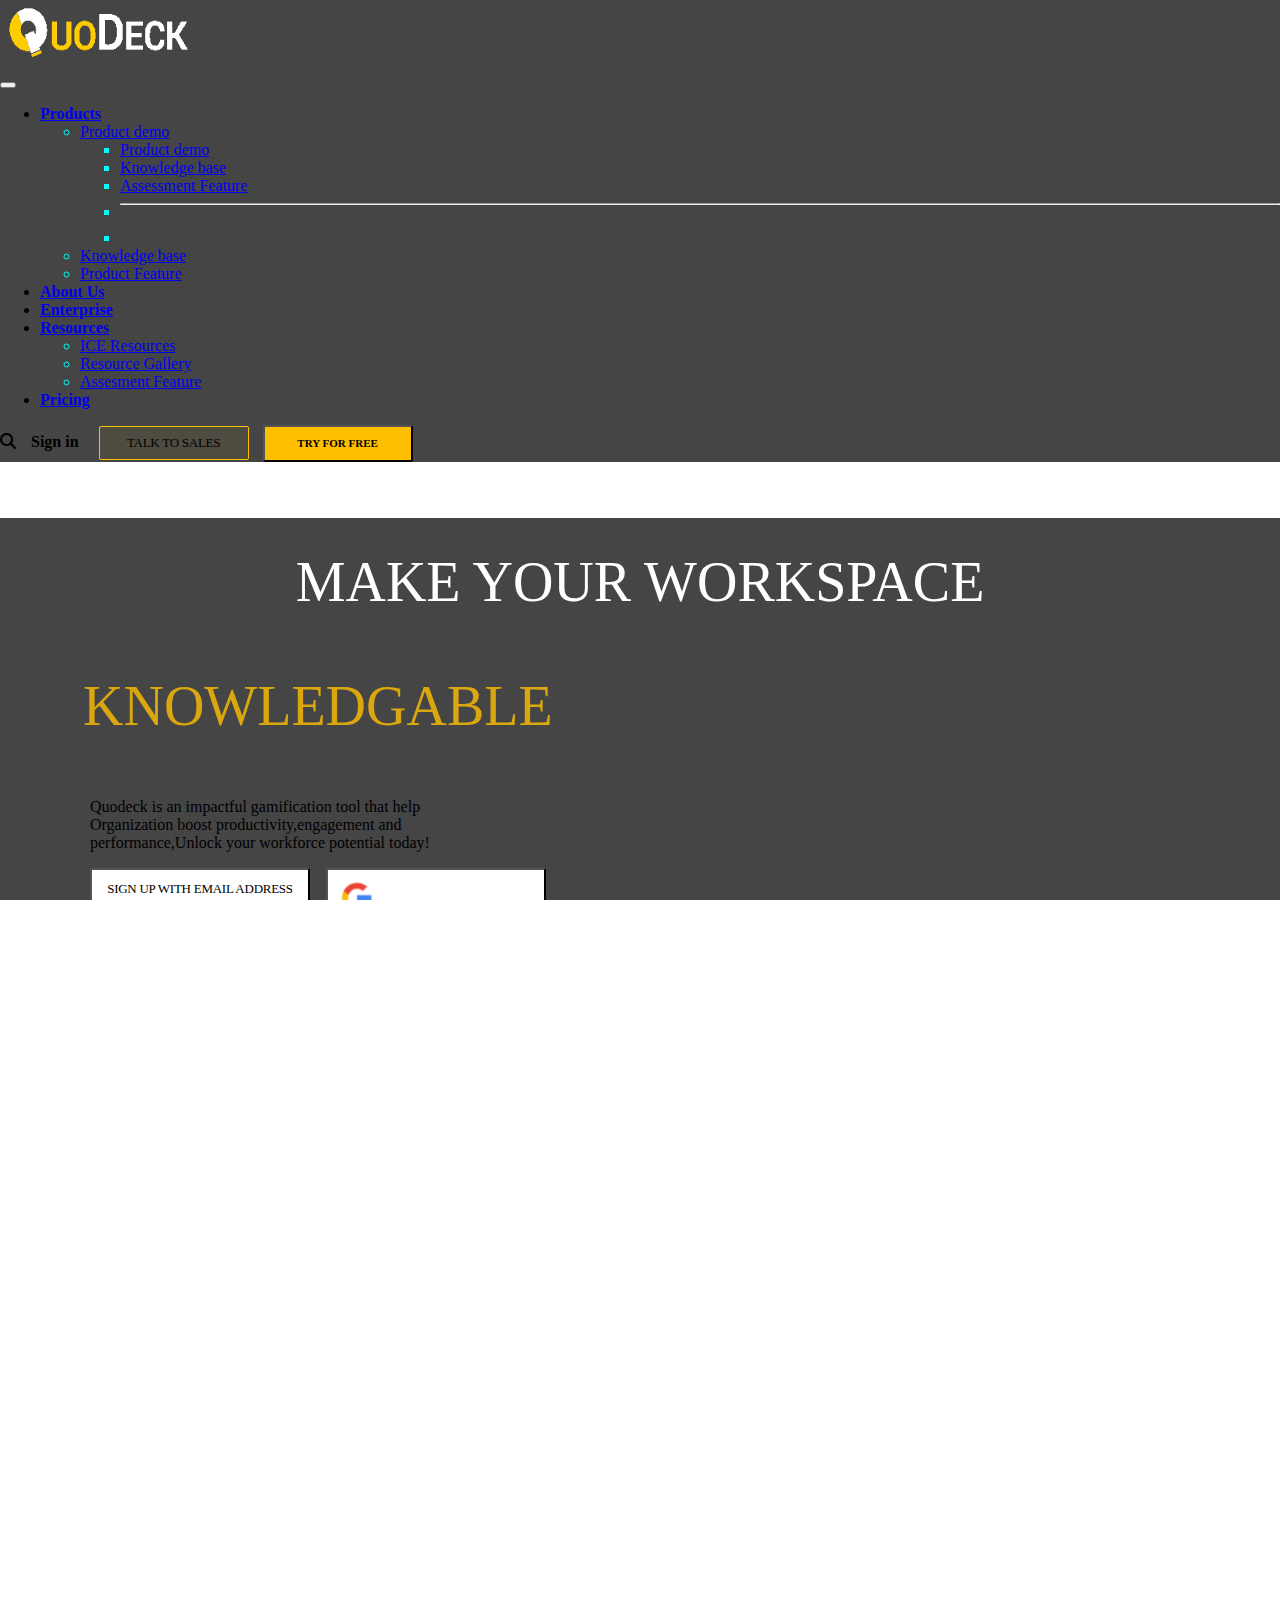
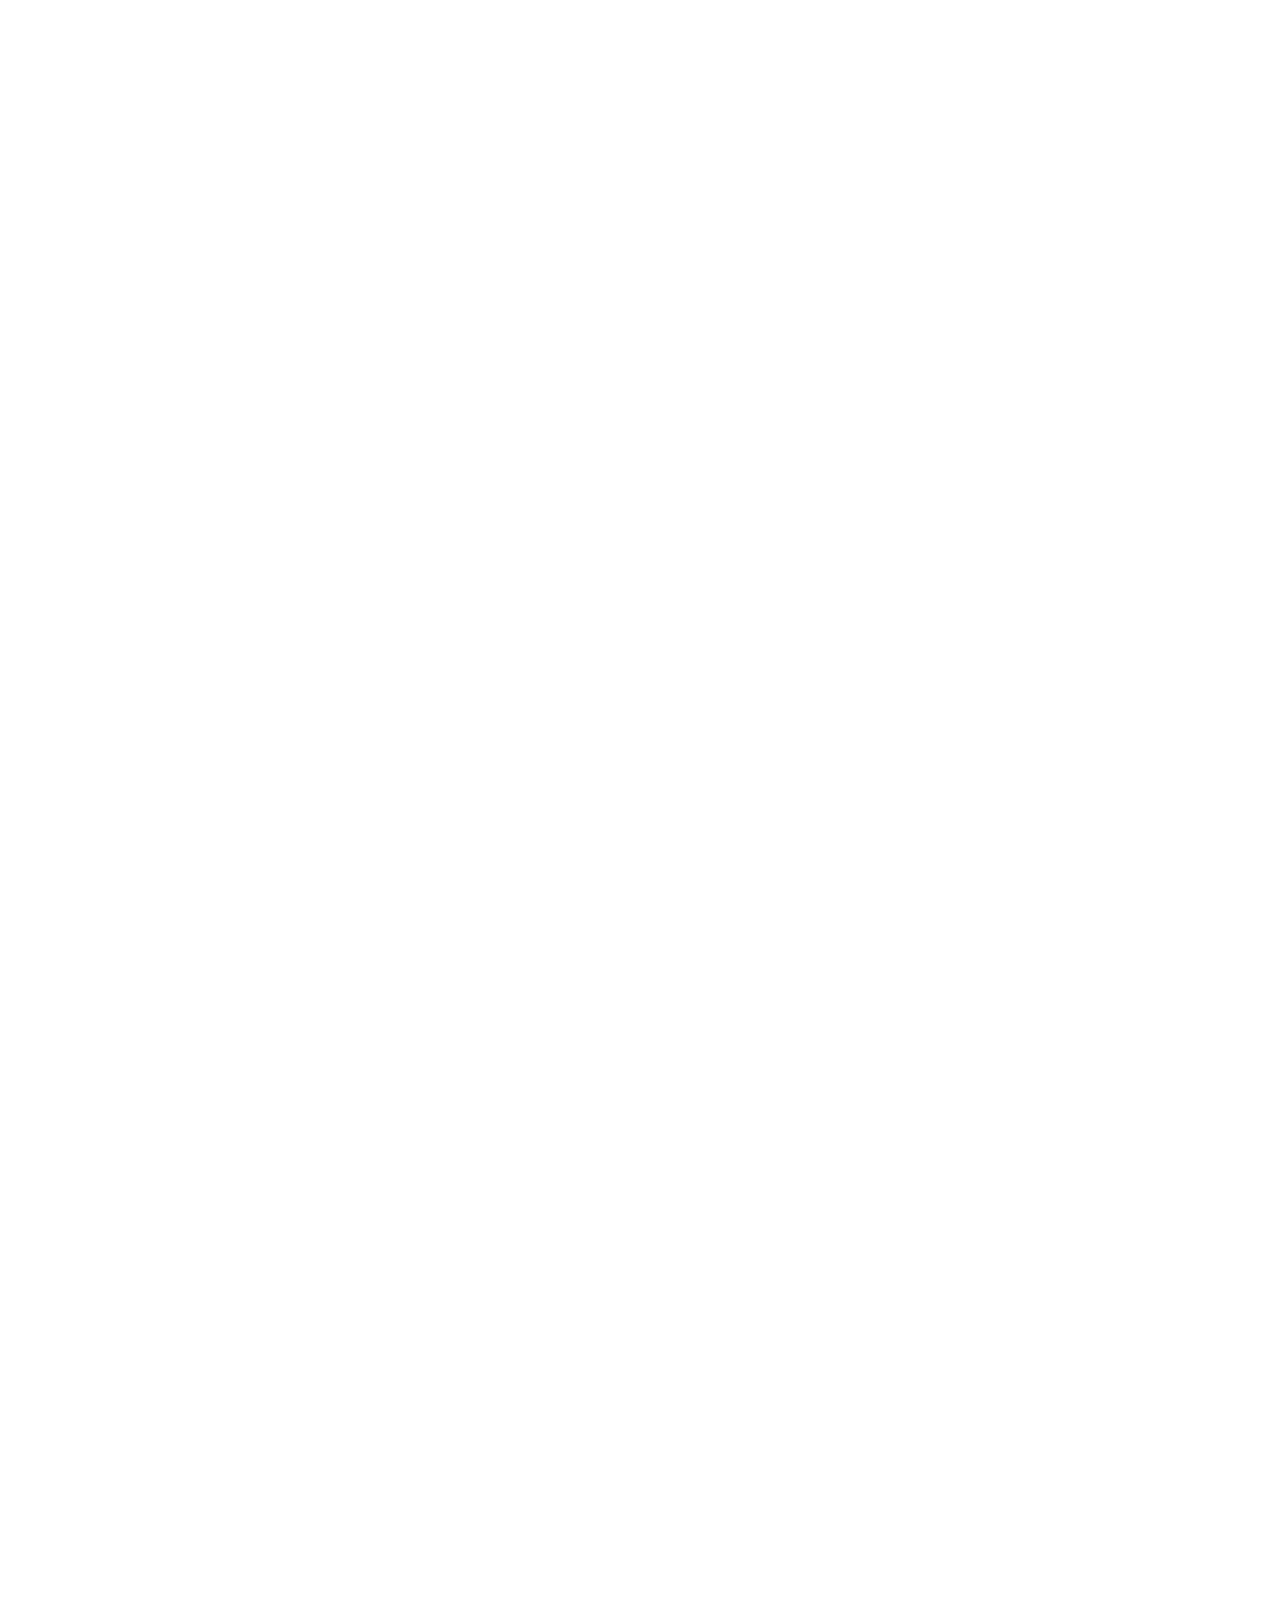
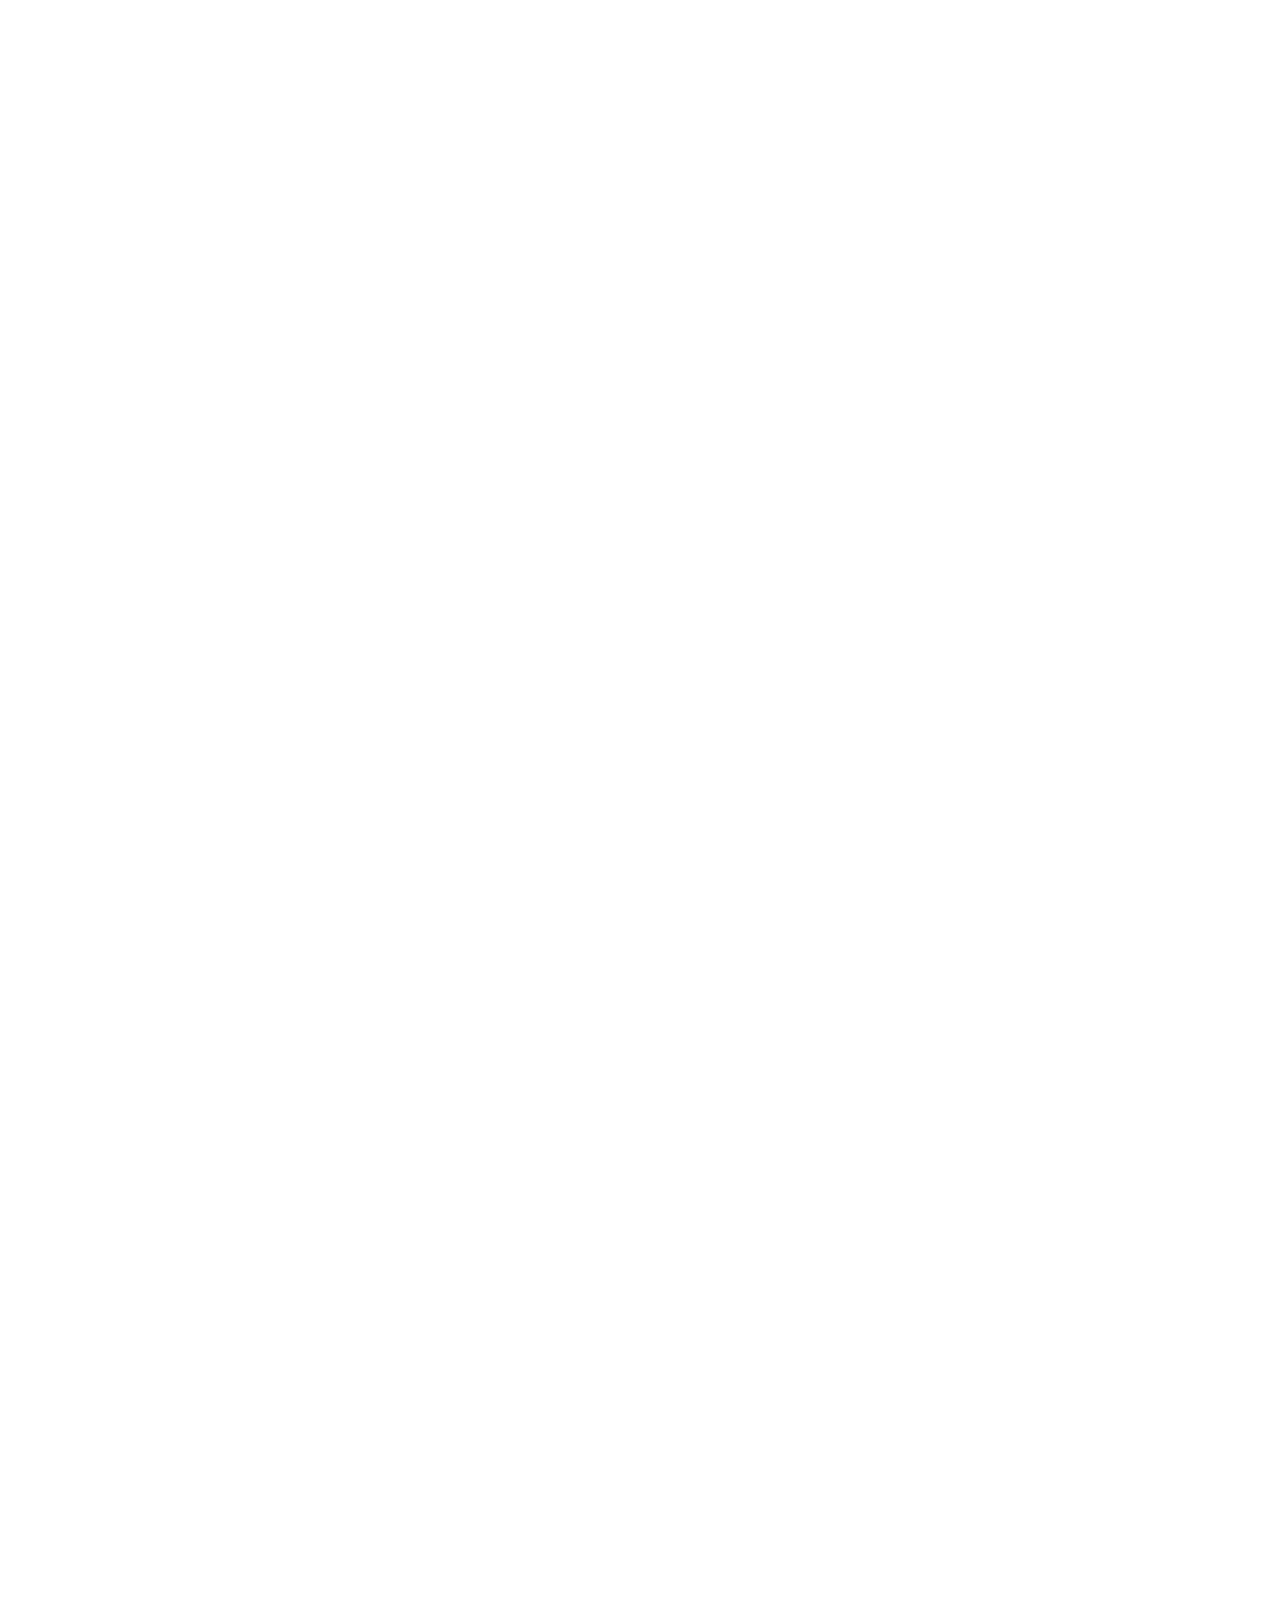
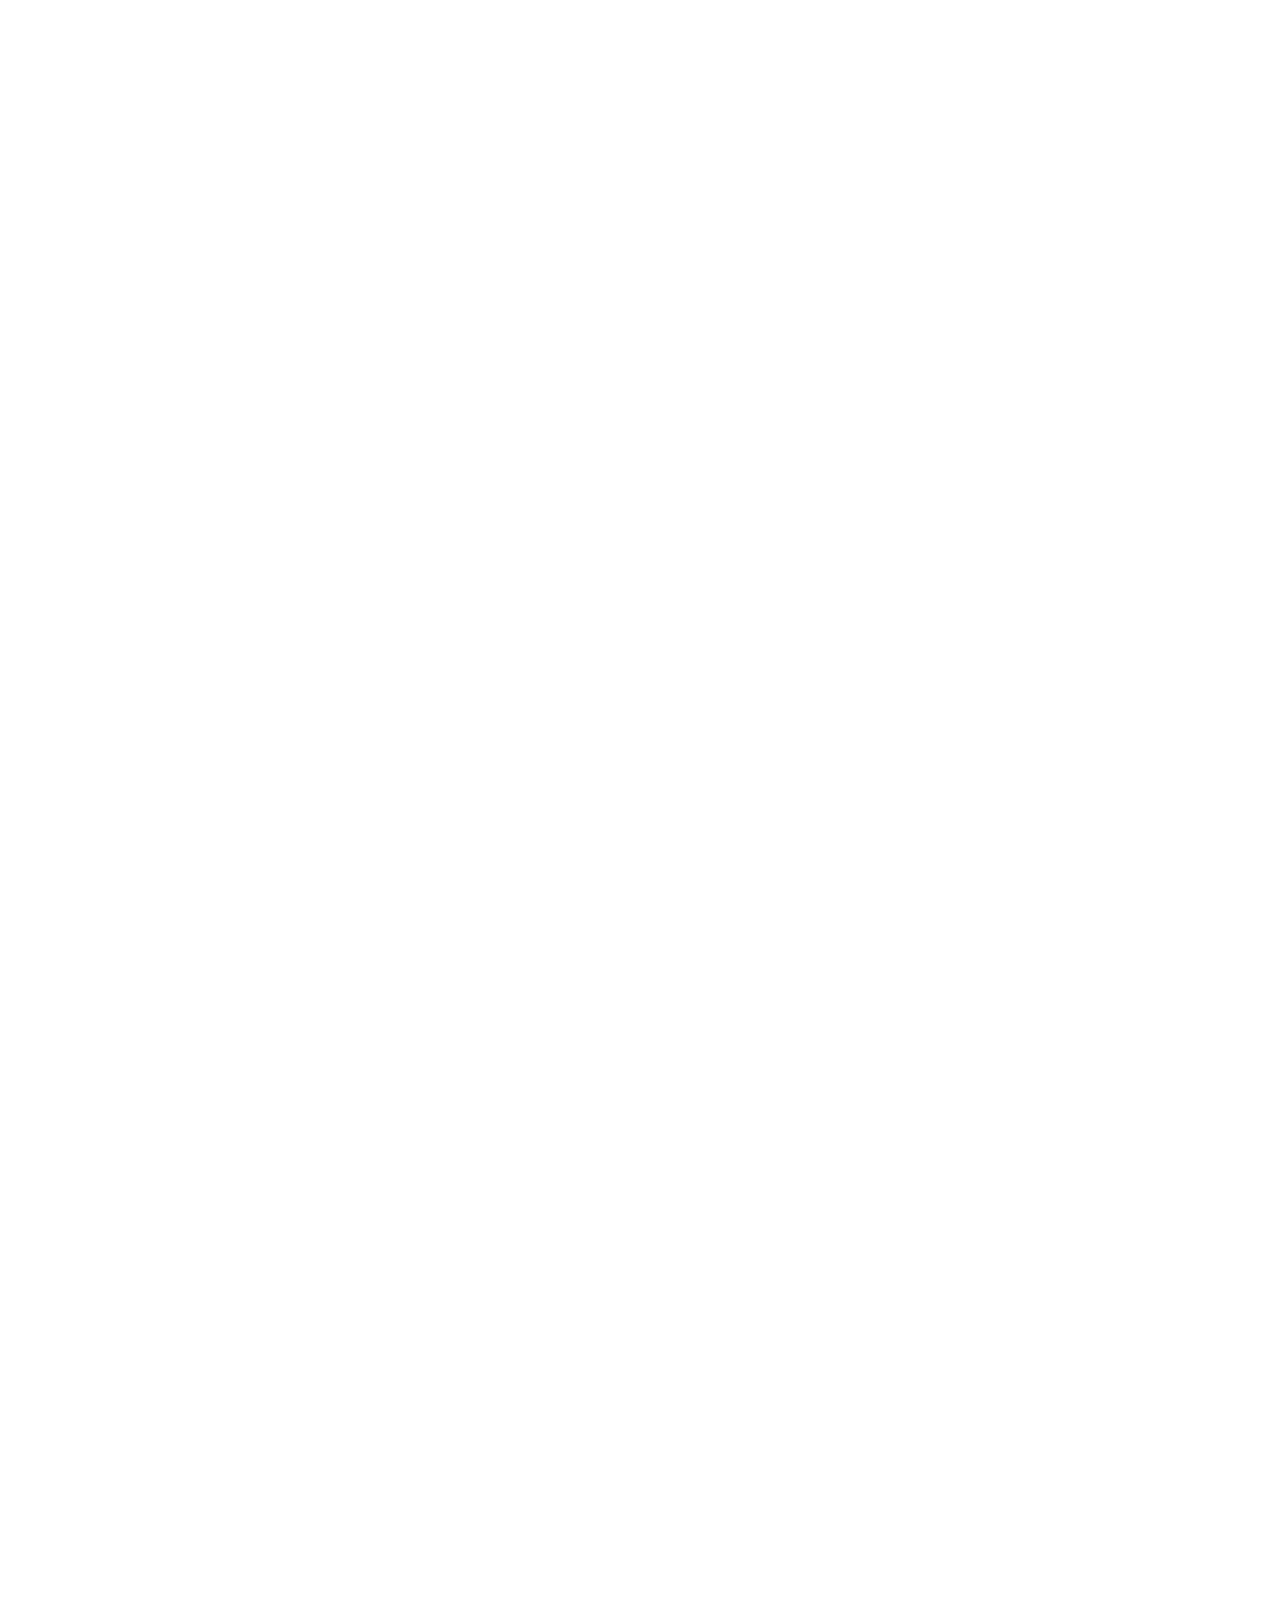
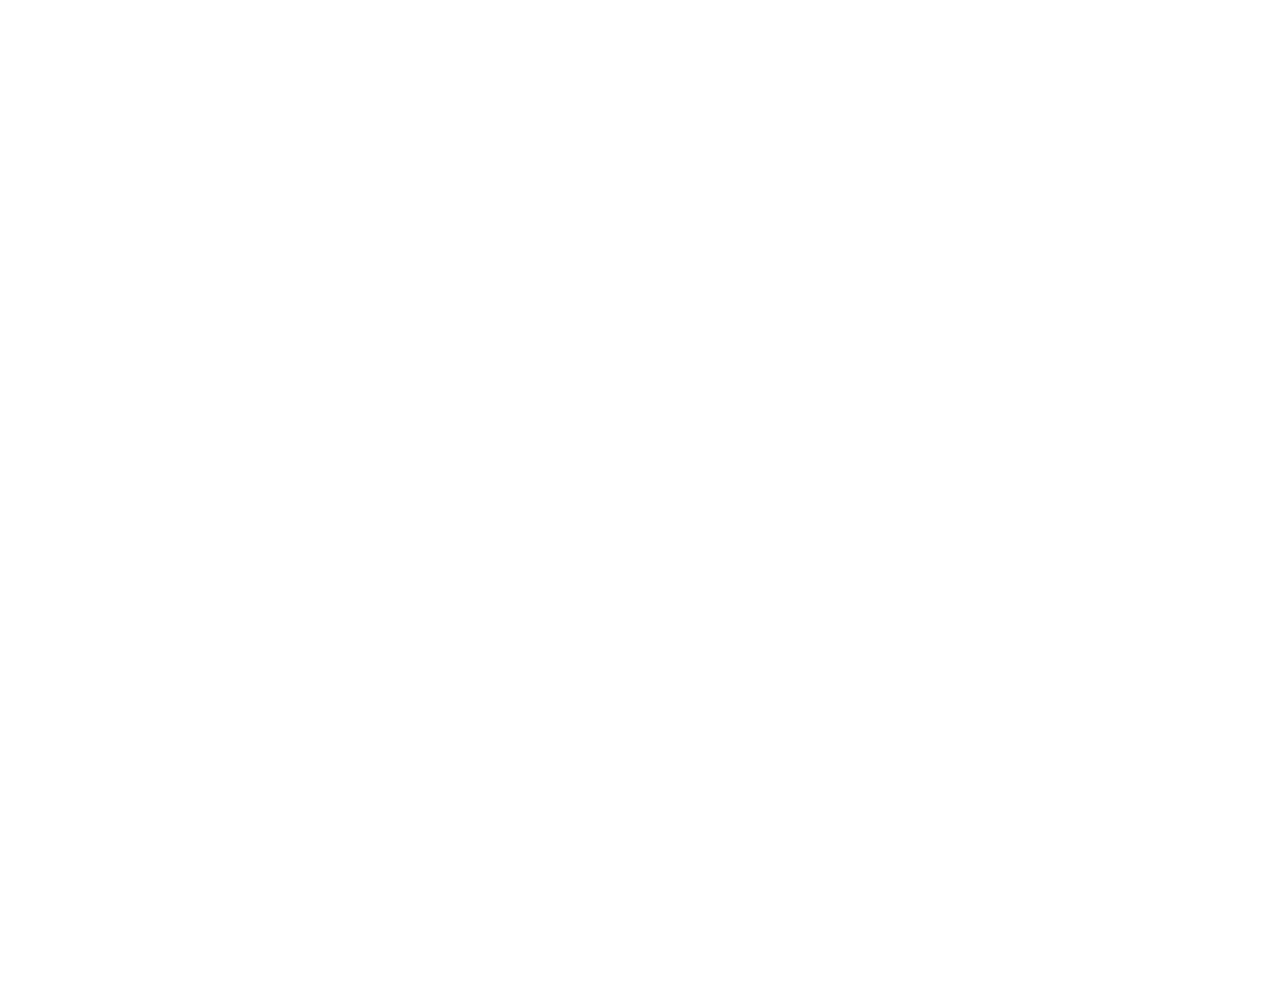
<file: index.html>
<!DOCTYPE html>
<html lang="en">
  <head>
    <meta charset="UTF-8" />
    <meta http-equiv="X-UA-Compatible" content="IE=edge" />
    <meta name="viewport" content="width=device-width, initial-scale=1.0" />
    <title>Home</title>
    <script src="https://code.jquery.com/jquery-3.6.1.js" integrity="sha256-3zlB5s2uwoUzrXK3BT7AX3FyvojsraNFxCc2vC/7pNI=" crossorigin="anonymous"></script>
    <link
      rel="stylesheet"
      href="https://cdnjs.cloudflare.com/ajax/libs/font-awesome/6.1.2/css/all.min.css"
    />
    <link rel="stylesheet" href="./css/home.css" />
    <link
      href="https://cdn.jsdelivr.net/npm/bootstrap@5.0.2/dist/css/bootstrap.min.css"
      rel="stylesheet"
      integrity="sha384-EVSTQN3/azprG1Anm3QDgpJLIm9Nao0Yz1ztcQTwFspd3yD65VohhpuuCOmLASjC"
      crossorigin="anonymous"
    />
  </head>
  <body>
    <div>
      <div>
        <header>
          <nav class="navbar navbar-expand-lg navbar-light nav">
            <div class="container-fluid">
              <div class="logo-div">
                <img src="./image/logo-inverted (1).png" alt="" />
              </div>
              <button
                class="navbar-toggler bg-white"
                type="button"
                data-bs-toggle="collapse"
                data-bs-target="#navbarSupportedContent"
                aria-controls="navbarSupportedContent"
                aria-expanded="false"
                aria-label="Toggle navigation"
              >
                <span class="navbar-toggler-icon"></span>
              </button>
              <div class="collapse navbar-collapse" id="navbarSupportedContent">
                <ul class="navbar-nav me-auto mb-2 mb-lg-0">
                  <li class="nav-item dropdown">
                    <a
                      class="nav-link dropdown-toggle text-white nav-a"
                      href="#"
                      id="anvbarDropdown"
                      role="button"
                      data-bs-toggle="dropdown"
                      aria-expanded="false"
                    >
                      Products
                    </a>
                    <ul
                      class="dropdown-menu"
                      aria-labelledby="navbarDropdown"
                      style="color: aqua"
                    >
                      <li>
                        <a
                          class="dropdown-item"
                          href="./product demo/product.html"
                          >Product demo</a
                        >
                        </a>
                        <ul
                          class="dropdown-menu"
                          aria-labelledby="navbarDropdown"
                          style="color: aqua"
                        >
                          <li><a class="dropdown-item" href="./product demo/product.html">Product demo</a></li>
                          <li>
                            <a class="dropdown-item" href="./Knowledge.html">Knowledge base</a>
                          </li>
                          <li>
                            <a class="dropdown-item" href="./Assessment_Feature.html"
                              >Assessment Feature</a
                            >
                          </li>
                          <li><hr class="dropdown-divider" /></li>
                          <li>
                            <a class="dropdown-item" href="#"
                              ></a
                            >
                          </li>
                        </ul>

                      </li>
                      <li>
                        <a class="dropdown-item" href="./Knowledge.html"
                          >Knowledge base</a
                        >
                      </li>
                      <li>
                        <a class="dropdown-item" href="./Product-Feature/productfeature.html"
                          >Product Feature</a
                        >
                      </li>
                     
                      
                    </ul>
                  </li>
                  <li class="nav-item">
                    <a
                      class="nav-link text-white nav-a"
                      href="./Aboutus/aboutus.html"
                      >About Us</a
                    >
                  </li>
                  <li class="nav-item">
                    <a
                      class="nav-link text-white nav-a"
                      href="./Enterprise/enterprise.html"
                      >Enterprise</a
                    >
                  </li>
                  <li class="nav-item dropdown">
                    <a
                      class="nav-link dropdown-toggle text-white nav-a"
                      href="#"
                      id="anvbarDropdown"
                      role="button"
                      data-bs-toggle="dropdown"
                      aria-expanded="false"
                    >
                      Resources
                    </a>
                    <ul
                      class="dropdown-menu"
                      aria-labelledby="navbarDropdown"
                      style="color: aqua"
                    >
                      <li>
                        <a class="dropdown-item" href="./ice/ice.html"
                          >ICE Resources</a
                        >
                      </li>
                      <li>
                        <a class="dropdown-item" href="./resogallery.html"
                          >Resource Gallery</a
                        >
                      </li>
                      <li>
                        <a class="dropdown-item" href="./Assessment_Feature.html"
                          >Assesment Feature</a
                        >
                      </li>
                      
                      
                    </ul>
                  </li>
                  <li class="nav-item">
                    <a
                      class="nav-link text-white nav-a"
                      href="./pricing/pricing.html"
                      >Pricing</a
                    >
                  </li>
                </ul>
                <div class="d-flex head-button">
                  <a class="text-white sign-text"
                    ><i
                      class="fa-solid fa-magnifying-glass icon-search text-white"
                    ></i
                    >Sign in</a
                  >
                  <button class="btn-outline-warning btnt1">
                    Talk To Sales
                  </button>
                  <button
                    class="bg-warning text-black-50 btnt"
                    type="submit"
                  >
                    Try For Free
                  </button>
                </div>
              </div>
            </div>
          </nav>
        </header>
        <div class="header-down">
          <div class="row div60 pb-5">
            <div class="col-sm-12 col-md-12 col-lg-6">
              <p class="h1 para1 mb-0">Make Your WorkSpace</p>
              <p class="text-warning para2">Knowledgable</p>
              <p class="para3 text-white">
                Quodeck is an impactful gamification tool that help<br />Organization
                boost productivity,engagement and<br />performance,Unlock your
                workforce potential today!
              </p>
              <div
                class="div-btn"
              >
                <div>
                  <button class="btn1 my-2">SIGN UP WITH EMAIL ADDRESS</button>
                </div>
                <div>
                  <button class="btn1 btn2 my-2">
                    <img src="./image/ImgIcon.png" alt="" class="google-icon" />
                    SIGN UP WITH GOOGLE
                  </button>
                </div>
              </div>
              <p class="para4 text-white mb-4">
                Quodeck is free to try for as long as you like
              </p>
            </div>
            <div class="col-sm-12 col-md-12 col-lg-6 div1">
              <div class="d-flex div422">
                <div class="div420">
                  <img src="./image/game 1.png" alt="">
                </div>
                <div class="carousel">
                  <div class="carousel__item"><img src="./image/game 2.png" alt=""></div>
                  <div class="carousel__item carousel__item--selected"><img src="./image/game 2.png" alt=""></div>
                  <div class="carousel__item"><img src="./image/game 2.png" alt=""></div>
                  <!-- <div class="carousel__nav">
                    <span class="carousel__button"></span>
                    <span class="carousel__button carousel__button--selected"></span>
                    <span class="carousel__button"></span>
                  </div> -->
                </div>
                <div class="div420">
                  <img src="./image/game 3.png" alt="">
                </div>
              </div>
              
              
              
            </div>
          </div>
        </div>
        <div class="text-center mt-4">
          <h1 class="py-3 premium">Join a premium club of thought leaders</h1>
        </div>
        <div class="bd-highlight client-div mb-5">
          <div>
            <img src="./image/client3.jpg" alt="flipcart" class="client-img" />
          </div>
          <div>
            <img src="./image/client4.png" alt="isb" class="client-img" />
          </div>
          <div>
            <img src="./image/client5.jpg" alt="myntra" class="client-img" />
          </div>
          <div>
            <img
              src="./image/client6.jpg"
              alt="star sports"
              class="client-img"
            />
          </div>
          <div>
            <img src="./image/client7.jpg" alt="vi" class="client-img" />
          </div>
          <div>
            <img src="./image/client8.jpg" alt="uni" class="client-img" />
          </div>
        </div>

        <div>
          <div class="row div3">
            <div class="col-sm-12 col-md-12 col-lg-6 py-5 div61">
              <div class="reactangle">
                <div class="ellipse">
                  <img
                    src="./image/quodeck-page-gif-1.jpg"
                    alt=""
                    class="q-img"
                  />
                </div>
              </div>
            </div>
            <div class="col-sm-12 col-md-12 col-lg-6 div200">
              <p class="para5">
                Upskill your team with<br />our skill enhancement programs
              </p>
              <p class="para60">
                Our bite-sized and easy-to-understand content is created by
                world-class experts in<br />

                the field and is delivered in an engaging<br />

                format that makes learning fun and<br />

                interesting.
              </p>
              <h1 class="h6 learn">
                Learn More<img
                  src="./image/Vector.jpg"
                  alt=""
                  class="arrow-icon"
                />
              </h1>
            </div>
          </div>
        </div>
        <div>
          <div class="row div3 py-3">
            <div class="col-sm-12 col-md-12 col-lg-6 py-5 div423">
              <p class="para7">Make workplace fun &<br />engaging</p>
              <p class="px-5 para36">
                Employee engagement is at an all-time high, and companies are
                finding that the best way to attract and retain top talent is by
                creating a more engaging workplace. QuoDeck can help you do just
                that by providing employees with more opportunities for
                collaboration and creativity!
              </p>
              <h6 class="learn1">
                Learn More<img
                  src="./image/Vector.jpg"
                  alt=""
                  class="arrow-icon"
                />
              </h6>
            </div>
            <div class="col-sm-12 col-md-12 col-lg-6 div4">
              <div>
                <div class="ellipse1">
                  <div class="rectangle1"></div>
                </div>
              </div>
            </div>
          </div>
        </div>
        <div>
          <div class="row div3">
            <div class="col-sm-12 col-md-12 col-lg-6 py-5 div90">
              <div class="reactangle">
                <div class="ellipse"></div>
              </div>
            </div>
            <div class="col-sm-12 col-md-12 col-lg-6 div424">
              <p class="para37">Organize team activities</p>
              <p class="para38">
                QuoDeck helps team managers set goals,<br />track progress,
                connect with their<br />teams and share the right information to
                help them<br />work together toward goals.
              </p>
              <h6 class="learn2">
                Learn More<img
                  src="./image/Vector.jpg"
                  alt=""
                  class="arrow-icon"
                />
              </h6>
            </div>
          </div>
        </div>
        <div>
          <div class="row div3 py-5">
            <div class="col-sm-12 col-md-12 col-lg-6 py-5 div425">
              <p class="para40">
                Simple training to accelerate any transformation
              </p>
              <p class="para41">
                Create bite-sized content nuggets in formats<br />including
                articles, games, videos, image libraries, and more<br />and
                train your workforce<br />using more interactive, engaging, and
                immersive content.
              </p>
              <h6 class="learn3">
                Learn More<img
                  src="./image/Vector.jpg"
                  alt=""
                  class="arrow-icon"
                />
              </h6>
            </div>
            <div class="col-sm-12 col-md-12 col-lg-6 div4">
              <div>
                <div class="ellipse1">
                  <div class="rectangle1"></div>
                </div>
              </div>
            </div>
          </div>
        </div>
        <div class="div6">
          <div class="text-center py-5">
            <h1 class="head2">Engagement That Scales With Your Team</h1>
            <p class="para8 fw-bold pb-3">
              QuoDeck securely scales up to support collaboration at the world’s
              biggest companies.
            </p>
            <div>
              <button class="btn-4 shadow">MEET QUODECK FOR ENTERPRISE</button>
              <button class="btn-5 shadow">TALK TO SALES</button>
            </div>
            <div class="div5">
              <div class="p-5">
                <h1>85%</h1>
                <p>of users say Slack<br />has improved<br />communication*</p>
              </div>
              <div class="p-5">
                <h1>86%</h1>
                <p>
                  feel their ability to<br />work remotely has<br />improved*
                </p>
              </div>
              <div class="p-5">
                <h1>88%</h1>
                <p>feel more<br />connected to their<br />teams*</p>
              </div>
            </div>
          </div>
        </div>
        <div class="div8"></div>
        <div class="div10 py-5">
          <div class="text-center">
            <h1 class="head4">QuoDeck speaks: Hear us</h1>
          </div>
          <div class="div11 py-5">
            <div class="bg-white p-4 div500 div802">
              <img src="./image/img-promo-1@2x 1.jpg" alt="" />
              <p class="para9">Employee Training</p>
              <p class="para120">
                HERE ARE THE BEST<br />METHODS FOR<br />EMPLOYEE<br />PERFORMANCE<br />EVALUATION
              </p>
              <div>
                <p class="para70">
                  READ NOW<img src="./image/Vector.png" alt="" class="img1" />
                </p>
              </div>
            </div>
            <div class="bg-white p-4 div802">
              <img src="./image/img-promo-2@2x 1.jpg" alt="" />
              <p class="para92">Entrepreneurial Success</p>
              <p class="para121">ON-BOARDING FOR A<br />JOB ROLE STACK</p>
              <div>
                <p class="para10">
                  READ NOW<img src="./image/Vector.png" alt="" class="img1" />
                </p>
              </div>
            </div>
            <div class="bg-white p-4 div802">
              <img src="./image/img-promo-3@2x 1.jpg" alt="" />
              <p class="para99">e-Learning</p>
              <p class="para122">
                HERE ARE THE BEST<br />METHODS FOR<br />EMPLOYEE<br />PERFORMANCE<br />EVALUATION
              </p>
              <div>
                <p class="para151">
                  READ NOW<img src="./image/Vector.png" alt="" class="img1" />
                </p>
              </div>
            </div>
            <div class="bg-white p-4 div802">
              <img src="./image/img-promo-4@2x 1.jpg" alt="" />
              <p class="para91">Learning Management System</p>
              <p class="para123">
                THE BEST WAYS TO<br />IMPROVE EMPLOYEE<br />LEARNING AND<br />EMPLOYEE
                TRAINING
              </p>
              <div>
                <p class="para11">
                  READ NOW<img src="./image/Vector.png" alt="" class="img1" />
                </p>
              </div>
            </div>
          </div>
        </div>
        <div class="div201">
          <div class="ellipse2 pb-4">
            <div class="rectangle2">
              <div class="text-center">
                <h1 class="head6 pt-5">WELCOME TO YOUR NEW DIGITAL HQ.</h1>
              </div>
              <div class="text-center div800 pb-5">
                <button class="free-btn shadow">TRY FOR FREE</button>
                <button class="sale-btn shadow">TALK TO SALES</button>
              </div>
            </div>
          </div>
          <div class="div13">
            <div class="div12">
              <div class="div701">
                <img src="./image/ShortLogoIcon.png" alt="" />
              </div>
              <div class="text-white py-2 div702">
                <h6 class="text1">WHY QUODECK?</h6>
                <h6 class="text2">Quodeck vs email</h6>
                <h6 class="text2">Channel</h6>
                <h6 class="text2">Engagment</h6>
                <h6 class="text2">Scale</h6>
                <h6 class="text2">Watch a demo</h6>
              </div>
              <div class="text-white py-2 div702">
                <h6 class="text1">PRODUCT</h6>
                <h6 class="text2">Features</h6>
                <h6 class="text2">Integrations</h6>
                <h6 class="text2">Enterprise</h6>
                <h6 class="text2">Solution</h6>
              </div>
              <div class="text-white py-2 div702 div796">
                <h6 class="text1">PRICING</h6>
                <h6 class="text2">Subscriptions</h6>
                <h6 class="text2">Paid vs free</h6>
              </div>
              <div class="text-white py-2 div702">
                <h6 class="text1">RESOURCES</h6>
                <h6 class="text2">Partners</h6>
                <h6 class="text2">Developers</h6>
                <h6 class="text2">Community</h6>
                <h6 class="text2">Apps</h6>
                <h6 class="text2">Blog</h6>
                <h6 class="text2">Help centre</h6>
                <h6 class="text2">Events</h6>
              </div>
              <div class="text-white py-2 div702">
                <h6 class="text1">COMPANY</h6>
                <h6 class="text2">About us</h6>
                <h6 class="text2">Leadership</h6>
                <h6 class="text2">Investor relations</h6>
                <h6 class="text2">News</h6>
                <h6 class="text2">Medi kit</h6>
                <h6 class="text2">Careers</h6>
              </div>
            </div>
            <hr />
            <div class="row">
              <div class="col-sm-12 col-md-12 col-lg-6">
                <div class="div14">
                  <div>
                    <h6 class="text-white text3">Status</h6>
                  </div>
                  <div>
                    <h6 class="text-white text3">Privacy</h6>
                  </div>
                  <div>
                    <h6 class="text-white text3">Terms</h6>
                  </div>
                  <div>
                    <h6 class="text-white text3">Cookie preferences</h6>
                  </div>
                  <div>
                    <h6 class="text-white text3">Contact us</h6>
                  </div>
                  <div>
                    <h6 class="text-white text3">Change region</h6>
                  </div>
                </div>
              </div>
              <div class="col-sm-12 col-md-12 col-lg-6 div25">
                <div class="d-flex flex-row div15">
                  <div><i class="fa-brands fa-facebook text-white"></i></div>
                  <div><i class="fa-brands fa-twitter text-white"></i></div>
                  <div>
                    <i class="fa-brands fa-square-instagram text-white"></i>
                  </div>
                  <div><i class="fa-brands fa-youtube text-white"></i></div>
                  <div><i class="fa-brands fa-linkedin text-white"></i></div>
                </div>
              </div>
            </div>
            <h6 class="p-3 text-white text4">
              © Copyright QuoDeck Technologies PLC 2022. All Rights Reserved.
            </h6>
          </div>
        </div>
      </div>
    </div>

    <script
      src="https://cdn.jsdelivr.net/npm/@popperjs/core@2.9.2/dist/umd/popper.min.js"
      integrity="sha384-IQsoLXl5PILFhosVNubq5LC7Qb9DXgDA9i+tQ8Zj3iwWAwPtgFTxbJ8NT4GN1R8p"
      crossorigin="anonymous"
    ></script>
   <script src="./css/script.js"></script>
    <script
      src="https://cdn.jsdelivr.net/npm/bootstrap@5.0.2/dist/js/bootstrap.min.js"
      integrity="sha384-cVKIPhGWiC2Al4u+LWgxfKTRIcfu0JTxR+EQDz/bgldoEyl4H0zUF0QKbrJ0EcQF"
      crossorigin="anonymous"
    ></script>
  </body>
</html>
</file>
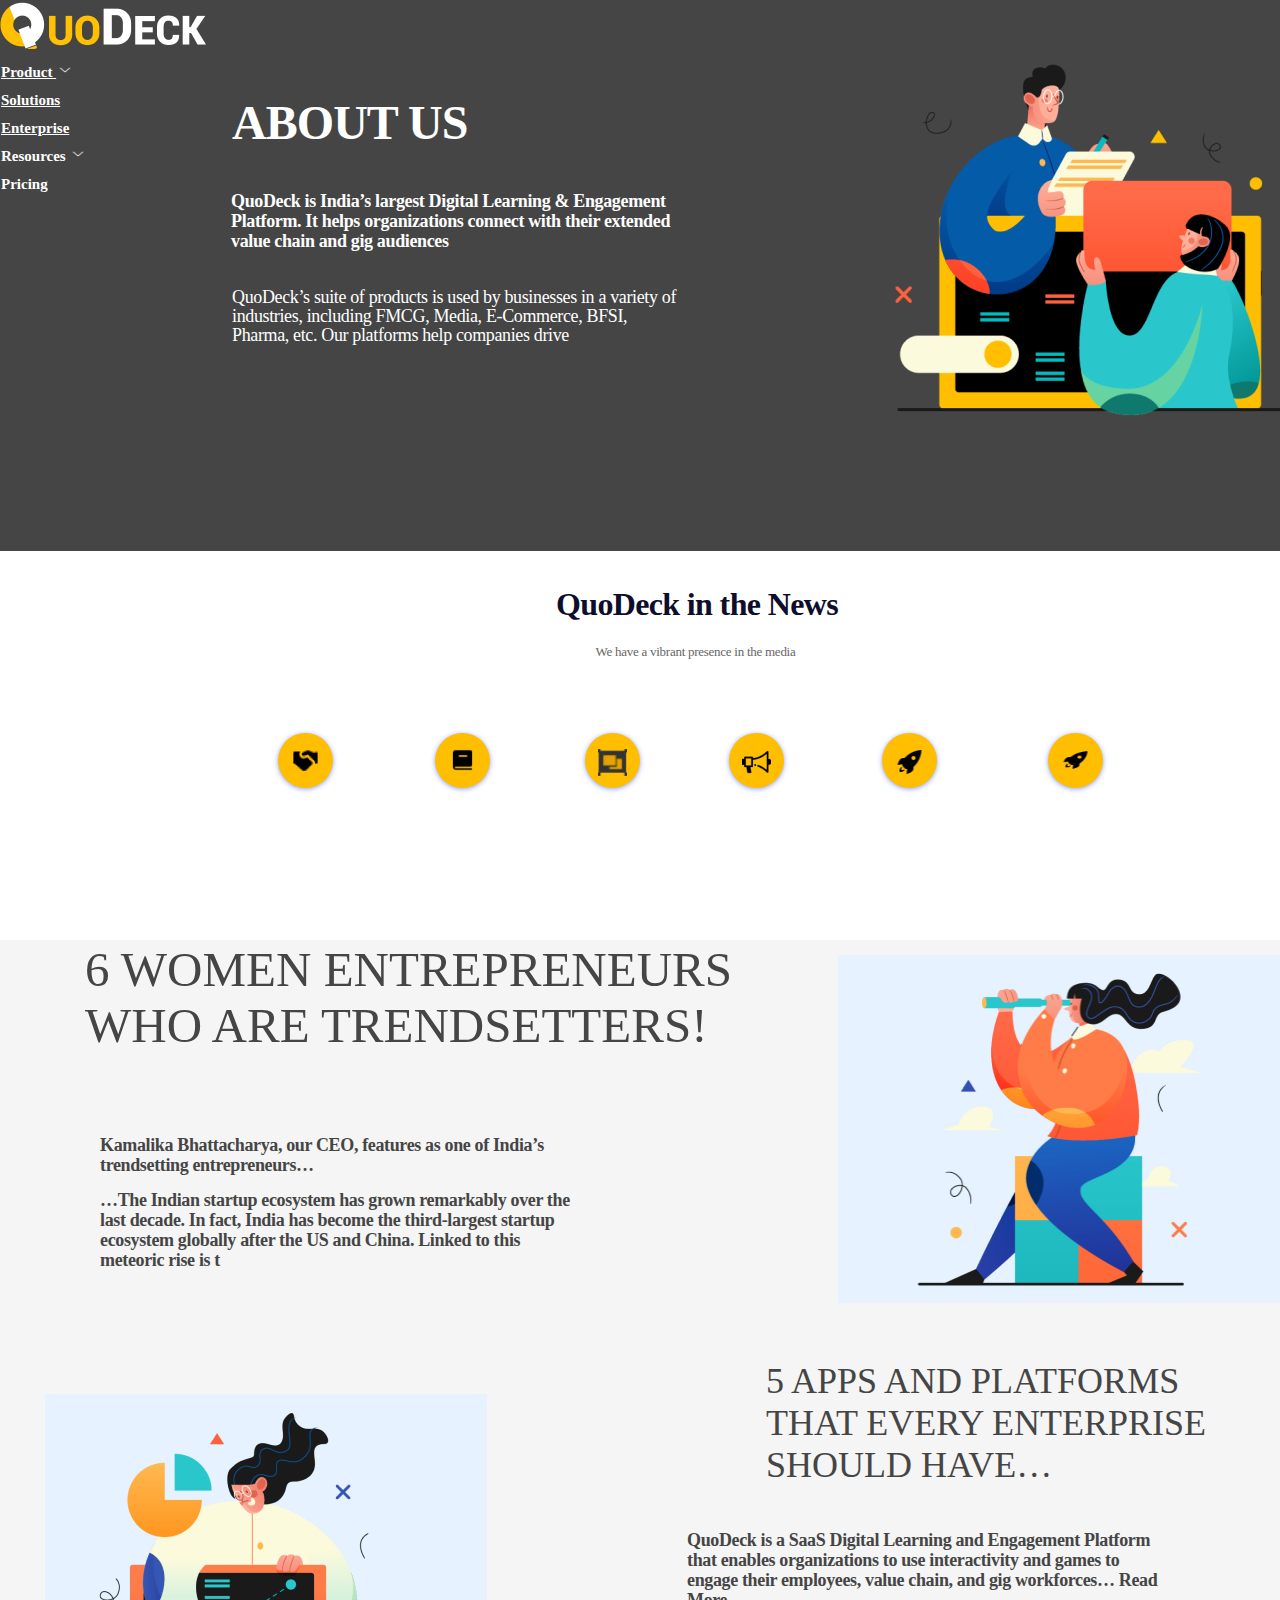
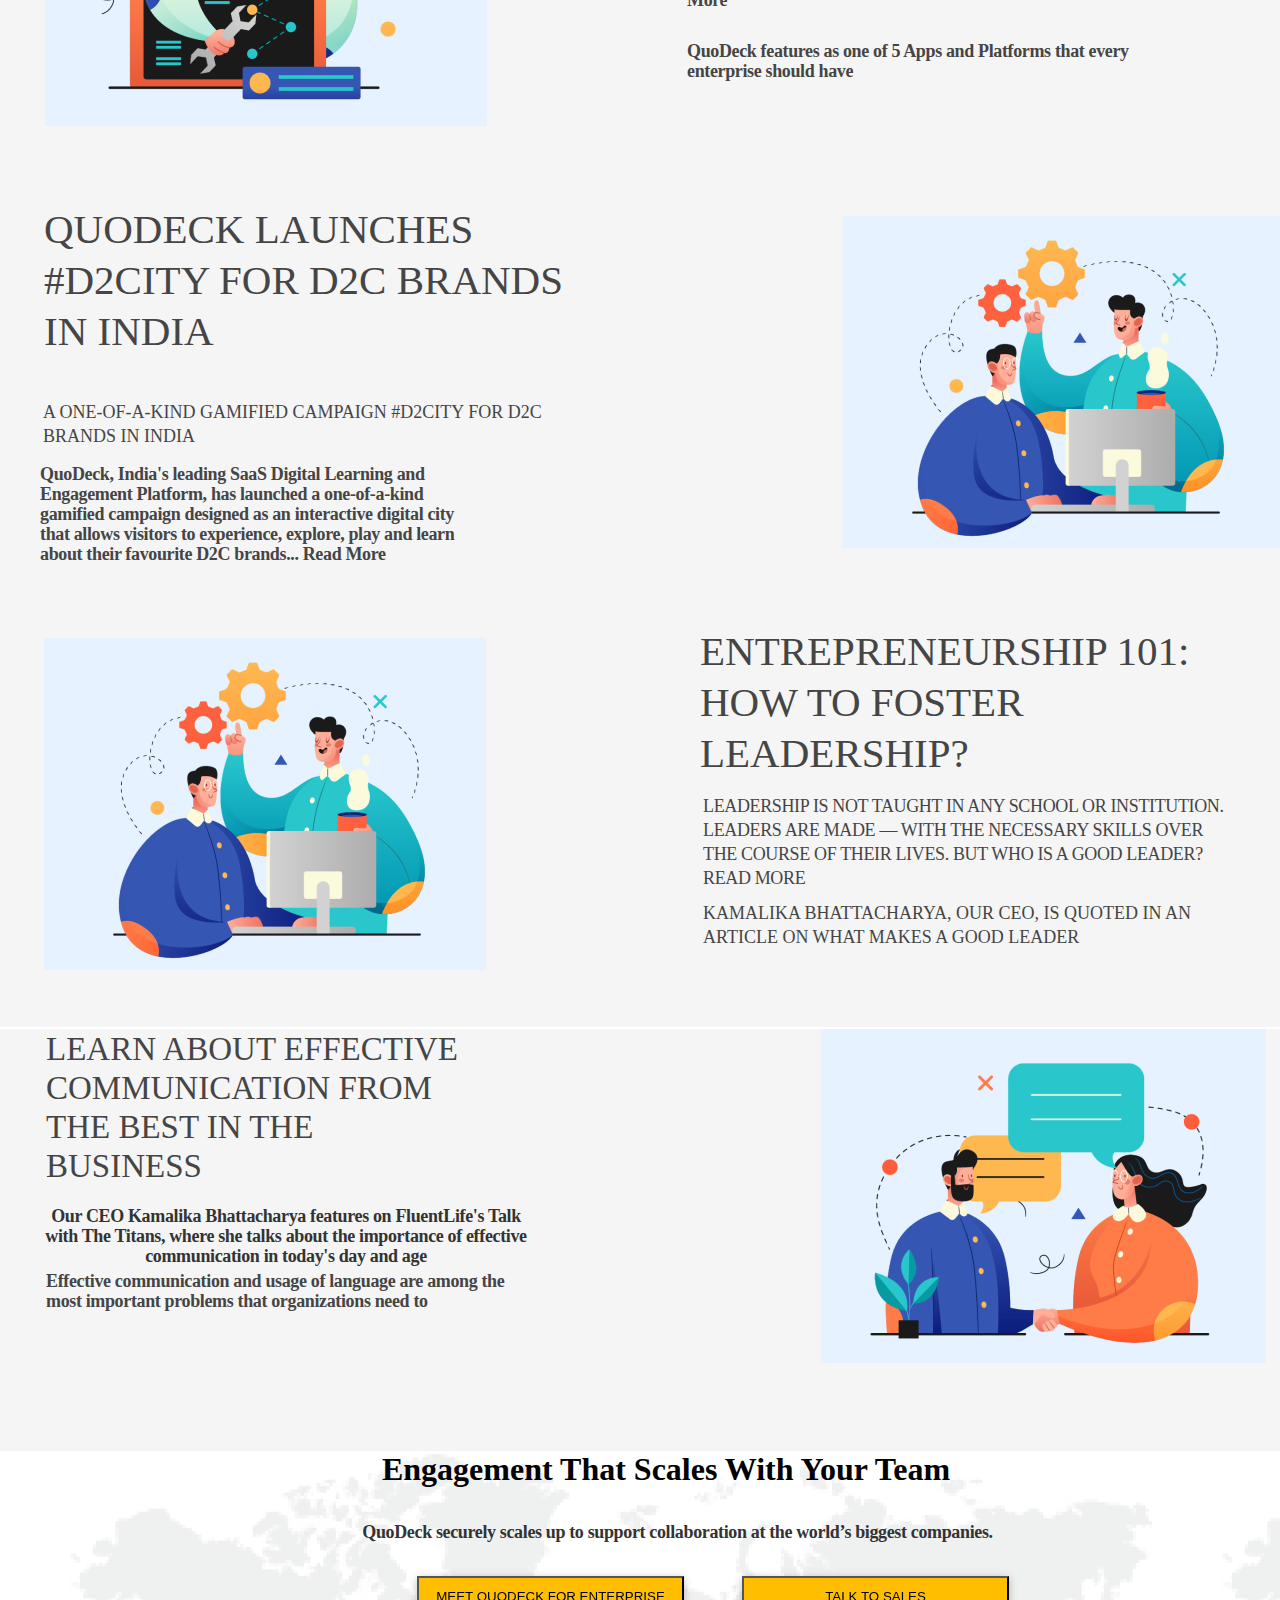
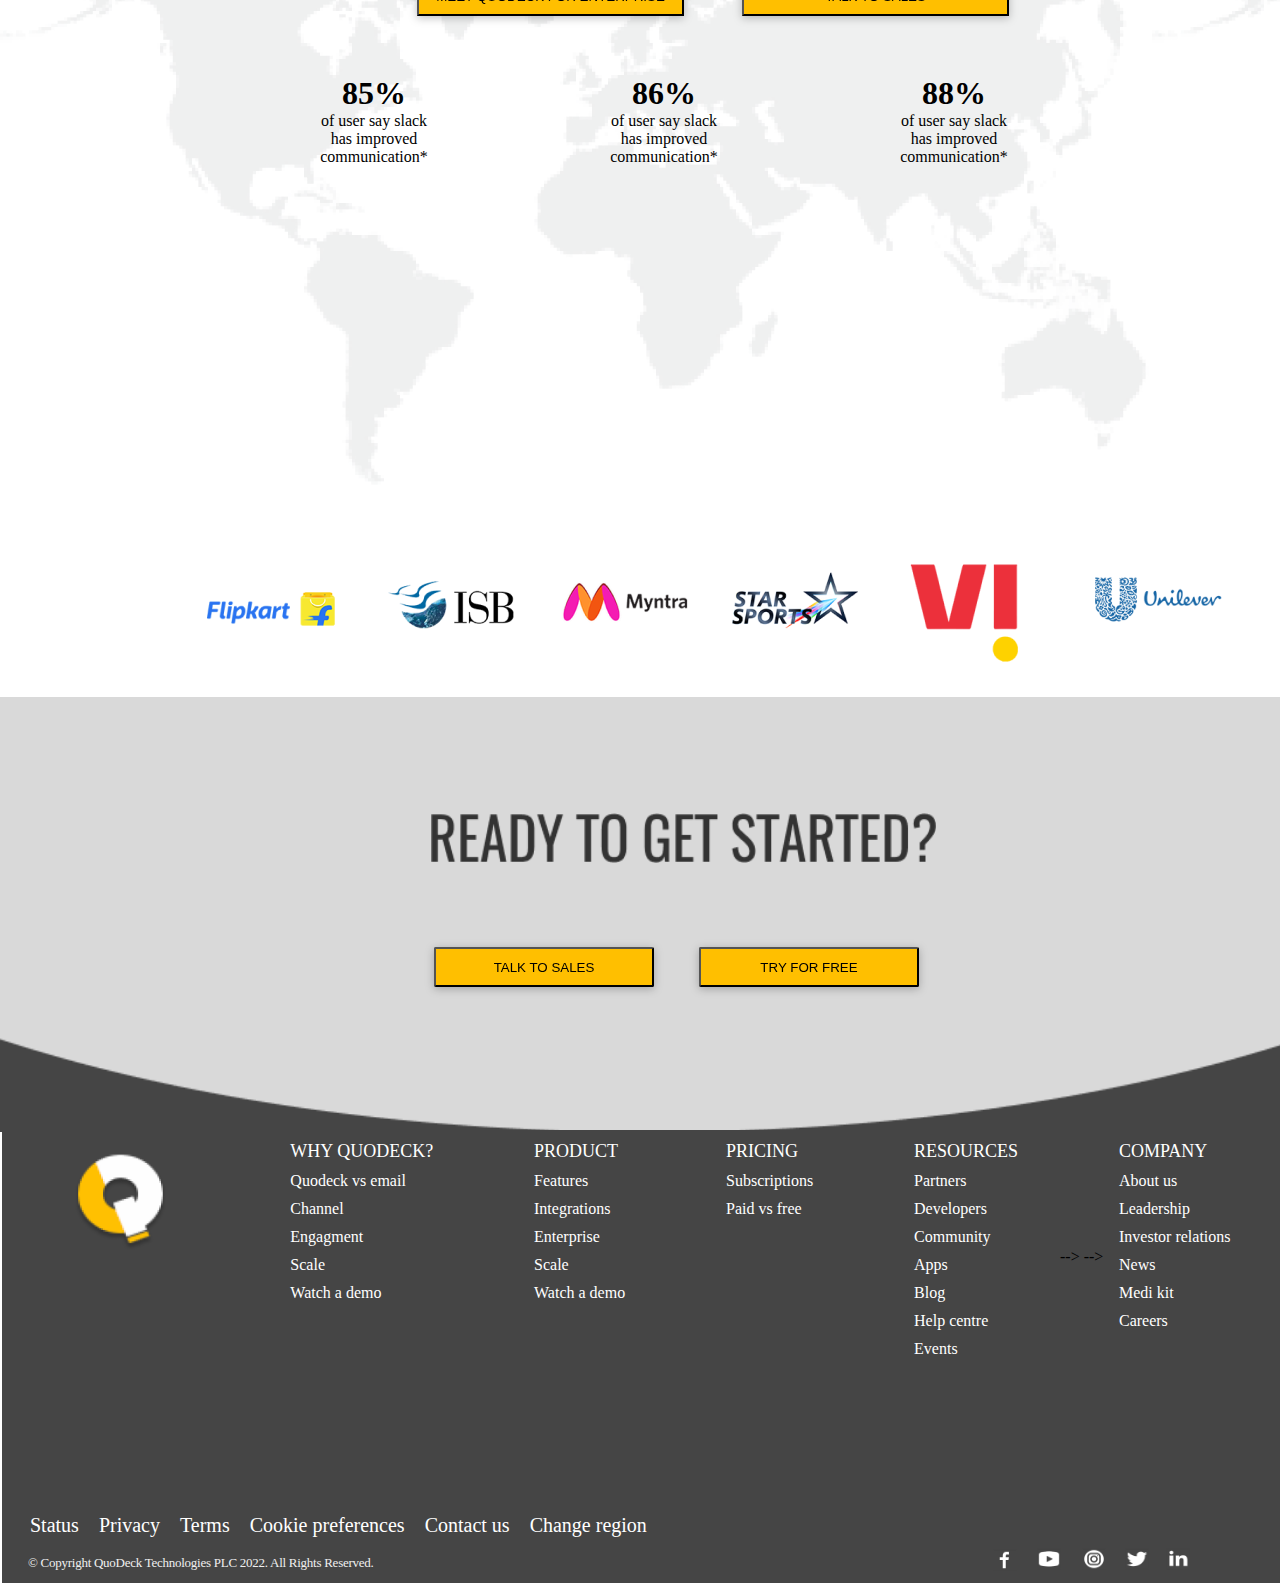
<file: About_us/index.html>
<!DOCTYPE html>
<html lang="en">

<head>
    <meta charset="UTF-8" />
    <meta http-equiv="X-UA-Compatible" content="IE=edge" />
    <meta name="viewport" content="width=device-width, initial-scale=1.0" />
    <link href="https://tinyurl.com/2qfnnr2q" rel="stylesheet"
        integrity="sha384-gH2yIJqKdNHPEq0n4Mqa/HGKIhSkIHeL5AyhkYV8i59U5AR6csBvApHHNl/vI1Bx" crossorigin="anonymous" />
    <link rel="stylesheet" href="style.css">
    <title>Document</title>
</head>

<body>
    <div class="container-fluid">
        <nav class="navbar navbar-expand-lg text-center">
            <div class="collapse navbar-collapse text-center" id="navbarSupportedContent">
                <img src="quodeck-full.png" alt="#" class="mx-lg-5 mt-lg-2">
                <ul class="navbar-nav mx-lg-5 mb-2 mb-lg-0 align-items-center justify-content-center">
                    <li class="nav-item d-flex">
                        <a class="nav-link" aria-current="page" href="#">Product <img src="Arrow.png" alt=""></a>
                    </li>
                    <li class="nav-item d-flex">
                        <a class="nav-link" href="#">Solutions</a>
                    </li>
                    <li class="nav-item d-flex">
                        <a class="nav-link" href="#" role="button" data-bs-toggle="dropdown" aria-expanded="false">
                            Enterprise
                        </a>
                    </li>
                    <li class="nav-item d-flex">
                        <a class="nav-link">Resources <img src="Arrow.png" alt=""></a>
                    </li>
                    <li class="nav-item d-flex">
                        <a class="nav-link">Pricing</a>
                    </li>
                    <div class="nav-button">
                        <button class="nav-btn1">TALK TO SALES</button>
                        <button class="nav-btn2">Started FREE</button>
                    </div>
                </ul>
            </div>
        </nav>
        <h4 class="about-us">About us</h4>
        <p1> QuoDeck is India’s largest Digital Learning & Engagement Platform. It helps organizations connect with
            their extended value chain and gig audiences </p1>
        <p2> QuoDeck’s suite of products is used by businesses in a variety of industries, including FMCG, Media,
            E-Commerce, BFSI, Pharma, etc. Our platforms help companies drive</p2>
        <img src="banner-content-img.png" alt="#" class="enterprise-logo">
    </div>
    </div>

    <div class="news-container">
        <div class="container">
            <h1 class="text">QuoDeck in the News​</h1>
            <p id="text-para">We have a vibrant presence in the media ​​</p>
        </div>

        <div class="circle">
            <div class="programs">
                <div class="intro">
                    <img class="introduction" src="program.png" alt="#">
                    <h1>Introduction</h1>
                </div>
                <div class="sub">
                    <img class="subject" src="file.png" alt="#">
                    <h1>Subject</h1>
                </div>
                <div class="sco">
                    <img class="scope" src="television.png" alt="#">
                    <h1>Scope</h1>
                </div>
                <div class="sty">
                    <img class="style" src="speaker.png" alt="#">
                    <h1>Style</h1>
                </div>
                <div class="imple">
                    <img class="implement" src="rocket.png" alt="#">
                    <h1>Implementation</h1>
                </div>
                <div class="down">
                    <img class="download" src="rocket.png" alt="#">
                    <h1>Download</h1>
                </div>
            </div>
        </div>




        <div class="section-three">
            <div class="women-container">
                <h1>6 Women Entrepreneurs
                    who are Trendsetters!​</h1>
                <p>Kamalika Bhattacharya, our CEO, features as one of India’s trendsetting entrepreneurs…</p>
                <br>
                <span>…​The Indian startup ecosystem has grown remarkably over the last decade. In fact, India has
                    become the third-largest startup ecosystem globally after the US and China. Linked to this meteoric
                    rise is t</span>
            </div>
            <img src="aboutus-widget.png" alt="#" class="banner">
        </div>

        <div class="section-four">
            <div class="app-container">
                <h1>5 Apps and Platforms that every enterprise should have…​</h1>
                <p>QuoDeck features as one of 5 Apps and Platforms that every enterprise should have</p>
                <p1>QuoDeck is a SaaS Digital Learning and Engagement Platform that enables organizations to use
                    interactivity and games to engage their employees, value chain, and gig workforces… ​Read More</p>
            </div>
            <div class="image-container-four">

            </div>
        </div>
        <div class="section-five">
            <div class="quodeck-container">
                <h1>QuoDeck launches #D2City for D2C brands in India​</h1>
                <p>A one-of-a-kind gamified campaign #D2City for D2C brands in India​
                <p></p>
                <p1>QuoDeck, India's leading SaaS Digital Learning and Engagement Platform, has launched a one-of-a-kind
                    gamified campaign designed as an interactive digital city that allows visitors to experience,
                    explore, play and learn about their favourite D2C brands... ​Read More </p1>
            </div>
            <div class="image-container-five">

            </div>
        </div>

        <div class="section-six">
            <div class="foster-container">
                <h1>Entrepreneurship 101: How to foster leadership?​</h1>
                <p>Kamalika Bhattacharya, our CEO, is quoted in an article on what makes a good leader</p>
                <p1>Leadership is not taught in any school or institution. Leaders are made — with the necessary skills
                    over the course of their lives. But who is a good leader?​Read More</p1>
            </div>
            <div class="image-container-six">

            </div>
        </div>

        <div class="section-seven">
            <div class="learn-container">
                <h1>Learn about effective communication from the best in the business​​</h1>
                <p>Our CEO Kamalika Bhattacharya features on FluentLife's Talk with The Titans, where she talks about
                    the importance of effective communication in today's day and age</p>
                <p1>Effective communication and usage of language are among the most important problems that
                    organizations need to</p1>
            </div>
            <div class="image-container-seven">

            </div>
        </div>
        <div class="section-eight">
            <div class="engagement-section">
                <h1>Engagement That Scales With Your Team</h1>
                <p>QuoDeck securely scales up to support collaboration at the world’s biggest companies.</p>
                <div class="engagement-button">
                    <button class="btn1">meet quodeck for enterprise</button>
                    <button class="btn2 ">talk to sales</button>
                </div>
            </div>

            <div class="frame">
                <div class="fact1 fact">
                    <h1>85%</h1>
                    <p3>of user say slack <br>has improved <br>communication*</p>
                </div>

                <div class="fact2 fact">
                    <h1>86%</h1>
                    <p3>of user say slack <br>has improved <br>communication*</p>
                </div>

                <div class="fact3 fact">
                    <h1>88%</h1>
                    <p3>of user say slack <br>has improved <br>communication*</p>
                </div>
            </div>
        </div>
    </div>
    <div class="container1-tru">
        <div class="brands">
            <img class="flipkart" src="flipkart.png" alt="#">
            <img class="isb" src="ISB.png" alt="#">
            <img class="myntra" src="myn.png" alt="#">
            <img class="starsports" src="star.png" alt="#">
            <img class="vi" src="voda.png" alt="#">
            <img class="unilever" src="uni.png" alt="#">
        </div>
    </div>

    <div class="container3">
        <img class="semi" src="Ellipse.png" alt="#">
        <img class="ready" src="Ready_to_get.png" alt="#">
        <button class="btn1">TRY FOR FREE</button>
        <button class="btn2 ">TALK TO SALES</button>
    </div>

    <div style="margin: 50px; display: flex; justify-content: space-around" class="content-9">
        <div>
            <img src="ShortLogoIcon.png" class="logo" />
        </div>
        <div>
            <ul>
                <li class="list-header">WHY QUODECK?</li>
                <li>Quodeck vs email</li>
                <li>Channel</li>
                <li>Engagment</li>
                <li>Scale</li>
                <li>Watch a demo</li>
            </ul>
        </div>
        <div>
            <ul>
                <li class="list-header">PRODUCT</li>
                <li>Features</li>
                <li>Integrations</li>
                <li>Enterprise</li>
                <li>Scale</li>
                <li>Watch a demo</li>
            </ul>
        </div>
        <div>
            <ul>
                <li class="list-header">PRICING</li>
                <li>Subscriptions</li>
                <li>Paid vs free</li>
            </ul>
        </div>
        <div>
            <ul>
                <li class="list-header">RESOURCES</li>
                <li>Partners</li>
                <li>Developers</li>
                <li>Community</li>
                <li>Apps</li>
                <li>Blog</li>
                <li>Help centre</li>
                <li>Events</li>
            </ul>
        </div>
        <div>
            <ul>
                <li class="list-header">COMPANY</li>
                <li>About us</li>
                <li>Leadership</li>
                <li>Investor relations</li>
                <li>News</li>
                <li>Medi kit</li>
                <li>Careers</li>
            </ul>
        </div>
    </div>

    <div style="display: flex; flex: row; margin: 18px; font-family: roboto" class="content-10">
        <li class="footer-content">Status</li>
        <li class="footer-content">Privacy</li>
        <li class="footer-content">Terms</li>
        <li class="footer-content">Cookie preferences</li>
        <li class="footer-content">Contact us</li>
        <li class="footer-content">Change region</li>
    </div> 
    <!--      <div style="
          display: flex;
          justify-content: space-between;
          padding-bottom: 30px;
        "> -->
    <div class="logo7">
        <img src="Facebook-logo.png" class="facebook item-logo" />
        <img src="Twitter-logo.png" class="twitter item-logo" />
        <img src="Instagram-logo.png" class="instagram item-logo" />
        <img src="YouTube-logo.png" class="youtube item-logo" />
        <img src="LinkedIn-logo.png" class="link item-logo" /> -->
        <div class="content-11">
            © Copyright QuoDeck Technologies PLC 2022. All Rights Reserved.
        </div> -->
    </div>
<!--     </div> -->
</body>

</html>
</file>
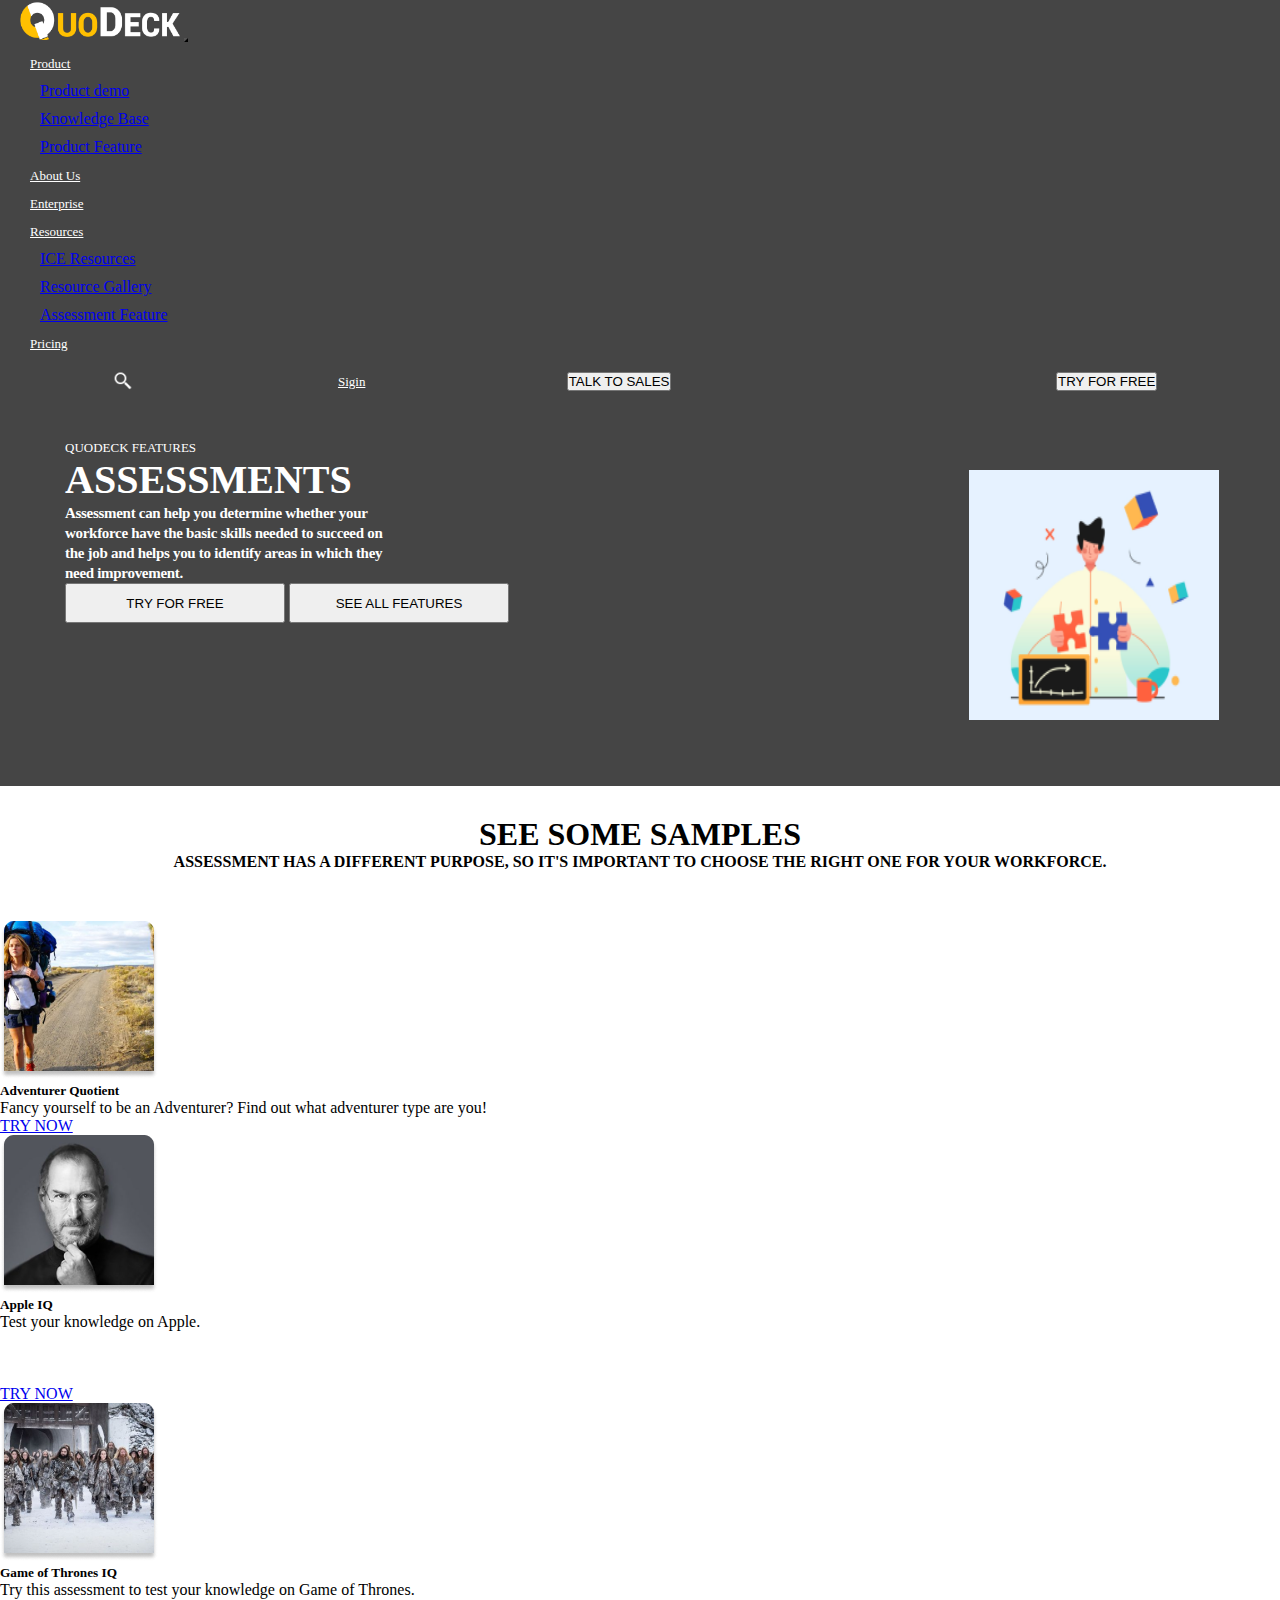
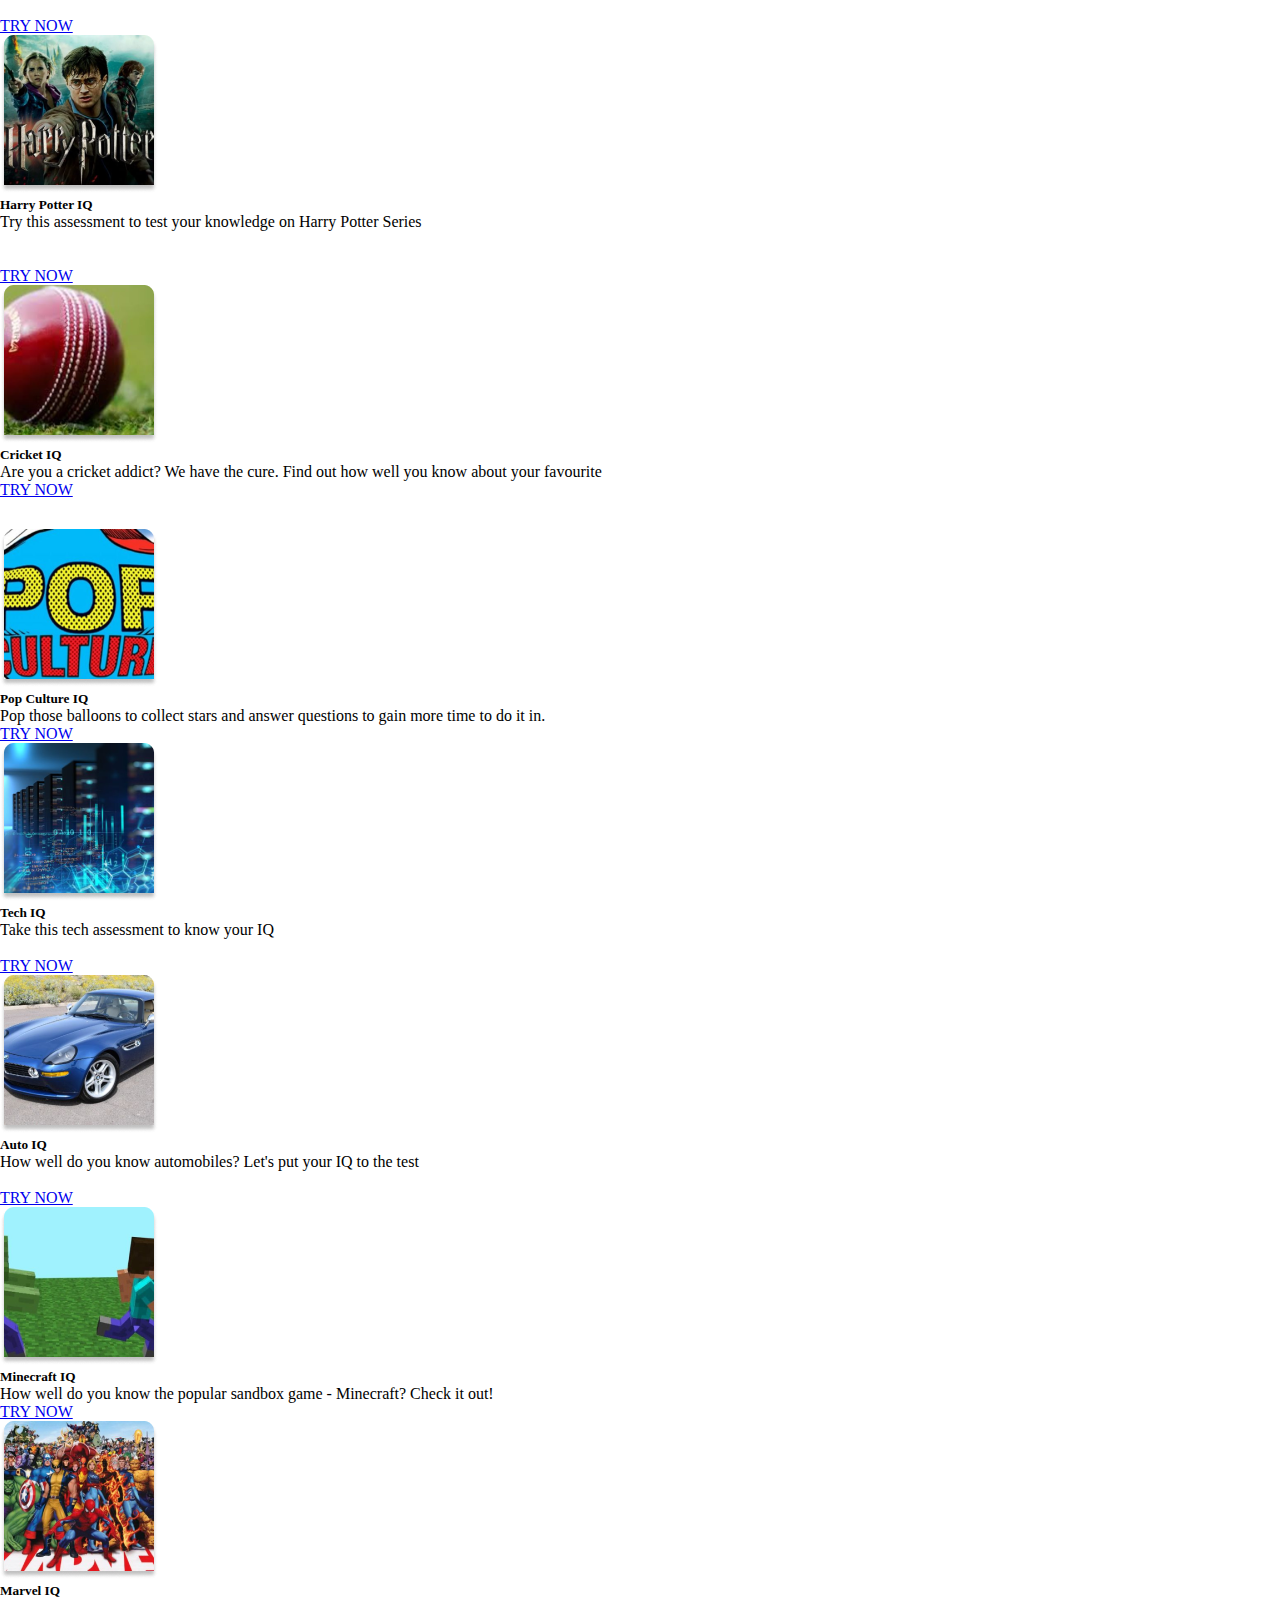
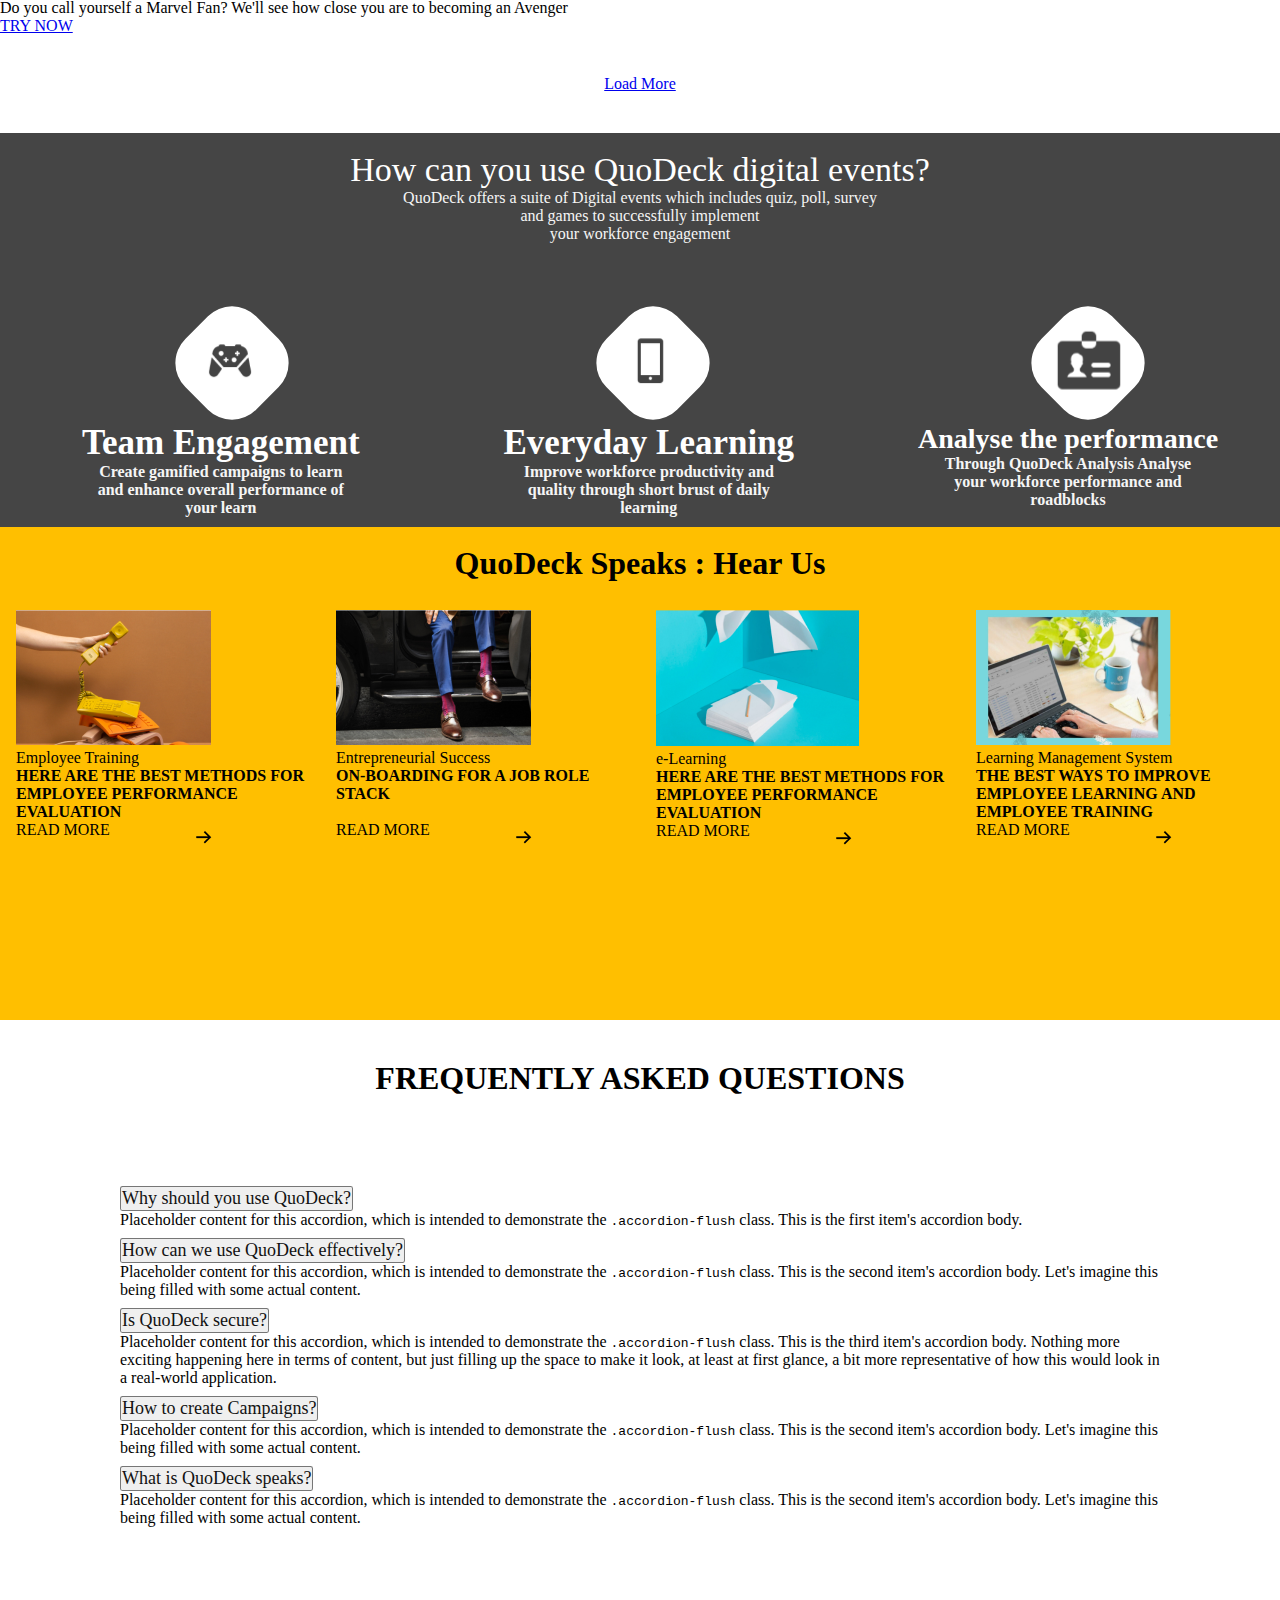
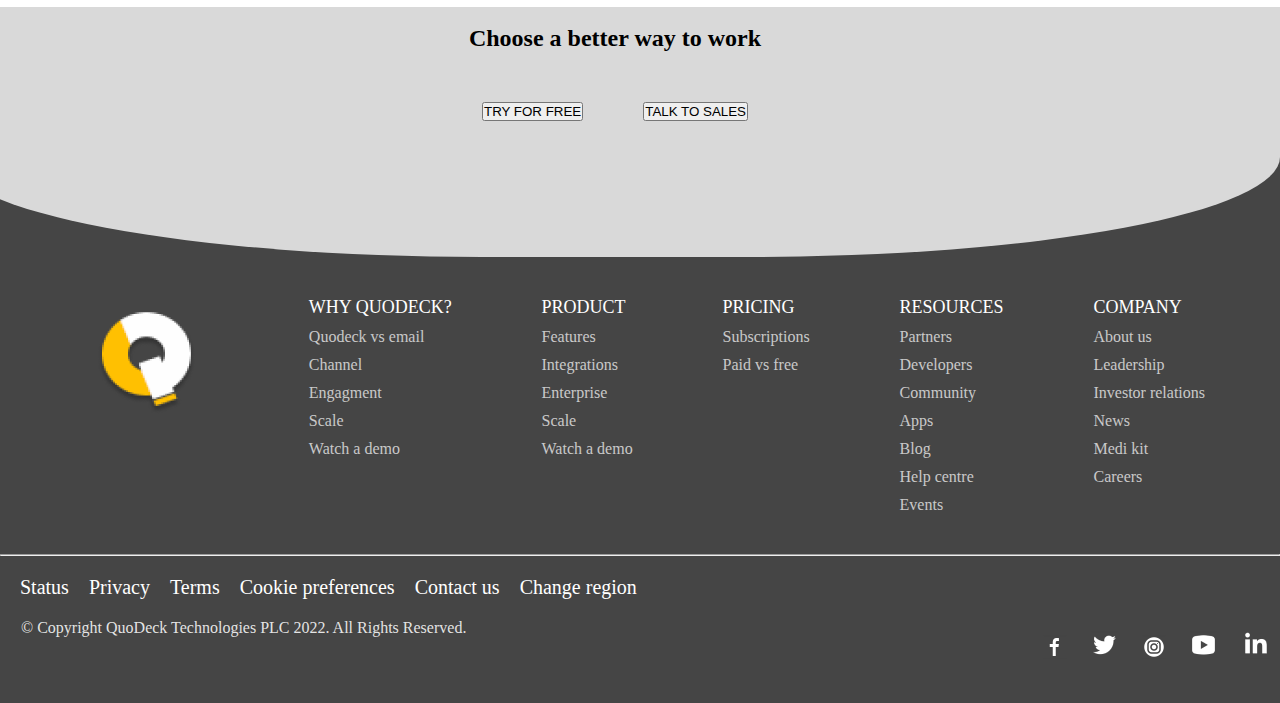
<file: Assessment_Feature.html>
<!DOCTYPE html>
<html lang="en">
  <head>
    <meta charset="UTF-8" />
    <meta http-equiv="X-UA-Compatible" content="IE=edge" />
    <meta name="viewport" content="width= , initial-scale=1.0" />
    <link
      href="https://cdn.jsdelivr.net/npm/bootstrap@5.2.0/dist/css/bootstrap.min.css"
      rel="stylesheet"
      integrity="sha384-gH2yIJqKdNHPEq0n4Mqa/HGKIhSkIHeL5AyhkYV8i59U5AR6csBvApHHNl/vI1Bx"
      crossorigin="anonymous"
    />
    <script
      src="https://cdn.jsdelivr.net/npm/bootstrap@5.2.0/dist/js/bootstrap.bundle.min.js"
      integrity="sha384-A3rJD856KowSb7dwlZdYEkO39Gagi7vIsF0jrRAoQmDKKtQBHUuLZ9AsSv4jD4Xa"
      crossorigin="anonymous"
    ></script>
    <link rel="stylesheet" href="./Assessment.css" />
    <title>Document</title>
  </head>
  <body>
    <div style="background-color: #454545; padding-bottom: 55px">
      <div style="margin: 0px 20px 20px 20px">
        <nav class="navbar navbar-expand-lg">
          <div class="container-fluid">
            <a class="navbar-brand" href="./index.html"
              ><img
                src="./image/quodeck-full-logo-inverted.png"
                style="height: 40px; width: 160px"
            /></a>
            <button
              class="navbar-toggler"
              type="button"
              data-bs-toggle="collapse"
              data-bs-target="#navbarSupportedContent"
              aria-controls="navbarSupportedContent"
              aria-expanded="false"
              aria-label="Toggle navigation"
              style="background-color: whitesmoke"
            >
              <span class="navbar-toggler-icon"></span>
            </button>
            <div class="collapse navbar-collapse" id="navbarSupportedContent">
              <ul class="navbar-nav me-auto mb-2 mb-lg-0">
                <li class="nav-item dropdown">
                  <a
                    class="nav-link dropdown-toggle"
                    href="#"
                    role="button"
                    data-bs-toggle="dropdown"
                    aria-expanded="false"
                    style="size: 13px; color: #ffffff"
                  >
                    Product
                  </a>
                  <ul class="dropdown-menu">
                    <li>
                      <a
                        class="dropdown-item"
                        href="./product demo/product.html"
                        >Product demo</a
                      >
                    </li>
                    <li>
                      <a class="dropdown-item" href="./Knowledge.html"
                        >Knowledge Base</a
                      >
                    </li>
                    <li>
                      <a
                        class="dropdown-item"
                        href="./Product-Feature/productfeature.html"
                        >Product Feature</a
                      >
                    </li>
                  </ul>
                </li>
                <li class="nav-item">
                  <a class="nav-link" href="./Aboutus/aboutus.html">About Us</a>
                </li>
                <li class="nav-item">
                  <a class="nav-link" href="./Enterprise/enterprise.html"
                    >Enterprise</a
                  >
                </li>
                <li class="nav-item dropdown">
                  <a
                    class="nav-link dropdown-toggle"
                    href="#"
                    role="button"
                    data-bs-toggle="dropdown"
                    aria-expanded="false"
                  >
                    Resources
                  </a>
                  <ul class="dropdown-menu">
                    <li>
                      <a class="dropdown-item" href="./ice/ice.html"
                        >ICE Resources</a
                      >
                    </li>
                    <li>
                      <a class="dropdown-item" href="/resogallery.html"
                        >Resource Gallery</a
                      >
                    </li>
                    <li>
                      <a class="dropdown-item" href="./Assessment_Feature.html"
                        >Assessment Feature</a
                      >
                    </li>
                  </ul>
                </li>
                <li class="nav-item">
                  <a class="nav-link" href="./pricing/pricing.html">Pricing</a>
                </li>
              </ul>
              <form class="d-flex" role="search" style="margin-right: 10px">
                <img src="./image/Icon.png" />
                <li class="nav-item" style="list-style: none">
                  <a class="nav-link" href="#">Sigin</a>
                </li>
                <button type="button" class="btn btn-outline-warning btn-sm">
                  TALK TO SALES</button
                >&nbsp;&nbsp;
                <button type="button" class="btn btn-warning btn-sm">
                  TRY FOR FREE
                </button>
              </form>
            </div>
          </div>
        </nav>
        <div
          style="
            display: flex;
            flex-direction: row;
            justify-content: space-between;
          "
          class="main-section nav-content"
        >
          <div
            style="color: #ffffff; margin-top: 40px; margin-left: 45px"
            class="nav-data"
          >
            <p style="font-size: 13px">QUODECK FEATURES</p>
            <h1 style="font-size: 40px">ASSESSMENTS</h1>
            <p
              style="
                font-family: 'Roboto';
                font-style: normal;
                font-weight: 700;
                font-size: 15px;
                line-height: 20px;
                letter-spacing: -0.02em;
                color: #ffffff;
              "
            >
              Assessment can help you determine whether your<br />
              workforce have the basic skills needed to succeed on<br />
              the job and helps you to identify areas in which they<br />
              need improvement.
            </p>
            <p>
              <button
                type="button"
                class="btn btn-warning"
                style="height: 40px; width: 220px"
              >
                TRY FOR FREE
              </button>
              <button
                type="button"
                class="btn btn-outline-warning"
                style="height: 40px; width: 220px"
                class="nav-data-button"
              >
                SEE ALL FEATURES
              </button>
            </p>
          </div>
          <div
            style="
              display: flex;
              flex-direction: row;
              width: 221px;
              height: 171px;
              margin: 70px;
            "
          >
            <img
              src="./image/process-case1 3.png"
              style="height: 250px; width: 250px"
            />
          </div>
        </div>
      </div>
    </div>

    <div style="margin-top: 30px">
      <div
        style="text-align: center; font-family: Oswald Regular"
        class="card-content-header"
      >
        <h1>SEE SOME SAMPLES</h1>
        <p style="text-transform: uppercase">
          <b>
            assessment has a different purpose, so it's important to choose the
            right one for your workforce.
          </b>
        </p>
      </div>
      <div style="margin-top: 50px">
        <div class="row">
          <div class="col-md-2 offset-md-1">
            <div class="card">
              <img
                src="./image/TemplateImage.png"
                class="card-img-top"
                alt="..."
              />
              <div class="card-body">
                <h5 class="card-title">Adventurer Quotient</h5>
                <p class="card-text">
                  Fancy yourself to be an Adventurer? Find out what adventurer
                  type are you!
                </p>
                <a href="#" class="btn btn-warning">TRY NOW</a>
              </div>
            </div>
          </div>
          <div class="col-md-2">
            <div class="card">
              <img
                src="./image/TemplateImage (1).png"
                class="card-img-top"
                alt="..."
              />
              <div class="card-body">
                <h5 class="card-title">Apple IQ</h5>
                <p class="card-text">Test your knowledge on Apple.</p>
                <br /><br /><br />
                <a href="#" class="btn btn-warning">TRY NOW</a>
              </div>
            </div>
          </div>
          <div class="col-md-2">
            <div class="card">
              <img
                src="./image/TemplateImage (2).png"
                class="card-img-top"
                alt="..."
              />
              <div class="card-body">
                <h5 class="card-title">Game of Thrones IQ</h5>
                <p class="card-text">
                  Try this assessment to test your knowledge on Game of Thrones.
                </p>
                <br />
                <a href="#" class="btn btn-warning">TRY NOW</a>
              </div>
            </div>
          </div>
          <div class="col-md-2">
            <div class="card">
              <img
                src="./image/TemplateImage (3).png"
                class="card-img-top"
                alt="..."
              />
              <div class="card-body">
                <h5 class="card-title">Harry Potter IQ</h5>
                <p class="card-text">
                  Try this assessment to test your knowledge on Harry Potter
                  Series
                </p>
                <br /><br />
                <a href="#" class="btn btn-warning">TRY NOW</a>
              </div>
            </div>
          </div>
          <div class="col-md-2">
            <div class="card">
              <img
                src="./image/TemplateImage (4).png"
                class="card-img-top"
                alt="..."
              />
              <div class="card-body">
                <h5 class="card-title">Cricket IQ</h5>
                <p class="card-text">
                  Are you a cricket addict? We have the cure. Find out how well
                  you know about your favourite
                </p>
                <a href="#" class="btn btn-warning">TRY NOW</a>
              </div>
            </div>
          </div>
        </div>
        <div class="row" style="margin-top: 30px">
          <div class="col-md-2 offset-md-1">
            <div class="card">
              <img
                src="./image/TemplateImage (5).png"
                class="card-img-top"
                alt="..."
              />
              <div class="card-body">
                <h5 class="card-title">Pop Culture IQ</h5>
                <p class="card-text">
                  Pop those balloons to collect stars and answer questions to
                  gain more time to do it in.
                </p>
                <a href="#" class="btn btn-warning">TRY NOW</a>
              </div>
            </div>
          </div>
          <div class="col-md-2">
            <div class="card">
              <img
                src="./image/TemplateImage (6).png"
                class="card-img-top"
                alt="..."
              />
              <div class="card-body">
                <h5 class="card-title">Tech IQ</h5>
                <p class="card-text">
                  Take this tech assessment to know your IQ
                </p>
                <br />
                <a href="#" class="btn btn-warning">TRY NOW</a>
              </div>
            </div>
          </div>
          <div class="col-md-2">
            <div class="card">
              <img
                src="./image/TemplateImage (7).png"
                class="card-img-top"
                alt="..."
              />
              <div class="card-body">
                <h5 class="card-title">Auto IQ</h5>
                <p class="card-text">
                  How well do you know automobiles? Let's put your IQ to the
                  test
                </p>
                <br />
                <a href="#" class="btn btn-warning">TRY NOW</a>
              </div>
            </div>
          </div>
          <div class="col-md-2">
            <div class="card">
              <img
                src="./image/TemplateImage (8).png"
                class="card-img-top"
                alt="..."
              />
              <div class="card-body">
                <h5 class="card-title">Minecraft IQ</h5>
                <p class="card-text">
                  How well do you know the popular sandbox game - Minecraft?
                  Check it out!
                </p>
                <a href="#" class="btn btn-warning">TRY NOW</a>
              </div>
            </div>
          </div>
          <div class="col-md-2">
            <div class="card">
              <img
                src="./image/TemplateImage (9).png"
                class="card-img-top"
                alt="..."
              />
              <div class="card-body">
                <h5 class="card-title">Marvel IQ</h5>
                <p class="card-text">
                  Do you call yourself a Marvel Fan? We'll see how close you are
                  to becoming an Avenger
                </p>
                <a href="#" class="btn btn-warning">TRY NOW</a>
              </div>
            </div>
          </div>
        </div>
        <div style="text-align: center; margin-top: 40px">
          <a href="#" class="btn btn-warning">Load More</a>
        </div>
      </div>
    </div>

    <div
      style="margin-top: 40px; background-color: #454545; padding-bottom: 10px"
      class="team-icon-main"
    >
      <br />
      <div>
        <p
          style="
            color: #ffffff;
            text-align: center;
            font-size: 34px;
            font-family: 'Oswald Regular';
          "
          class="team-icon1"
        >
          How can you use QuoDeck digital events?​
        </p>
        <p
          style="text-align: center; font-size: 16px; color: whitesmoke"
          class="team-icon2"
        >
          QuoDeck offers a suite of Digital events which includes quiz, poll,
          survey<br />
          and games to successfully implement<br />
          your workforce engagement
        </p>
      </div>
      <div
        style="justify-content: space-around; display: flex"
        class="team-icon-column"
      >
        <div class="team-icon4">
          <a href="">
            <div class="examplediv">
              <p class="exampletext">
                <img src="./image/Nintendo Switch Pro Controller.png" />
              </p>
            </div>
          </a>
          <div class="icon-style" style="margin-left: 20px">
            <h1>Team Engagement</h1>
            <p>
              <b
                >Create gamified campaigns to learn<br />and enhance overall
                performance of <br />your learn</b
              >
            </p>
          </div>
        </div>
        <div class="team-icon4">
          <a href="">
            <div class="examplediv">
              <p class="exampletext">
                <img src="./image/iPhone.png" />
              </p>
            </div>
          </a>
          <div class="icon-style" style="margin-left: 20px">
            <h1>Everyday Learning</h1>
            <p>
              <b
                >Improve workforce productivity and<br />quality through short
                brust of daily <br />learning</b
              >
            </p>
          </div>
        </div>
        <div class="team-icon4">
          <a href="">
            <div class="examplediv">
              <p class="exampletext">
                <img
                  src="./image/Identification Documents.png"
                  style="margin-top: 12px; margin-left: 9px"
                />
              </p>
            </div>
          </a>
          <div class="icon-style">
            <h1 style="font-size: 28px">Analyse the performance</h1>
            <p>
              <b
                >Through QuoDeck Analysis Analyse<br />your workforce
                performance and <br />roadblocks</b
              >
            </p>
          </div>
        </div>
      </div>
    </div>

    <div
      style="background-color: #ffbf00; padding-bottom: 50px"
      class="support"
    >
      <br />
      <h1 style="text-align: center">QuoDeck Speaks : Hear Us</h1>
      <br />
      <div
        class="row cardrow"
        style="display: flex; justify-content: space-around"
      >
        <div class="card" style="width: 18rem; height: 370px">
          <img
            src="./image/img-promo-1@2x 1.png"
            class="card-img-top"
            alt="..."
            style="margin-top: 10px"
          />
          <div class="card-body">
            <p class="card-title">Employee Training</p>
            <p class="card-text">
              <b
                >HERE ARE THE BEST METHODS FOR EMPLOYEE PERFORMANCE
                EVALUATION</b
              >
            </p>
            <div style="display: flex">
              <a href="#">READ MORE </a>
              <img src="./image/Vector.png" />
            </div>
          </div>
        </div>
        <div class="card" style="width: 18rem">
          <img
            src="./image/img-promo-2@2x 1.png"
            class="card-img-top"
            alt="..."
          />
          <div class="card-body">
            <p class="card-title">Entrepreneurial Success</p>
            <p class="card-text">
              <b>ON-BOARDING FOR A JOB ROLE STACK</b>
            </p>
            <br />
            <div style="display: flex">
              <a href="#">READ MORE </a>
              <img src="./image/Vector.png" />
            </div>
          </div>
        </div>
        <div class="card" style="width: 18rem">
          <img
            src="./image/img-promo-3@2x 1.png"
            class="card-img-top"
            alt="..."
          />
          <div class="card-body">
            <p class="card-title">e-Learning</p>
            <p class="card-text">
              <b
                >HERE ARE THE BEST METHODS FOR EMPLOYEE PERFORMANCE
                EVALUATION</b
              >
            </p>
            <div style="display: flex">
              <a href="#">READ MORE </a>
              <img src="./image/Vector.png" />
            </div>
          </div>
        </div>
        <div class="card" style="width: 18rem">
          <img
            src="./image/img-promo-4@2x 1.png"
            class="card-img-top"
            alt="..."
          />
          <div class="card-body">
            <p class="card-title">Learning Management System</p>
            <p class="card-text">
              <b
                >THE BEST WAYS TO IMPROVE EMPLOYEE LEARNING AND EMPLOYEE
                TRAINING</b
              >
            </p>
            <div style="display: flex">
              <a href="#">READ MORE </a>
              <img src="./image/Vector.png" />
            </div>
          </div>
        </div>
      </div>
    </div>

    <div style="margin: 40px" class="questions">
      <h1 style="margin-top: 40px; text-align: center">
        FREQUENTLY ASKED QUESTIONS
      </h1>
      <div class="accordion accordion-flush" id="accordionFlushExample">
        <div class="accordion-item">
          <h2 class="accordion-header" id="flush-headingOne">
            <button
              class="accordion-button collapsed"
              type="button"
              data-bs-toggle="collapse"
              data-bs-target="#flush-collapseOne"
              aria-expanded="false"
              aria-controls="flush-collapseOne"
            >
              Why should you use QuoDeck?
            </button>
          </h2>
          <div
            id="flush-collapseOne"
            class="accordion-collapse collapse"
            aria-labelledby="flush-headingOne"
            data-bs-parent="#accordionFlushExample"
          >
            <div class="accordion-body">
              Placeholder content for this accordion, which is intended to
              demonstrate the <code>.accordion-flush</code> class. This is the
              first item's accordion body.
            </div>
          </div>
        </div>
        <div class="accordion-item">
          <h2 class="accordion-header" id="flush-headingTwo">
            <button
              class="accordion-button collapsed"
              type="button"
              data-bs-toggle="collapse"
              data-bs-target="#flush-collapseTwo"
              aria-expanded="false"
              aria-controls="flush-collapseTwo"
            >
              How can we use QuoDeck effectively?
            </button>
          </h2>
          <div
            id="flush-collapseTwo"
            class="accordion-collapse collapse"
            aria-labelledby="flush-headingTwo"
            data-bs-parent="#accordionFlushExample"
          >
            <div class="accordion-body">
              Placeholder content for this accordion, which is intended to
              demonstrate the <code>.accordion-flush</code> class. This is the
              second item's accordion body. Let's imagine this being filled with
              some actual content.
            </div>
          </div>
        </div>
        <div class="accordion-item">
          <h2 class="accordion-header" id="flush-headingThree">
            <button
              class="accordion-button collapsed"
              type="button"
              data-bs-toggle="collapse"
              data-bs-target="#flush-collapseThree"
              aria-expanded="false"
              aria-controls="flush-collapseThree"
            >
              Is QuoDeck secure?
            </button>
          </h2>
          <div
            id="flush-collapseThree"
            class="accordion-collapse collapse"
            aria-labelledby="flush-headingThree"
            data-bs-parent="#accordionFlushExample"
          >
            <div class="accordion-body">
              Placeholder content for this accordion, which is intended to
              demonstrate the <code>.accordion-flush</code> class. This is the
              third item's accordion body. Nothing more exciting happening here
              in terms of content, but just filling up the space to make it
              look, at least at first glance, a bit more representative of how
              this would look in a real-world application.
            </div>
          </div>
        </div>
        <div class="accordion-item">
          <h2 class="accordion-header" id="flush-headingFour">
            <button
              class="accordion-button collapsed"
              type="button"
              data-bs-toggle="collapse"
              data-bs-target="#flush-collapseFour"
              aria-expanded="false"
              aria-controls="flush-collapseFour"
            >
              How to create Campaigns?
            </button>
          </h2>
          <div
            id="flush-collapseFour"
            class="accordion-collapse collapse"
            aria-labelledby="flush-headingFour"
            data-bs-parent="#accordionFlushExample"
          >
            <div class="accordion-body">
              Placeholder content for this accordion, which is intended to
              demonstrate the <code>.accordion-flush</code> class. This is the
              second item's accordion body. Let's imagine this being filled with
              some actual content.
            </div>
          </div>
        </div>
        <div class="accordion-item">
          <h2 class="accordion-header" id="flush-headingFive">
            <button
              class="accordion-button collapsed"
              type="button"
              data-bs-toggle="collapse"
              data-bs-target="#flush-collapseFive"
              aria-expanded="false"
              aria-controls="flush-collapseFive"
            >
              What is QuoDeck speaks?
            </button>
          </h2>
          <div
            id="flush-collapseFive"
            class="accordion-collapse collapse"
            aria-labelledby="flush-headingFive"
            data-bs-parent="#accordionFlushExample"
          >
            <div class="accordion-body">
              Placeholder content for this accordion, which is intended to
              demonstrate the <code>.accordion-flush</code> class. This is the
              second item's accordion body. Let's imagine this being filled with
              some actual content.
            </div>
          </div>
        </div>
      </div>
    </div>

    <div class="rectangle">
      <div class="oval">
        <br />
        <h2 style="text-align: center">Choose a better way to work</h2>
        <div
          class="btnstyle"
          style="
            font-family: roboto;
            display: flex;
            justify-content: center;
            margin-top: 50px;
          "
        >
          <button
            type="button"
            class="btn btn-warning"
            style="margin-right: 30px"
          >
            TRY FOR FREE
          </button>
          <button
            type="button"
            class="btn btn-outline-warning"
            style="color: black; margin-left: 30px"
          >
            TALK TO SALES
          </button>
        </div>
      </div>
      <div
        style="margin: 30px; display: flex; justify-content: space-around"
        class="full-footer-content"
      >
        <div>
          <img src="./image/ShortLogoIcon.png" />
        </div>
        <div>
          <ul>
            <li class="list-header">WHY QUODECK?</li>
            <li>Quodeck vs email</li>
            <li>Channel</li>
            <li>Engagment</li>
            <li>Scale</li>
            <li>Watch a demo</li>
          </ul>
        </div>
        <div>
          <ul>
            <li class="list-header">PRODUCT</li>
            <li>Features</li>
            <li>Integrations</li>
            <li>Enterprise</li>
            <li>Scale</li>
            <li>Watch a demo</li>
          </ul>
        </div>
        <div>
          <ul>
            <li class="list-header">PRICING</li>
            <li>Subscriptions</li>
            <li>Paid vs free</li>
          </ul>
        </div>
        <div>
          <ul>
            <li class="list-header">RESOURCES</li>
            <li>Partners</li>
            <li>Developers</li>
            <li>Community</li>
            <li>Apps</li>
            <li>Blog</li>
            <li>Help centre</li>
            <li>Events</li>
          </ul>
        </div>
        <div>
          <ul>
            <li class="list-header">COMPANY</li>
            <li>About us</li>
            <li>Leadership</li>
            <li>Investor relations</li>
            <li>News</li>
            <li>Medi kit</li>
            <li>Careers</li>
          </ul>
        </div>
      </div>
      <hr style="color: white" />
      <div
        style="
          display: flex;
          flex-direction: row;
          margin: 10px;
          font-family: roboto;
        "
        class="footer-content-main"
      >
        <li class="footer-content">Status</li>
        <li class="footer-content">Privacy</li>
        <li class="footer-content">Terms</li>
        <li class="footer-content">Cookie preferences</li>
        <li class="footer-content">Contact us</li>
        <li class="footer-content">Change region</li>
      </div>
      <div
        style="
          display: flex;
          justify-content: space-between;
          padding-bottom: 30px;
        "
        class="footer-content-main4"
      >
        <div
          style="color: rgba(245, 245, 245, 0.915); margin-left: 21px"
          class="footer-content-main2"
        >
          © Copyright QuoDeck Technologies PLC 2022. All Rights Reserved.
        </div>
        <div class="footer-content-main3">
          <img src="./image/Facebook F.png" class="logo-style" />
          <img src="./image/Twitter.png" class="logo-style" />
          <img src="./image/Instagram Circle.png" class="logo-style" />
          <img src="./image/YouTube.png" class="logo-style" />
          <img src="./image/LinkedIn 2.png" class="logo-style" />
        </div>
      </div>
    </div>
  </body>
</html>
</file>
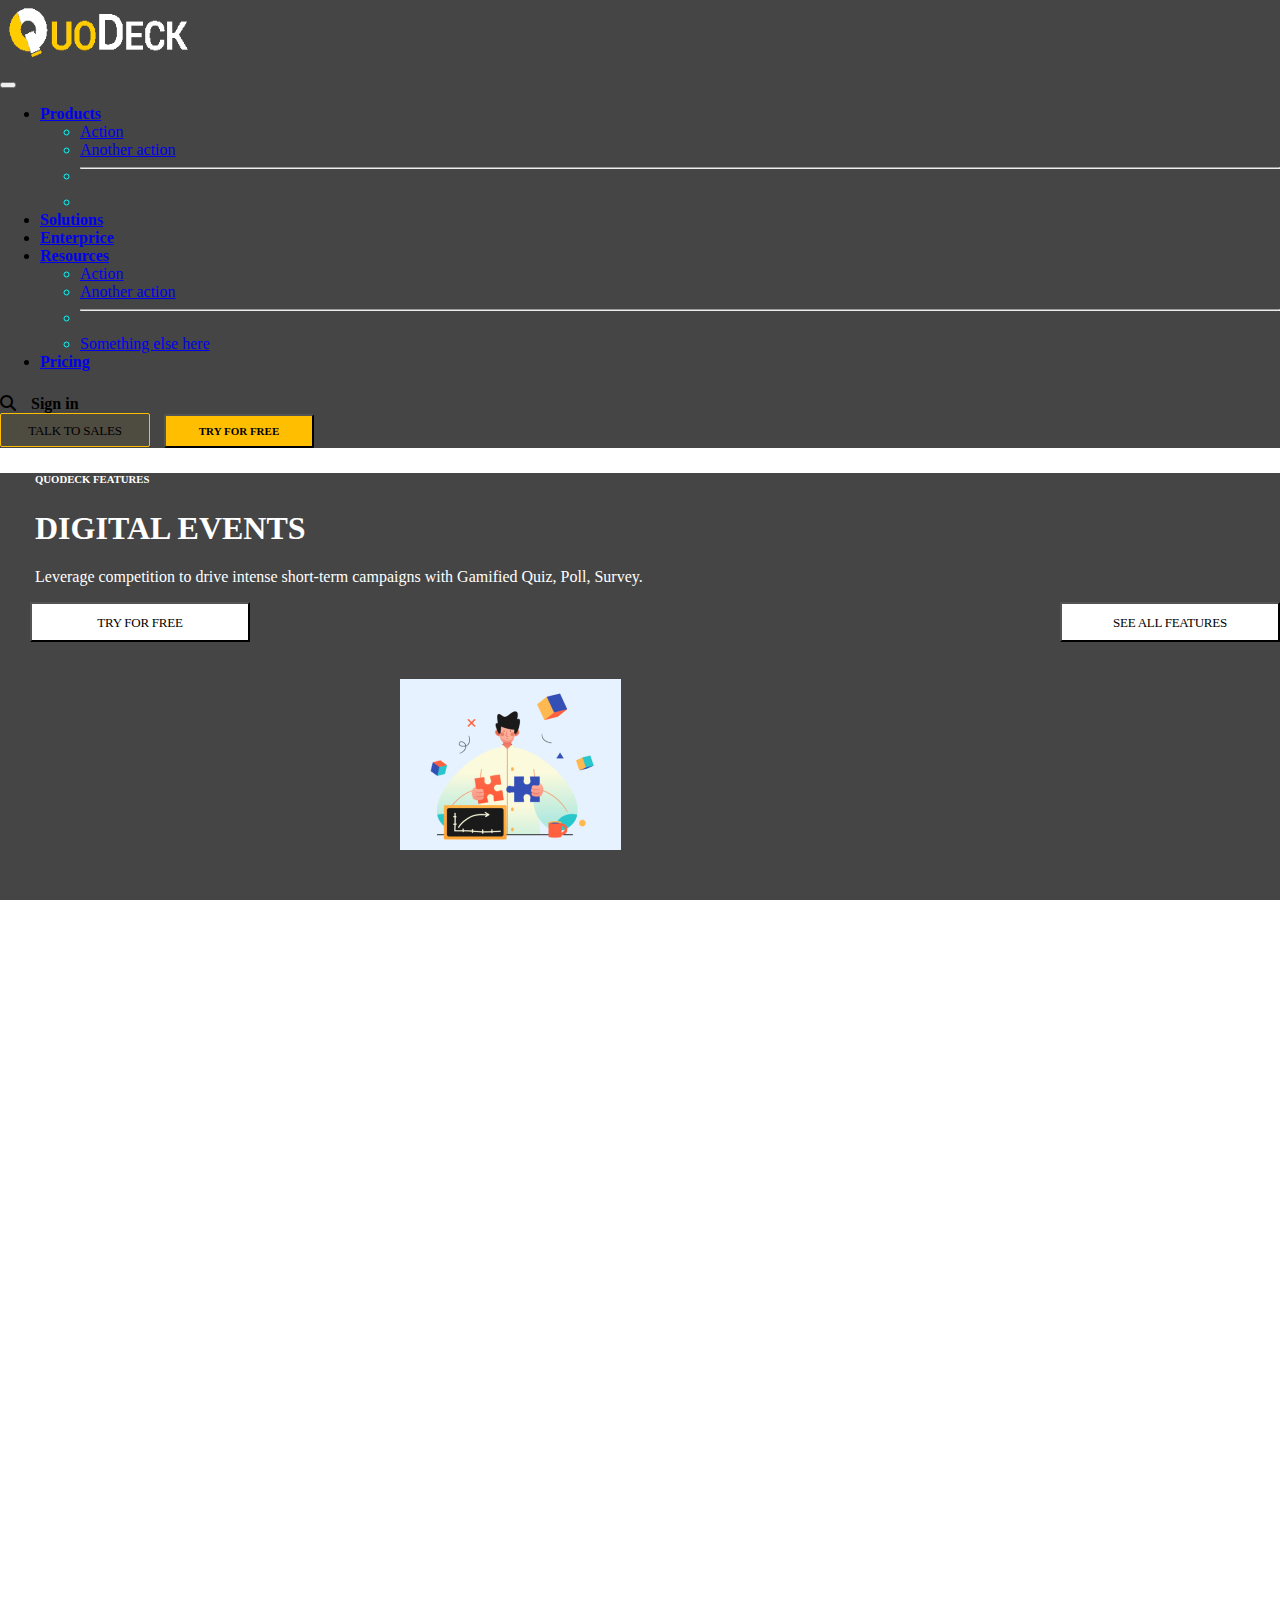
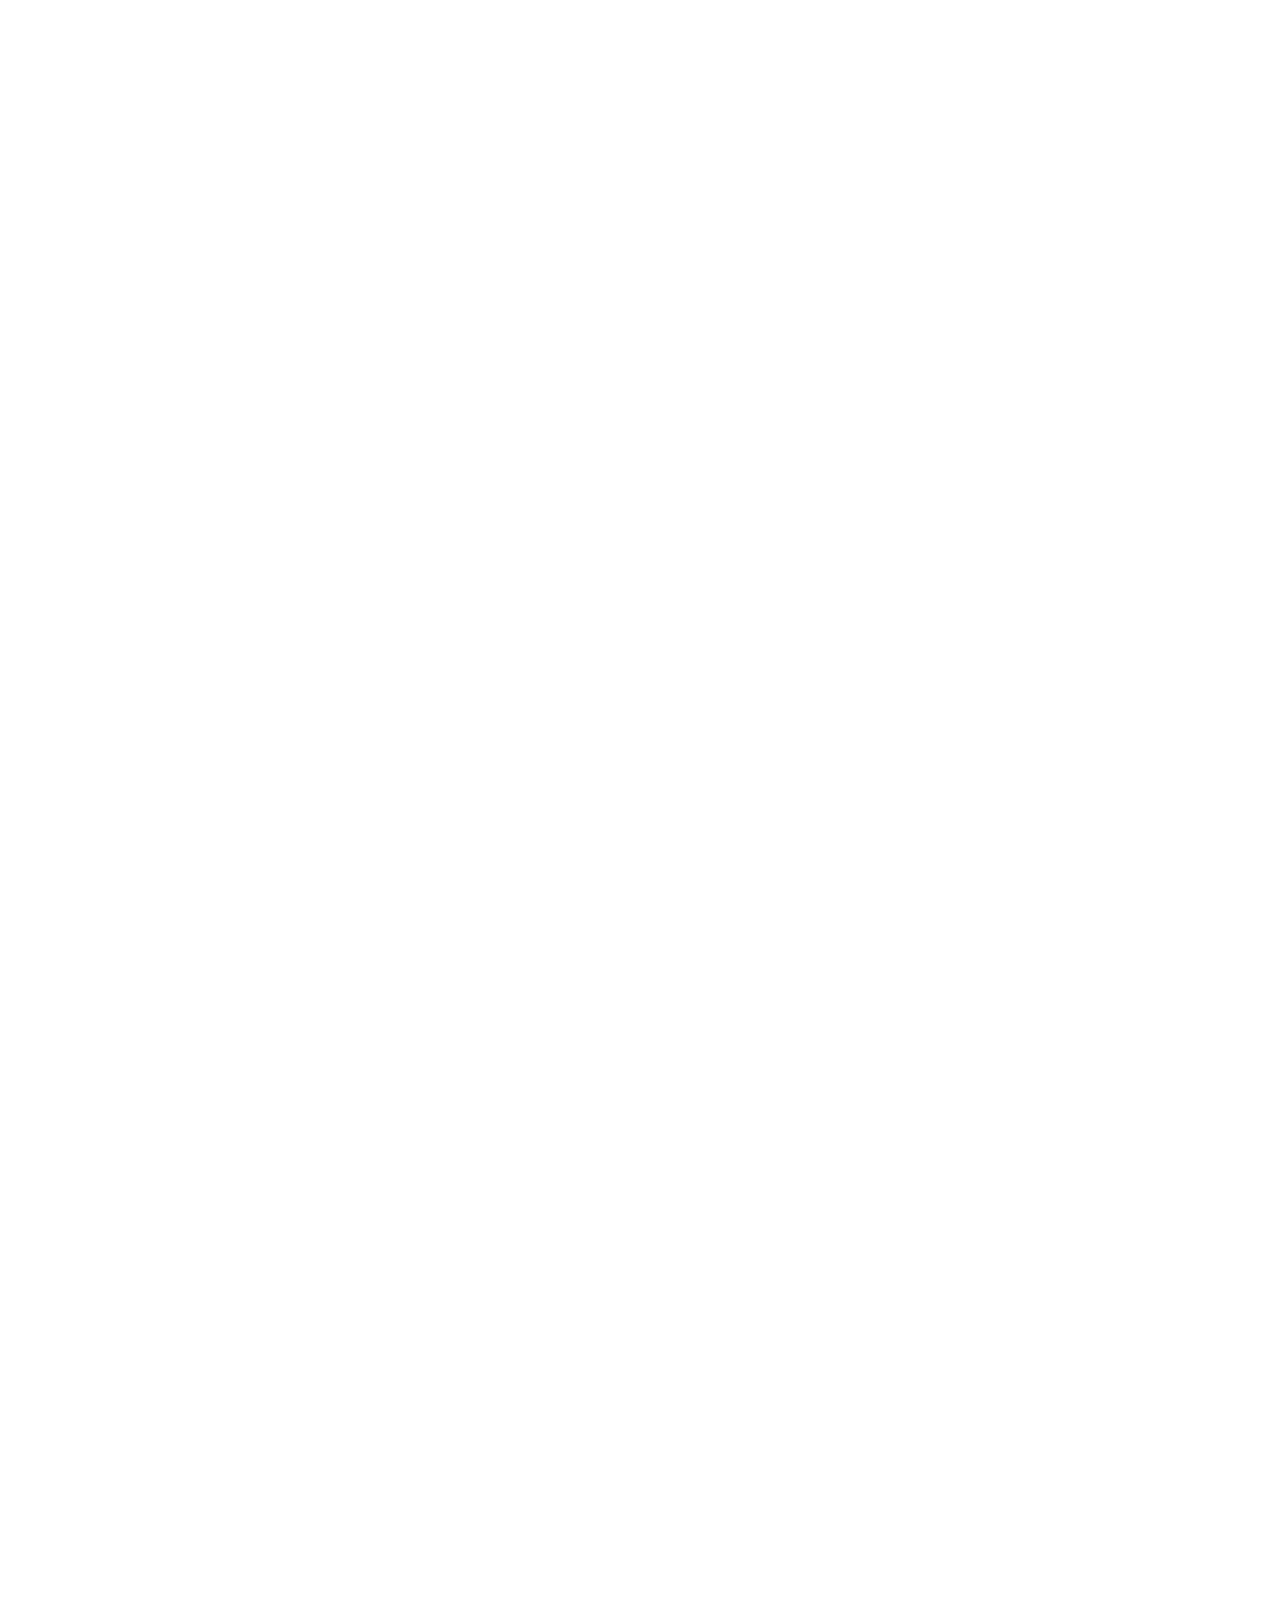
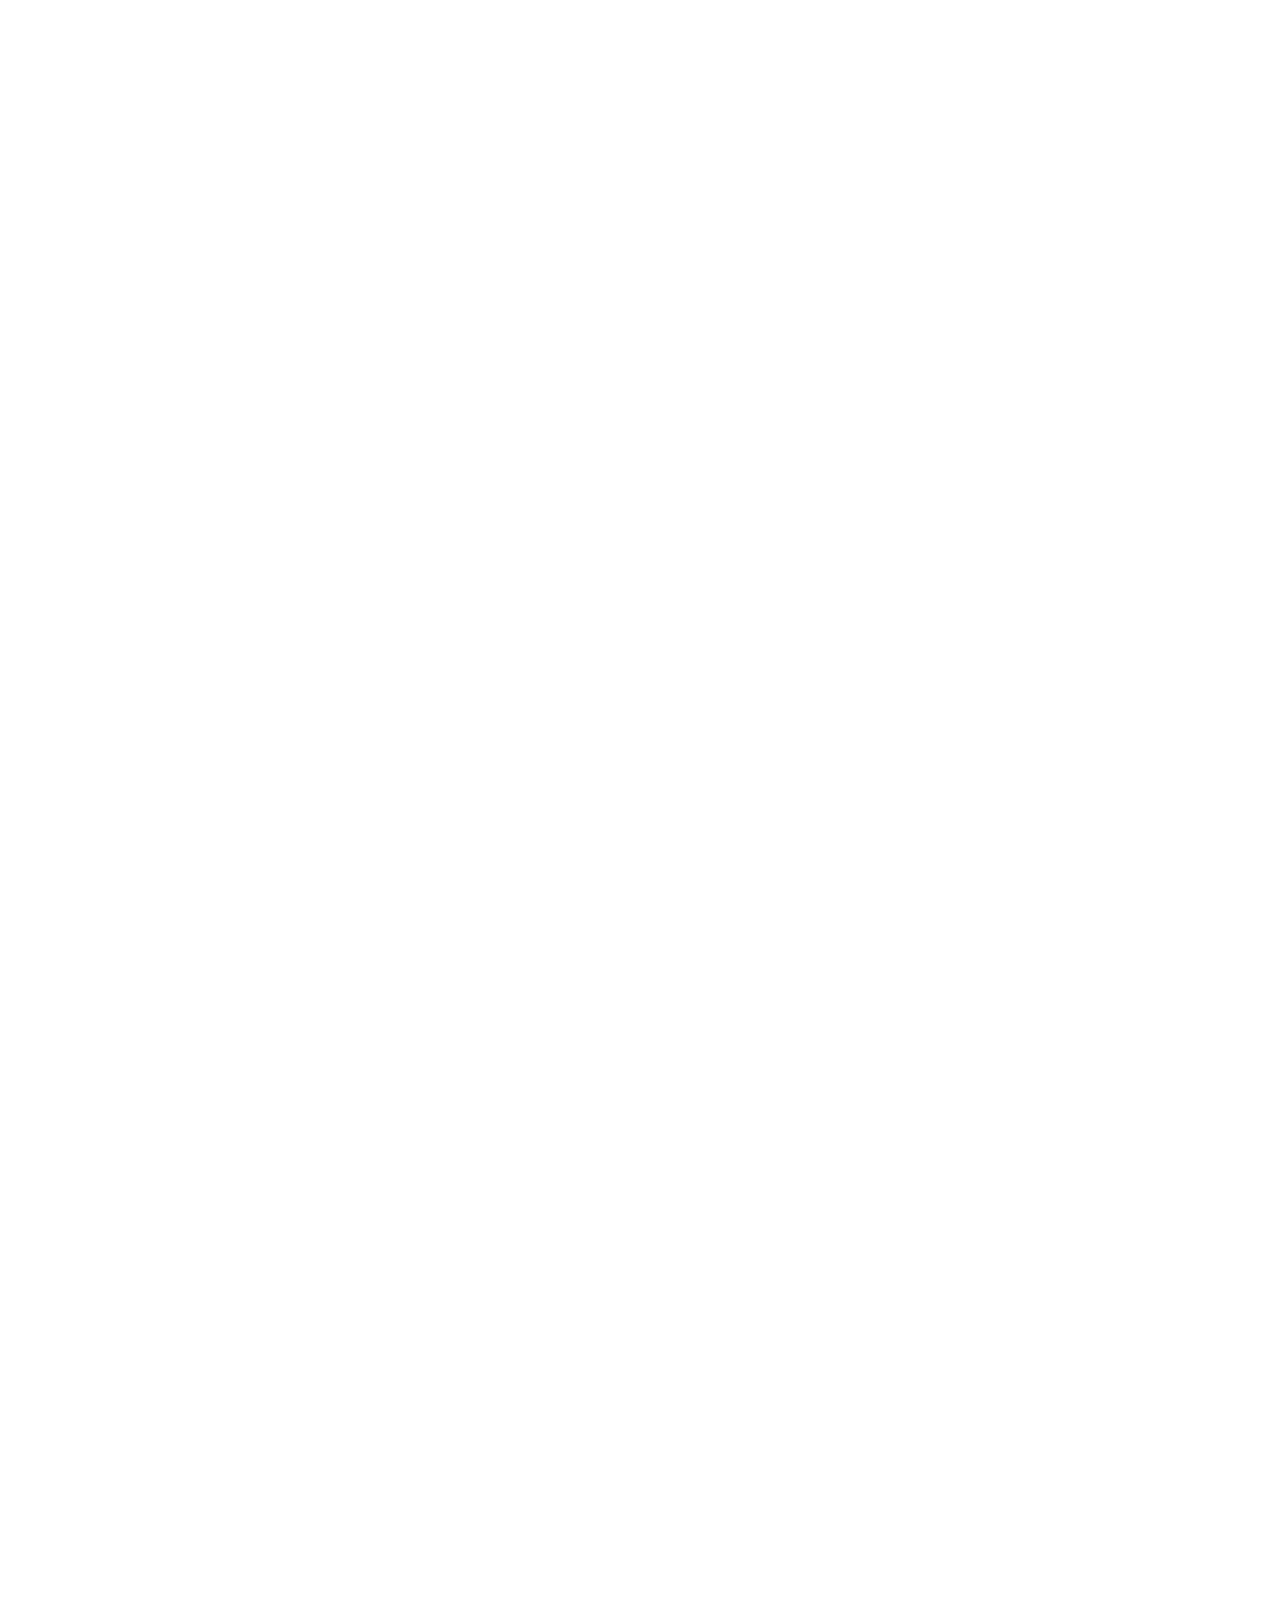
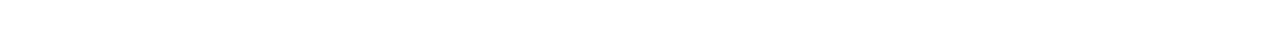
<file: featureevent.html>
<!DOCTYPE html>
<html lang="en">
  <head>
    <meta charset="UTF-8" />
    <meta http-equiv="X-UA-Compatible" content="IE=edge" />
    <meta name="viewport" content="width=device-width, initial-scale=1.0" />
    <title>Document</title>
    <link
      rel="stylesheet"
      href="https://cdnjs.cloudflare.com/ajax/libs/font-awesome/6.1.2/css/all.min.css"
    />
    <link rel="stylesheet" href="./css/featureevent.css" />
    <link
      href="https://cdn.jsdelivr.net/npm/bootstrap@5.0.2/dist/css/bootstrap.min.css"
      rel="stylesheet"
      integrity="sha384-EVSTQN3/azprG1Anm3QDgpJLIm9Nao0Yz1ztcQTwFspd3yD65VohhpuuCOmLASjC"
      crossorigin="anonymous"
    />
  </head>
  <body>
    <div>
      <div>
        <header>
          <nav class="navbar navbar-expand-lg navbar-light nav">
            <div class="container-fluid">
              <div class="logo-div">
                <a class="navbar-brand" href="../index.html"> <img src="./image/logo-inverted (1).png" alt=""> </a>
            </div>
              <button
                class="navbar-toggler"
                type="button"
                data-bs-toggle="collapse"
                data-bs-target="#navbarSupportedContent"
                aria-controls="navbarSupportedContent"
                aria-expanded="false"
                aria-label="Toggle navigation"
              >
                <span class="navbar-toggler-icon"></span>
              </button>
              <div class="collapse navbar-collapse" id="navbarSupportedContent">
                <ul class="navbar-nav me-auto mb-2 mb-lg-0">
                  <li class="nav-item dropdown">
                    <a
                      class="nav-link dropdown-toggle text-white nav-a"
                      href="#"
                      id="anvbarDropdown"
                      role="button"
                      data-bs-toggle="dropdown"
                      aria-expanded="false"
                    >
                      Products
                    </a>
                    <ul
                      class="dropdown-menu"
                      aria-labelledby="navbarDropdown"
                      style="color: aqua"
                    >
                      <li><a class="dropdown-item" href="#">Action</a></li>
                      <li>
                        <a class="dropdown-item" href="#">Another action</a>
                      </li>
                      <li><hr class="dropdown-divider" /></li>
                      <li>
                        <a class="dropdown-item" href="#"
                          ></a
                        >
                      </li>
                    </ul>
                  </li>
                  <li class="nav-item">
                    <a class="nav-link text-white  nav-a" href="#">Solutions</a>
                  </li>
                  <li class="nav-item">
                    <a class="nav-link text-white  nav-a" href="#">Enterprice</a>
                  </li>
                  <li class="nav-item dropdown">
                    <a
                      class="nav-link dropdown-toggle text-white  nav-a"
                      href="#"
                      id="anvbarDropdown"
                      role="button"
                      data-bs-toggle="dropdown"
                      aria-expanded="false"
                    >
                      Resources
                    </a>
                    <ul
                      class="dropdown-menu"
                      aria-labelledby="navbarDropdown"
                      style="color: aqua"
                    >
                      <li><a class="dropdown-item" href="#">Action</a></li>
                      <li>
                        <a class="dropdown-item" href="#">Another action</a>
                      </li>
                      <li><hr class="dropdown-divider" /></li>
                      <li>
                        <a class="dropdown-item" href="#"
                          >Something else here</a
                        >
                      </li>
                    </ul>
                  </li>
                  <li class="nav-item">
                    <a class="nav-link text-white  nav-a" href="#">Pricing</a>
                  </li>
                </ul>
                <div class="d-flex head-div">
                  <a class="text-white sign-text"
                    ><i
                      class="fa-solid fa-magnifying-glass icon-search text-white"
                    ></i
                    >Sign in</a
                  >
                <div class="head-button"> 
                  <button class="btn btn-outline-warning btnt1">
                    Talk To Sales
                  </button>
                  <button class="btn bg-warning text-black-50 btnt fw-bold" type="submit">
                    Try For Free
                  </button>
                </div>
                  
                </div>
              </div>
            </div>
          </nav>
        </header>
        <div class="header-down">
          <div class="row">
            <div class="col-sm-12 col-md-4 col-lg-4 col-12">
              <h6 class="head1 pt-3">QUODECK FEATURES</h6>
              <h1 class="head1">DIGITAL EVENTS</h1>
              <p class="head1">
                Leverage competition to drive intense short-term campaigns with
                Gamified Quiz, Poll, Survey.
              </p>
              <div class="btn-div">
                <button class="btn1 bg-warning">TRY FOR FREE</button>
                <button class=" btn1 btn2">SEE ALL FEATURES</button>
              </div>
            </div>
            <div class="col-sm-12 col-md-4 col-lg-4 col-12 div1">
              <img src="./image/process-case1 3.jpg" alt="" />
            </div>
          </div>
        </div>
      </div>
      <div class="py-5 div4">
          <div class="text-center">
              <h1 class="py-3">CREATE AND SHARE</h1>
          </div>
          <div class="div3 pt-4">
                <div class="bg-white p-4 shadow">
                    <img src="./image/MicrosoftTeams-image (12).jpg" alt="">
                    <h6 class="pt-2">Pick a Event</h6>
                    <p class="pt-2">Pick an event template from our vast and  extensive<br>library. No coding or design experience needed.

                    </p>
                </div>
                <div class="bg-white p-4 shadow">
                    <img src="./image/MicrosoftTeams-image (11).jpg" alt="">
                    <h6 class="pt-2">Add your questions</h6>
                    <p class="pt-2">Add in some multiple choice or picture-based<br>questions to the game through our simple form<br>-based interface.

                    </p>
                </div>
                <div class="bg-white p-4 shadow">
                    <img src="./image/MicrosoftTeams-image (13) 1.jpg" alt="">
                    <h6 class="pt-2">Share your Event</h6>
                    <p class="pt-2">Add in some multiple choice or picture-based<br> questions to the game through our simple form<br>-based interface. 

                    </p>
                </div>
          </div>
      </div>
      <div>
          <div class="text-center py-4">
              <h1 class="pt-2">TRY SOME DIGITAL EVENTS</h1>
          </div>
          <div class=" div80 py-5">
              <div class="event-div shadow">
                  <img src="./image/TemplateImage.jpg" alt="" class="img20">
                  <h6 class="head3">BALLOON BURST</h6>
                  <p class="para1">Pop those balloons to<br>collect stars and answer<br>questions to gain more<br>time to do it in.</p>
                  <button class="btn3">TRY GAME</button>
              </div>
              <div class="event-div shadow">
                <img src="./image/TemplateImage.jpg" alt="">
                <h6 class="head3">BALLOON BURST</h6>
                <p class="para1">Pop those balloons to<br>collect stars and answer<br>questions to gain more<br>time to do it in.</p>
                <button class="btn3">TRY GAME</button>
            </div>
            <div class="event-div shadow">
                <img src="./image/TemplateImage.jpg" alt="">
                <h6 class="head3">BALLOON BURST</h6>
                <p class="para1">Pop those balloons to<br>collect stars and answer<br>questions to gain more<br>time to do it in.</p>
                <button class="btn3">TRY GAME</button>
            </div>
            <div class="event-div shadow">
                <img src="./image/TemplateImage.jpg" alt="">
                <h6 class="head3">BALLOON BURST</h6>
                <p class="para1">Pop those balloons to<br>collect stars and answer<br>questions to gain more<br>time to do it in.</p>
                <button class="btn3">TRY GAME</button>
            </div>
            <div class="event-div shadow">
                <img src="./image/TemplateImage.jpg" alt="">
                <h6 class="head3">BALLOON BURST</h6>
                <p class="para1">Pop those balloons to<br>collect stars and answer<br>questions to gain more<br>time to do it in.</p>
                <button class="btn3">TRY GAME</button>
            </div>
          </div >
          <div class="div80">
            <div class="event-div shadow">
                <img src="./image/TemplateImage.jpg" alt="">
                <h6 class="head3">BALLOON BURST</h6>
                <p class="para1">Pop those balloons to<br>collect stars and answer<br>questions to gain more<br>time to do it in.</p>
                <button class="btn3">TRY QUIZ</button>
            </div>
            <div class="event-div shadow">
              <img src="./image/TemplateImage.jpg" alt="">
              <h6 class="head3">BALLOON BURST</h6>
              <p class="para1">Pop those balloons to<br>collect stars and answer<br>questions to gain more<br>time to do it in.</p>
              <button class="btn3">TRY QUIZ</button>
          </div>
          <div class="event-div shadow">
              <img src="./image/TemplateImage.jpg" alt="">
              <h6 class="head3">BALLOON BURST</h6>
              <p class="para1">Pop those balloons to<br>collect stars and answer<br>questions to gain more<br>time to do it in.</p>
              <button class="btn3">TRY QUIZ</button>
          </div>
          <div class="event-div shadow">
              <img src="./image/TemplateImage.jpg" alt="">
              <h6 class="head3">BALLOON BURST</h6>
              <p class="para1">Pop those balloons to<br>collect stars and answer<br>questions to gain more<br>time to do it in.</p>
              <button class="btn3">TRY QUIZ</button>
          </div>
          <div class="event-div shadow">
              <img src="./image/TemplateImage.jpg" alt="">
              <h6 class="head3">BALLOON BURST</h6>
              <p class="para1">Pop those balloons to<br>collect stars and answer<br>questions to gain more<br>time to do it in.</p>
              <button class="btn3">TRY QUIZ</button>
          </div>
        </div>
        <div class="div80 py-5">
            <div class="event-div shadow">
                <img src="./image/TemplateImage.jpg" alt="">
                <h6 class="head3">BALLOON BURST</h6>
                <p class="para1">Pop those balloons to<br>collect stars and answer<br>questions to gain more<br>time to do it in.</p>
                <button class="btn3">TRY QUIZ</button>
            </div>
            <div class="event-div shadow">
              <img src="./image/TemplateImage.jpg" alt="">
              <h6 class="head3">BALLOON BURST</h6>
              <p class="para1">Pop those balloons to<br>collect stars and answer<br>questions to gain more<br>time to do it in.</p>
              <button class="btn3">TRY QUIZ</button>
          </div>
          <div class="event-div shadow"> 
              <img src="./image/TemplateImage.jpg" alt="">
              <h6 class="head3">BALLOON BURST</h6>
              <p class="para1">Pop those balloons to<br>collect stars and answer<br>questions to gain more<br>time to do it in.</p>
              <button class="btn3">TRY QUIZ</button>
          </div>
          <div class="event-div shadow">
              <img src="./image/TemplateImage.jpg" alt="">
              <h6 class="head3">BALLOON BURST</h6>
              <p class="para1">Pop those balloons to<br>collect stars and answer<br>questions to gain more<br>time to do it in.</p>
              <button class="btn3">TRY QUIZ</button>
          </div>
          <div class="event-div shadow">
              <img src="./image/TemplateImage.jpg" alt="">
              <h6 class="head3">BALLOON BURST</h6>
              <p class="para1">Pop those balloons to<br>collect stars and answer<br>questions to gain more<br>time to do it in.</p>
              <button class="btn3">TRY QUIZ</button>
          </div>
        </div>
        <div class="text-center text-danger py-4">
            <button class="btn4">Load More</button>
        </div>
      </div>
      <div class="div5 py-4 mt-5">
          <div class="text-center">
              <h1 class="text-white head10">How can you use QuoDeck digital events?​
            </h1>
              <p class="pb-5 text-white">QuoDeck offers a suite of Digital events which includes quiz, poll, survey<br>and games to successfully implement<br>
                your workforce engagement
               
               </p>
          </div>
          <div class="div80">
              <div class="text-center">
                <div class="div50">
                  <img src="./image/Nintendo Switch Pro Controller.jpg" alt="">
                </div>
                
                
                  
                
                <h3 class="text-white">Team Engagement</h3>
                <p class="text-white">Create gamified campaigns to learn<br>and enhance overall performance of your team</p>
              </div>
              <div  class="text-center">
                <div class="div51">
                    <img src="./image/iPhone.jpg" alt="">
                </div>
                
                <h3 class="text-white">Everyday Learning</h3>
                <p class="text-white">Improve workforce productivity and<br>quality through short burst of daily<br>learning</p>
              </div>
              <div  class="text-center">
                  <div class="div52">
                    <img src="./image/Identification Documents.jpg" alt="" class="p-3">
                  </div>
                
                <h3 class="text-white">Analyse the performance</h3>
                <p class="text-white">Through Quodeck Analysis analyse,<br>your workforce performance and<br>roadblocks</p>
              </div>
          </div>
      </div>
      <div class="div10 py-5">
        <div class="text-center">
          <h1 class="head4">QuoDeck speaks: Hear us</h1>
          
        </div>
        <div class=" div11 py-5">
          <div class="bg-white p-4 div500"> 
            <img src="./image/img-promo-1@2x 1.jpg" alt="">
            <p class="para9">Employee Training</p>
            <p class="para120">HERE ARE THE BEST<br>METHODS FOR<br>EMPLOYEE<br>PERFORMANCE<br>EVALUATION</p>
            <div>
              <p class="para70">READ NOW<img src="./image/Vector.png" alt="" class="img1"></p>
            </div>
          </div>
          <div class="bg-white p-4"> 
            <img src="./image/img-promo-2@2x 1.jpg" alt="">
            <p class="para92">Entrepreneurial Success</p>
            <p class="para121">ON-BOARDING FOR A<br>JOB ROLE STACK</p>
            <div>
              <p class="para10">READ NOW<img src="./image/Vector.png" alt="" class="img1"></p>
            </div>
          </div>
          <div class="bg-white p-4"> 
            <img src="./image/img-promo-3@2x 1.jpg" alt="">
            <p class="para99">e-Learning</p>
            <p class="para122">HERE ARE THE BEST<br>METHODS FOR<br>EMPLOYEE<br>PERFORMANCE<br>EVALUATION</p>
            <div>
              <p class="para151">READ NOW<img src="./image/Vector.png" alt="" class="img1"></p>
            </div>
          </div>
          <div class=" bg-white p-4"> 
           <img src="./image/img-promo-4@2x 1.jpg" alt="">
           <p class="para91">Learning Management System</p>
           <p class="para123">THE BEST WAYS TO<br>IMPROVE EMPLOYEE<br>LEARNING AND<br>EMPLOYEE TRAINING</p>
           <div>
            <p class="para11">READ NOW<img src="./image/Vector.png" alt="" class="img1"></p>
          </div>
          </div>

        </div>
      </div>
      <div class="py-5">
        <div class="text-center py-5">
          <h1>FREQUENTLY ASKED QUESTIONS</h1>
        </div>
        <div class="div8">
          <div class="accordion accordion-flush" id="accordionFlushExample">
            <div class="accordion-item">
              <h2 class="accordion-header" id="flush-headingOne">
                <button class="accordion-button collapsed fw-bold" type="button" data-bs-toggle="collapse" data-bs-target="#flush-collapseOne" aria-expanded="false" aria-controls="flush-collapseOne">
                  Why should you use QuoDeck?
                </button>
              </h2>
              <div id="flush-collapseOne" class="accordion-collapse collapse btn8" aria-labelledby="flush-headingOne" data-bs-parent="#accordionFlushExample">
                <div class="accordion-body">Placeholder content for this accordion, which is intended to demonstrate the <code>.accordion-flush</code> class. This is the first item's accordion body.</div>
              </div>
            </div>
            <div class="accordion-item">
              <h2 class="accordion-header" id="flush-headingTwo">
                <button class="accordion-button collapsed fw-bold" type="button" >
                  How can we use QuoDeck effectively?

                </button>
              </h2>
              <div id="flush-collapseTwo" class="accordion-collapse collapse" aria-labelledby="flush-headingTwo" data-bs-parent="#accordionFlushExample">
                <div class="accordion-body">Placeholder content for this accordion, which is intended to demonstrate the <code>.accordion-flush</code> class. This is the second item's accordion body. Let's imagine this being filled with some actual content.</div>
              </div>
            </div>
            <div class="accordion-item">
              <h2 class="accordion-header" id="flush-headingThree">
                <button class="accordion-button collapsed fw-bold" type="button" data-bs-toggle="collapse" data-bs-target="#flush-collapseThree" aria-expanded="false" aria-controls="flush-collapseThree">
                  Is QuoDeck secure?
                </button>
              </h2>
              <div id="flush-collapseThree" class="accordion-collapse collapse" aria-labelledby="flush-headingThree" data-bs-parent="#accordionFlushExample">
                <div class="accordion-body">Placeholder content for this accordion, which is intended to demonstrate the <code>.accordion-flush</code> class. This is the third item's accordion body. Nothing more exciting happening here in terms of content, but just filling up the space to make it look, at least at first glance, a bit more representative of how this would look in a real-world application.</div>
              </div>
            </div>
            <div class="accordion-item">
              <h2 class="accordion-header" id="flush-headingFour">
                <button class="accordion-button collapsed fw-bold" type="button" data-bs-toggle="collapse" data-bs-target="#flush-collapseThree" aria-expanded="false" aria-controls="flush-collapseThree">
                  How to create Campaigns?
                </button>
              </h2>
              <div id="flush-collapseFour" class="accordion-collapse collapse" aria-labelledby="flush-headingThree" data-bs-parent="#accordionFlushExample">
                <div class="accordion-body">Placeholder content for this accordion, which is intended to demonstrate the <code>.accordion-flush</code> class. This is the third item's accordion body. Nothing more exciting happening here in terms of content, but just filling up the space to make it look, at least at first glance, a bit more representative of how this would look in a real-world application.</div>
              </div>
            </div>
            <div class="accordion-item">
              <h2 class="accordion-header" id="flush-headingsix">
                <button class="accordion-button collapsed fw-bold" type="button" data-bs-toggle="collapse" data-bs-target="#flush-collapseThree" aria-expanded="false" aria-controls="flush-collapseThree">
                  What is QuoDeck speaks?
                </button>
              </h2>
              <div id="flush-collapsesix" class="accordion-collapse collapse" aria-labelledby="flush-headingThree" data-bs-parent="#accordionFlushExample">
                <div class="accordion-body">Placeholder content for this accordion, which is intended to demonstrate the <code>.accordion-flush</code> class. This is the third item's accordion body. Nothing more exciting happening here in terms of content, but just filling up the space to make it look, at least at first glance, a bit more representative of how this would look in a real-world application.</div>
              </div>
            </div>
            
            
          </div>
        </div>
      </div>
      <div class="div600">
        
            <div class="ellipse pb-4">
              <div class="rectangle pb-4">
                <div class="text-center mt-5">
                  <h1 class="head6 pt-5">Choose a better way to work </h1>
                </div>
                <div class="text-center my-5 pb-5">
                  <button class="free-btn shadow">TRY FOR FREE</button>
                  <button class="sale-btn shadow">TALK TO SALES</button>
                </div>
              </div>
            </div>
        
        
        
        <div class="div13">
          <div class=" div12">
            <div class="div701">
              <img src="./image/ShortLogoIcon.png" alt="">
            </div>
            <div class="text-white py-2 div702">
              <h6 class="text1">WHY QUODECK?</h6>
              <h6 class="text2">Quodeck vs email</h6>
              <h6 class="text2">Channel</h6>
              <h6 class="text2">Engagment</h6>
              <h6 class="text2">Scale</h6>
              <h6 class="text2">Watch a demo</h6>
          
            </div>
            <div class="text-white py-2 div702">
              <h6 class="text1">PRODUCT</h6>
              <h6 class="text2">Features</h6>
              <h6 class="text2">Integrations</h6>
              <h6 class="text2">Enterprise</h6>
              <h6 class="text2">Solution</h6>
            </div>
            <div class="text-white py-2 div702">
              <h6 class="text1">PRICING</h6>
              <h6 class="text2">Subscriptions</h6>
              <h6 class="text2">Paid vs free</h6>
            </div>
            <div class="text-white py-2 div702">
              <h6 class="text1">RESOURCES</h6>
              <h6 class="text2">Partners</h6>
              <h6 class="text2">Developers</h6>
              <h6 class="text2">Community</h6>
              <h6 class="text2">Apps</h6>
              <h6 class="text2">Blog</h6>
              <h6 class="text2">Help centre</h6>
              <h6 class="text2">Events</h6>
            </div>
            <div class="text-white py-2 div702">
              <h6 class="text1">COMPANY</h6>
              <h6 class="text2">About us</h6>
              <h6 class="text2">Leadership</h6>
              <h6 class="text2">Investor relations</h6>
              <h6 class="text2">News</h6>
              <h6 class="text2">Medi kit</h6>
              <h6 class="text2">Careers</h6>
            </div>

          </div>
          <hr>
          <div class="row">
            <div class="col-sm-12 col-md-12 col-lg-6">
              <div class="div14">
                <div>
                  <h6 class="text-white text3">Status</h6>
                </div>
                <div>
                  <h6 class="text-white text3">Privacy</h6>
                </div>
                <div>
                  <h6 class="text-white text3">Terms</h6>
                </div>
                <div>
                  <h6 class="text-white text3">Cookie preferences</h6>
                </div>
                <div>
                  <h6 class="text-white text3">Contact us</h6>
                </div>
                <div>
                  <h6 class="text-white text3">Change region</h6>
                </div>

              </div>
            </div>
            <div class="col-sm-12 col-md-6 col-lg-6">
              <div class="d-flex flex-row div15">
                <div><i class="fa-brands fa-facebook text-white"></i></div>
                <div><i class="fa-brands fa-twitter text-white"></i></div>
                <div><i class="fa-brands fa-square-instagram text-white"></i></div>
                <div><i class="fa-brands fa-youtube text-white"></i></div>
                <div><i class="fa-brands fa-linkedin text-white"></i></div>

              </div>
            </div>

          </div>
          <h6 class="p-3 text-white text4">© Copyright QuoDeck Technologies PLC 2022. All Rights Reserved.</h6>
        </div>
        
      </div>
    </div>
    <script
      src="https://cdn.jsdelivr.net/npm/@popperjs/core@2.9.2/dist/umd/popper.min.js"
      integrity="sha384-IQsoLXl5PILFhosVNubq5LC7Qb9DXgDA9i+tQ8Zj3iwWAwPtgFTxbJ8NT4GN1R8p"
      crossorigin="anonymous"
    ></script>
    <script
      src="https://cdn.jsdelivr.net/npm/bootstrap@5.0.2/dist/js/bootstrap.min.js"
      integrity="sha384-cVKIPhGWiC2Al4u+LWgxfKTRIcfu0JTxR+EQDz/bgldoEyl4H0zUF0QKbrJ0EcQF"
      crossorigin="anonymous"
    ></script>
  </body>
</html>
</file>
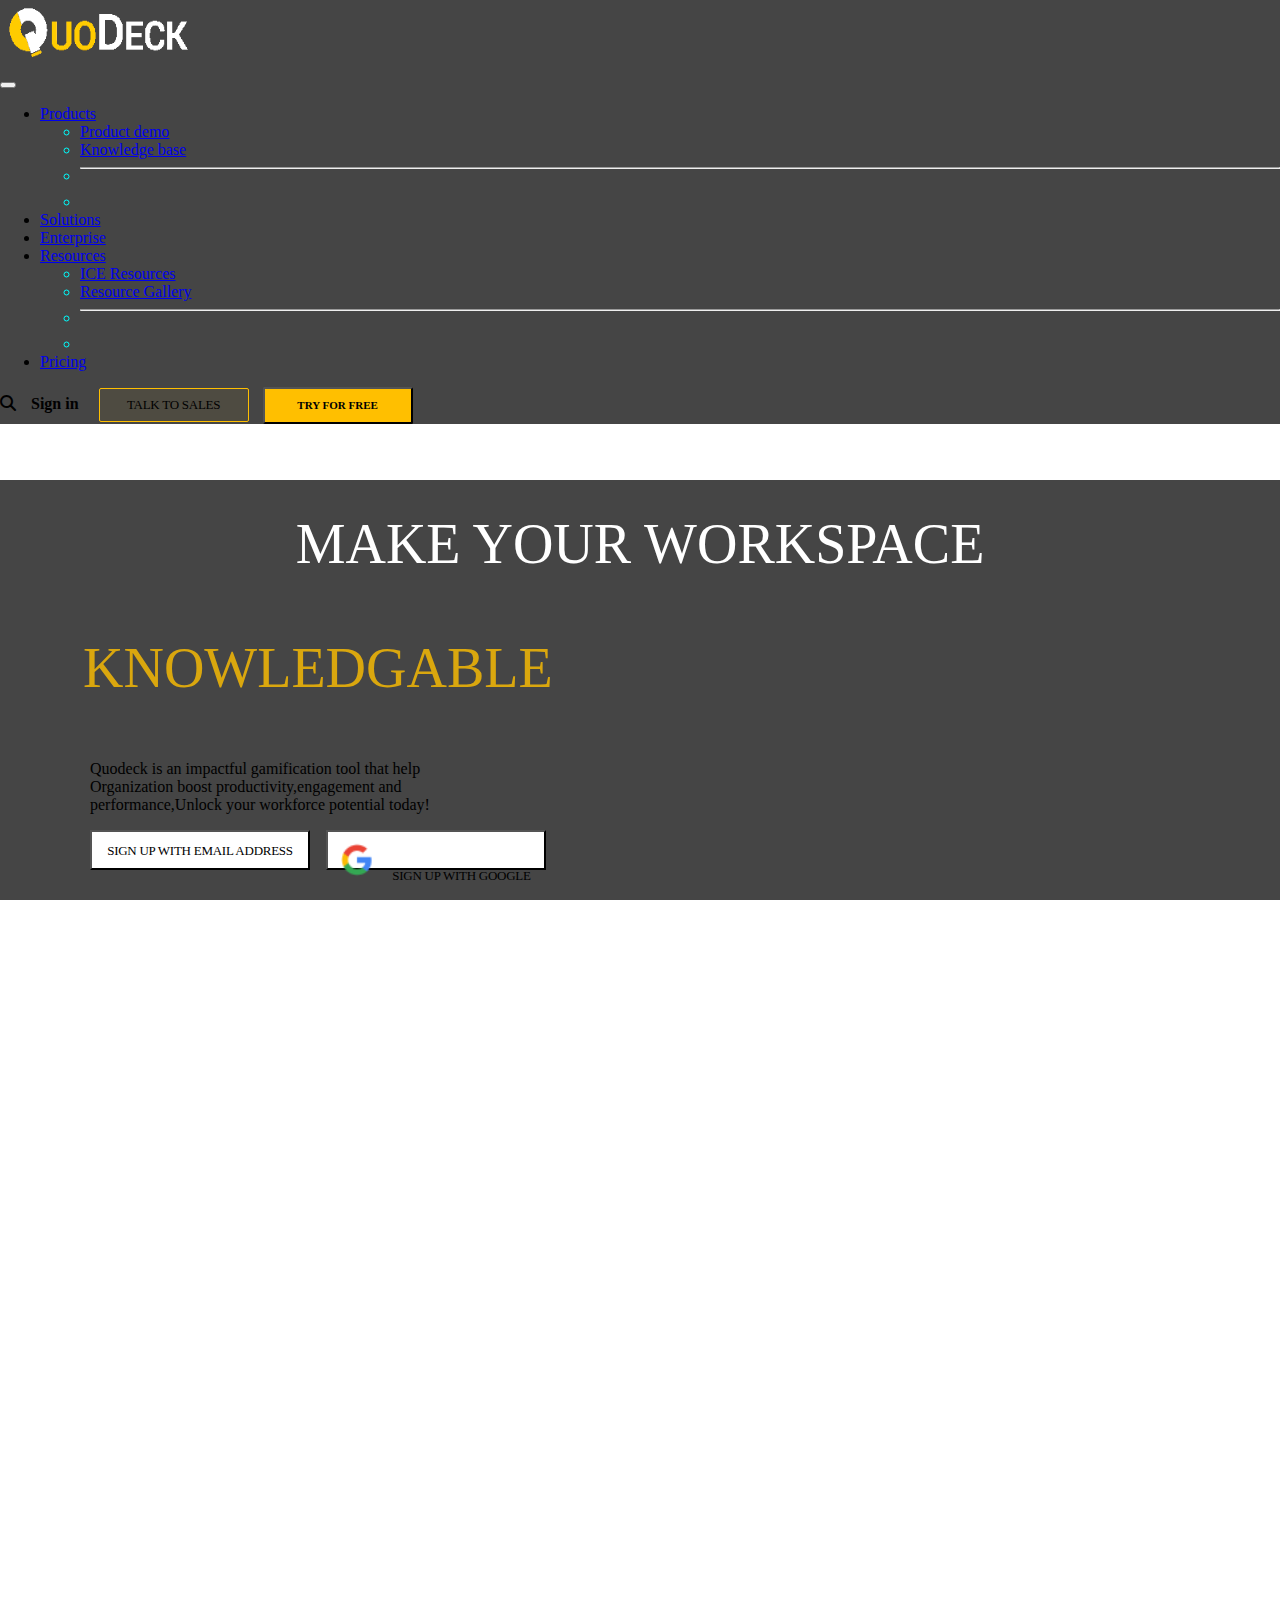
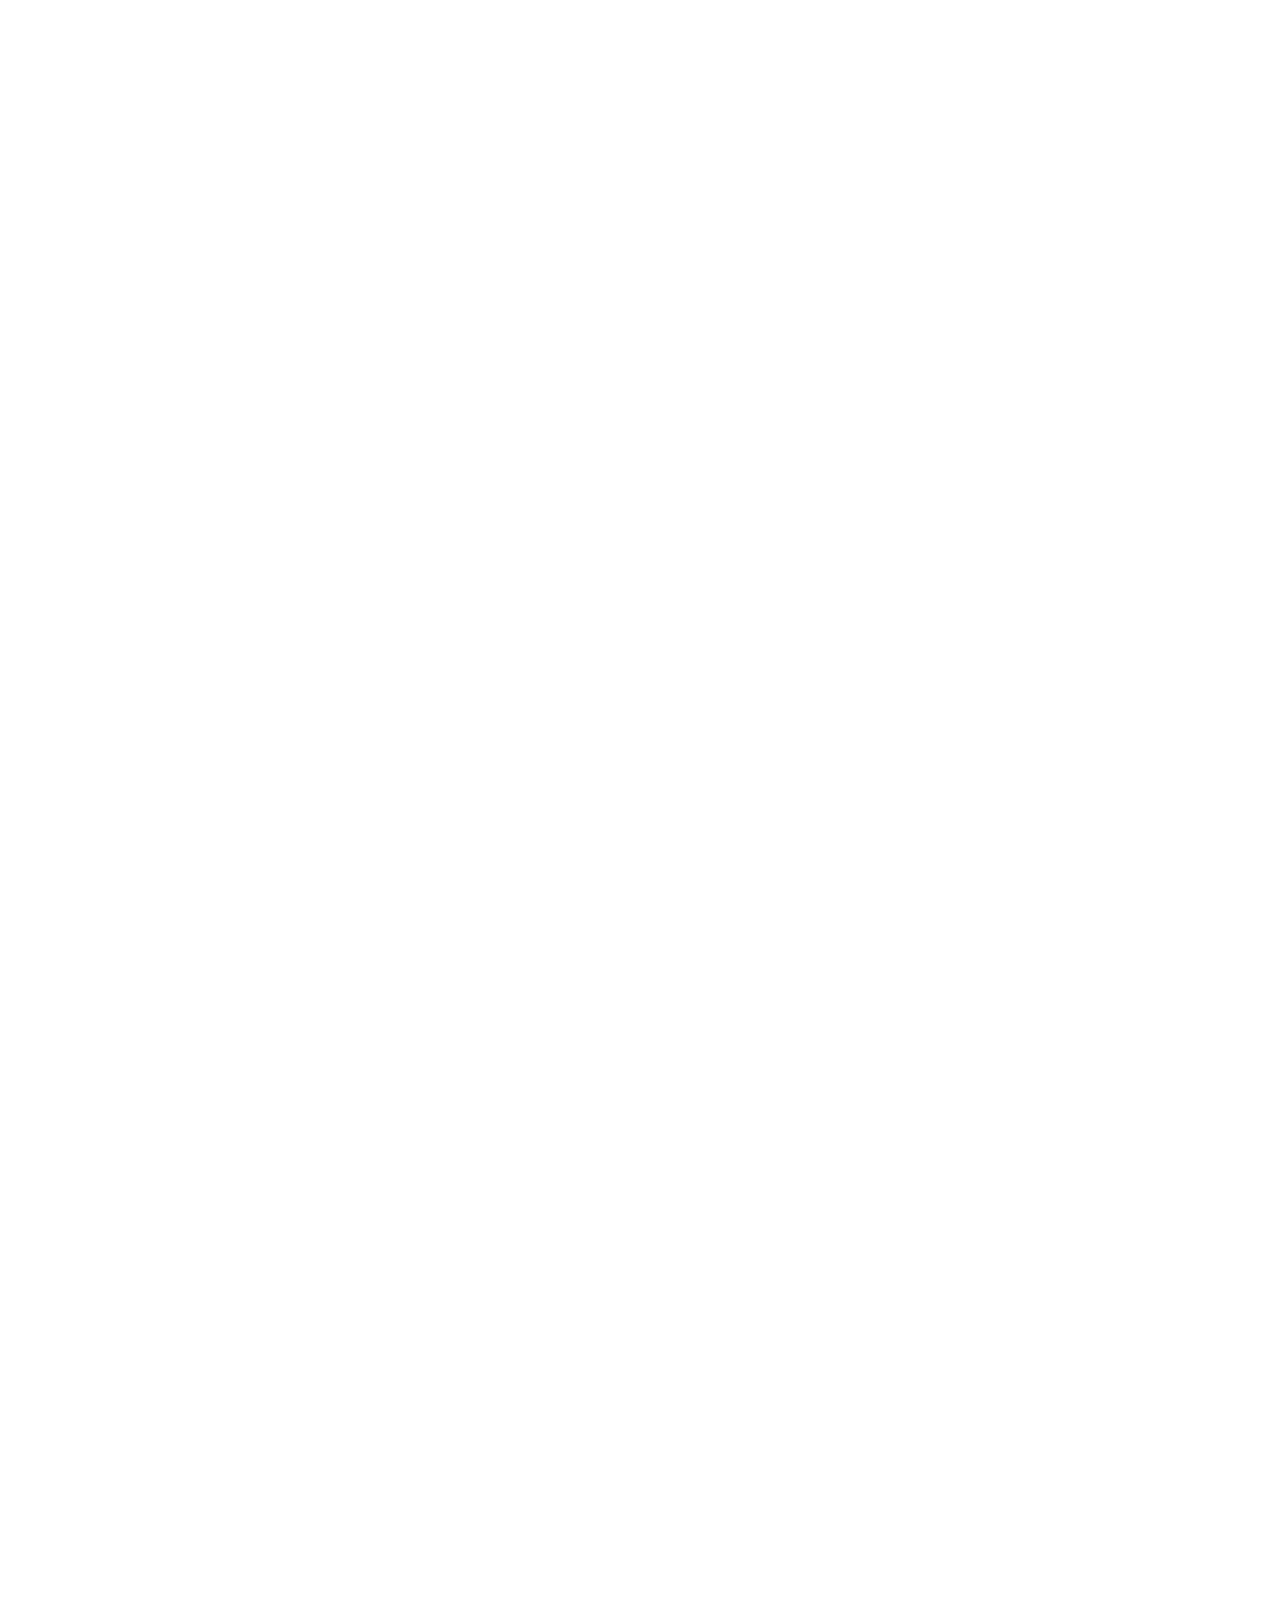
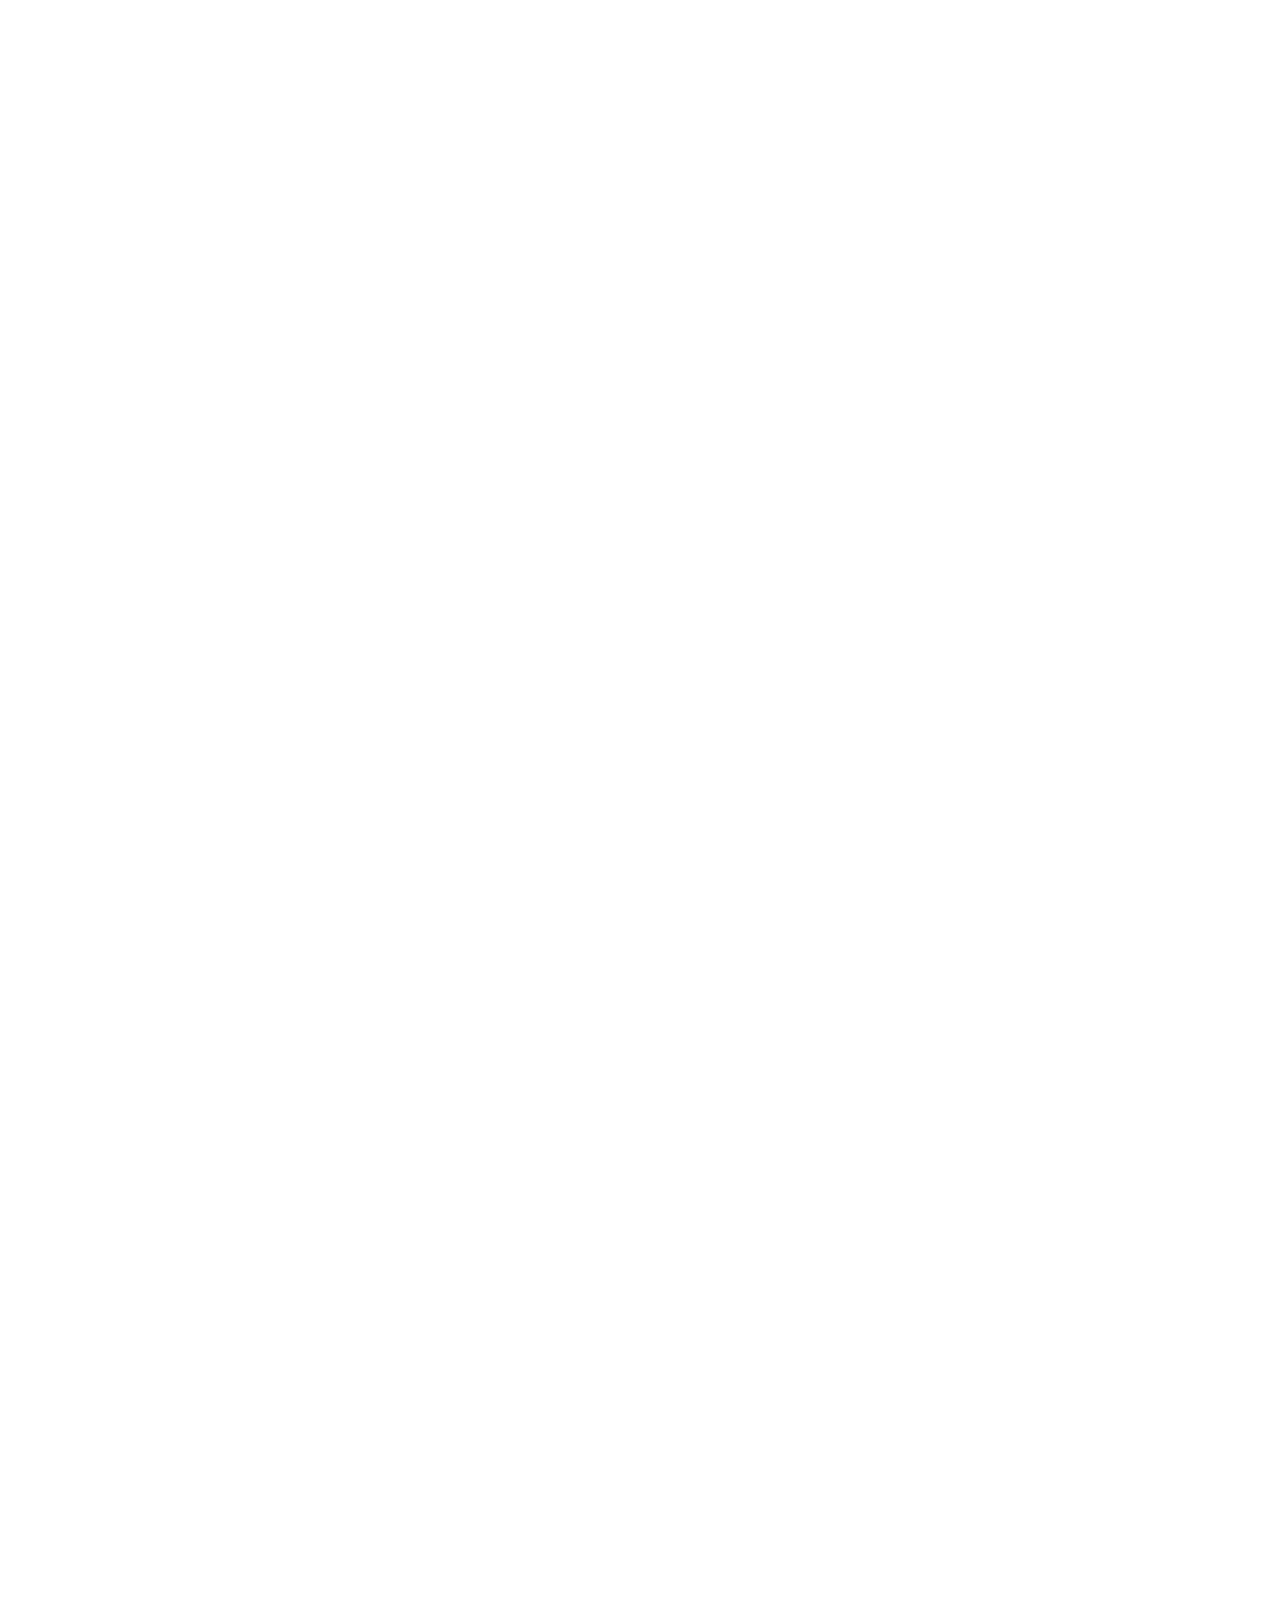
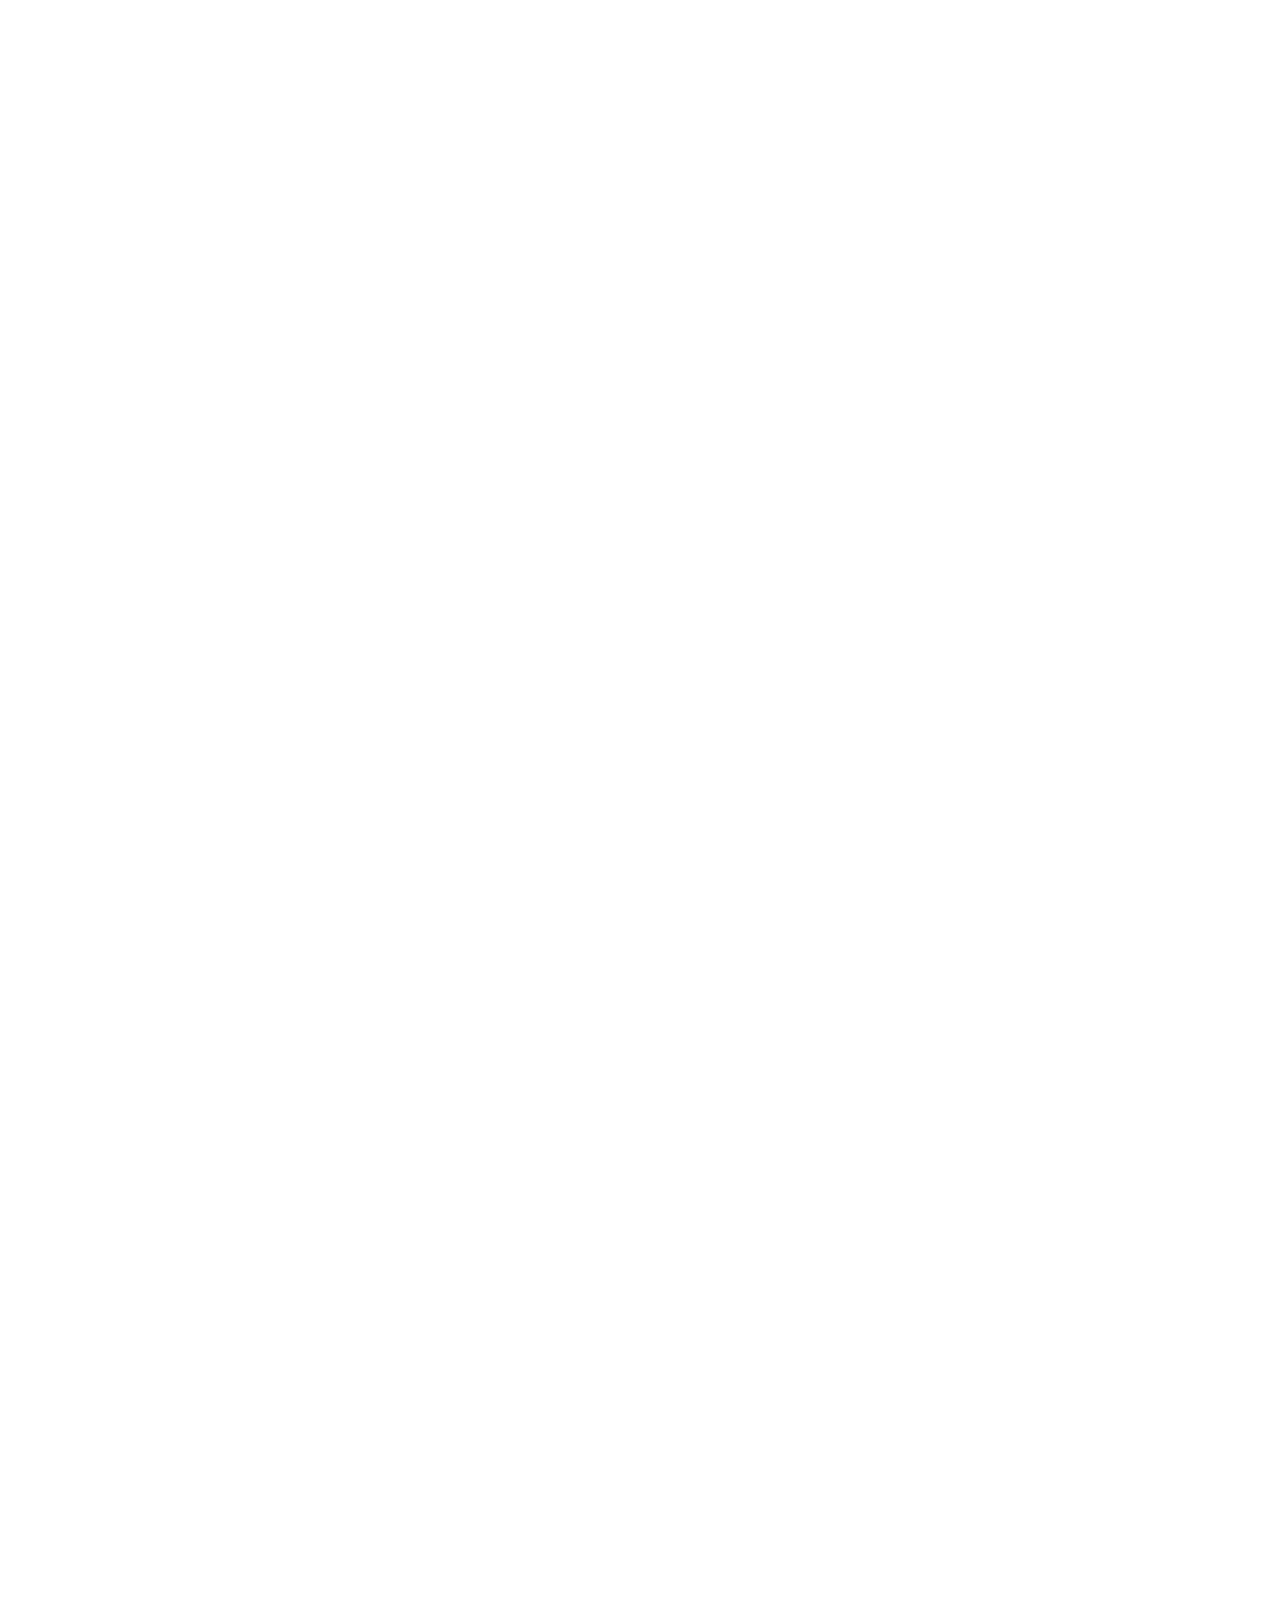
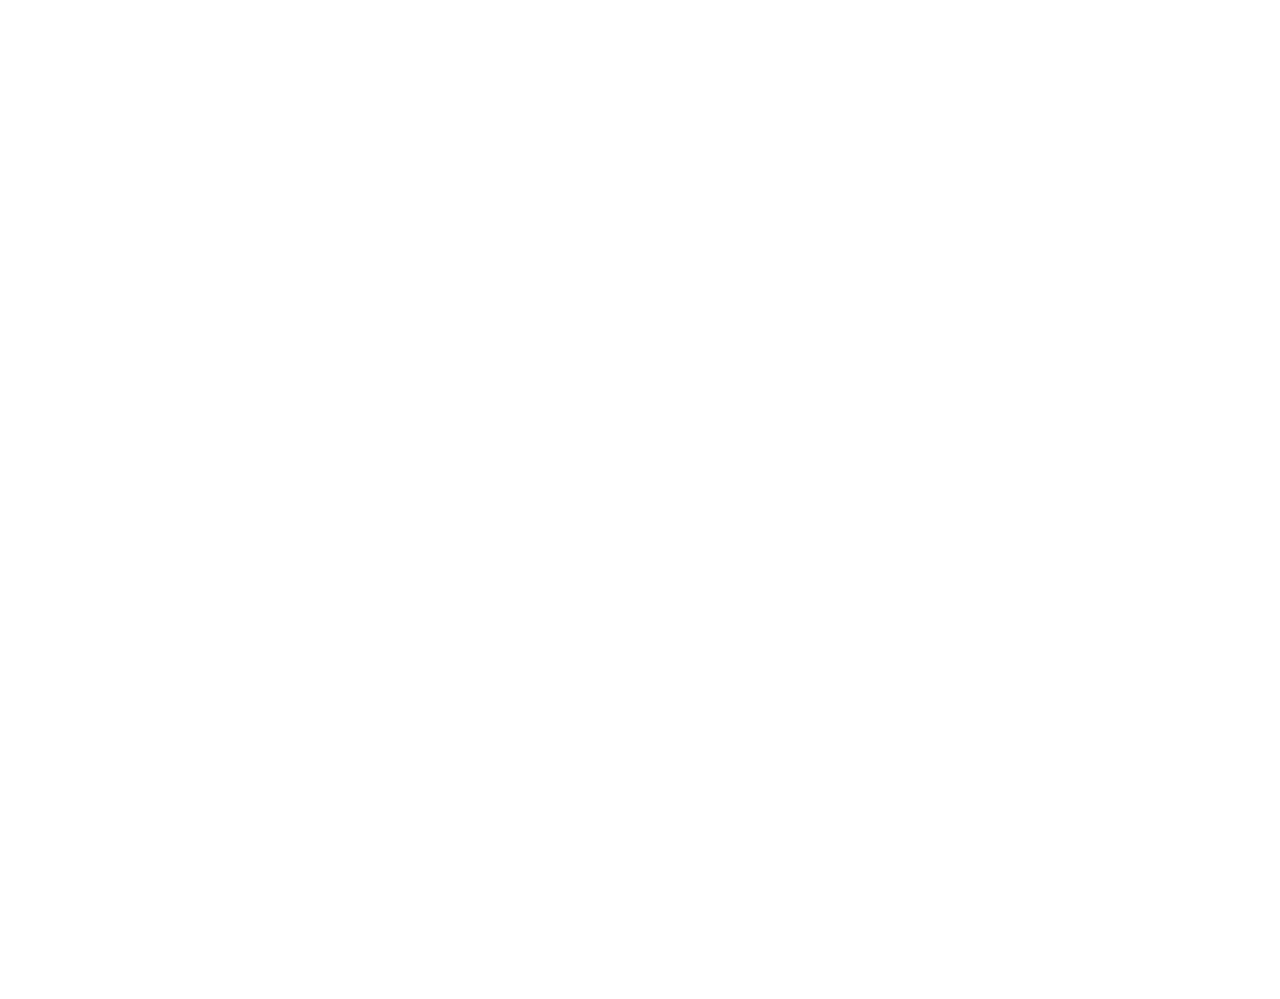
<file: home.html>
<!DOCTYPE html>
<html lang="en">
  <head>
    <meta charset="UTF-8" />
    <meta http-equiv="X-UA-Compatible" content="IE=edge" />
    <meta name="viewport" content="width=device-width, initial-scale=1.0" />
    <title>Home</title>
    <link rel="stylesheet" href="https://cdnjs.cloudflare.com/ajax/libs/font-awesome/6.1.2/css/all.min.css">
    <link rel="stylesheet" href="./css/home.css" />
    <link
      href="https://cdn.jsdelivr.net/npm/bootstrap@5.0.2/dist/css/bootstrap.min.css"
      rel="stylesheet"
      integrity="sha384-EVSTQN3/azprG1Anm3QDgpJLIm9Nao0Yz1ztcQTwFspd3yD65VohhpuuCOmLASjC"
      crossorigin="anonymous"
    />
  </head>
  <body>
    <div>
      <div>
        <header>
          <nav class="navbar navbar-expand-lg navbar-light nav">
            <div class="container-fluid">
              <div class="logo-div">
                <img src="./image/logo-inverted (1).png" alt="">
            </div>
              <button
                class="navbar-toggler bg-white"
                type="button"
                data-bs-toggle="collapse"
                data-bs-target="#navbarSupportedContent"
                aria-controls="navbarSupportedContent"
                aria-expanded="false"
                aria-label="Toggle navigation"
              >
                <span class="navbar-toggler-icon"></span>
              </button>
              <div class="collapse navbar-collapse" id="navbarSupportedContent">
                <ul class="navbar-nav me-auto mb-2 mb-lg-0">
                    <li class="nav-item dropdown">
                        <a
                          class="nav-link dropdown-toggle text-white"
                          href="#"
                          id="anvbarDropdown"
                          role="button"
                          data-bs-toggle="dropdown"
                          aria-expanded="false"
                        >
                          Products
                        </a>
                        <ul
                          class="dropdown-menu"
                          aria-labelledby="navbarDropdown"
                          style="color: aqua"
                        >
                          <li><a class="dropdown-item" href="./product demo/product.html">Product demo</a></li>
                          <li>
                            <a class="dropdown-item" href="./Knowledge.html">Knowledge base</a>
                          </li>
                          <li><hr class="dropdown-divider" /></li>
                          <li>
                            <a class="dropdown-item" href="#"
                              ></a
                            >
                          </li>
                        </ul>
                      </li>
                  <li class="nav-item">
                    <a class="nav-link text-white" href="#">Solutions</a>
                  </li>
                  <li class="nav-item">
                    <a class="nav-link text-white" href="./Webpage/Enterprise/index.html">Enterprise</a>
                  </li>
                  <li class="nav-item dropdown">
                    <a
                      class="nav-link dropdown-toggle text-white"
                      href="#"
                      id="anvbarDropdown"
                      role="button"
                      data-bs-toggle="dropdown"
                      aria-expanded="false"
                    >
                      Resources
                    </a>
                    <ul
                      class="dropdown-menu"
                      aria-labelledby="navbarDropdown"
                      style="color: aqua"
                    >
                      <li><a class="dropdown-item" href="./ice/ice.html">ICE Resources</a></li>
                      <li>
                        <a class="dropdown-item" href="./resogallery.html">Resource Gallery</a>
                      </li>
                      <li><hr class="dropdown-divider" /></li>
                      <li>
                        <a class="dropdown-item" href="#"
                          ></a
                        >
                      </li>
                    </ul>
                  </li>
                  <li class="nav-item">
                    <a class="nav-link text-white" href="./aboutus and table/table/About_us.html">Pricing</a>
                  </li>
                </ul>
                <div class="d-flex head-button">
                  
                  <a class="text-white sign-text"><i class="fa-solid fa-magnifying-glass icon-search text-white"></i>Sign in</a>
                  <button  class="btn btn-outline-warning btnt1">Talk To Sales</button>
                  <button class="btn bg-warning text-black-50 btnt" type="submit">
                    Try For Free
                  </button>
                </div>
              </div>
            </div>
          </nav>
        </header>
        <div class="header-down">
          <div class="row div60">
            <div class="col-sm-12 col-md-12 col-lg-6">
              <p class="h1 para1">Make Your WorkSpace</p>
              <p class="text-warning para2">Knowledgable</p>
              <p class="para3 text-white">Quodeck is an impactful gamification tool that help<br>Organization boost productivity,engagement and<br>performance,Unlock your workforce potential today!</p>
              <div class="d-flex lg:flex-row d-sm-flex sm-flex-column bd-highlight mb-3 div-btn">
                <div>
                  <button class="btn1 my-2">SIGN UP WITH EMAIL ADDRESS</button>
                </div>
                <div>
                  <button class="btn1 btn2 my-2"><img src="./image/ImgIcon.png" alt="" class="google-icon"/> SIGN UP WITH GOOGLE</button>
                </div>
                
                
              </div>
              <p class="para4 text-white mb-4">Quodeck is free to try for as long as you like</p>
            </div>
            <div class="col-sm-12 col-md-12 col-lg-6 div1 text-center">
      
              <div id="carouselExampleSlidesOnly" class="carousel slide game3" data-bs-ride="carousel">
                <div class="carousel-inner">
                  <div class="carousel-item active">
                    <img src="./image/game 2.jpg" class="d-block" alt="...">
                  </div>
                  <div class="carousel-item">
                    <img src="./image/game 2.jpg" class="d-block" alt="...">
                  </div>
                  <div class="carousel-item">
                    <img src="./image/game 2.jpg" class="d-block" alt="...">
                  </div>
                </div>
              </div>
              
              
              
            </div>
          </div>
       
      </div>
      <div class="text-center mt-4">
        <h1 class="py-3 premium">Join a premium club of thought leaders</h1>
      </div>
      <div class="bd-highlight  client-div mb-5">
        <div>
          <img src="./image/client3.jpg" alt="flipcart" class="client-img">
        </div>
        <div>
          <img src="./image/client4.png" alt="isb"  class="client-img">
        </div>
        <div>
          <img src="./image/client5.jpg" alt="myntra"  class="client-img">
        </div>
        <div>
          <img src="./image/client6.jpg" alt="star sports"  class="client-img">
        </div>
        <div>
          <img src="./image/client7.jpg" alt="vi"  class="client-img">
        </div>
        <div>
          <img src="./image/client8.jpg" alt="uni"  class="client-img">
        </div>
      </div>

      <div>
        <div class="row div3">
          <div class="col-sm-12 col-md-12 col-lg-6 py-5 div61">
            <div class="reactangle">
              <div class="ellipse">
                <img src="./image/quodeck-page-gif-1.jpg" alt="" class="q-img">
              </div>
            </div>
            
            
            
          </div>
          <div class="col-sm-12 col-md-12 col-lg-6 pt-5 div200">
            <p class="para5">Upskill your team with<br>our skill enhancement programs </p>
            <p class="para60">Our bite-sized and easy-to-understand

              content is created by world-class experts in<br>
              
              the field and is delivered in an engaging<br>
              
              format that makes learning fun and<br>
              
              interesting.</p>
            <h1 class="h6">Learn More<img src="./image/Vector.jpg" alt="" class="arrow-icon"></h1>
          </div>

        </div>
      </div>
      <div>
        <div class="row div3 py-3">
          <div class="col-sm-12 col-md-12 col-lg-6 py-5">
            <p class="para7">Make workplace fun &<br>engaging</p>
            <p class="px-5 para36">Employee engagement is at an all-time high, and companies are finding that the best way to attract and retain top talent is by creating a more engaging workplace. QuoDeck can help you do just that by providing employees with more opportunities for collaboration and creativity!</p>
            <h6 class="learn1">Learn More<img src="./image/Vector.jpg" alt="" class="arrow-icon"></h6>
          </div>
          <div class="col-sm-12 col-md-12 col-lg-6 div4">
            <div>
              
                <div class="ellipse1">
                  <div class="rectangle1 "></div>
                </div>
              
            </div>
           
          </div>
        </div>
      </div>
      <div>
        <div class="row div3">
          <div class="col-sm-12 col-md-12 col-lg-6 py-5">
            <div class="reactangle">
              <div class="ellipse">
                
              </div>
            </div>
            
            
            
          </div>
          <div class="col-sm-12 col-md-12 col-lg-6">
            <p class="para37">Organize team activities</p>
            <p class="para38">QuoDeck helps team managers set goals,<br>track progress, connect with their<br>teams and share the right information to help them<br>work together toward goals.</p>
            <h6 class="learn2">Learn More<img src="./image/Vector.jpg" alt="" class="arrow-icon"></h6>
          </div>

        </div>
      </div>
      <div>
        <div class="row div3 py-5">
          <div class="col-sm-12 col-md-12 col-lg-6 py-5">
            <p class="para40">Simple training to accelerate any transformation</p>
            <p class="para41">Create bite-sized content nuggets in formats<br>including articles, games, videos, image libraries, and more<br>and train your workforce<br>using more interactive, engaging, and immersive content.

            </p>
            <h6 class="learn3">Learn More<img src="./image/Vector.jpg" alt="" class="arrow-icon"></h6>
          </div>
          <div class="col-sm-12 col-md-12 col-lg-6 div4">
            <div>
              
                <div class="ellipse1">
                  <div class="rectangle1"></div>
                </div>
              
            </div>
           
          </div>
        </div>
      </div>
      <div class="div6">
        <div class="text-center py-5">
          <h1 class="head2">Engagement That Scales With Your Team</h1>
          <p class="para8 fw-bold pb-3">QuoDeck securely scales up to support collaboration at the world’s biggest companies.</p>
          <div>
            <button class="btn-4 shadow">MEET QUODECK FOR ENTERPRISE</button>
            <button class="btn-5 shadow">TALK TO SALES</button>
          </div>
          <div class="div5">
            <div class="p-5">
              <h1>85%</h1>
              <p>of users say Slack<br>has improved<br>communication*</p>
            </div>
            <div class="p-5">
              <h1>86%</h1>
              <p>feel their ability to<br>work remotely has<br>improved*</p>
            </div>
            <div class="p-5">
              <h1>88%</h1>
              <p>feel more<br>connected to their<br>teams*</p>
            </div>
          </div>
          
        </div>
      </div>
      <div class="div8">

      </div>
      <div class="div10 py-5">
        <div class="text-center">
          <h1 class="head4">QuoDeck speaks: Hear us</h1>
          
        </div>
        <div class=" div11 py-5">
          <div class="bg-white p-4 div500"> 
            <img src="./image/img-promo-1@2x 1.jpg" alt="">
            <p class="para9">Employee Training</p>
            <p class="para120">HERE ARE THE BEST<br>METHODS FOR<br>EMPLOYEE<br>PERFORMANCE<br>EVALUATION</p>
            <div>
              <p class="para70">READ NOW<img src="./image/Vector.png" alt="" class="img1"></p>
            </div>
          </div>
          <div class="bg-white p-4"> 
            <img src="./image/img-promo-2@2x 1.jpg" alt="">
            <p class="para92">Entrepreneurial Success</p>
            <p class="para121">ON-BOARDING FOR A<br>JOB ROLE STACK</p>
            <div>
              <p class="para10">READ NOW<img src="./image/Vector.png" alt="" class="img1"></p>
            </div>
          </div>
          <div class="bg-white p-4"> 
            <img src="./image/img-promo-3@2x 1.jpg" alt="">
            <p class="para99">e-Learning</p>
            <p class="para122">HERE ARE THE BEST<br>METHODS FOR<br>EMPLOYEE<br>PERFORMANCE<br>EVALUATION</p>
            <div>
              <p class="para151">READ NOW<img src="./image/Vector.png" alt="" class="img1"></p>
            </div>
          </div>
          <div class=" bg-white p-4"> 
           <img src="./image/img-promo-4@2x 1.jpg" alt="">
           <p class="para91">Learning Management System</p>
           <p class="para123">THE BEST WAYS TO<br>IMPROVE EMPLOYEE<br>LEARNING AND<br>EMPLOYEE TRAINING</p>
           <div>
            <p class="para11">READ NOW<img src="./image/Vector.png" alt="" class="img1"></p>
          </div>
          </div>

        </div>
      </div>
      <div class="div201">
        <div class="ellipse2 pb-4">
          <div class="rectangle2">
            <div class="text-center">
              <h1 class="head6 pt-5">WELCOME TO YOUR NEW DIGITAL HQ.</h1>
            </div>
            <div class="text-center my-5 pb-5">
              <button class="free-btn shadow">TRY FOR FREE</button>
              <button class="sale-btn shadow">TALK TO SALES</button>
            </div>
          </div>
        </div>
        <div class="div13">
          <div class="div12">
            <div class="div701">
              <img src="./image/ShortLogoIcon.png" alt="">
            </div>
            <div class="text-white py-2 div702">
              <h6 class="text1">WHY QUODECK?</h6>
              <h6 class="text2">Quodeck vs email</h6>
              <h6 class="text2">Channel</h6>
              <h6 class="text2">Engagment</h6>
              <h6 class="text2">Scale</h6>
              <h6 class="text2">Watch a demo</h6>
          
            </div>
            <div class="text-white py-2 div702">
              <h6 class="text1">PRODUCT</h6>
              <h6 class="text2">Features</h6>
              <h6 class="text2">Integrations</h6>
              <h6 class="text2">Enterprise</h6>
              <h6 class="text2">Solution</h6>
            </div>
            <div class="text-white py-2 div702">
              <h6 class="text1">PRICING</h6>
              <h6 class="text2">Subscriptions</h6>
              <h6 class="text2">Paid vs free</h6>
            </div>
            <div class="text-white py-2 div702">
              <h6 class="text1">RESOURCES</h6>
              <h6 class="text2">Partners</h6>
              <h6 class="text2">Developers</h6>
              <h6 class="text2">Community</h6>
              <h6 class="text2">Apps</h6>
              <h6 class="text2">Blog</h6>
              <h6 class="text2">Help centre</h6>
              <h6 class="text2">Events</h6>
            </div>
            <div class="text-white py-2 div702">
              <h6 class="text1">COMPANY</h6>
              <h6 class="text2">About us</h6>
              <h6 class="text2">Leadership</h6>
              <h6 class="text2">Investor relations</h6>
              <h6 class="text2">News</h6>
              <h6 class="text2">Medi kit</h6>
              <h6 class="text2">Careers</h6>
            </div>

          </div>
          <hr>
          <div class="row">
            <div class="col-sm-12 col-md-12 col-lg-6">
              <div class="div14">
                <div>
                  <h6 class="text-white text3">Status</h6>
                </div>
                <div>
                  <h6 class="text-white text3">Privacy</h6>
                </div>
                <div>
                  <h6 class="text-white text3">Terms</h6>
                </div>
                <div>
                  <h6 class="text-white text3">Cookie preferences</h6>
                </div>
                <div>
                  <h6 class="text-white text3">Contact us</h6>
                </div>
                <div>
                  <h6 class="text-white text3">Change region</h6>
                </div>

              </div>
            </div>
            <div class="col-sm-12 col-md-12 col-lg-6 div25">
              <div class="d-flex flex-row div15">
                <div><i class="fa-brands fa-facebook text-white"></i></div>
                <div><i class="fa-brands fa-twitter text-white"></i></div>
                <div><i class="fa-brands fa-square-instagram text-white"></i></div>
                <div><i class="fa-brands fa-youtube text-white"></i></div>
                <div><i class="fa-brands fa-linkedin text-white"></i></div>

              </div>
            </div>

          </div>
          <h6 class="p-3 text-white text4">© Copyright QuoDeck Technologies PLC 2022. All Rights Reserved.</h6>
        </div>
      </div>
    </div>

    <script
      src="https://cdn.jsdelivr.net/npm/@popperjs/core@2.9.2/dist/umd/popper.min.js"
      integrity="sha384-IQsoLXl5PILFhosVNubq5LC7Qb9DXgDA9i+tQ8Zj3iwWAwPtgFTxbJ8NT4GN1R8p"
      crossorigin="anonymous"
    ></script>
    <script
      src="https://cdn.jsdelivr.net/npm/bootstrap@5.0.2/dist/js/bootstrap.min.js"
      integrity="sha384-cVKIPhGWiC2Al4u+LWgxfKTRIcfu0JTxR+EQDz/bgldoEyl4H0zUF0QKbrJ0EcQF"
      crossorigin="anonymous"
    ></script>
    
  </body>
</html>
</file>
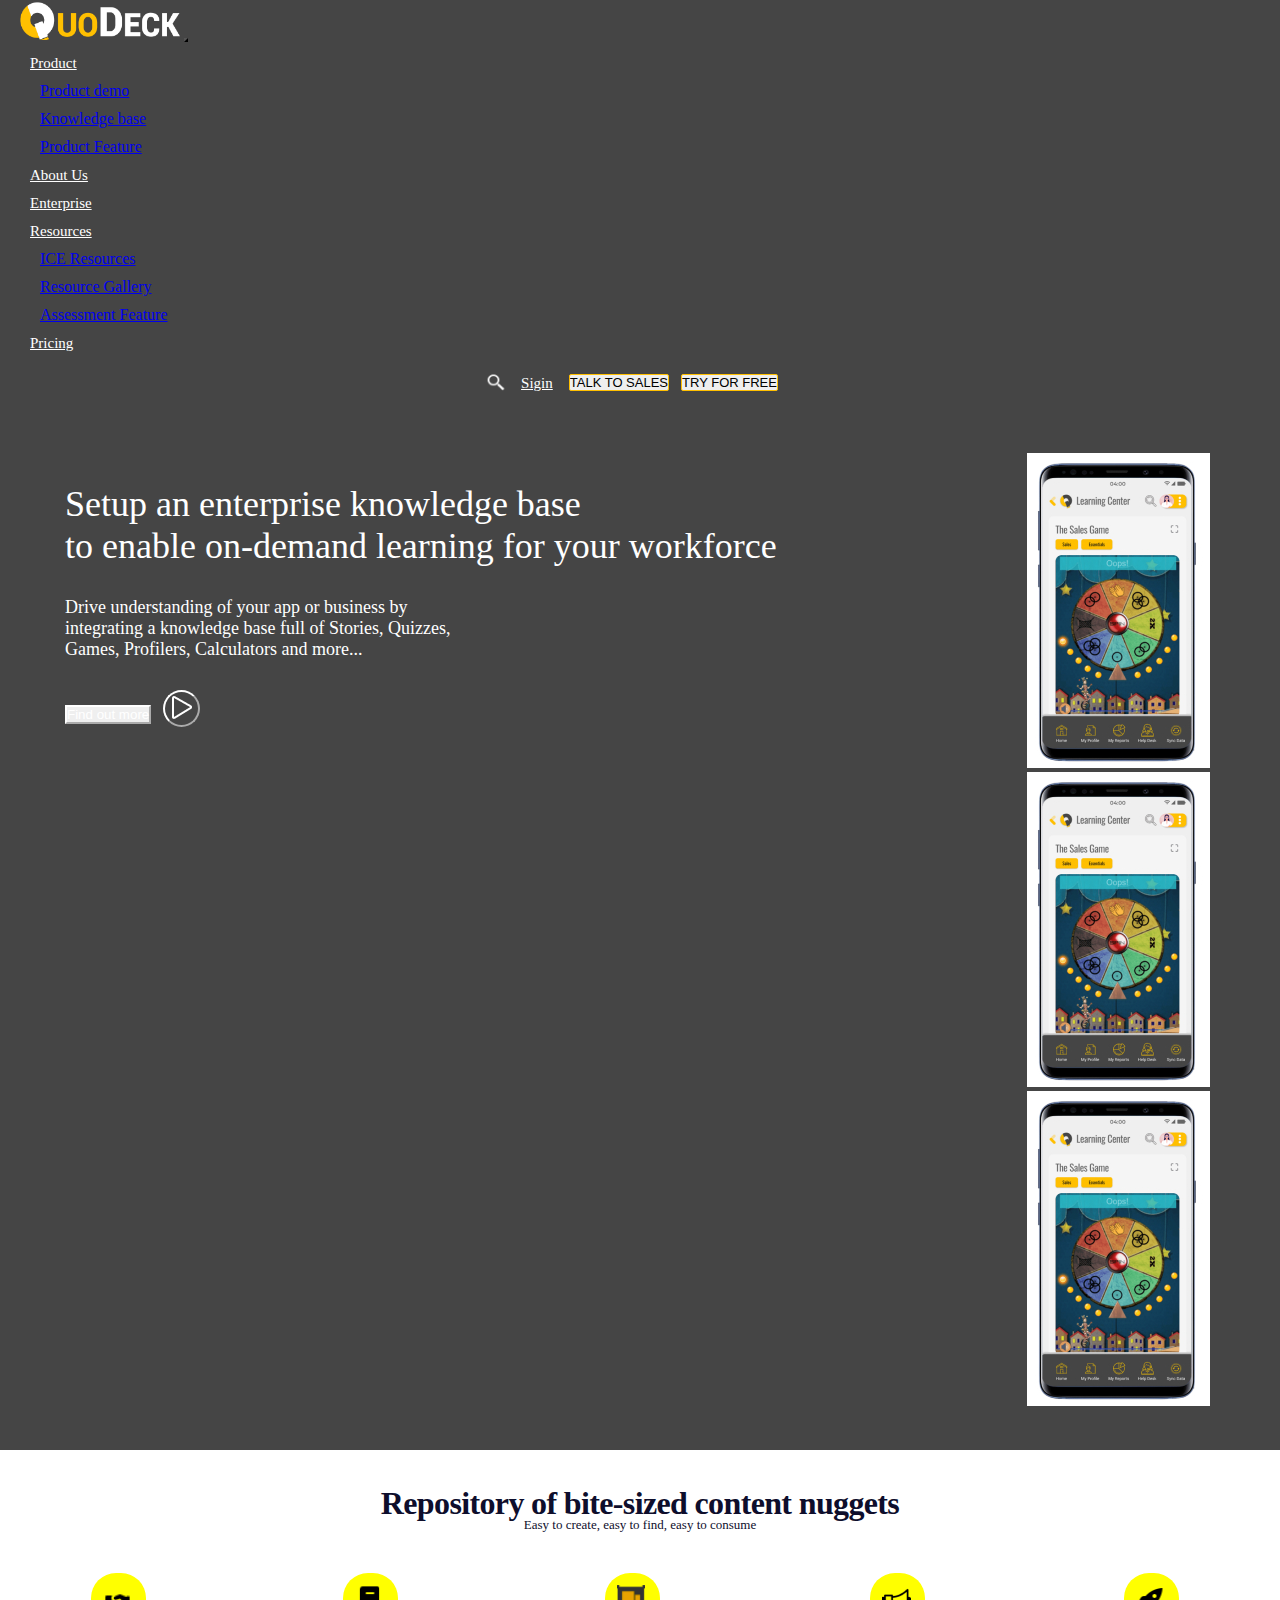
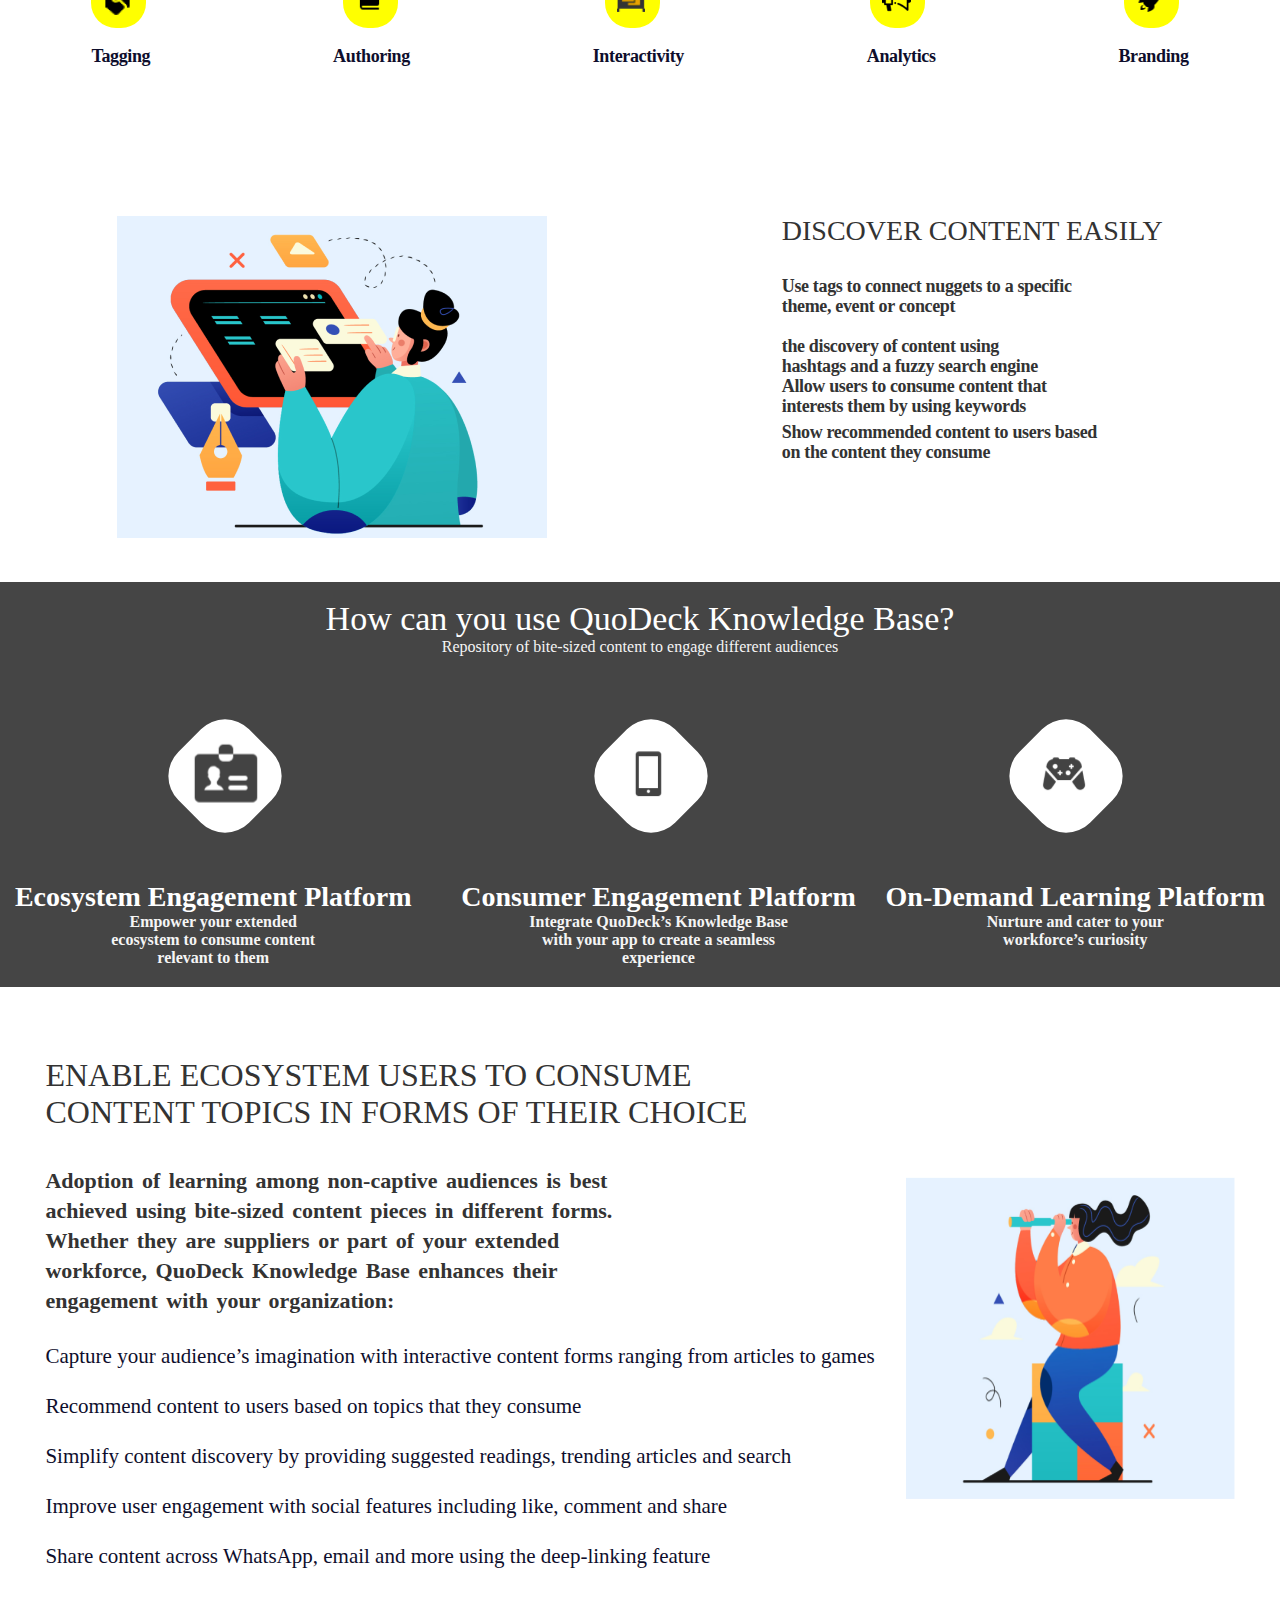
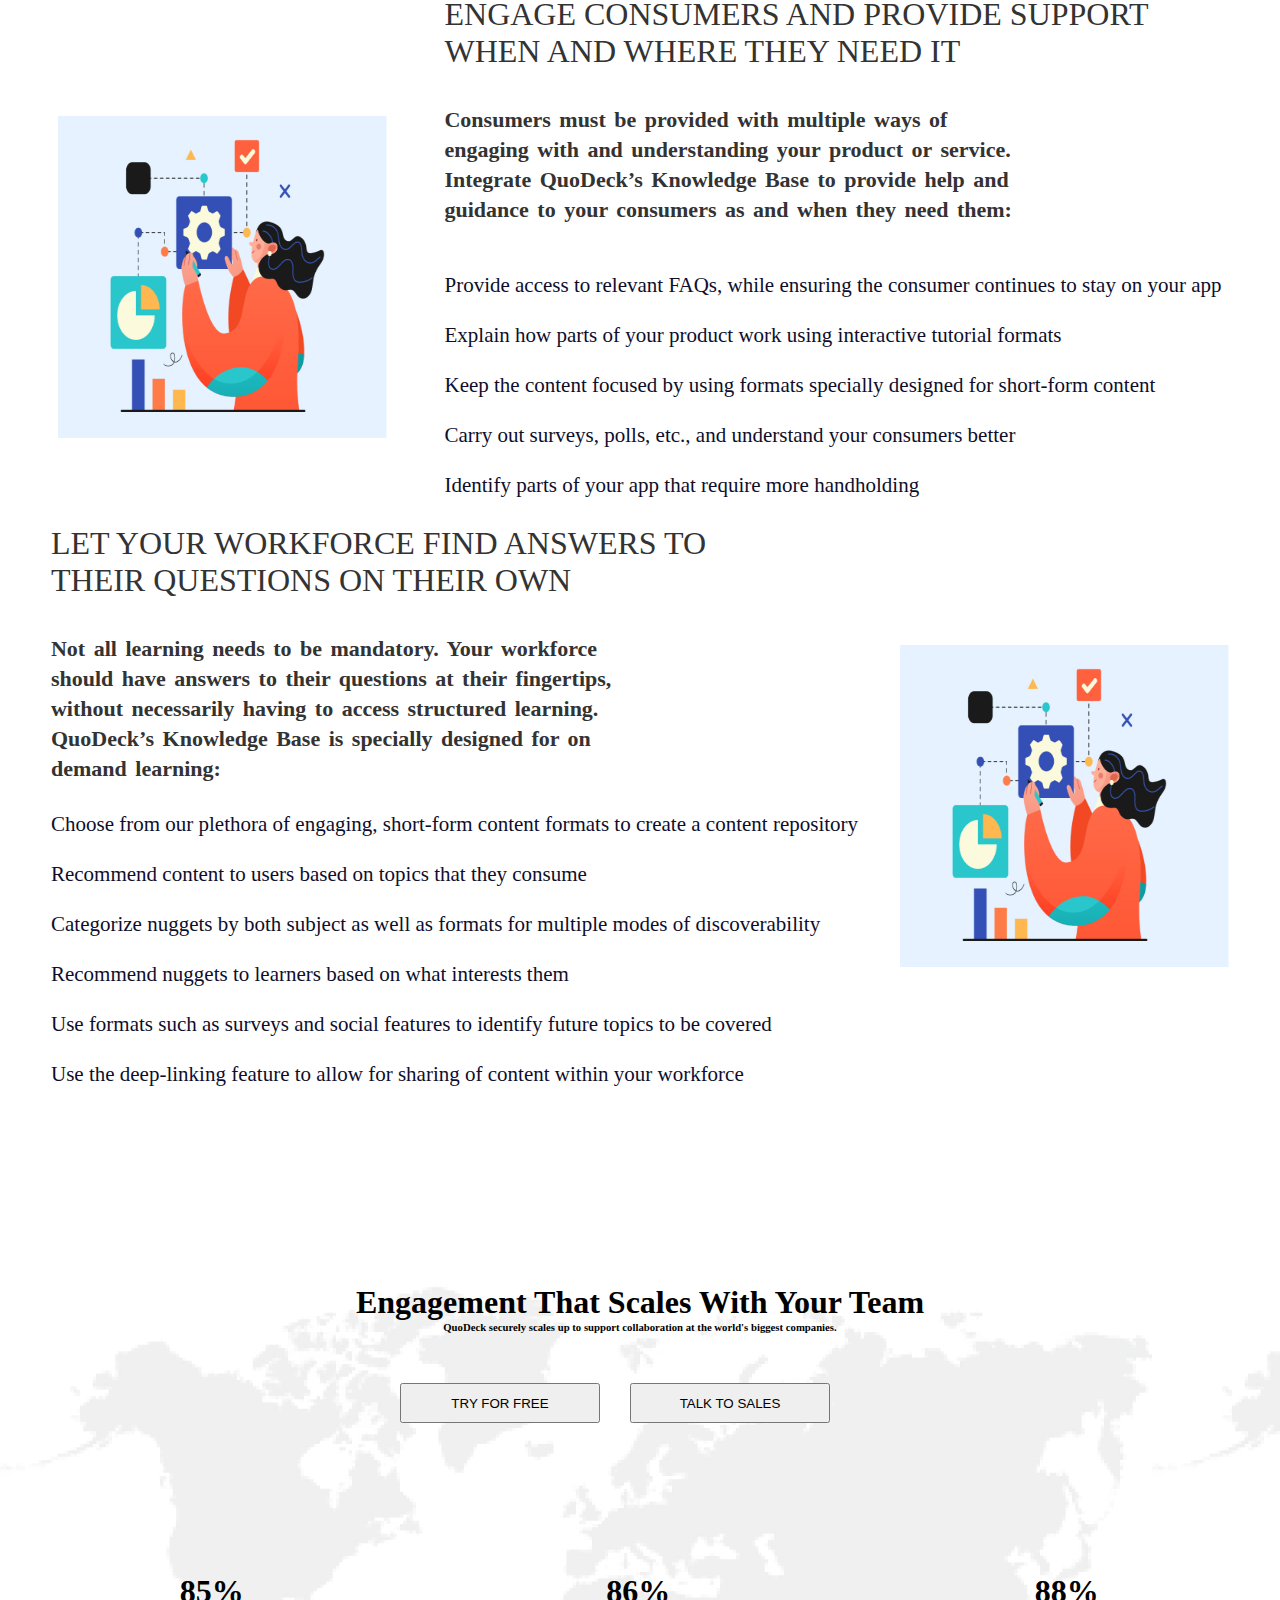
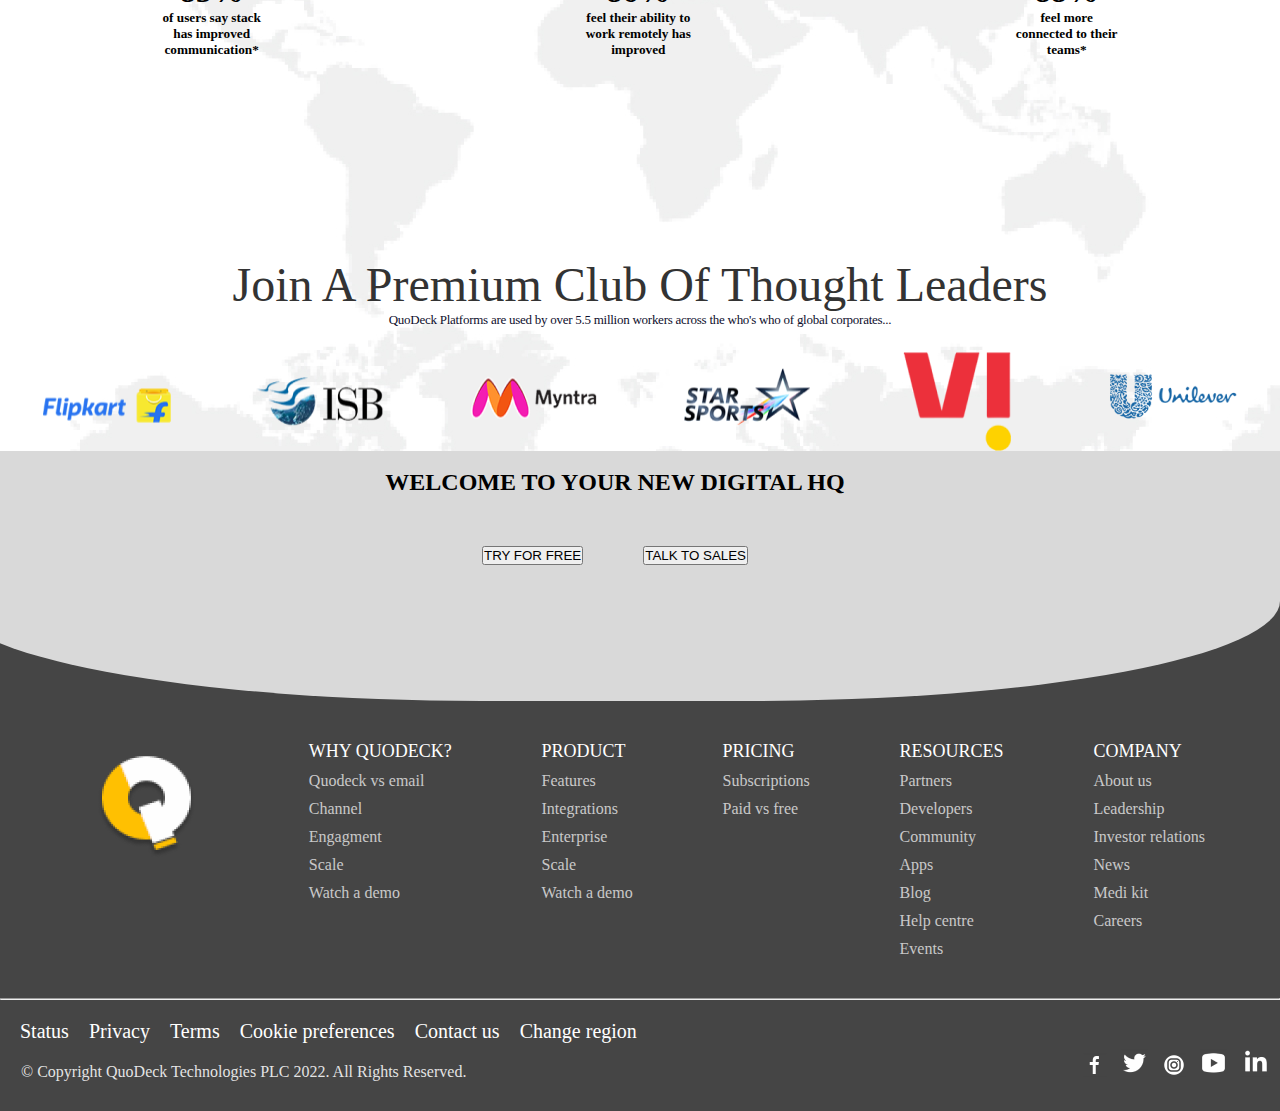
<file: Knowledge.html>
<!DOCTYPE html>
<html lang="en">
  <head>
    <!-- Required meta tags -->
    <meta charset="utf-8" />
    <meta
      name="viewport"
      content="width=device-width,
		initial-scale=1, shrink-to-fit=no"
    />

    <!-- Bootstrap CSS -->
    <link
      href="https://cdn.jsdelivr.net/npm/bootstrap@5.2.0/dist/css/bootstrap.min.css"
      rel="stylesheet"
      integrity="sha384-gH2yIJqKdNHPEq0n4Mqa/HGKIhSkIHeL5AyhkYV8i59U5AR6csBvApHHNl/vI1Bx"
      crossorigin="anonymous"
    />
    <script
      src="https://cdn.jsdelivr.net/npm/bootstrap@5.2.0/dist/js/bootstrap.bundle.min.js"
      integrity="sha384-A3rJD856KowSb7dwlZdYEkO39Gagi7vIsF0jrRAoQmDKKtQBHUuLZ9AsSv4jD4Xa"
      crossorigin="anonymous"
    ></script>

    <title></title>
    <link rel="stylesheet" href="./image/know.css" />
  </head>

  <body>
    <div style="background-color: #454545; padding-bottom: 20px">
      <div style="margin: 0px 20px 20px 20px">
        <nav class="navbar navbar-expand-lg">
          <div class="container-fluid">
            <a class="navbar-brand" href="./index.html"
              ><img
                src="./image/quodeck-full-logo-inverted.png"
                style="height: 40px; width: 160px"
            /></a>
            <button
              class="navbar-toggler"
              type="button"
              data-bs-toggle="collapse"
              data-bs-target="#navbarSupportedContent"
              aria-controls="navbarSupportedContent"
              aria-expanded="false"
              aria-label="Toggle navigation"
              style="background-color: whitesmoke"
            >
              <span class="navbar-toggler-icon"></span>
            </button>
            <div class="collapse navbar-collapse" id="navbarSupportedContent">
              <ul class="navbar-nav me-auto mb-2 mb-lg-0">
                <li class="nav-item dropdown">
                  <a
                    class="nav-link dropdown-toggle"
                    href="#"
                    role="button"
                    data-bs-toggle="dropdown"
                    aria-expanded="false"
                    style="color: #ffffff"
                  >
                    Product
                  </a>
                  <ul class="dropdown-menu">
                    <li>
                      <a
                        class="dropdown-item"
                        href="./product demo/product.html"
                        >Product demo</a
                      >
                    </li>
                    <li>
                      <a class="dropdown-item" href="./Knowledge.html"
                        >Knowledge base</a
                      >
                    </li>
                    <li>
                      <a
                        class="dropdown-item"
                        href="./Product-Feature/productfeature.html"
                        >Product Feature</a
                      >
                    </li>
                  </ul>
                </li>
                <li class="nav-item">
                  <a class="nav-link" href="./Aboutus/aboutus.html">About Us</a>
                </li>
                <li class="nav-item">
                  <a class="nav-link" href="./Enterprise/enterprise.html"
                    >Enterprise</a
                  >
                </li>
                <li class="nav-item dropdown">
                  <a
                    class="nav-link dropdown-toggle"
                    href="#"
                    role="button"
                    data-bs-toggle="dropdown"
                    aria-expanded="false"
                  >
                    Resources
                  </a>
                  <ul class="dropdown-menu">
                    <li>
                      <a class="dropdown-item" href="./ice/ice.html"
                        >ICE Resources</a
                      >
                    </li>
                    <li>
                      <a class="dropdown-item" href="/resogallery.html"
                        >Resource Gallery</a
                      >
                    </li>
                    <li>
                      <a class="dropdown-item" href="./Assessment_Feature.html"
                        >Assessment Feature</a
                      >
                    </li>
                  </ul>
                </li>
                <li class="nav-item">
                  <a class="nav-link" href="./pricing/pricing.html">Pricing</a>
                </li>
              </ul>
              <form class="d-flex" role="search" style="margin-right: 10px">
                <img src="./image/Icon.png" />
                <li class="nav-item" style="list-style: none">
                  <a class="nav-link" href="#">Sigin</a>
                </li>
                <button type="button" class="btn btn-outline-warning btn-sm">
                  TALK TO SALES
                </button>
                <button type="button" class="btn btn-warning btn-sm">
                  TRY FOR FREE
                </button>
              </form>
            </div>
          </div>
        </nav>
        <div
          style="display: flex; justify-content: space-between"
          class="nav-content-data"
        >
          <div
            style="color: #ffffff; margin-top: 80px; margin-left: 45px"
            class="nav-content-data1"
          >
            <p
              style="font-size: 36px; font-family: Oswald Regular"
              class="nav-content-data-p1"
            >
              Setup an enterprise knowledge base<br />
              to enable on-demand learning for your workforce
            </p>
            <p
              style="font-size: 18px; font-family: roboto; margin-top: 30px"
              class="nav-content-data-p2"
            >
              Drive understanding of your app or business by<br />
              integrating a knowledge base full of Stories, Quizzes,<br />
              Games, Profilers, Calculators and more...
            </p>
            <p style="margin-top: 30px">
              <button
                type="button"
                class="btn btn-outline-secondary"
                style="border-color: white; color: white"
              >
                Find out more</button
              >&nbsp;&nbsp;
              <button class="nav-circle">
                <img src="./image/play 1.png" />
              </button>
            </p>
          </div>
          <div style="float: right">
            <div
              id="carouselExampleSlidesOnly"
              class="carousel slide game3"
              data-bs-ride="carousel"
              style="margin-top: 50px; margin-right: 50px"
            >
              <div class="carousel-inner">
                <div class="carousel-item active">
                  <img src="./image/game 2.jpg" class="d-block" alt="..." />
                </div>
                <div class="carousel-item">
                  <img src="./image/game 2.jpg" class="d-block" alt="..." />
                </div>
                <div class="carousel-item">
                  <img src="./image/game 2.jpg" class="d-block" alt="..." />
                </div>
              </div>
            </div>
          </div>
        </div>
      </div>
    </div>

    <div style="margin-top: 40px">
      <p
        style="
          font-family: 'Roboto';
          font-style: normal;
          font-weight: 700;
          font-size: 32px;
          line-height: 27px;
          /* identical to box height, or 84% */

          letter-spacing: -0.02em;

          color: #0e0e2c;

          text-align: center;
        "
      >
        Repository of bite-sized content nuggets
      </p>
      <p
        style="
          font-family: roboto;
          font-size: 13px;
          color: #0e0e2c;
          text-align: center;
        "
      >
        Easy to create, easy to find, easy to consume​
      </p>
      <div
        style="
          display: flex;
          flex-direction: row;
          justify-content: space-around;
          margin-top: 40px;
        "
      >
        <div class="icon-p">
          <div class="circle">
            <img
              src="./image/program 2.png"
              style="margin-right: 10px; margin-top: 8px; align-items: center"
            />
          </div>
          <p>Tagging</p>
        </div>
        <div class="icon-p">
          <div class="circle" style="margin-left: 10px">
            <img src="./image/file 1.png" />
          </div>
          <p>Authoring</p>
        </div>
        <div class="icon-p">
          <div class="circle" style="margin-left: 12px">
            <img src="./image/speaker 1.png" />
          </div>
          <p>Interactivity</p>
        </div>
        <div class="icon-p">
          <div class="circle" style="margin-left: 3px">
            <img src="./image/rocket 1.png" />
          </div>
          <p>Analytics</p>
        </div>
        <div class="icon-p">
          <div class="circle" style="margin-left: 6px">
            <img src="./image/rocket 1 (1).png" />
          </div>
          <p>Branding</p>
        </div>
      </div>
    </div>

    <div
      style="margin-top: 150px; display: flex; justify-content: space-around"
      class="middle-content1"
    >
      <div>
        <img src="./image/compliance-widget1 5.png" />
      </div>
      <div class="nav-image">
        <h1
          style="
            font-family: 'Oswald Regular';
            font-style: normal;
            font-weight: 400;
            font-size: 28px;
            line-height: 30px;
            /* or 107% */

            text-transform: uppercase;

            /* Grey/DarkNight */

            color: #333333;
          "
        >
          Discover content easily
        </h1>
        <div style="margin-top: 30px" class="side-text">
          Use tags to connect nuggets to a specific<br />
          theme, event or concept​

          <div style="margin-top: 20px">
            <div class="side-text">
              the discovery of content using<br />hashtags​ and a fuzzy search
              engine
            </div>
            <div class="side-text">
              Allow users to consume content that<br />
              interests them by using keywords
            </div>

            <div style="margin-top: 6px" class="side-text">
              Show recommended content to users based <br />on the content they
              consume
            </div>
          </div>
        </div>
      </div>
    </div>

    <div
      style="margin-top: 40px; background-color: #454545; padding-bottom: 20px"
      class="team-icon-main"
    >
      <br />
      <div>
        <p
          style="
            color: #ffffff;
            text-align: center;
            font-size: 34px;
            font-family: 'Oswald Regular';
          "
          class="team-icon1"
        >
          How can you use QuoDeck Knowledge Base?​
        </p>
        <p
          style="text-align: center; font-size: 16px; color: whitesmoke"
          class="team-icon2"
        >
          Repository of bite-sized content to engage different audiences
        </p>
      </div>
      <div
        style="justify-content: space-around; display: flex"
        class="team-icon-column"
      >
        <div class="team-icon4">
          <a href="">
            <div class="examplediv" style="margin-left: 160px">
              <p class="exampletext">
                <img
                  src="./image/Identification Documents.png"
                  style="margin-top: 12px; margin-left: 9px"
                />
              </p>
            </div>
          </a>
          <div class="icon-style">
            <h1>Ecosystem Engagement Platform</h1>
            <p>
              <b
                >Empower your extended<br />ecosystem to consume content
                <br />relevant to them</b
              >
            </p>
          </div>
        </div>
        <div class="team-icon4">
          <a href="">
            <div class="examplediv" style="margin-left: 160px">
              <p class="exampletext">
                <img src="./image/iPhone.png" />
              </p>
            </div>
          </a>
          <div class="icon-style" style="margin-left: 20px">
            <h1>Consumer Engagement Platform</h1>
            <p>
              <b
                >Integrate QuoDeck’s Knowledge Base<br />with your app to create
                a seamless<br />experience</b
              >
            </p>
          </div>
        </div>
        <div class="team-icon4">
          <a href="">
            <div class="examplediv" style="margin-left: 130px">
              <p class="exampletext">
                <img src="./image/Nintendo Switch Pro Controller.png" />
              </p>
            </div>
          </a>
          <div class="icon-style">
            <h1 style="font-size: 28px">On-Demand Learning Platform</h1>
            <p>
              <b>Nurture and cater to your<br />workforce’s curiosity</b>
            </p>
          </div>
        </div>
      </div>
    </div>

    <div style="margin-top: 70px">
      <div
        style="display: flex; justify-content: space-around; margin: 30px"
        class="main-side-header"
      >
        <div>
          <div class="side-header">
            Enable ecosystem users to consume<br />
            content topics in forms of their choice
          </div>
          <div class="side-sub-header">
            Adoption of learning among non-captive audiences is best<br />achieved
            using bite-sized content pieces in different forms.<br />Whether
            they are suppliers or part of your extended<br />workforce, QuoDeck
            Knowledge Base enhances their <br />engagement with your
            organization:
          </div>
          <div class="side-list" style="margin-top: 30px">
            <p>
              Capture your audience’s imagination with interactive content forms
              ranging from articles to games
            </p>
            <p>Recommend content to users based on topics that they consume</p>
            <p>
              Simplify content discovery by providing suggested readings,
              trending articles and search
            </p>
            <p>
              Improve user engagement with social features including like,
              comment and share
            </p>
            <p>
              Share content across WhatsApp, email and more using the
              deep-linking feature
            </p>
          </div>
        </div>
        <div class="side-header-img">
          <img
            src="./image/aboutus-widget1 2.png"
            style="height: 322px; width: 329px; margin-top: 120px"
          />
        </div>
      </div>
      <div
        style="display: flex; justify-content: space-around; margin: 30px"
        class="main-side-header2"
      >
        <div class="side-header-img">
          <img
            src="./image/aboutus-widget1 2 (1).png"
            style="height: 322px; width: 329px; margin-top: 120px"
          />
        </div>
        <div>
          <div class="side-header">
            Engage consumers and provide support<br />
            when and where they need it
          </div>
          <div class="side-sub-header">
            Consumers must be provided with multiple ways of<br />engaging with
            and understanding your product or service.<br />Integrate QuoDeck’s
            Knowledge Base to provide help and<br />guidance to your consumers
            as and when they need them:
          </div>
          <div class="side-list" style="margin-top: 50px">
            <p>
              Provide access to relevant FAQs, while ensuring the consumer
              continues to stay on your app
            </p>
            <p>
              Explain how parts of your product work using interactive tutorial
              formats
            </p>
            <p>
              Keep the content focused by using formats specially designed for
              short-form content
            </p>
            <p>
              Carry out surveys, polls, etc., and understand your consumers
              better
            </p>
            <p>Identify parts of your app that require more handholding</p>
          </div>
        </div>
      </div>
      <div
        style="display: flex; justify-content: space-around; margin: 30px"
        class="main-side-header"
      >
        <div>
          <div class="side-header">
            Let your workforce find answers to<br />
            their questions on their own
          </div>
          <div class="side-sub-header">
            Not all learning needs to be mandatory. Your workforce<br />should
            have answers to their questions at their fingertips,<br />without
            necessarily having to access structured learning. <br />QuoDeck’s
            Knowledge Base is specially designed for on <br />demand learning:
          </div>
          <div class="side-list" style="margin-top: 30px">
            <p>
              Choose from our plethora of engaging, short-form content formats
              to create a content repository
            </p>
            <p>Recommend content to users based on topics that they consume</p>
            <p>
              Categorize nuggets by both subject as well as formats for multiple
              modes of discoverability
            </p>
            <p>Recommend nuggets to learners based on what interests them</p>
            <p>
              Use formats such as surveys and social features to identify future
              topics to be covered
            </p>
            <p>
              Use the deep-linking feature to allow for sharing of content
              within your workforce
            </p>
          </div>
        </div>
        <div class="side-header-img">
          <img
            src="./image/aboutus-widget1 2 (1).png"
            style="height: 322px; width: 329px; margin-top: 120px"
          />
        </div>
      </div>
    </div>

    <div
      style="margin-top: 200px; background-image: url(./image/world-map\ 1.jpg)"
      class="main-middle-section"
    >
      <div class="middle-section">
        <h1 style="text-align: center">
          Engagement That Scales With Your Team
        </h1>
        <h6 style="text-align: center">
          QuoDeck securely scales up to support collaboration at the world's
          biggest companies.
        </h6>
        <div
          class="btnstyle"
          style="display: flex; justify-content: center; margin-top: 50px"
        >
          <button
            type="button"
            class="btn btn-warning"
            style="margin-left: -50px; width: 200px; height: 40px"
          >
            TRY FOR FREE
          </button>
          <button
            type="button"
            class="btn btn-outline-warning"
            style="color: black; margin-left: 30px; width: 200px; height: 40px"
          >
            TALK TO SALES
          </button>
        </div>
      </div>
      <div
        style="display: flex; justify-content: space-around; margin-top: 150px"
        class="data-histor"
      >
        <div class="data-sub-history">
          <h1 style="text-align: center">85%</h1>
          <h5 style="text-align: center">
            of users say stack<br />has improved<br />communication*
          </h5>
        </div>
        <div class="data-sub-history">
          <h1 style="text-align: center">86%</h1>
          <h5 style="text-align: center">
            feel their ability to<br />work remotely has<br />improved
          </h5>
        </div>
        <div class="data-sub-history">
          <h1 style="text-align: center">88%</h1>
          <h5 style="text-align: center">
            feel more<br />connected to their<br />teams*
          </h5>
        </div>
      </div>
      <div style="margin-top: 200px">
        <div class="footer-header">
          <p>Join a premium club of thought leaders</p>
        </div>
        <div class="sub-footer">
          <p>
            QuoDeck Platforms are used by over 5.5 million workers across the
            who's who of global corporates...
          </p>
          ​
        </div>
        <div
          style="
            margin-top: 10px;
            display: flex;
            flex-direction: row;
            justify-content: space-around;
          "
          class="footer-sub-img"
        >
          <img src="./image/client3.png" />
          <img src="./image/client4.png" />
          <img src="./image/client5.png" />
          <img src="./image/client6.png" />
          <img src="./image/client7.png" />
          <img src="./image/client8.png" />
        </div>
      </div>
    </div>

    <div class="rectangle">
      <div class="oval">
        <br />
        <h2 style="text-align: center">WELCOME TO YOUR NEW DIGITAL HQ</h2>
        <div
          class="btnstyle2"
          style="
            font-family: roboto;
            display: flex;
            justify-content: center;
            margin-top: 50px;
          "
        >
          <button
            type="button"
            class="btn btn-warning"
            style="margin-right: 30px"
          >
            TRY FOR FREE
          </button>
          <button
            type="button"
            class="btn btn-outline-warning"
            style="color: black; margin-left: 30px"
          >
            TALK TO SALES
          </button>
        </div>
      </div>
      <div
        style="margin: 30px; display: flex; justify-content: space-around"
        class="full-footer-content"
      >
        <div>
          <img src="./image/ShortLogoIcon.png" />
        </div>
        <div>
          <ul>
            <li class="list-header">WHY QUODECK?</li>
            <li>Quodeck vs email</li>
            <li>Channel</li>
            <li>Engagment</li>
            <li>Scale</li>
            <li>Watch a demo</li>
          </ul>
        </div>
        <div>
          <ul>
            <li class="list-header">PRODUCT</li>
            <li>Features</li>
            <li>Integrations</li>
            <li>Enterprise</li>
            <li>Scale</li>
            <li>Watch a demo</li>
          </ul>
        </div>
        <div>
          <ul>
            <li class="list-header">PRICING</li>
            <li>Subscriptions</li>
            <li>Paid vs free</li>
          </ul>
        </div>
        <div>
          <ul>
            <li class="list-header">RESOURCES</li>
            <li>Partners</li>
            <li>Developers</li>
            <li>Community</li>
            <li>Apps</li>
            <li>Blog</li>
            <li>Help centre</li>
            <li>Events</li>
          </ul>
        </div>
        <div>
          <ul>
            <li class="list-header">COMPANY</li>
            <li>About us</li>
            <li>Leadership</li>
            <li>Investor relations</li>
            <li>News</li>
            <li>Medi kit</li>
            <li>Careers</li>
          </ul>
        </div>
      </div>
      <hr style="color: white" />
      <div
        style="
          display: flex;
          flex-direction: row;
          margin: 10px;
          font-family: roboto;
        "
        class="footer-content-main"
      >
        <li class="footer-content">Status</li>
        <li class="footer-content">Privacy</li>
        <li class="footer-content">Terms</li>
        <li class="footer-content">Cookie preferences</li>
        <li class="footer-content">Contact us</li>
        <li class="footer-content">Change region</li>
      </div>
      <div
        style="
          display: flex;
          justify-content: space-between;
          padding-bottom: 30px;
        "
        class="footer-content-main4"
      >
        <div
          style="color: rgba(245, 245, 245, 0.915); margin-left: 21px"
          class="footer-content-main2"
        >
          © Copyright QuoDeck Technologies PLC 2022. All Rights Reserved.
        </div>
        <div class="footer-content-main3">
          <img src="./image/Facebook F.png" class="logo-style" />
          <img src="./image/Twitter.png" class="logo-style" />
          <img src="./image/Instagram Circle.png" class="logo-style" />
          <img src="./image/YouTube.png" class="logo-style" />
          <img src="./image/LinkedIn 2.png" class="logo-style" />
        </div>
      </div>
    </div>
  </body>
</html>
</file>
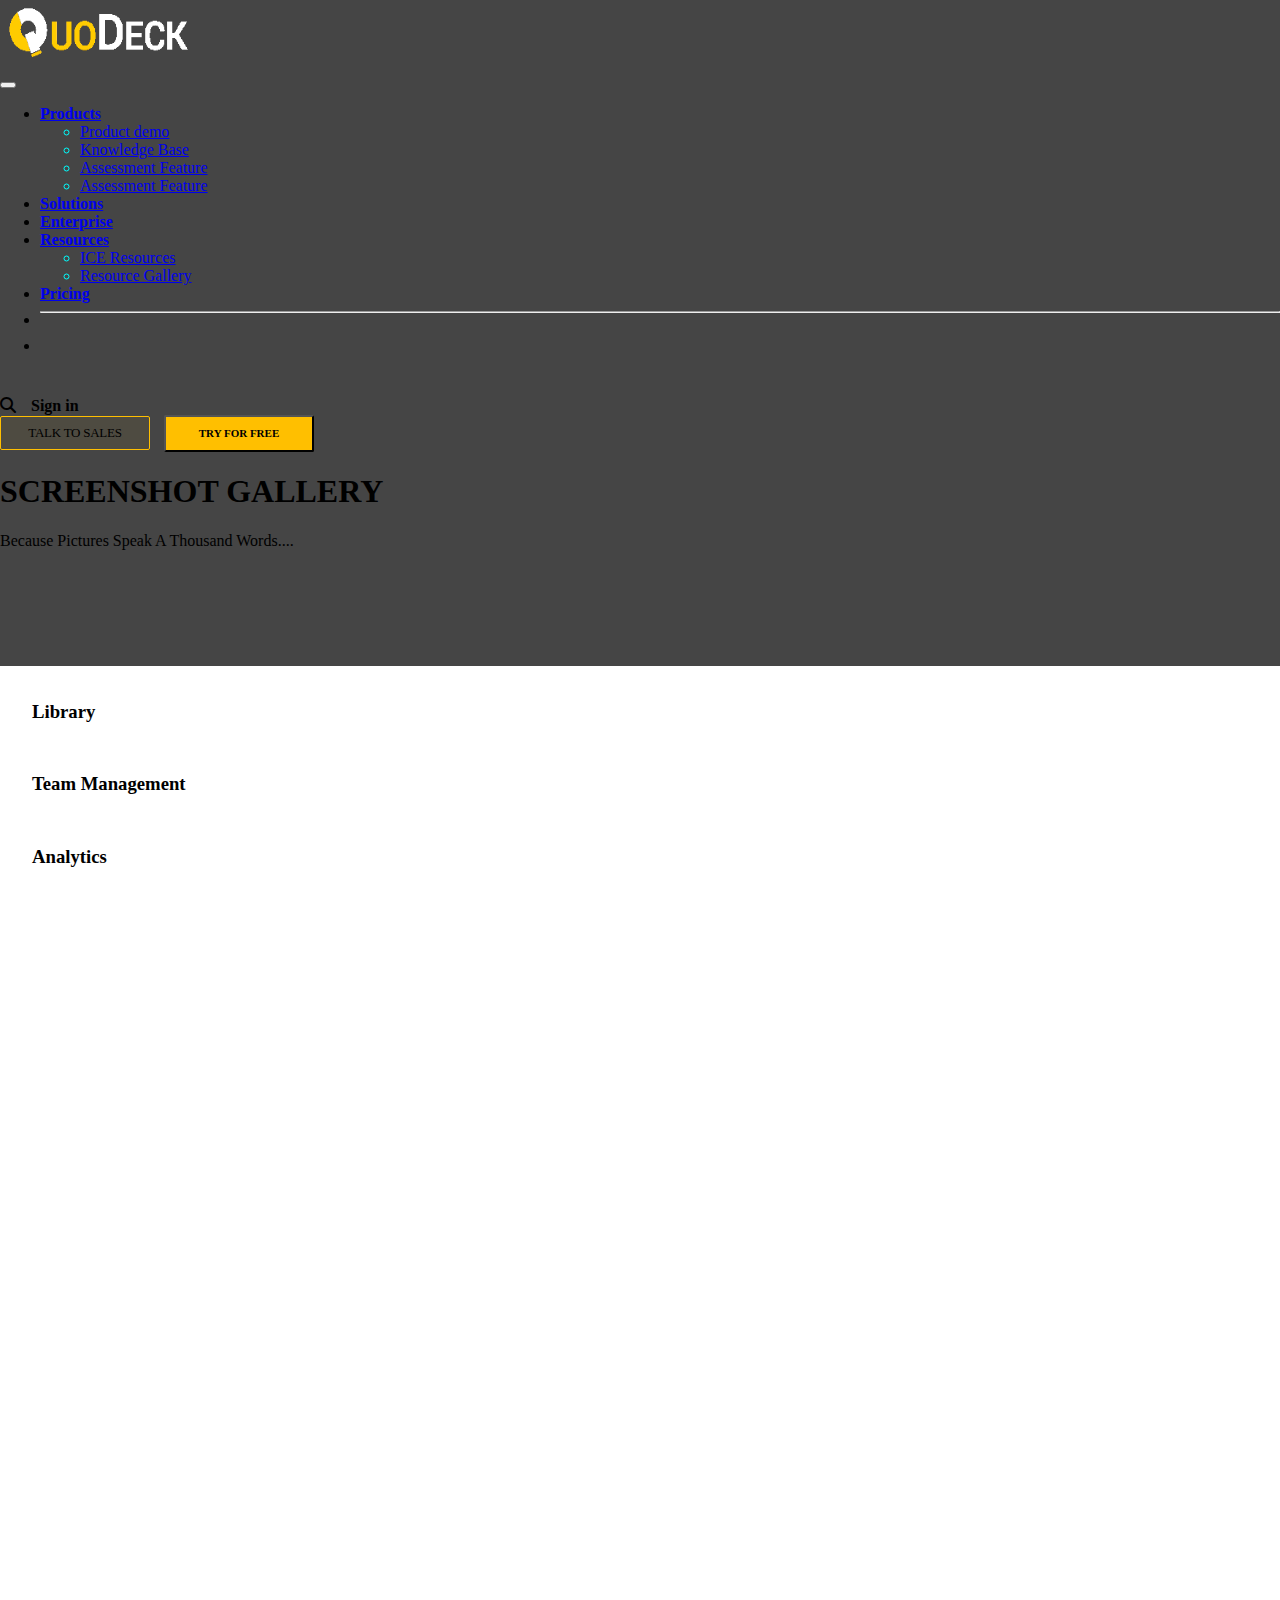
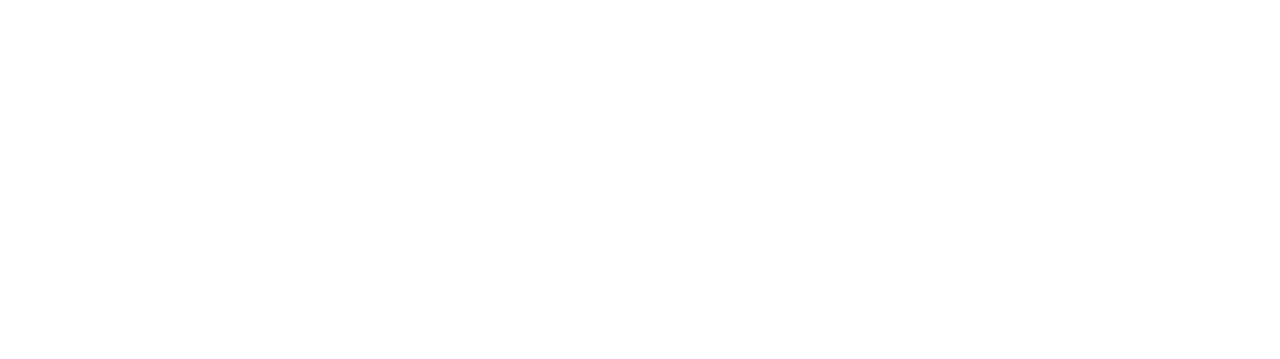
<file: resogallery.html>
<!DOCTYPE html>
<html lang="en">
  <head>
    <meta charset="UTF-8" />
    <meta http-equiv="X-UA-Compatible" content="IE=edge" />
    <meta name="viewport" content="width=device-width, initial-scale=1.0" />
    <title>Resource Gallery</title>
    <script src="https://code.jquery.com/jquery-3.6.1.min.js" integrity="sha256-o88AwQnZB+VDvE9tvIXrMQaPlFFSUTR+nldQm1LuPXQ=" crossorigin="anonymous"></script>
    <link rel="stylesheet" href="https://cdnjs.cloudflare.com/ajax/libs/OwlCarousel2/2.3.4/assets/owl.carousel.min.css">
    <link rel="stylesheet" href="https://cdnjs.cloudflare.com/ajax/libs/OwlCarousel2/2.3.4/assets/owl.theme.default.min.css">
    <link
      rel="stylesheet"
      href="https://cdnjs.cloudflare.com/ajax/libs/font-awesome/6.1.2/css/all.min.css"
    />
    <link rel="stylesheet" href="./css/resogallery.css" />
    <link
      href="https://cdn.jsdelivr.net/npm/bootstrap@5.0.2/dist/css/bootstrap.min.css"
      rel="stylesheet"
      integrity="sha384-EVSTQN3/azprG1Anm3QDgpJLIm9Nao0Yz1ztcQTwFspd3yD65VohhpuuCOmLASjC"
      crossorigin="anonymous"
    />
  </head>
  <body>
    <div>
      <div class="pb-5 head-div">
        <header>
          <nav class="navbar navbar-expand-lg navbar-light nav">
            <div class="container-fluid">
              <div class="logo-div">
                <a href="./index.html"
                  ><img src="./image/logo-inverted (1).png" alt=""
                /></a>
              </div>
              <button
                class="navbar-toggler"
                type="button"
                data-bs-toggle="collapse"
                data-bs-target="#navbarSupportedContent"
                aria-controls="navbarSupportedContent"
                aria-expanded="false"
                aria-label="Toggle navigation"
              >
                <span class="navbar-toggler-icon"></span>
              </button>
              <div class="collapse navbar-collapse" id="navbarSupportedContent">
                <ul class="navbar-nav me-auto mb-2 mb-lg-0">
                  <li class="nav-item dropdown">
                    <a
                      class="nav-link dropdown-toggle text-white nav-a"
                      href="#"
                      id="anvbarDropdown"
                      role="button"
                      data-bs-toggle="dropdown"
                      aria-expanded="false"
                    >
                      Products
                    </a>
                    <ul
                      class="dropdown-menu"
                      aria-labelledby="navbarDropdown"
                      style="color: aqua"
                    >
                      <li>
                        <a
                          class="dropdown-item"
                          href="./product demo/product.html"
                          >Product demo</a
                        >
                      </li>
                      <li>
                        <a class="dropdown-item" href="./Knowledge.html"
                          >Knowledge Base</a
                        >
                      </li>
                      <li>
                        <a
                          class="dropdown-item"
                          href="./Assessment_Feature.html"
                          >Assessment Feature</a
                        >
                      </li>
                      <li>

                        <a class="dropdown-item" href="./Assessment_Feature.html">Assessment Feature</a>

                        <a class="dropdown-item" href="#"></a>

                      </li>
                      
                    </ul>
                  </li>
                  <li class="nav-item">
                    <a class="nav-link text-white nav-a" href="#">Solutions</a>
                  </li>
                  <li class="nav-item">

                    <a class="nav-link text-white nav-a" href="./Enterprise/enterprise.html">Enterprise</a>

                    
                  </li>
                  <li class="nav-item dropdown">
                    <a
                      class="nav-link dropdown-toggle text-white nav-a"
                      href="#"
                      id="anvbarDropdown"
                      role="button"
                      data-bs-toggle="dropdown"
                      aria-expanded="false"
                    >
                      Resources
                    </a>
                    <ul
                      class="dropdown-menu"
                      aria-labelledby="navbarDropdown"
                      style="color: aqua"
                    >
                      <li>
                        <a class="dropdown-item" href="./ice/ice.html"
                          >ICE Resources</a
                        >
                      </li>
                      <li>
                        <a class="dropdown-item" href="./resogallery.html"
                          >Resource Gallery</a
                        >
                      </li>

                      
                      
                    </ul>
                  </li>
                  <li class="nav-item">
                    <a class="nav-link text-white nav-a" href="./pricing/pricing.html">Pricing</a>

                      <li><hr class="dropdown-divider" /></li>
                      <li>
                        <a class="dropdown-item" href="#"></a>
                      </li>
                    </ul>
                  </li>
                  <li class="nav-item">
            

                  </li>
                </ul>
                <div class="d-flex head-div">
                  <a class="text-white sign-text"
                    ><i
                      class="fa-solid fa-magnifying-glass icon-search text-white"
                    ></i
                    >Sign in</a
                  >

                
                  

                  <div class="head-button">
                    <button class="btn btn-outline-warning btnt1">
                      Talk To Sales
                    </button>
                    <button
                      class="btn bg-warning text-black-50 btnt fw-bold"
                      type="submit"
                    >
                      Try For Free
                    </button>
                  </div>

                </div>
              </div>
            </div>
          </nav>
        </header>
        <div class="header-down text-center py-5">
          <h1 class="text-white head1">Screenshot Gallery</h1>
          <p class="text-white">Because Pictures Speak A Thousand Words....</p>
        </div>
      </div>
      <div class="p-5">

          <div class="div99">
              <h3 class="head5">Library</h3>
          </div>
          <div class="owl-carousel owl-theme profile">
            <div class="item card"><img src="./image/quodeck_app_3 1.jpg" alt=""></div>
            <div class="item card"><img src="./image/quodeck_app_3 1.jpg" alt=""></div>
            <div class="item card"><img src="./image/quodeck_app_3 1.jpg" alt=""></div>
            <div class="item card"><img src="./image/quodeck_app_3 1.jpg" alt=""></div>
            <div class="item card"><img src="./image/quodeck_app_3 1.jpg" alt=""></div>
            
        </div>
          
          <div class="div99">
            <h3 class="head5">Team Management</h3>
        </div>
        <div class="owl-carousel owl-theme profile">
          <div class="item card"><img src="./image/quodeck_app_3 1.jpg" alt=""></div>
          <div class="item card"><img src="./image/quodeck_app_3 1.jpg" alt=""></div>
          <div class="item card"><img src="./image/quodeck_app_3 1.jpg" alt=""></div>
          <div class="item card"><img src="./image/quodeck_app_3 1.jpg" alt=""></div>
          <div class="item card"><img src="./image/quodeck_app_3 1.jpg" alt=""></div>
          
      </div>

        
        

        <div class="div99">
          <h3 class="head5">Analytics</h3>
        </div>

        <div class="owl-carousel owl-theme profile">
          <div class="item card"><img src="./image/quodeck_app_3 1.jpg" alt=""></div>
          <div class="item card"><img src="./image/quodeck_app_3 1.jpg" alt=""></div>
          <div class="item card"><img src="./image/quodeck_app_3 1.jpg" alt=""></div>
          <div class="item card"><img src="./image/quodeck_app_3 1.jpg" alt=""></div>
          <div class="item card"><img src="./image/quodeck_app_3 1.jpg" alt=""></div>
          
      </div>

        
        

      </div>
      <div class="div201">
        <div class="ellipse pb-4">
          <div class="rectangle pb-4">
            <div class="text-center mt-5">
              <h1 class="head6 pt-5">Ready to get Started?</h1>
            </div>
            <div class="text-center div710">
              <button class="free-btn shadow">TRY FOR FREE</button>
              <button class="sale-btn shadow">TALK TO SALES</button>
            </div>
          </div>
        </div>

        <div class="div13">
          <div class="div12">
            <div class="div701">
              <img src="./image/ShortLogoIcon.png" alt="" />
            </div>
            <div class="text-white py-2 div702">
              <h6 class="text1">WHY QUODECK?</h6>
              <h6 class="text2">Quodeck vs email</h6>
              <h6 class="text2">Channel</h6>
              <h6 class="text2">Engagment</h6>
              <h6 class="text2">Scale</h6>
              <h6 class="text2">Watch a demo</h6>
            </div>
            <div class="text-white py-2 div702">
              <h6 class="text1">PRODUCT</h6>
              <h6 class="text2">Features</h6>
              <h6 class="text2">Integrations</h6>
              <h6 class="text2">Enterprise</h6>
              <h6 class="text2">Solution</h6>

          </div>
          <div class="text-white py-2 div702 div796">
            <h6 class="text1">PRICING</h6>

            </div>
            <div class="text-white py-2 div702">
              <h6 class="text1">PRICING</h6>

              <h6 class="text2">Subscriptions</h6>
              <h6 class="text2">Paid vs free</h6>
            </div>
            <div class="text-white py-2 div702">
              <h6 class="text1">RESOURCES</h6>
              <h6 class="text2">Partners</h6>
              <h6 class="text2">Developers</h6>
              <h6 class="text2">Community</h6>
              <h6 class="text2">Apps</h6>
              <h6 class="text2">Blog</h6>
              <h6 class="text2">Help centre</h6>
              <h6 class="text2">Events</h6>
            </div>
            <div class="text-white py-2 div702">
              <h6 class="text1">COMPANY</h6>
              <h6 class="text2">About us</h6>
              <h6 class="text2">Leadership</h6>
              <h6 class="text2">Investor relations</h6>
              <h6 class="text2">News</h6>
              <h6 class="text2">Medi kit</h6>
              <h6 class="text2">Careers</h6>
            </div>
          </div>

         


          <hr />
          <div class="row">
            <div class="col-sm-12 col-md-12 col-lg-6">
              <div class="div14">
                <div>
                  <h6 class="text-white text3">Status</h6>
                </div>
                <div>
                  <h6 class="text-white text3">Privacy</h6>
                </div>
                <div>
                  <h6 class="text-white text3">Terms</h6>
                </div>
                <div>
                  <h6 class="text-white text3">Cookie preferences</h6>
                </div>
                <div>
                  <h6 class="text-white text3">Contact us</h6>
                </div>
                <div>
                  <h6 class="text-white text3">Change region</h6>
                </div>
              </div>
            </div>
            <div class="col-sm-12 col-md-6 col-lg-6">
              <div class="d-flex flex-row div15">
                <div><i class="fa-brands fa-facebook text-white"></i></div>
                <div><i class="fa-brands fa-twitter text-white"></i></div>
                <div>
                  <i class="fa-brands fa-square-instagram text-white"></i>
                </div>
                <div><i class="fa-brands fa-youtube text-white"></i></div>
                <div><i class="fa-brands fa-linkedin text-white"></i></div>
              </div>

            </div>
          </div>
          <h6 class="p-3 text-white text4">
            © Copyright QuoDeck Technologies PLC 2022. All Rights Reserved.
          </h6>
        </div>
      </div>
    </div>
    <script
      src="https://cdn.jsdelivr.net/npm/@popperjs/core@2.9.2/dist/umd/popper.min.js"
      integrity="sha384-IQsoLXl5PILFhosVNubq5LC7Qb9DXgDA9i+tQ8Zj3iwWAwPtgFTxbJ8NT4GN1R8p"
      crossorigin="anonymous"
    ></script>
    <script src="https://cdnjs.cloudflare.com/ajax/libs/OwlCarousel2/2.3.4/owl.carousel.min.js"></script>
    <script src="./css/main.js"></script>
    <script
      src="https://cdn.jsdelivr.net/npm/bootstrap@5.0.2/dist/js/bootstrap.min.js"
      integrity="sha384-cVKIPhGWiC2Al4u+LWgxfKTRIcfu0JTxR+EQDz/bgldoEyl4H0zUF0QKbrJ0EcQF"
      crossorigin="anonymous"
    ></script>
  </body>
</html>
</file>
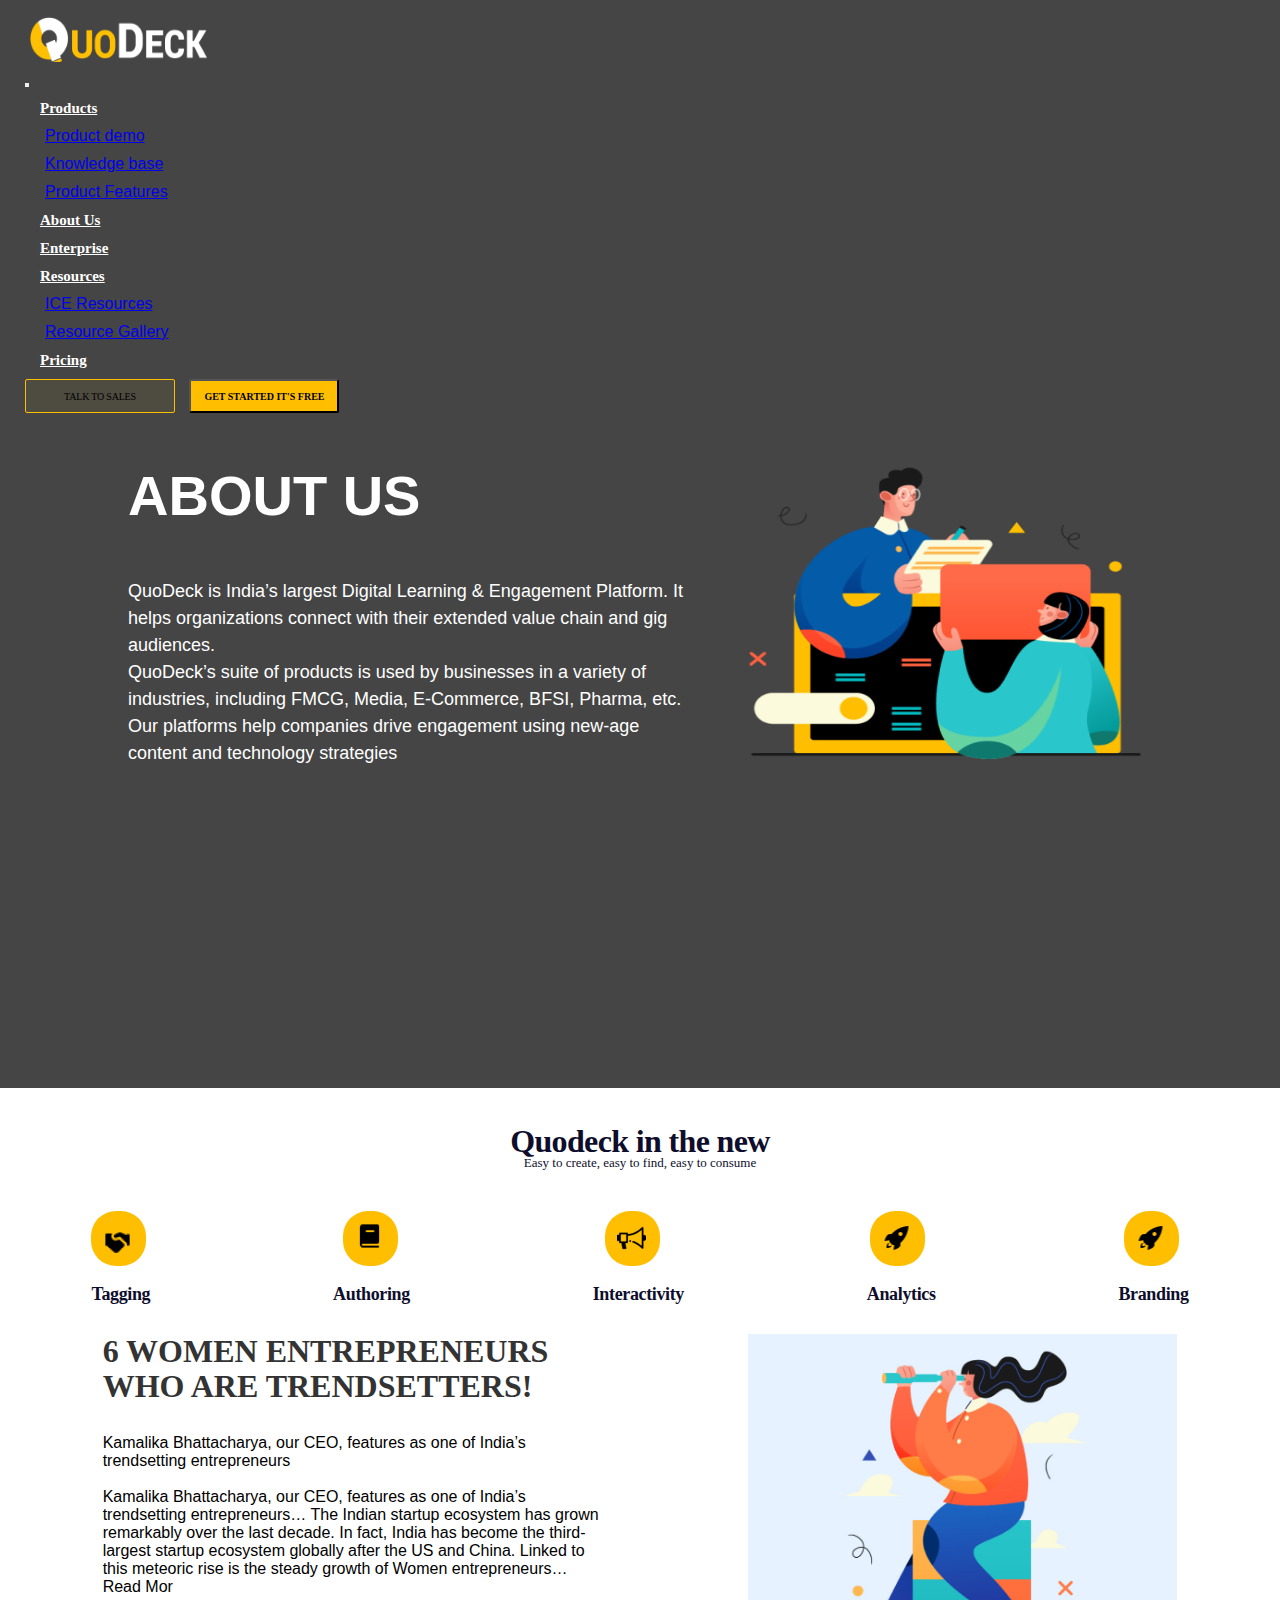
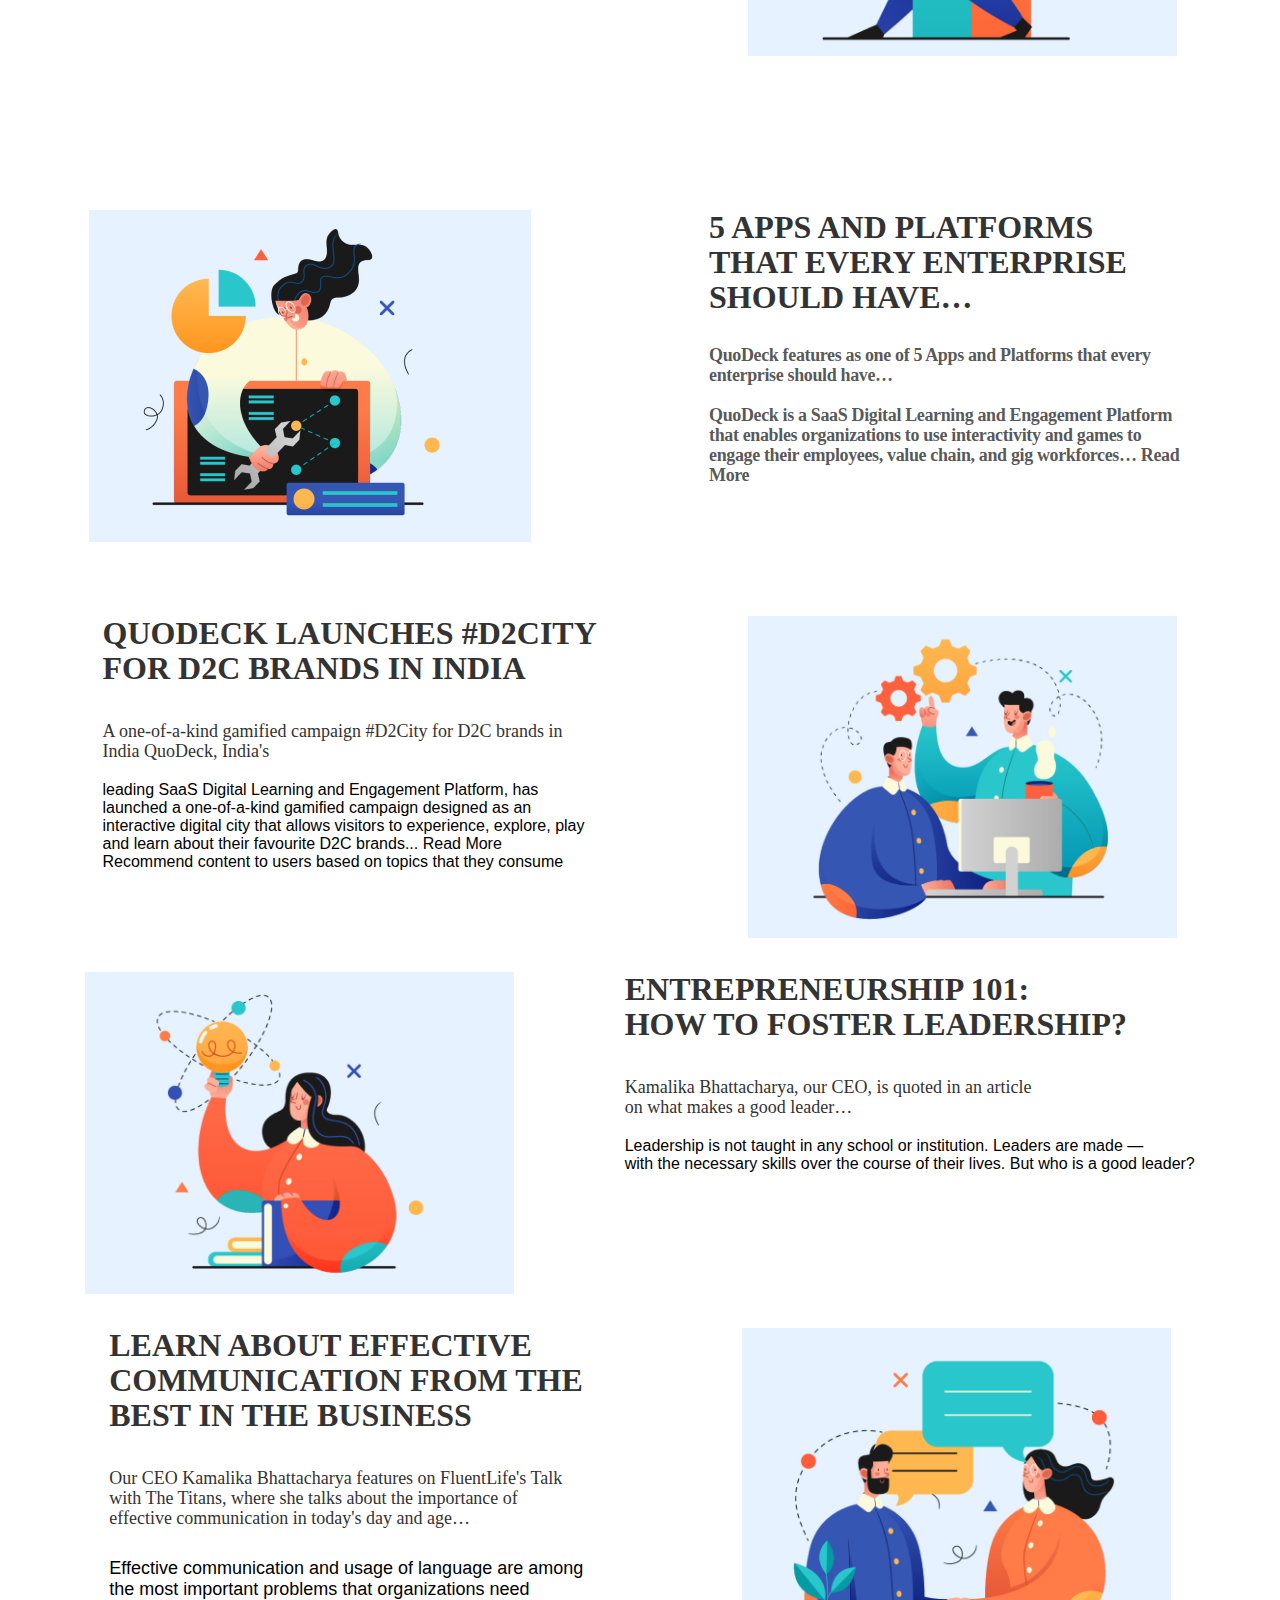
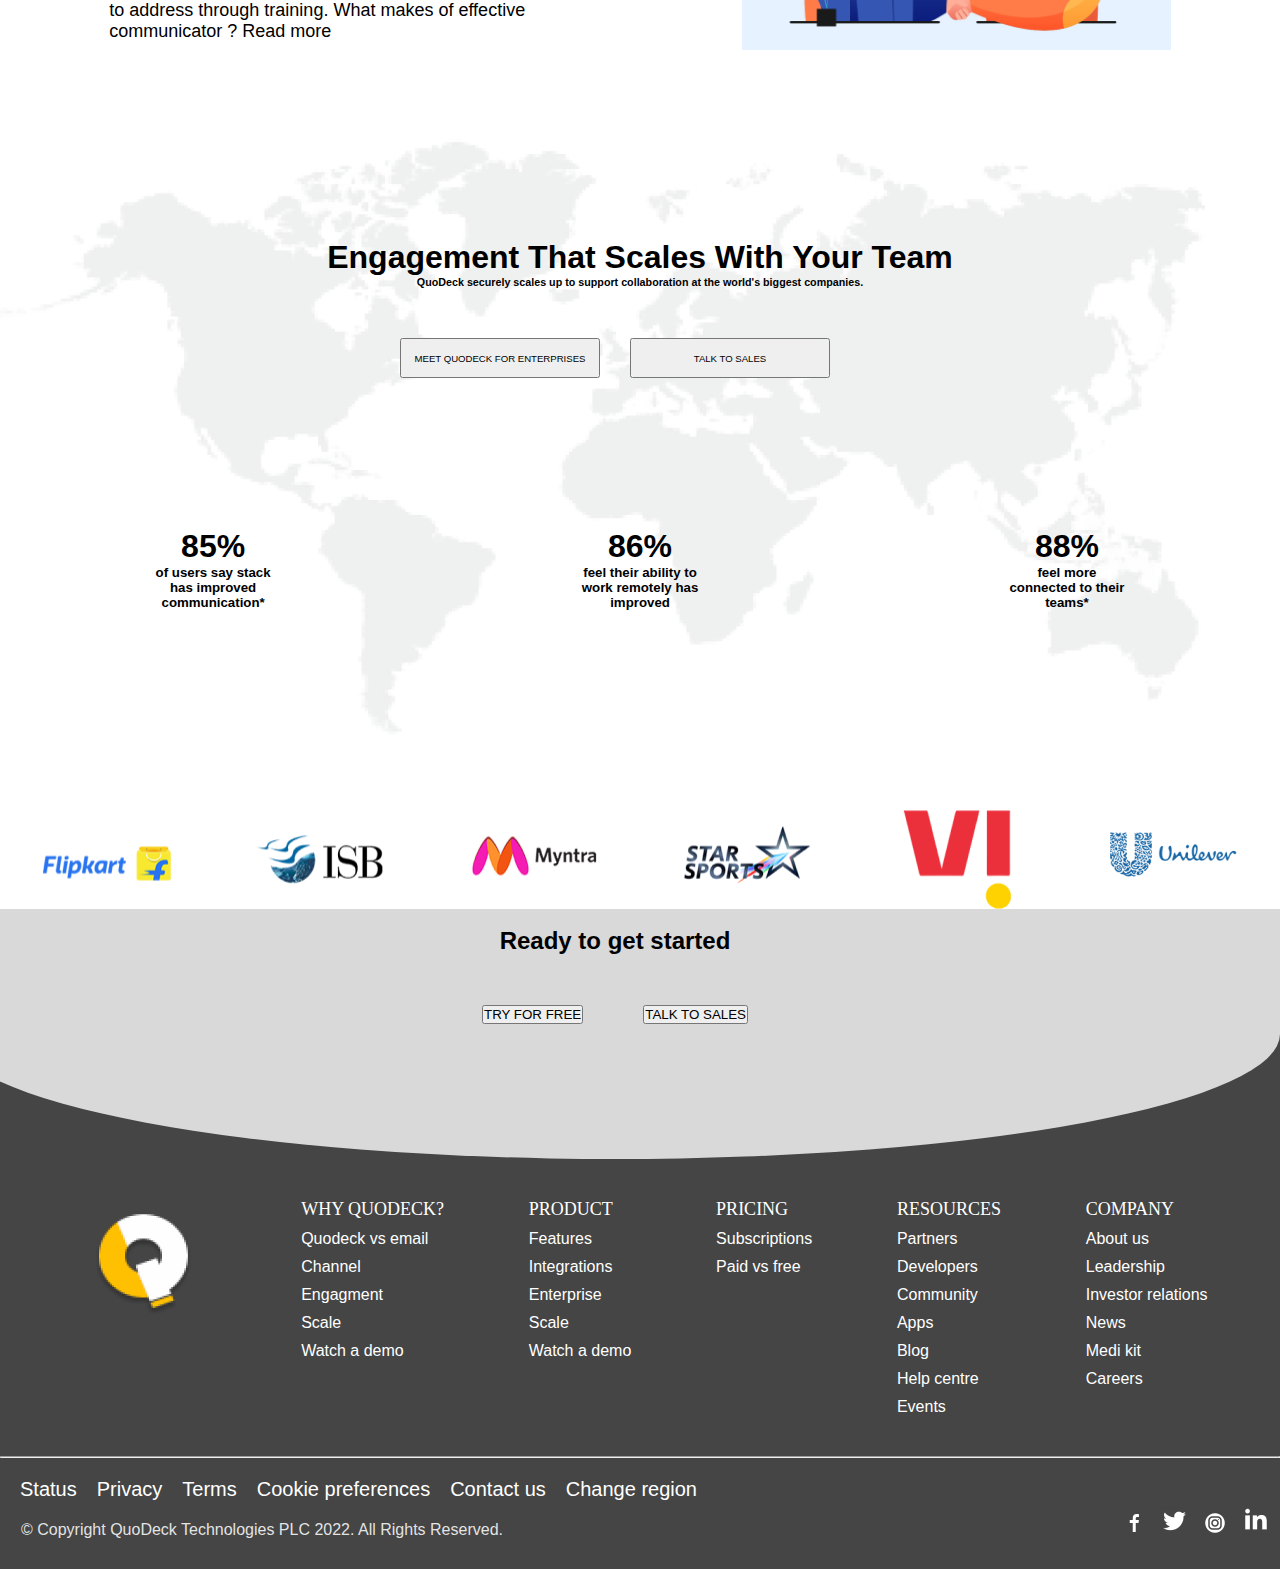
<file: Aboutus/aboutus.html>
<!DOCTYPE html>
<html lang="en">

<head>
  <!-- Required meta tags -->
  <meta charset="utf-8" />
  <meta name="viewport" content="width=device-width,
    initial-scale=1, shrink-to-fit=no" />

  <!-- Bootstrap CSS -->
  <link href="https://cdn.jsdelivr.net/npm/bootstrap@5.2.0/dist/css/bootstrap.min.css" rel="stylesheet"
    integrity="sha384-gH2yIJqKdNHPEq0n4Mqa/HGKIhSkIHeL5AyhkYV8i59U5AR6csBvApHHNl/vI1Bx" crossorigin="anonymous" />
  <script src="https://cdn.jsdelivr.net/npm/bootstrap@5.2.0/dist/js/bootstrap.bundle.min.js"
    integrity="sha384-A3rJD856KowSb7dwlZdYEkO39Gagi7vIsF0jrRAoQmDKKtQBHUuLZ9AsSv4jD4Xa"
    crossorigin="anonymous"></script>

  <title></title>
  <link rel="stylesheet" href="../Aboutus/aboutus.css" />
  <!--   <link rel="stylesheet" href="style.css"> -->
</head>

<body>
  <header>
    <nav class="navbar navbar-expand-lg navbar-light nav">
      <div class="container-fluid">
        <div class="logo-div">
          <img src="quodeck-full.png" alt="">
        </div>
        <button class="navbar-toggler bg-white" type="button" data-bs-toggle="collapse"
          data-bs-target="#navbarSupportedContent" aria-controls="navbarSupportedContent" aria-expanded="false"
          aria-label="Toggle navigation">
          <span class="navbar-toggler-icon"></span>
        </button>
        <div class="collapse navbar-collapse" id="navbarSupportedContent">
          <ul class="navbar-nav me-auto mb-2 mb-lg-0">
            <li class="nav-item dropdown">
              <a class="nav-link dropdown-toggle text-white" href="#" id="anvbarDropdown" role="button"
                data-bs-toggle="dropdown" aria-expanded="false">
                Products
              </a>
              <ul class="dropdown-menu" aria-labelledby="navbarDropdown" style="color: aqua">
                <li><a class="dropdown-item" href="../product demo/product.html">Product demo</a></li>
                <li>
                  <a class="dropdown-item" href="../Knowledge.html">Knowledge base</a>
                </li>
                <li>
                  <a class="dropdown-item" href="../">Product Features</a>
                </li>
              </ul>
            </li>
            <li class="nav-item">
              <a class="nav-link text-white" href="../Aboutus/aboutus.html">About Us</a>
            </li>
            <li class="nav-item">
              <a class="nav-link text-white" href="../Enterprise/enterprise.html">Enterprise</a>
            </li>
            <li class="nav-item dropdown">
              <a class="nav-link dropdown-toggle text-white" href="#" id="anvbarDropdown" role="button"
                data-bs-toggle="dropdown" aria-expanded="false">
                Resources
              </a>
              <ul class="dropdown-menu" aria-labelledby="navbarDropdown" style="color: aqua">
                <li><a class="dropdown-item" href="../ice/ice.html">ICE Resources</a></li>
                <li>
                  <a class="dropdown-item" href="../resogallery.html">Resource Gallery</a>
                </li>
                <li>
                  <a class="dropdown-item" href="#"></a>
                </li>
              </ul>
            </li>
            <li class="nav-item">
              <a class="nav-link text-white" href="../pricing/pricing.html">Pricing</a>
            </li>
          </ul>
          <div class="d-flex head-button">

            <!--             <a class="text-white sign-text"><i class="fa-solid fa-magnifying-glass icon-search text-white"></i>Sign
              in</a> -->
            <button class="btn btn-outline-warning btnt1">Talk To Sales</button>
            <button class="btn bg-warning text-black-50 btnt" type="submit">
              GET STARTED IT'S FREE
            </button>
          </div>
        </div>
      </div>
    </nav>
  </header>
  <div class="section">
    <div class="container">
      <div class="content-section">
        <div class="title">
          <h1>About Us</h1>
        </div>
        <div class="content">
          <p>QuoDeck is India’s largest Digital Learning & Engagement Platform. It helps organizations connect
            with their extended value chain and gig audiences. <br> QuoDeck’s suite of products is used by
            businesses in a variety of industries, including FMCG, Media, E-Commerce, BFSI, Pharma, etc. Our
            platforms help companies drive engagement using new-age content and technology strategies</p>
        </div>
      </div>
      <div class="image-section">
        <img src="banner-content-img.png">
      </div>
    </div>
  </div>



  <!-- --------header------- -->

  <div style="margin-top: 40px">
    <p style="
          font-family: 'Roboto';
          font-style: normal;
          font-weight: 700;
          font-size: 32px;
          line-height: 27px;
          /* identical to box height, or 84% */

          letter-spacing: -0.02em;

          color: #0e0e2c;

          text-align: center;
        ">
      Quodeck in the new
    </p>
    <p style="
          font-family: roboto;
          font-size: 13px;
          color: #0e0e2c;
          text-align: center;
        ">
      Easy to create, easy to find, easy to consume
    </p>
    <div style="
          display: flex;
          flex-direction: row;
          justify-content: space-around;
          margin-top: 40px;
        ">
      <div class="icon-p">
        <div class="circle">
          <img src="program.png" style="margin-right: 10px; margin-top: 8px; align-items: center" />
        </div>
        <p>Tagging</p>
      </div>
      <div class="icon-p">
        <div class="circle" style="margin-left: 10px">
          <img src="file.png" />
        </div>
        <p>Authoring</p>
      </div>
      <div class="icon-p">
        <div class="circle" style="margin-left: 12px">
          <img src="speaker.png" />
        </div>
        <p>Interactivity</p>
      </div>
      <div class="icon-p">
        <div class="circle" style="margin-left: 3px">
          <img src="rocket.png" />
        </div>
        <p>Analytics</p>
      </div>
      <div class="icon-p">
        <div class="circle" style="margin-left: 6px">
          <img src="rocket.png" />
        </div>
        <p>Branding</p>
      </div>
    </div>
  </div>
  <!--   ---------first-section----------------- -->

  <div style="display: flex; justify-content: space-around; margin: 30px" class="section-one">
    <div class="quodeck-launch">
      <div class="side-header">
        6 Women Entrepreneurs
        who are Trendsetters!​
      </div>
      <div class="side-list-one" style="margin-top: 30px">
        <p class="section-one-para">
          Kamalika Bhattacharya, our CEO, features as one of India’s trendsetting entrepreneurs <br> <br>
          Kamalika Bhattacharya, our CEO, features as one of India’s trendsetting entrepreneurs…​ The Indian startup
          ecosystem has grown remarkably over the last decade. In fact, India has become the third-largest startup
          ecosystem globally after the US and China. Linked to this meteoric rise is the steady growth of Women
          entrepreneurs…​ ​Read Mor</p>

      </div>
    </div>
    <div class="side-header-img">
      <img src="aboutus-widget.png" style="height: 322px; width: 100%" />
    </div>
  </div>



  <!-- ----------first_section----------- -->


  <div style="margin-top: 150px; display: flex; justify-content: space-around" class="middle-content1">
    <div>
      <img src="aboutus-widget-four.png" />
    </div>
    <div class="nav-image">
      <h1 style="
            font-family: 'Oswald Regular';
            font-style: normal;
            font-weight: 400;
            font-size: 28px;
            line-height: 30px;
            /* or 107% */

            text-transform: uppercase;

            /* Grey/DarkNight */

            color: #333333;
          ">
        <h1>5 Apps and Platforms <br> that every enterprise <br> should have…​</h1>
      </h1>
      <div style="margin-top: 30px" class="side-text-app">
        <p> QuoDeck features as one of 5 Apps and Platforms that every enterprise should have…​ <br> <br> QuoDeck is a
          SaaS
          Digital Learning and Engagement Platform that enables organizations to use interactivity and games to engage
          their employees, value chain, and gig workforces… ​Read More</p>
      </div>
    </div>
  </div>



  <div style="margin-top: 70px">
    <div style="display: flex; justify-content: space-around; margin: 30px" class="main-side-header">
      <div class="quodeck-launch">
        <div class="side-header-quodeck">
          QuoDeck launches #D2City for D2C brands in India​ 
        </div>
        <div class="side-sub-header">
           A one-of-a-kind gamified campaign #D2City for D2C brands in India​ QuoDeck, India's <br> <br>
        </div>
        <div class="side-list-two">
          <p>
            leading SaaS Digital Learning and Engagement Platform, has launched a one-of-a-kind gamified campaign
            designed as an interactive digital city that allows visitors to experience, explore, play and learn about
            their favourite D2C brands... ​Read More
          </p>
          <p>Recommend content to users based on topics that they consume</p>

        </div>
      </div>
      <div class="side-header-img">
        <img src="aboutus-widget-five.png" style="height: 322px; width: 100%" />
      </div>
    </div>
    <div style="display: flex; justify-content: space-around; margin: 30px" class="main-side-header2">
      <div class="side-header-img">
        <img src="aboutus-widget_flag.png" style="height: 322px; width: 100%" />
      </div>
      <div>
        <div class="side-header-entre">
          Entrepreneurship 101: <br> How to foster leadership?​
        </div>
        <div class="side-sub-header">
          Kamalika Bhattacharya, our CEO, is quoted in an article <br> on what makes a good leader…
        </div>
        <div class="side-list-three" style="margin-top: 20px">
          <p>
            ​Leadership is not taught in any school or institution. Leaders are made — <br> with the necessary skills
            over
            the course of their lives. But who is a good leader?​
          </p>
        </div>
      </div>
    </div>
    <div style="display: flex; justify-content: space-around; margin: 30px" class="main-side-header">
      <div>
        <div class="side-header-learn">
          Learn about effective <br> communication from the <br> best in the business​
        </div>
        <div class="side-sub-header">
          Our CEO Kamalika Bhattacharya features  on FluentLife's Talk <br> with The Titans, where she talks  about
          the
          importance of <br> effective  communication in today's day and age…
        </div>
        <div class="side-list-four" style="margin-top: 30px; font-size: 18px;">
          <p>
            ​Effective communication and usage of  language are among <br> the most important  problems that
            organizations need <br> to address through training. What makes of effective <br> communicator ? Read more
          </p>
        </div>
      </div>
      <div class="side-header-img">
        <img src="compliance-widget-seven.png" style="height: 322px; width: 100%" />
      </div>
    </div>
  </div>

  <div
    style="margin-top: 85px; background-image: url(world-map.png);background-size: 1205px 596px;background-repeat: no-repeat;"
    class="main-middle-section">
    <div class="middle-section" style="padding-top:100px;">
      <h1 style="text-align: center">
        Engagement That Scales With Your Team
      </h1>
      <h6 style="text-align: center">
        QuoDeck securely scales up to support collaboration at the world's
        biggest companies.
      </h6>
      <div class="btnstyle" style="display: flex; justify-content: center; margin-top: 50px">
        <button type="button" class="btn btn-warning"
          style="margin-left: -50px; width: 200px; height: 40px;font-size: 0.6rem;">
          MEET QUODECK FOR ENTERPRISES
        </button>
        <button type="button" class="btn btn-outline-warning"
          style="color: black; margin-left: 30px; width: 200px; height: 40px;font-size: 0.6rem;">
          TALK TO SALES
        </button>
      </div>
    </div>
    <div style="display: flex; justify-content: space-around; margin-top: 150px" class="data-histor">
      <div class="data-sub-history">
        <h1 style="text-align: center">85%</h1>
        <h5 style="text-align: center">
          of users say stack<br />has improved<br />communication*
        </h5>
      </div>
      <div class="data-sub-history">
        <h1 style="text-align: center">86%</h1>
        <h5 style="text-align: center">
          feel their ability to<br />work remotely has<br />improved
        </h5>
      </div>
      <div class="data-sub-history">
        <h1 style="text-align: center">88%</h1>
        <h5 style="text-align: center">
          feel more<br />connected to their<br />teams*
        </h5>
      </div>
    </div>
    <div style="margin-top: 200px">
      <div class="footer-header">
        <!--           <p>Join a premium club of thought leaders</p> -->
      </div>
      <div class="sub-footer">
        <!--           <p>
            QuoDeck Platforms are used by over 5.5 million workers across the
            who's who of global corporates...
          </p> -->

      </div>
      <div style="
            margin-top: 10px;
            display: flex;
            flex-direction: row;
            justify-content: space-around;
          " class="footer-sub-img">
        <img src="flipkart.png" />
        <img src="ISB.png" />
        <img src="myn.png" />
        <img src="star.png" />
        <img src="voda.png" />
        <img src="uni.png" />
      </div>
    </div>
  </div>

  <div class="rectangle">
    <div class="oval">
      <br />
      <h2 style="text-align: center">Ready to get started</h2>
      <div class="btnstyle" style="
            font-family: roboto;
            display: flex;
            justify-content: center;
            margin-top: 50px;
          ">
        <button type="button" class="btn btn-warning" style="margin-right: 30px">
          TRY FOR FREE
        </button>
        <button type="button" class="btn btn-outline-warning" style="color: black; margin-left: 30px">
          TALK TO SALES
        </button>
      </div>
    </div>
    <div style="margin: 30px; display: flex; justify-content: space-around" class="full-footer-content">
      <div>
        <img src="ShortLogoIcon.png" />
      </div>
      <div>
        <ul class="footer-items">
          <li class="list-header">WHY QUODECK?</li>
          <li>Quodeck vs email</li>
          <li>Channel</li>
          <li>Engagment</li>
          <li>Scale</li>
          <li>Watch a demo</li>
        </ul>
      </div>
      <div>
        <ul class="footer-items">
          <li class="list-header">PRODUCT</li>
          <li>Features</li>
          <li>Integrations</li>
          <li>Enterprise</li>
          <li>Scale</li>
          <li>Watch a demo</li>
        </ul>
      </div>
      <div>
        <ul class="footer-items">
          <li class="list-header">PRICING</li>
          <li>Subscriptions</li>
          <li>Paid vs free</li>
        </ul>
      </div>
      <div>
        <ul class="footer-items">
          <li class="list-header">RESOURCES</li>
          <li>Partners</li>
          <li>Developers</li>
          <li>Community</li>
          <li>Apps</li>
          <li>Blog</li>
          <li>Help centre</li>
          <li>Events</li>
        </ul>
      </div>
      <div>
        <ul class="footer-items">
          <li class="list-header">COMPANY</li>
          <li>About us</li>
          <li>Leadership</li>
          <li>Investor relations</li>
          <li>News</li>
          <li>Medi kit</li>
          <li>Careers</li>
        </ul>
      </div>
    </div>
    <hr style="color: white" />
    <div style="
          display: flex;
          flex-direction: row;
          margin: 10px;
          font-family: roboto;
        " class="footer-content-main">
      <li class="footer-content">Status</li>
      <li class="footer-content">Privacy</li>
      <li class="footer-content">Terms</li>
      <li class="footer-content">Cookie preferences</li>
      <li class="footer-content">Contact us</li>
      <li class="footer-content">Change region</li>
    </div>
    <div style="
          display: flex;
          justify-content: space-between;
          padding-bottom: 30px;
        " class="footer-content-main4">
      <div style="color: rgba(245, 245, 245, 0.915); margin-left: 21px" class="footer-content-main2">
        © Copyright QuoDeck Technologies PLC 2022. All Rights Reserved.
      </div>
      <div class="footer-content-main3">
        <img src="Facebook-logo.png" class="logo-style" />
        <img src="Twitter-logo.png" class="logo-style" />
        <img src="Instagram-logo.png" class="logo-style" />
        <img src="LinkedIn-logo.png" class="logo-style" />
      </div>
    </div>
  </div>
</body>

</html>
</file>
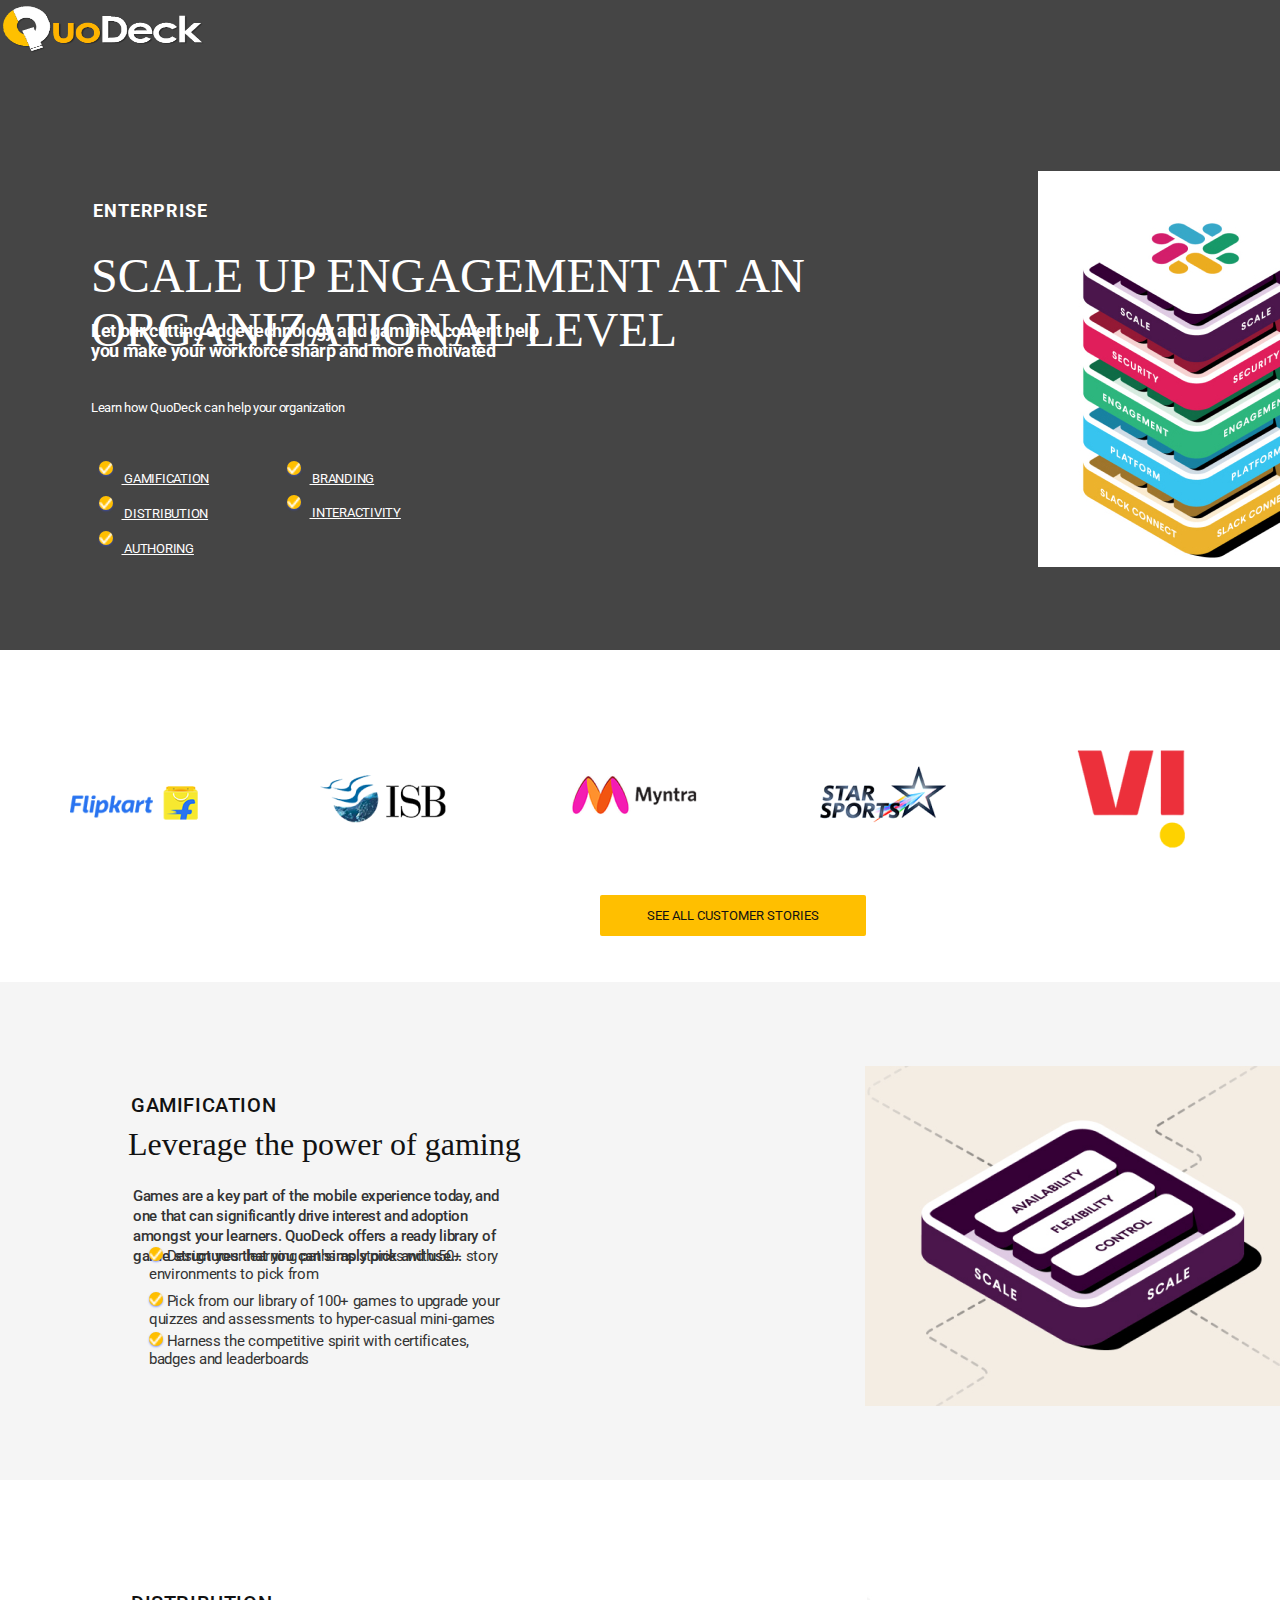
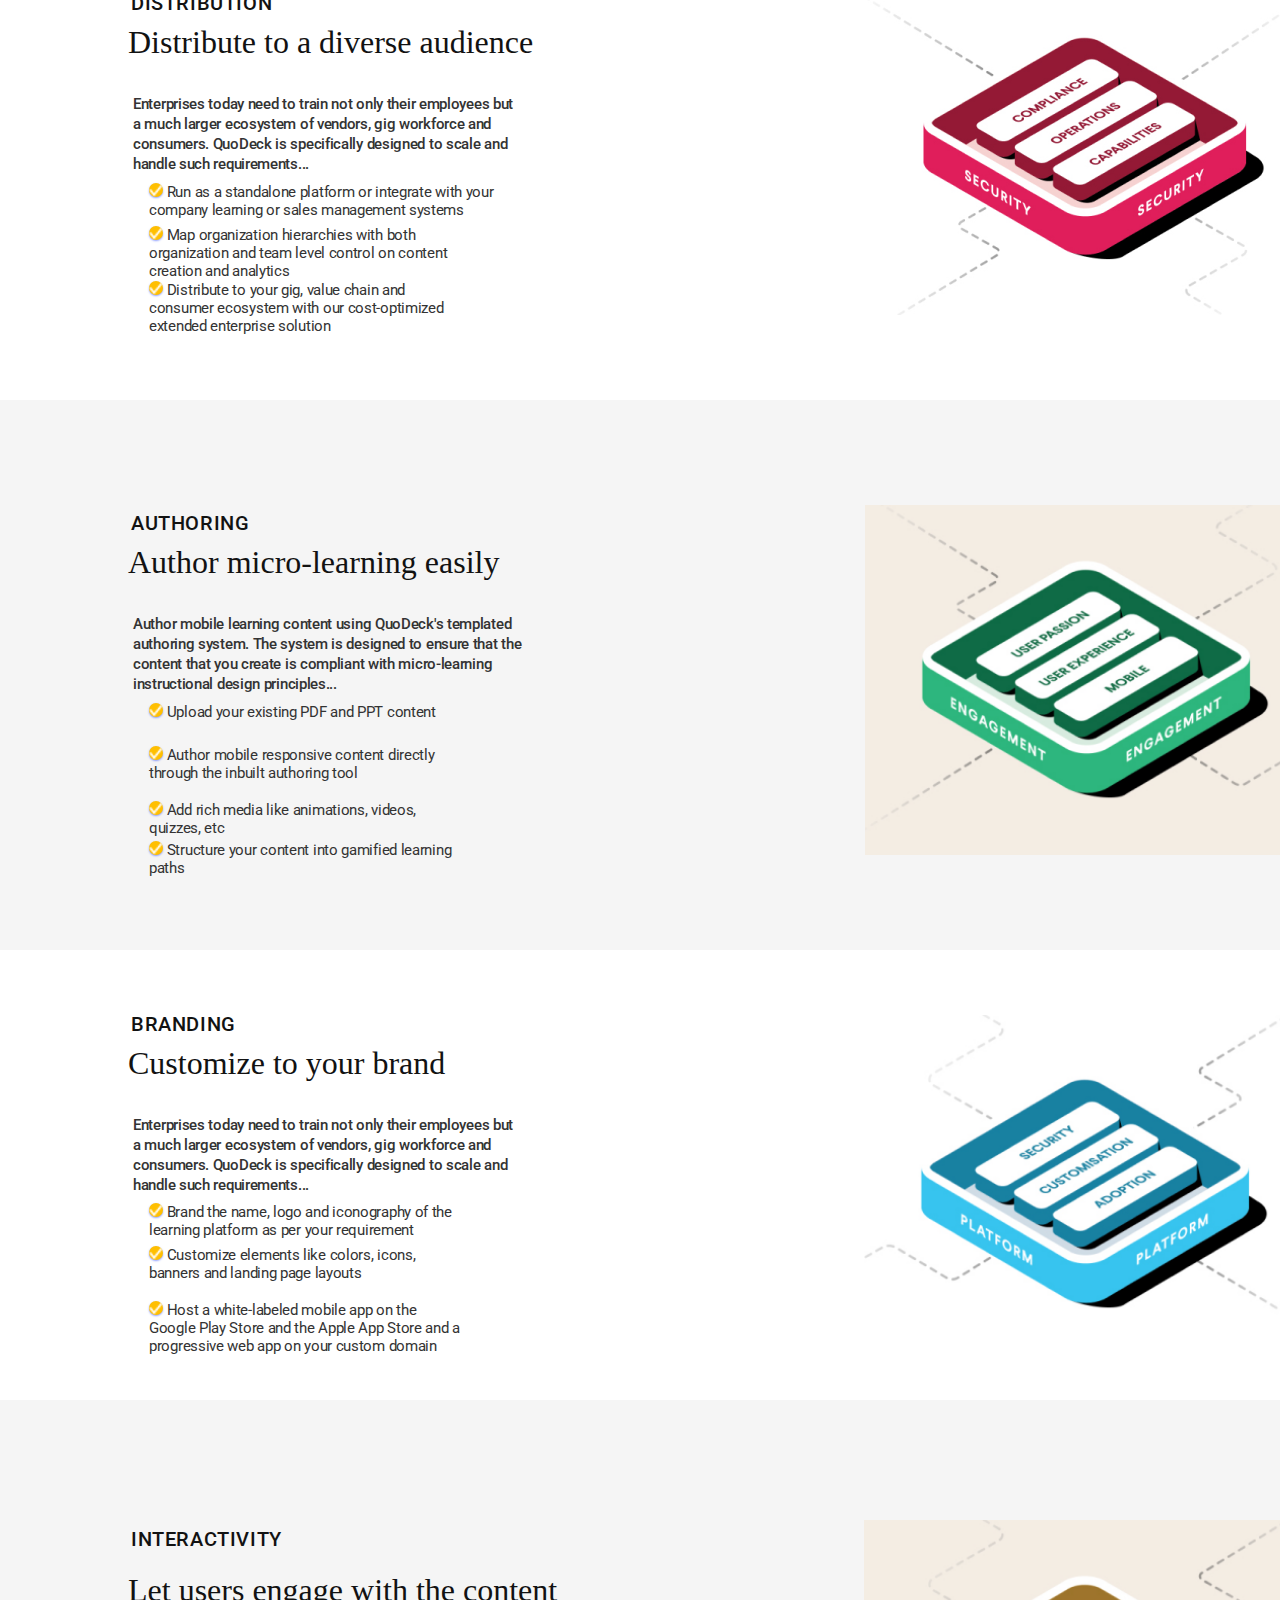
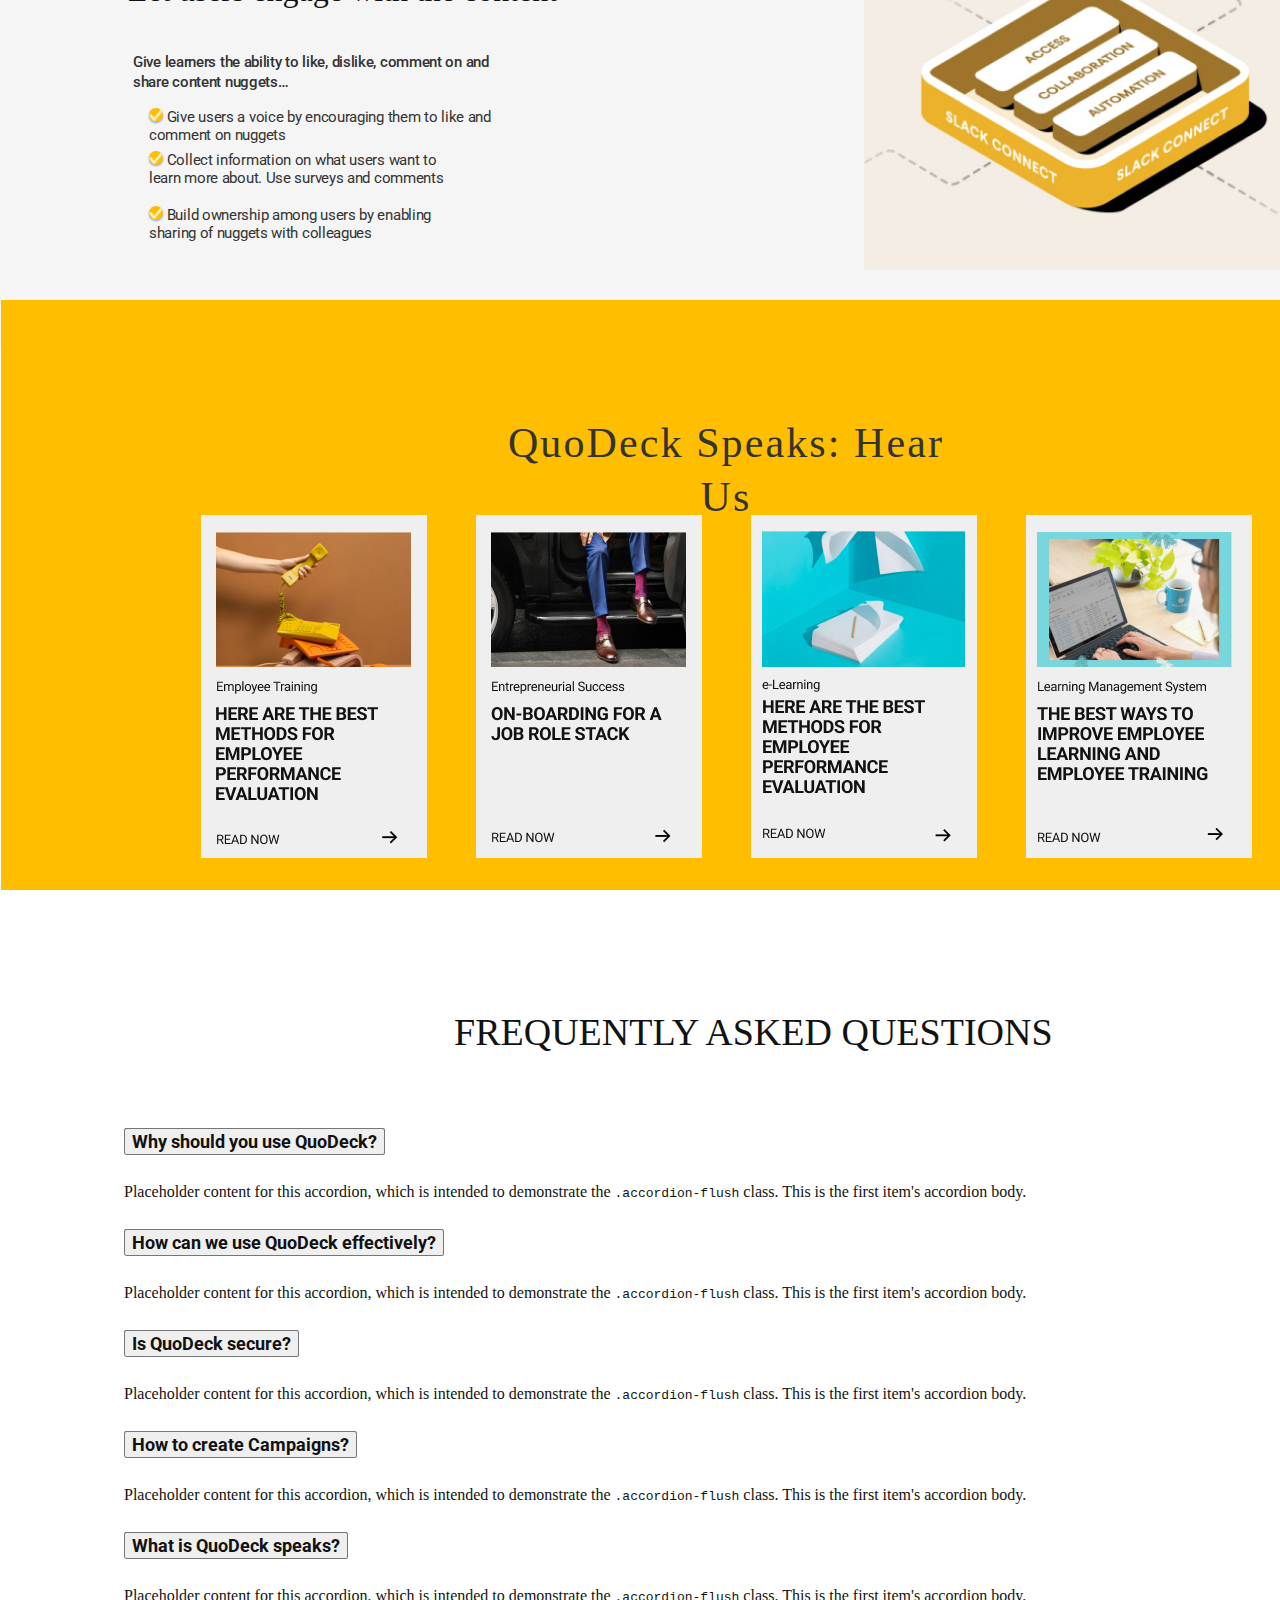
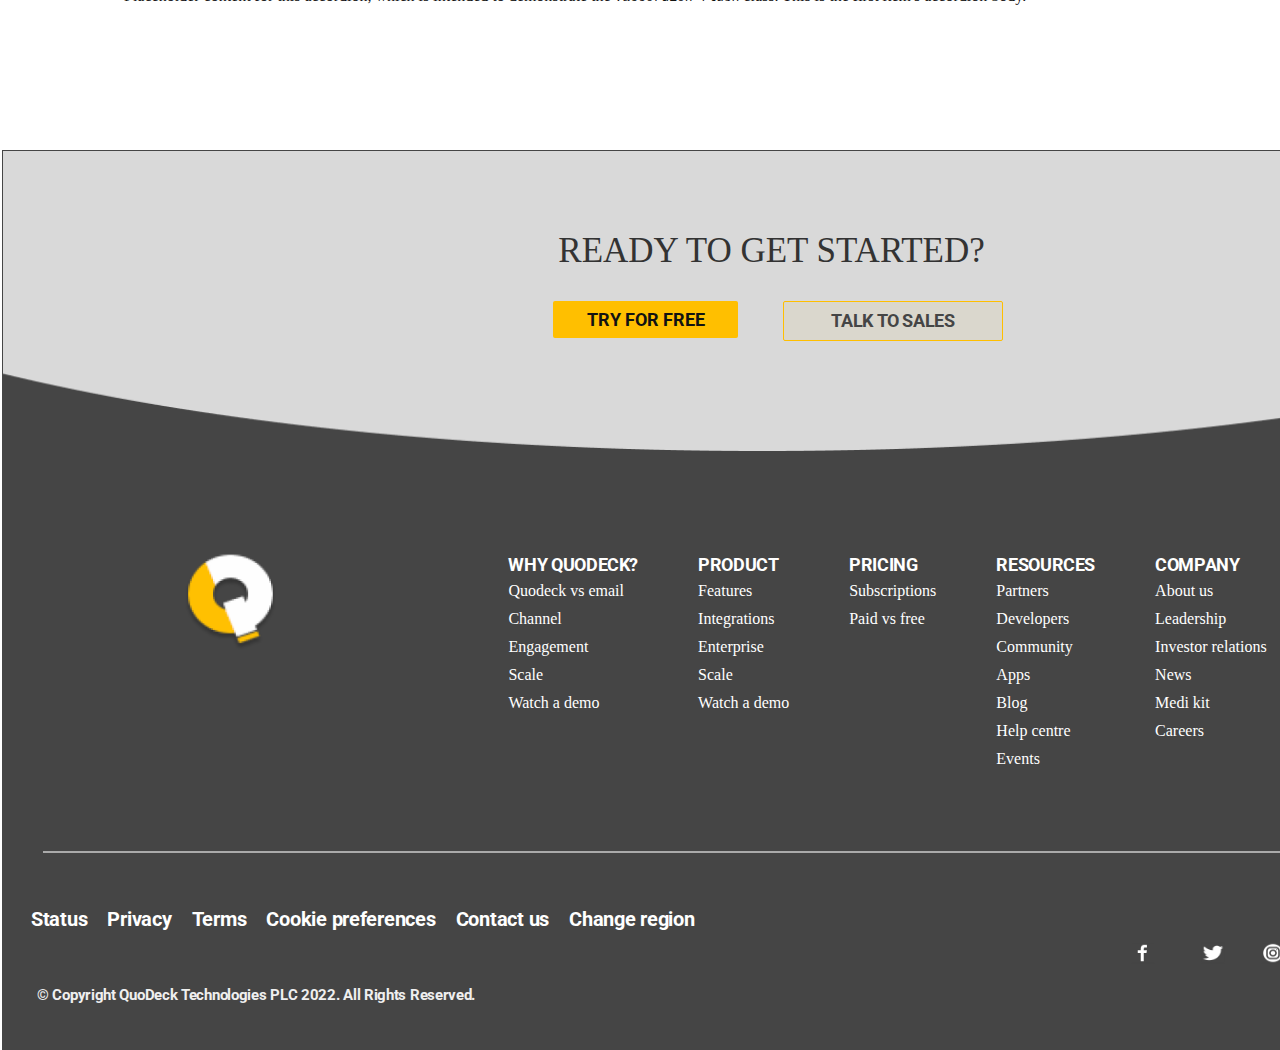
<file: Enterprise/enterprise.html>
<!DOCTYPE html>
<html lang="en">
  <head>
    <meta charset="UTF-8" />
    <meta http-equiv="X-UA-Compatible" content="IE=edge" />
    <meta name="viewport" content="width=device-width, initial-scale=1.0" />
    <link rel="stylesheet" href="https://cdnjs.cloudflare.com/ajax/libs/font-awesome/5.15.3/css/all.min.css"/>
    <script
      src="https://cdn.jsdelivr.net/npm/@popperjs/core@2.9.2/dist/umd/popper.min.js"
      integrity="sha384-IQsoLXl5PILFhosVNubq5LC7Qb9DXgDA9i+tQ8Zj3iwWAwPtgFTxbJ8NT4GN1R8p"
      crossorigin="anonymous"></script>
   <script
      src="https://cdn.jsdelivr.net/npm/bootstrap@5.0.2/dist/js/bootstrap.min.js"
      integrity="sha384-cVKIPhGWiC2Al4u+LWgxfKTRIcfu0JTxR+EQDz/bgldoEyl4H0zUF0QKbrJ0EcQF"
      crossorigin="anonymous"></script>
    <link
      href="https://tinyurl.com/2qfnnr2q"
      rel="stylesheet"
      integrity="sha384-gH2yIJqKdNHPEq0n4Mqa/HGKIhSkIHeL5AyhkYV8i59U5AR6csBvApHHNl/vI1Bx"
      crossorigin="anonymous"/>
    <link rel="stylesheet" href="enterprise.css" />
    <title> Enterprise </title>
  </head>
  <body>
                                   <!--- div-1 --->
    <div class="container-fluid">
      <nav class="navbar navbar-expand-lg text-center">
        <div class="collapse navbar-collapse text-center" id="navbarSupportedContent">
          <a href="../index.html"><img src="../Enterprise/Images/quodeck.png" alt="#" class="quodeck mx-lg-5 mt-lg-2" /></a>
          
          <ul class="navbar-nav mx-lg-5 mb-2 mb-lg-0 align-items-center">
          <button
          class="navbar-toggler bg-white"
          type="button"
          data-bs-toggle="collapse"
          data-bs-target="#navbarSupportedContent"
          aria-controls="navbarSupportedContent"
          aria-expanded="false"
          aria-label="Toggle navigation">
          <span class="navbar-toggler-icon"></span>
          </button>
            <li class="nav-item dropdown">
              <a class="nav-link dropdown-toggle text-white"
                href="#"
                id="anvbarDropdown"
                role="button"
                data-bs-toggle="dropdown"
                aria-expanded="false">
                Products
              </a>
              <ul class="dropdown-menu" aria-labelledby="navbarDropdown" style="color: aqua">
                <li><a class="dropdown-item" href="../product demo/product.html"> Product demo </a></li>
                <li>
                  <a class="dropdown-item" href="../Knowledge.html"> Knowledge base </a>
                </li>
                <li>
                  <a class="dropdown-item" href="../Product-Feature/productfeature.html"> Product Features </a>
                </li>
              </ul>
            </li>
        <li class="nav-item">
          <a class="nav-link text-white" href="../Aboutus/aboutus.html"> About Us </a>
        </li>
        <li class="nav-item">
          <a class="nav-link text-white" href="../Enterprise/enterprise.html"> Enterprise </a>
        </li>
        <li class="nav-item dropdown">
          <a
            class="nav-link dropdown-toggle text-white"
            href="#"
            id="anvbarDropdown"
            role="button"
            data-bs-toggle="dropdown"
            aria-expanded="false"
          >
            Resources
          </a>
          <ul class="dropdown-menu" aria-labelledby="navbarDropdown" style="color: aqua">
            <li><a class="dropdown-item" href="../ice/ice.html">ICE Resources</a></li>
            <li>
              <a class="dropdown-item" href="../resogallery.html"> Resource Gallery </a>
            </li>
            <li>
              <a class="dropdown-item" href="../Assessment_Feature.html"> Assessment Features </a>
            </li>
          </ul>
        </li>
        <li class="nav-item">
          <a class="nav-link text-white" href="../pricing/pricing.html">Pricing</a>
        </li>
      </ul>
        <li class="nav-item m-2 mx-lg-5">
           <button class="button">TALK TO SALES</button>
         </li>
         <li class="nav-item m-2 mx-lg-5">
            <button class="button1">GET STARTED-IT'S FREE</button>
         </li>
        </div>
      </nav>
      <h4>ENTERPRISE</h4>
      <p>SCALE UP ENGAGEMENT AT AN ORGANIZATIONAL LEVEL</p>
      <p1>
        Let our cutting edge technology and gamified content help you make your
        workforce sharp and more motivated
      </p1>
      <p2> Learn how QuoDeck can help your organization </p2>
      <div class="contents">
        <ul>
          <li class="gami"> <img src="../Enterprise/Images/Path.png" alt="#" /> GAMIFICATION </li>
          <li class="dist"> <img src="../Enterprise/Images/Path.png" alt="#" /> DISTRIBUTION </li>
          <li class="auth"> <img src="../Enterprise/Images/Path.png" alt="#" /> AUTHORING </li>
          <li class="brand"> <img src="../Enterprise/Images/Path.png" alt="#" /> BRANDING </li>
          <li class="int"> <img src="../Enterprise/Images/Path.png" alt="#" /> INTERACTIVITY </li>
        </ul>
      </div>
      <button class="button3">CONTACT SALES</button>
      <img src="../Enterprise/Images/enterprise-hero 1.jpg" alt="#" class="enterprise-logo" />
    </div>

                                   <!--- div-2 --->
    <div class="container1">
      <div class="brands">
        <img src="../Enterprise/Images/flipkart.png" alt="#" class="flipkart" />
        <img src="../Enterprise/Images/isb.png" alt="#" class="isb" />
        <img src="../Enterprise/Images/myntra.png" alt="#" class="myntra" />
        <img src="../Enterprise/Images/starsports.png" alt="#" class="starsports" />
        <img src="../Enterprise/Images/vi.png" alt="#" class="vi" />
        <img src="../Enterprise/Images/unilever.png" alt="#" class="unilever" />
      </div>
      <button class="customers">SEE ALL CUSTOMER STORIES</button>
    </div>

                             <!--- div-3 --->
    <div class="Gamification">
      <div class="content-1">
        <h4>GAMIFICATION</h4>
        <p>
          Leverage the power of gaming
          <span>
            Games are a key part of the mobile experience today, and one that
            can significantly drive interest and adoption amongst your learners.
            QuoDeck offers a ready library of game structures that you can
            simply pick and use...
          </span>
        </p>
        <ul>
          <li class="li-1">
            <img src="../Enterprise/Images/Path.png" alt="#" />
            Design your learning paths as stories with 50+ story environments to
            pick from
          </li>
          <li class="li-2">
            <img src="../Enterprise/Images/Path.png" alt="#" />
            Pick from our library of 100+ games to upgrade your quizzes and
            assessments to hyper-casual mini-games
          </li>
          <li class="li-3">
            <img src="../Enterprise/Images/Path.png" alt="#" />
            Harness the competitive spirit with certificates, badges and
            leaderboards
          </li>
        </ul>
        <img src="../Enterprise/Images/scale 1.png" alt="#" class="scale" />
      </div>
    </div>

                                <!--- div-4 --->
<div class="Distribution">
      <div class="content-2">
        <h4>DISTRIBUTION</h4>
        <p>
          Distribute to a diverse audience
          <span>
            Enterprises today need to train not only their employees but a much
            larger ecosystem of vendors, gig workforce and consumers. QuoDeck is
            specifically designed to scale and handle such requirements...
          </span>
        </p>
        <ul>
          <li class="li-1">
            <img src="../Enterprise/Images/Path.png" alt="#" />
           Run as a standalone platform or integrate with your company learning or sales management systems
          </li>
          <li class="li-2">
            <img src="../Enterprise/Images/Path.png" alt="#" />
            Map organization hierarchies with both organization and team level control on content creation and analytics
          </li>
          <li class="li-3">
            <img src="../Enterprise/Images/Path.png" alt="#" />
            Distribute to your gig, value chain and consumer ecosystem with our cost-optimized extended enterprise solution
          </li>
        </ul>
        <img src="../Enterprise/Images/security 1.png" alt="#" class="security" />
      </div>
    </div>

                                  <!--- div-5 --->
    <div class="Authoring">
      <div class="content-3">
        <h4>AUTHORING</h4>
        <p>
          Author micro-learning easily
          <span>
            Author mobile learning content using QuoDeck's templated authoring system. 
            The system is designed to ensure that the content that you create is compliant
            with micro-learning instructional design principles...
          </span>
        </p>
        <ul>
          <li class="li-1">
            <img src="../Enterprise/Images/Path.png" alt="#" />
            Upload your existing PDF and PPT content
          </li>
          <li class="li-2">
            <img src="../Enterprise/Images/Path.png" alt="#" />
            Author mobile responsive content directly through the inbuilt authoring tool
          </li>
          <li class="li-3">
            <img src="../Enterprise/Images/Path.png" alt="#" />
            Add rich media like animations, videos, quizzes, etc
          </li>
          <li class="li-4">
            <img src="../Enterprise/Images/Path.png" alt="#" />
            Structure your content into gamified learning paths
          </li>
        </ul>
        <img src="../Enterprise/Images/engagement 1.png" alt="#" class="engagement" />
      </div>
    </div>

                                    <!--- div-6 --->
<div class="Branding">
  <div class="content-4">
    <h4>BRANDING</h4>
    <p>
      Customize to your brand
      <span>
        Enterprises today need to train not only their employees but a much larger ecosystem of vendors, 
        gig workforce and consumers. QuoDeck is specifically designed to scale and handle such requirements...
      </span>
    </p>
    <ul>
      <li class="li-1">
        <img src="../Enterprise/Images/Path.png" alt="#" />
        Brand the name, logo and iconography of the learning platform as per your requirement
      </li>
      <li class="li-2">
        <img src="../Enterprise/Images/Path.png" alt="#" />
        Customize elements like colors, icons, banners and landing page layouts
      </li>
      <li class="li-3">
        <img src="../Enterprise/Images/Path.png" alt="#" />
        Host a white-labeled mobile app on the Google Play Store and the Apple App Store and a progressive web app on your custom domain
      </li>
    </ul>
    <img src="../Enterprise/Images/platform 1.png" alt="#" class="platform" />
  </div>
</div>

                                      <!--- div-7 --->
<div class="Interactivity">
  <div class="content-5">
    <h4>INTERACTIVITY</h4>
    <p>
      Let users engage with the content
      <span>
        Give learners the ability to like, dislike, comment on and share content nuggets…
      </span>
    </p>
    <ul>
      <li class="li-1">
        <img src="../Enterprise/Images/Path.png" alt="#" />
        Give users a voice by encouraging them to like and comment on nuggets
      </li>
      <li class="li-2">
        <img src="../Enterprise/Images/Path.png" alt="#" />
        Collect information on what users want to learn more about. Use surveys and comments
      </li>
      <li class="li-3">
        <img src="../Enterprise/Images/Path.png" alt="#" />
        Build ownership among users by enabling sharing of nuggets with colleagues
      </li>
    </ul>
    <img src="../Enterprise/Images/slack-connect 1.png" alt="#" class="slack-connect" />
  </div>
</div>

                                <!--- div-8 --->
<div class="cards">
  <div class="content-6">
    <h4> QuoDeck Speaks: Hear Us </h4>
    <div class="cards-overlay">
      <img src="../Enterprise/Images/card-1.png" class="card-1" alt="#">
      <img src="../Enterprise/Images/card-2.png" class="card-2" alt="#">
      <img src="../Enterprise/Images/card-3.png" class="card-3" alt="#">
      <img src="../Enterprise/Images/card-4.png" class="card-4" alt="#">
    </div>
  </div>
</div>

                                <!--- div-9 --->
 <div class="faq">
     <h1 class="header"> Frequently asked questions </h1>
  <div class="accordion accordion-flush" id="accordionFlushExample">
  <div class="accordion-item">
    <h2 class="accordion-header" id="flush-headingOne">
      <button class="accordion-button collapsed" type="button" data-bs-toggle="collapse" data-bs-target="#flush-collapseOne" aria-expanded="false" aria-controls="flush-collapseOne">
        Why should you use QuoDeck?
      </button>
    </h2>
    <div id="flush-collapseOne" class="accordion-collapse collapse" aria-labelledby="flush-headingOne" data-bs-parent="#accordionFlushExample">
      <div class="accordion-body">Placeholder content for this accordion, which is intended to demonstrate the <code>.accordion-flush</code> class. This is the first item's accordion body.</div>
    </div>
  </div>
  <div class="accordion-item">
    <h2 class="accordion-header" id="flush-headingTwo">
      <button class="accordion-button collapsed" type="button" data-bs-toggle="collapse" data-bs-target="#flush-collapseTwo" aria-expanded="false" aria-controls="flush-collapseTwo">
        How can we use QuoDeck effectively?
      </button>
    </h2>
    <div id="flush-collapseTwo" class="accordion-collapse collapse" aria-labelledby="flush-headingTwo" data-bs-parent="#accordionFlushExample">
      <div class="accordion-body">Placeholder content for this accordion, which is intended to demonstrate the <code>.accordion-flush</code> class. This is the first item's accordion body.</div>
    </div>
  </div>
  <div class="accordion-item">
    <h2 class="accordion-header" id="flush-headingTwo">
      <button class="accordion-button collapsed" type="button" data-bs-toggle="collapse" data-bs-target="#flush-collapseThree" aria-expanded="false" aria-controls="flush-collapseTwo">
        Is QuoDeck secure? 
      </button>
    </h2>
    <div id="flush-collapseThree" class="accordion-collapse collapse" aria-labelledby="flush-headingThree" data-bs-parent="#accordionFlushExample">
      <div class="accordion-body">Placeholder content for this accordion, which is intended to demonstrate the <code>.accordion-flush</code> class. This is the first item's accordion body.</div>
    </div>
  </div>
  <div class="accordion-item">
    <h2 class="accordion-header" id="flush-headingfour">
      <button class="accordion-button collapsed" type="button" data-bs-toggle="collapse" data-bs-target="#flush-collapseFour" aria-expanded="false" aria-controls="flush-collapsefour">
        How to create Campaigns? 
      </button>
    </h2>
    <div id="flush-collapseFour" class="accordion-collapse collapse" aria-labelledby="flush-headingFour" data-bs-parent="#accordionFlushExample">
      <div class="accordion-body">Placeholder content for this accordion, which is intended to demonstrate the <code>.accordion-flush</code> class. This is the first item's accordion body.</div>
    </div>
  </div>
  <div class="accordion-item">
    <h2 class="accordion-header" id="flush-headingfive">
      <button class="accordion-button collapsed" type="button" data-bs-toggle="collapse" data-bs-target="#flush-collapseFive" aria-expanded="false" aria-controls="flush-collapsefive">
        What is QuoDeck speaks? 
      </button>
    </h2>
    <div id="flush-collapseFive" class="accordion-collapse collapse" aria-labelledby="flush-headingFive" data-bs-parent="#accordionFlushExample">
      <div class="accordion-body">Placeholder content for this accordion, which is intended to demonstrate the <code>.accordion-flush</code> class. This is the first item's accordion body.</div>
    </div>
  </div>
  <div class="accordion accordion-flush"></div>
</div>
</div>

                                      <!--- div-10 --->

<div  class="footer">
  <div class="ellipse">
    <img class="semi" src="../Enterprise/Images/Ellipse 26.png" alt="#">
    <h1> Ready to get Started? </h1>
    <button class="btn1"> TRY FOR FREE </button>
    <button class="btn2"> TALK TO SALES </button>
</div>
 <img src="../Enterprise/Images/shortlogo.png" class="logo" alt="#"/>
<div class="footer1">
  <ul>
    <li class="list-header">WHY QUODECK?</li>
    <li>Quodeck vs email</li>
    <li>Channel</li>
    <li>Engagement</li>
    <li>Scale</li>
    <li>Watch a demo</li>
  </ul>
  <ul>
    <li class="list-header">PRODUCT</li>
    <li>Features</li>
    <li>Integrations</li>
    <li>Enterprise</li>
    <li>Scale</li>
    <li>Watch a demo</li>
  </ul>
  <ul>
    <li class="list-header">PRICING</li>
    <li>Subscriptions</li>
    <li>Paid vs free</li>
  </ul>
  <ul>
    <li class="list-header">RESOURCES</li>
    <li>Partners</li>
    <li>Developers</li>
    <li>Community</li>
    <li>Apps</li>
    <li>Blog</li>
    <li>Help centre</li>
    <li>Events</li>
  </ul>
  <ul>
    <li class="list-header">COMPANY</li>
    <li>About us</li>
    <li>Leadership</li>
    <li>Investor relations</li>
    <li>News</li>
    <li>Medi kit</li>
    <li>Careers</li>
  </ul>
  </div>
  <img src="../Enterprise/Images/Vector 18.png" alt="#" class="vector">
  <div class="footer2">
    <li class="footer-content">Status</li>
    <li class="footer-content">Privacy</li>
    <li class="footer-content">Terms</li>
    <li class="footer-content">Cookie preferences</li>
    <li class="footer-content">Contact us</li>
    <li class="footer-content">Change region</li>
  <p>
    © Copyright QuoDeck Technologies PLC 2022. All Rights Reserved.
  </p>
  <div class="icons">
    <img src="../Enterprise/Images/Facebook.png" class="facebook" alt="#" />
    <img src="../Enterprise/Images/Twitter.png" class="twitter" alt="#"/>
    <img src="../Enterprise/Images/Instagram.png" class="instagram" alt="#"/>
    <img src="../Enterprise/Images/YouTube.png" class="youtube" alt="#"/>
    <img src="../Enterprise/Images/LinkedIn.png" class="linkedin" alt="#"/>
  </div>
 </div>
</div>

</body>
</html>
</file>
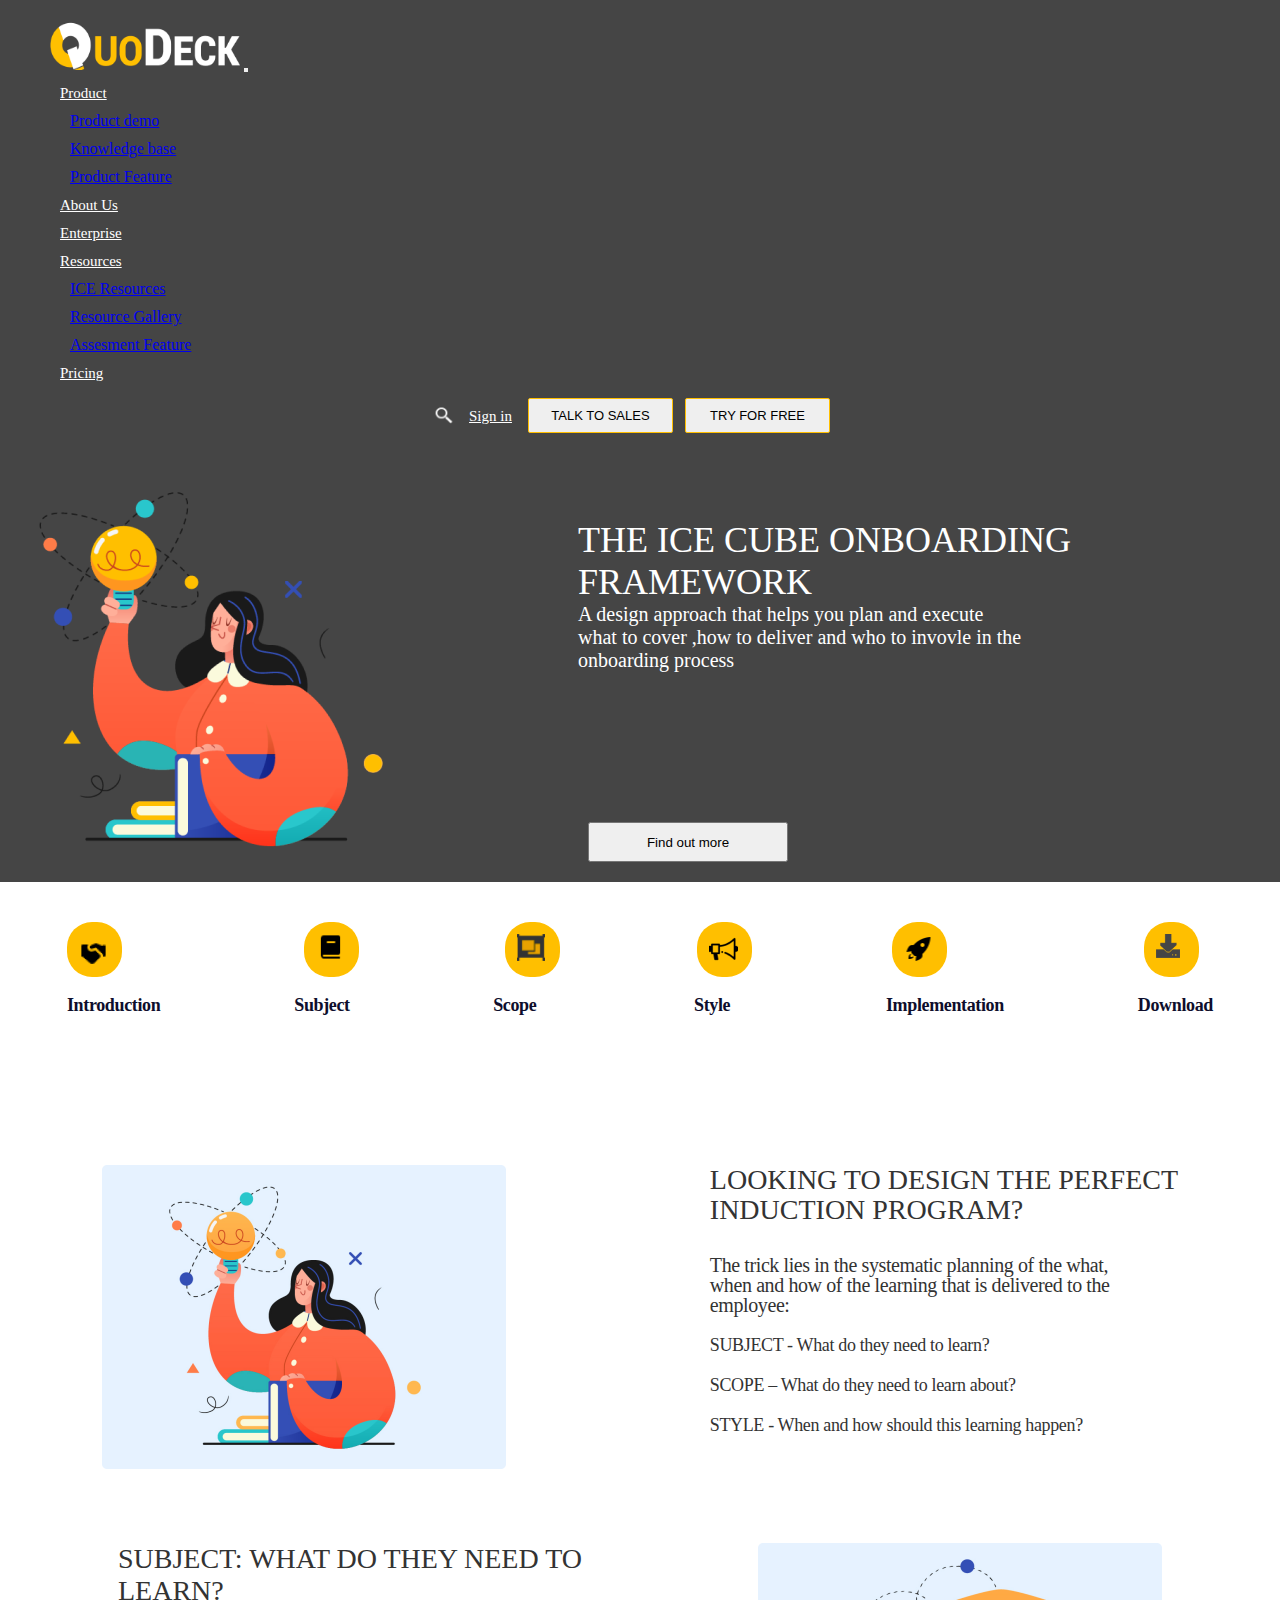
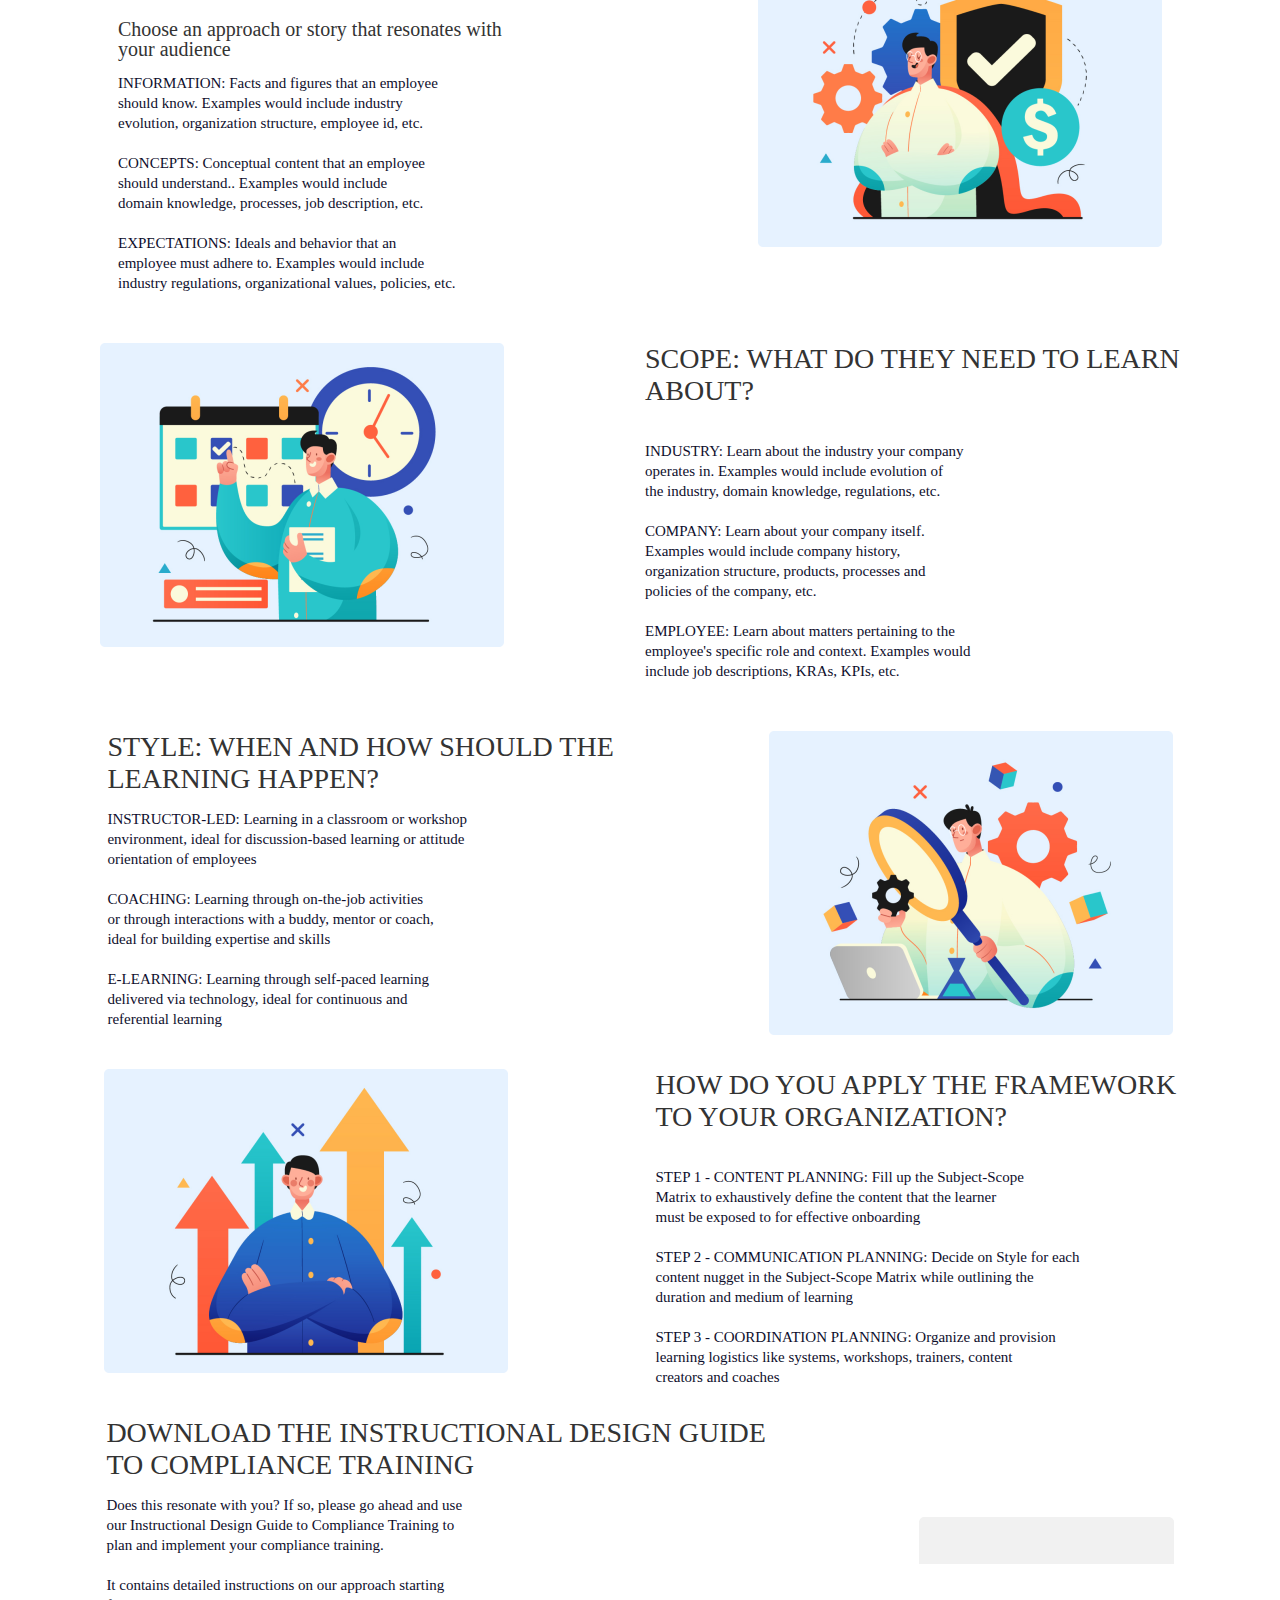
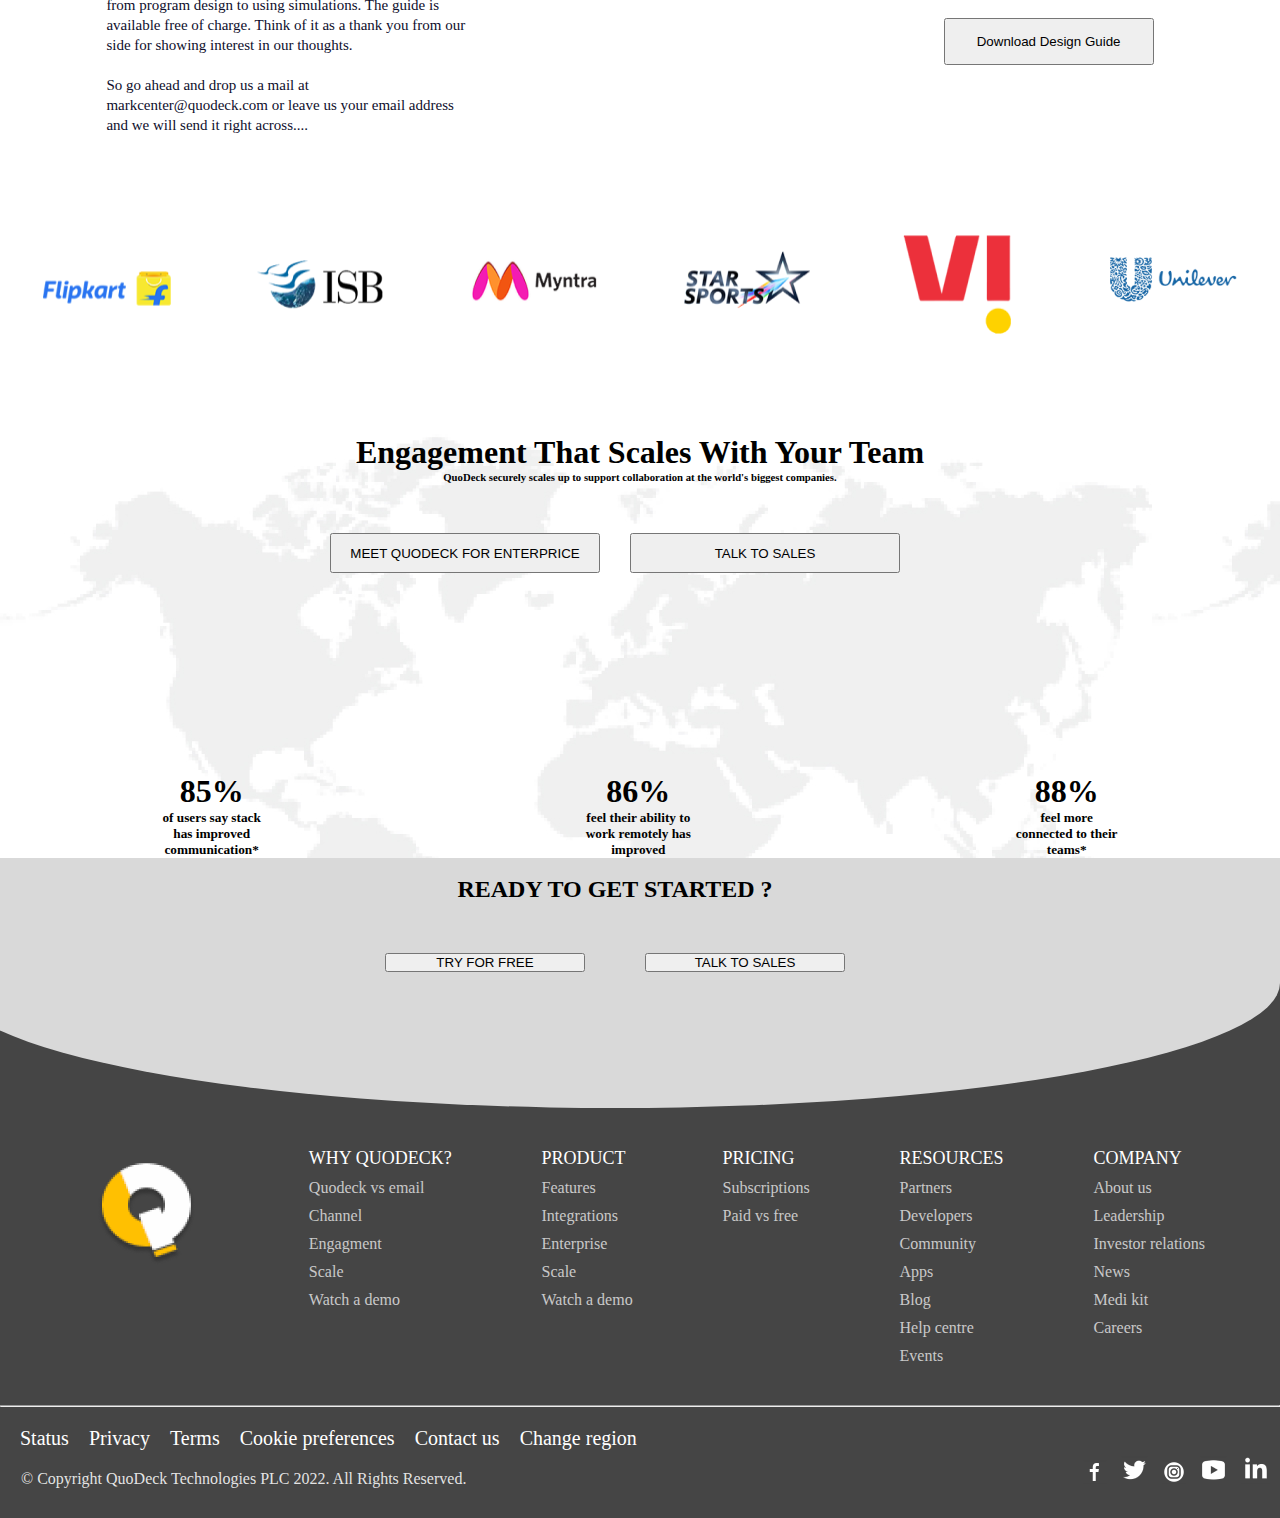
<file: ice/ice.html>
<!DOCTYPE html>
<html lang="en">
  <head>
    <!-- Required meta tags -->
    <meta charset="utf-8" />
    <meta
      name="viewport"
      content="width=device-width,
    initial-scale=1, shrink-to-fit=no"
    />

    <!-- Bootstrap CSS -->
    <link
      href="https://cdn.jsdelivr.net/npm/bootstrap@5.2.0/dist/css/bootstrap.min.css"
      rel="stylesheet"
      integrity="sha384-gH2yIJqKdNHPEq0n4Mqa/HGKIhSkIHeL5AyhkYV8i59U5AR6csBvApHHNl/vI1Bx"
      crossorigin="anonymous"
    />
    <script
      src="https://cdn.jsdelivr.net/npm/bootstrap@5.2.0/dist/js/bootstrap.bundle.min.js"
      integrity="sha384-A3rJD856KowSb7dwlZdYEkO39Gagi7vIsF0jrRAoQmDKKtQBHUuLZ9AsSv4jD4Xa"
      crossorigin="anonymous"
    ></script>

    <title>Resource ICE Cube</title>
    <link rel="stylesheet" href="ice.css" />
  </head>

  <body>
    <div style="background-color: #454545; padding-bottom: 20px">
      <div>
        <nav class="navbar navbar-expand-lg">
          <div class="container-fluid" style="padding-left: 50px; padding-right: 50px; padding-top: 20px;">
            <a class="navbar-brand" href="../index.html"
              ><img
                src="./image/quodeck-full-logo-inverted.png"
                style="height: 50px; width: 190px"
            /></a>
            <button
              class="navbar-toggler"
              type="button"
              data-bs-toggle="collapse"
              data-bs-target="#navbarSupportedContent"
              aria-controls="navbarSupportedContent"
              aria-expanded="false"
              aria-label="Toggle navigation"
            >
              <span class="navbar-toggler-icon"></span>
            </button>
            <div class="collapse navbar-collapse" id="navbarSupportedContent">
              <ul class="navbar-nav me-auto mb-2 mb-lg-0">
                <li class="nav-item dropdown">
                  <a
                    class="nav-link dropdown-toggle"
                    href="#"
                    role="button"
                    data-bs-toggle="dropdown"
                    aria-expanded="false"
                    style="color: #ffffff"
                  >
                    Product
                  </a>
                  <ul class="dropdown-menu">
                    <li>
                      <a
                        class="dropdown-item"
                        href="../product demo/product.html"
                        >Product demo</a
                      >
                    </li>
                    <li>
                      <a class="dropdown-item" href="../Knowledge.html"
                        >Knowledge base</a
                      >
                    </li>
                    <li>
                      <a class="dropdown-item" href="../Product-Feature/productfeature.html"
                        >Product Feature</a
                      >
                    </li>
                  </ul>
                </li>
                <li class="nav-item">
                  <a class="nav-link" href="../Aboutus/aboutus.html">About Us</a>
                </li>
                <li class="nav-item">
                  <a class="nav-link" href="../Enterprise/enterprise.html">Enterprise</a>
                </li>
                <li class="nav-item dropdown">
                  <a
                    class="nav-link dropdown-toggle"
                    href="#"
                    role="button"
                    data-bs-toggle="dropdown"
                    aria-expanded="false"
                  >
                    Resources
                  </a>
                  <ul class="dropdown-menu">
                    <li>
                      <a class="dropdown-item" href="../ice/ice.html"
                        >ICE Resources</a
                      >
                    </li>
                    <li>
                      <a class="dropdown-item" href="../resogallery.html"
                        >Resource Gallery</a
                      >
                    </li>
                    <li>
                      <a class="dropdown-item" href="./Assessment_Feature.html"
                        >Assesment Feature</a
                      >
                    </li>
                  </ul>
                </li>
                <li class="nav-item">
                  <a class="nav-link" href="../pricing/pricing.html">Pricing</a>
                </li>
              </ul>
              <form class="d-flex" role="search">
                <img src="./image/Icon.png" />
                <li class="nav-item" style="list-style: none">
                  <a class="nav-link" href="#">Sign in</a>
                </li>
                <button type="button" class="btn btn-outline-warning btn-sm" style="height:35px; width: 145px;"">
                  TALK TO SALES
                </button>
                <button type="button" class="btn btn-warning btn-sm" style="height:35px; width: 145px;">
                  TRY FOR FREE
                </button>
              </form>
            </div>
          </div>
        </nav>
        <div style="float: left">
          <div
            id="carouselExampleSlidesOnly"
            class="carousel slide game3"
            data-bs-ride="carousel"
            style="margin-top: 50px; margin-right: 50px"
          >
            <div class="inner">
              <div class="item active" style="margin-left: 10px;">
                <img src="./image/banner.png" class="d-block" alt="..." />
              </div>
            </div>
          </div>
        </div>
        <div
          style="display: flex; justify-content: space-between"
          class="nav-content-data"
        >
          <div
            style="color: #ffffff; margin-top: 80px;"
            class="nav-content-data1"
          >
            <p
              style="margin-left: 110px; font-size: 36px; font-family: Oswald Regular "
              class="nav-content-data-p1"
            >
              THE ICE CUBE ONBOARDING<br />
              FRAMEWORK <br>
              <p class="nav-content-data-p2" style="margin-left: 110px; margin-top: 0px; margin-bottom: 150px; font-size: 20px; font-family: Oswald Regular ">
              A design approach that helps you plan and execute <br>
              what to cover ,how to deliver and who to invovle in the <br>
              onboarding process <br>
              </p>

            </p>
            <p style="margin-top: 30px">
              <button
                type="button"
                class="btn btn-outline-warning btn-sm"
                style="margin-left: 120px; width: 200px; height: 40px"
              >
                Find out more</button
              >&nbsp;&nbsp;
            </p>
          </div>
        </div>
        </div>
      </div>
    </div>

    <div style="margin-top: 40px">
      <p
        style="
          font-family: 'Roboto';
          font-style: normal;
          font-weight: 700;
          font-size: 32px;
          line-height: 27px;
          /* identical to box height, or 84% */

          letter-spacing: -0.02em;

          color: #0e0e2c;

          text-align: center;
        "
      >
      </p>
      <div
        style="
          display: flex;
          flex-direction: row;
          justify-content: space-around;
          margin-top: 40px;
        "
      >
        <div class="icon-p">
          <div class="circle">
            <img
              src="./image/program 2.png"
              style=" margin-right: 10px; margin-top: 8px; align-items: center"
            />
          </div>
          <p>Introduction</p>
        </div>
        <div class="icon-p">
          <div class="circle" style="margin-left: 10px">
            <img src="./image/file 1.png" />
          </div>
          <p>Subject</p>
        </div>
        <div class="icon-p">
          <div class="circle" style="margin-left: 12px">
            <img src="./image/speaker 1.png" />
          </div>
          <p>Scope</p>
        </div>
        <div class="icon-p">
          <div class="circle" style="margin-left: 3px">
            <img src="./image/rocket 1.png" />
          </div>
          <p>Style</p>
        </div>
        <div class="icon-p">
          <div class="circle" style="margin-left: 6px">
            <img src="./image/rocket 1 (1).png" />
          </div>
          <p>Implementation</p>
        </div>
        <div class="icon-p">
          <div class="circle" style="margin-left: 6px">
            <img src="./image/download.png" />
          </div>
          <p>Download</p>
        </div>
      </div>
    </div>

    <div
      style="margin-top: 150px; display: flex; justify-content: space-around"
      class="middle-content1"
    >
      <div>
        <img src="./image/woman.png" style="height: 304px; width: 404px"/>
      </div>
      <div class="nav-image">
        <h1
          style="
            font-family: 'Oswald Regular';
            font-style: normal;
            font-weight: 400;
            font-size: 28px;
            line-height: 30px;
            /* or 107% */

            text-transform: uppercase;

            /* Grey/DarkNight */

            color: #333333;
          "
        >
        Looking to design the perfect <br>
        induction program?
        </h1>
        <div style="font-size: 20px; margin-top: 30px " class="side-text">
          The trick lies in the systematic planning of the what, <br>
          when and how of the learning that is delivered to the <br>
          employee: <br>

          <div style="margin-top: 20px">
            <div class="side-text">
              SUBJECT - What do they need to learn? <br>
            </div>
            <div style="margin-top: 20px" class="side-text">
              SCOPE – What do they need to learn about? <br>
            </div>
            <div style="margin-top: 20px" class="side-text">
              STYLE - When and how should this learning happen?
            </div>
          </div>
        </div>
      </div>
    </div>

    <div style="margin-top: 70px">
      <div
        style="display: flex; justify-content: space-around; margin: 30px"
        class="main-side-header"
      >
        <div>
          <div class="side-header">
            SUBJECT: What do they need to <br>
            learn?
          </div>
          <div class="side-sub-header">
            Choose an approach or story that resonates with <br>
            your audience​
          </div>
          <div class="side-list" style="margin-top: 30px">
            <p>
              INFORMATION: Facts and figures that an employee <br>
              should know. Examples would include industry <br>
              evolution, organization structure, employee id, etc. <br> <br>

              CONCEPTS: Conceptual content that an employee <br>
              should understand.. Examples would include <br>
              domain knowledge, processes, job description, etc. <br> <br>

              EXPECTATIONS: Ideals and behavior that an <br>
              employee must adhere to. Examples would include <br>
              industry regulations, organizational values, policies, etc. <br> <br>
            </p>
          </div>
        </div>
        <div class="side-header-img">
          <img
            src="./image/man.png"
            style="height: 304px; width: 404px"
          />
        </div>
      </div>
      <div
        style="display: flex; justify-content: space-around; margin: 30px"
        class="main-side-header2"
      >
        <div class="side-header-img">
          <img
            src="./image/clock.png"
            style="height: 304px; width: 404px"
          />
        </div>
        <div>
          <div class="side-header">
            SCOPE: What do they need to learn  <br>
            about? 
          </div>
          <div class="side-list" style="margin-top: 50px">
            <p>
              INDUSTRY: Learn about the industry your company <br>
              operates in. Examples would include evolution of <br>
              the industry, domain knowledge, regulations, etc. <br> <br>

              COMPANY: Learn about your company itself. <br>
              Examples would include company history, <br>
              organization structure, products, processes and <br>
              policies of the company, etc. <br> <br>

              EMPLOYEE: Learn about matters pertaining to the <br>
              employee's specific role and context. Examples would <br>
              include job descriptions, KRAs, KPIs, etc. <br> <br>
            </p>
          </div>
        </div>
      </div>
      <div
        style="display: flex; justify-content: space-around; margin: 30px"
        class="main-side-header"
      >
        <div>
          <div class="side-header">
            STYLE: When and how should the <br>
            learning happen?
          </div>
          <div class="side-list" style="margin-top: 30px">
            <p>
              INSTRUCTOR-LED: Learning in a classroom or workshop <br>
              environment, ideal for discussion-based learning or attitude <br>
              orientation of employees <br> <br>

              COACHING: Learning through on-the-job activities <br>
              or through interactions with a buddy, mentor or coach, <br> 
              ideal for building expertise and skills <br> <br>

              E-LEARNING: Learning through self-paced learning <br>
              delivered via technology, ideal for continuous and <br>
              referential learning <br>
            </p>
          </div>
        </div>
        <div class="side-header-img">
          <img
            src="./image/glass.png"
            style="height: 304px; width: 404px"
          />
        </div>
      </div>
      <div
        style="display: flex; justify-content: space-around; margin: 30px"
        class="main-side-header2"
      >
        <div class="side-header-img">
          <img
            src="./image/upgrade.png"
            style="height: 304px; width: 404px"
          />
        </div>
        <div>
          <div class="side-header">
            How do you apply the framework <br>
            to your organization?
          </div>
          <div class="side-list" style="margin-top: 50px">
            <p>
              STEP 1 - CONTENT PLANNING: Fill up the Subject-Scope <br>
              Matrix to exhaustively define the content that the learner <br>
              must be exposed to for effective onboarding <br> <br>

              STEP 2 - COMMUNICATION PLANNING: Decide on Style for each <br>
              content nugget in the Subject-Scope Matrix while outlining the <br> 
              duration and medium of learning <br> <br>

              STEP 3 - COORDINATION PLANNING: Organize and provision <br>
              learning logistics like systems, workshops, trainers, content <br> 
              creators and coaches <br>
            </p>
          </div>
        </div>
      </div>
      <div
        style="display: flex; justify-content: space-around; margin: 30px"
        class="main-side-header"
      >
        <div>
          <div class="side-header">
            Download the Instructional Design Guide <br>
            to Compliance Training​
          </div>
          <div class="side-list" style="margin-top: 30px">
            <p>
              Does this resonate with you? If so, please go ahead and use <br>
              our Instructional Design Guide to Compliance Training to <br>
              plan and implement your compliance training. <br><br>
              
              It contains detailed instructions on our approach starting <br>
              from program design to using simulations. The guide is <br>
              available free of charge. Think of it as a thank you from our <br> 
              side for showing interest in our thoughts. <br> <br>
              
              So go ahead and drop us a mail at <br>
              markcenter@quodeck.com or leave us your email address <br>
              and we will send it right across....
            </p>
          </div>
        </div>
        <div class="side-header-img">
          <img
            src="./image/ground.png"
            style="margin-top: 100px; height: 47px; width: 255px "
          /> <br>
          <button type="button" class="btn btn-warning" style="margin-left: 25px; margin-top: 50px; height: 47px; width: 210px">Download Design Guide</button>
        </div>
      </div>
      <div style="margin-top: 100px">
        <div class="footer-header">
        </div>
        <div class="sub-footer">
        </div>
        <div
          style="
            margin-top: 10px;
            display: flex;
            flex-direction: row;
            justify-content: space-around;
          "
          class="footer-sub-img"
        >
          <img src="./image/client3.png" />
          <img src="./image/client4.png" />
          <img src="./image/client5.png" />
          <img src="./image/client6.png" />
          <img src="./image/client7.png" />
          <img src="./image/client8.png" />
        </div>
      </div>
      
    </div>

    <div
      style="margin-top: 100px; background-image: url(./image/world-map\ 1.jpg)"
      class="main-middle-section"
    >
      <div class="middle-section">
        <h1 style="text-align: center">
          Engagement That Scales With Your Team
        </h1>
        <h6 style="text-align: center">
          QuoDeck securely scales up to support collaboration at the world's
          biggest companies.
        </h6>
        <div
          class="btnstyle"
          style="display: flex; justify-content: center; margin-top: 50px"
        >
          <button
            type="button"
            class="btn btn-warning"
            style="margin-left: -50px; width: 270px; height: 40px"
          >
            MEET QUODECK FOR ENTERPRICE
          </button>
          <button
            type="button"
            class="btn btn-outline-warning"
            style="color: black; margin-left: 30px; width: 270px; height: 40px"
          >
            TALK TO SALES
          </button>
        </div>
      </div>
      <div
        style="display: flex; justify-content: space-around; margin-top: 200px"
        class="data-histor"
      >
        <div class="data-sub-history">
          <h1 style="text-align: center">85%</h1>
          <h5 style="text-align: center">
            of users say stack<br />has improved<br />communication*
          </h5>
        </div>
        <div class="data-sub-history">
          <h1 style="text-align: center">86%</h1>
          <h5 style="text-align: center">
            feel their ability to<br />work remotely has<br />improved
          </h5>
        </div>
        <div class="data-sub-history">
          <h1 style="text-align: center">88%</h1>
          <h5 style="text-align: center">
            feel more<br />connected to their<br />teams*
          </h5>
        </div>
      </div>
    </div>

    <div class="rectangle">
      <div class="oval">
        <br />
        <h2 style="text-align: center">READY TO GET STARTED ?</h2>
        <div
          class="btnstyle"
          style="
            font-family: roboto;
            display: flex;
            justify-content: center;
            margin-top: 50px;
          "
        >
          <button
            type="button"
            class="btn btn-warning"
            style="width: 200px; margin-right: 30px "
          >
            TRY FOR FREE
          </button>
          <button
            type="button"
            class="btn btn-outline-warning"
            style="width: 200px; color: black; margin-left: 30px"
          >
            TALK TO SALES
          </button>
        </div>
      </div>
      <div
        style="margin: 30px; display: flex; justify-content: space-around"
        class="full-footer-content"
      >
        <div>
          <img src="./image/ShortLogoIcon.png" />
        </div>
        <div>
          <ul>
            <li class="list-header">WHY QUODECK?</li>
            <li>Quodeck vs email</li>
            <li>Channel</li>
            <li>Engagment</li>
            <li>Scale</li>
            <li>Watch a demo</li>
          </ul>
        </div>
        <div>
          <ul>
            <li class="list-header">PRODUCT</li>
            <li>Features</li>
            <li>Integrations</li>
            <li>Enterprise</li>
            <li>Scale</li>
            <li>Watch a demo</li>
          </ul>
        </div>
        <div>
          <ul>
            <li class="list-header">PRICING</li>
            <li>Subscriptions</li>
            <li>Paid vs free</li>
          </ul>
        </div>
        <div>
          <ul>
            <li class="list-header">RESOURCES</li>
            <li>Partners</li>
            <li>Developers</li>
            <li>Community</li>
            <li>Apps</li>
            <li>Blog</li>
            <li>Help centre</li>
            <li>Events</li>
          </ul>
        </div>
        <div>
          <ul>
            <li class="list-header">COMPANY</li>
            <li>About us</li>
            <li>Leadership</li>
            <li>Investor relations</li>
            <li>News</li>
            <li>Medi kit</li>
            <li>Careers</li>
          </ul>
        </div>
      </div>
      <hr style="color: white" />
      <div
        style="
          display: flex;
          flex-direction: row;
          margin: 10px;
          font-family: roboto;
        "
        class="footer-content-main"
      >
        <li class="footer-content">Status</li>
        <li class="footer-content">Privacy</li>
        <li class="footer-content">Terms</li>
        <li class="footer-content">Cookie preferences</li>
        <li class="footer-content">Contact us</li>
        <li class="footer-content">Change region</li>
      </div>
      <div
        style="
          display: flex;
          justify-content: space-between;
          padding-bottom: 30px;
        "
        class="footer-content-main4"
      >
        <div
          style="color: rgba(245, 245, 245, 0.915); margin-left: 21px"
          class="footer-content-main2"
        >
          © Copyright QuoDeck Technologies PLC 2022. All Rights Reserved.
        </div>
        <div class="footer-content-main3">
          <img src="./image/Facebook F.png" class="logo-style" />
          <img src="./image/Twitter.png" class="logo-style" />
          <img src="./image/Instagram Circle.png" class="logo-style" />
          <img src="./image/YouTube.png" class="logo-style" />
          <img src="./image/LinkedIn 2.png" class="logo-style" />
        </div>
      </div>
    </div>
  </body>
</html>
</file>
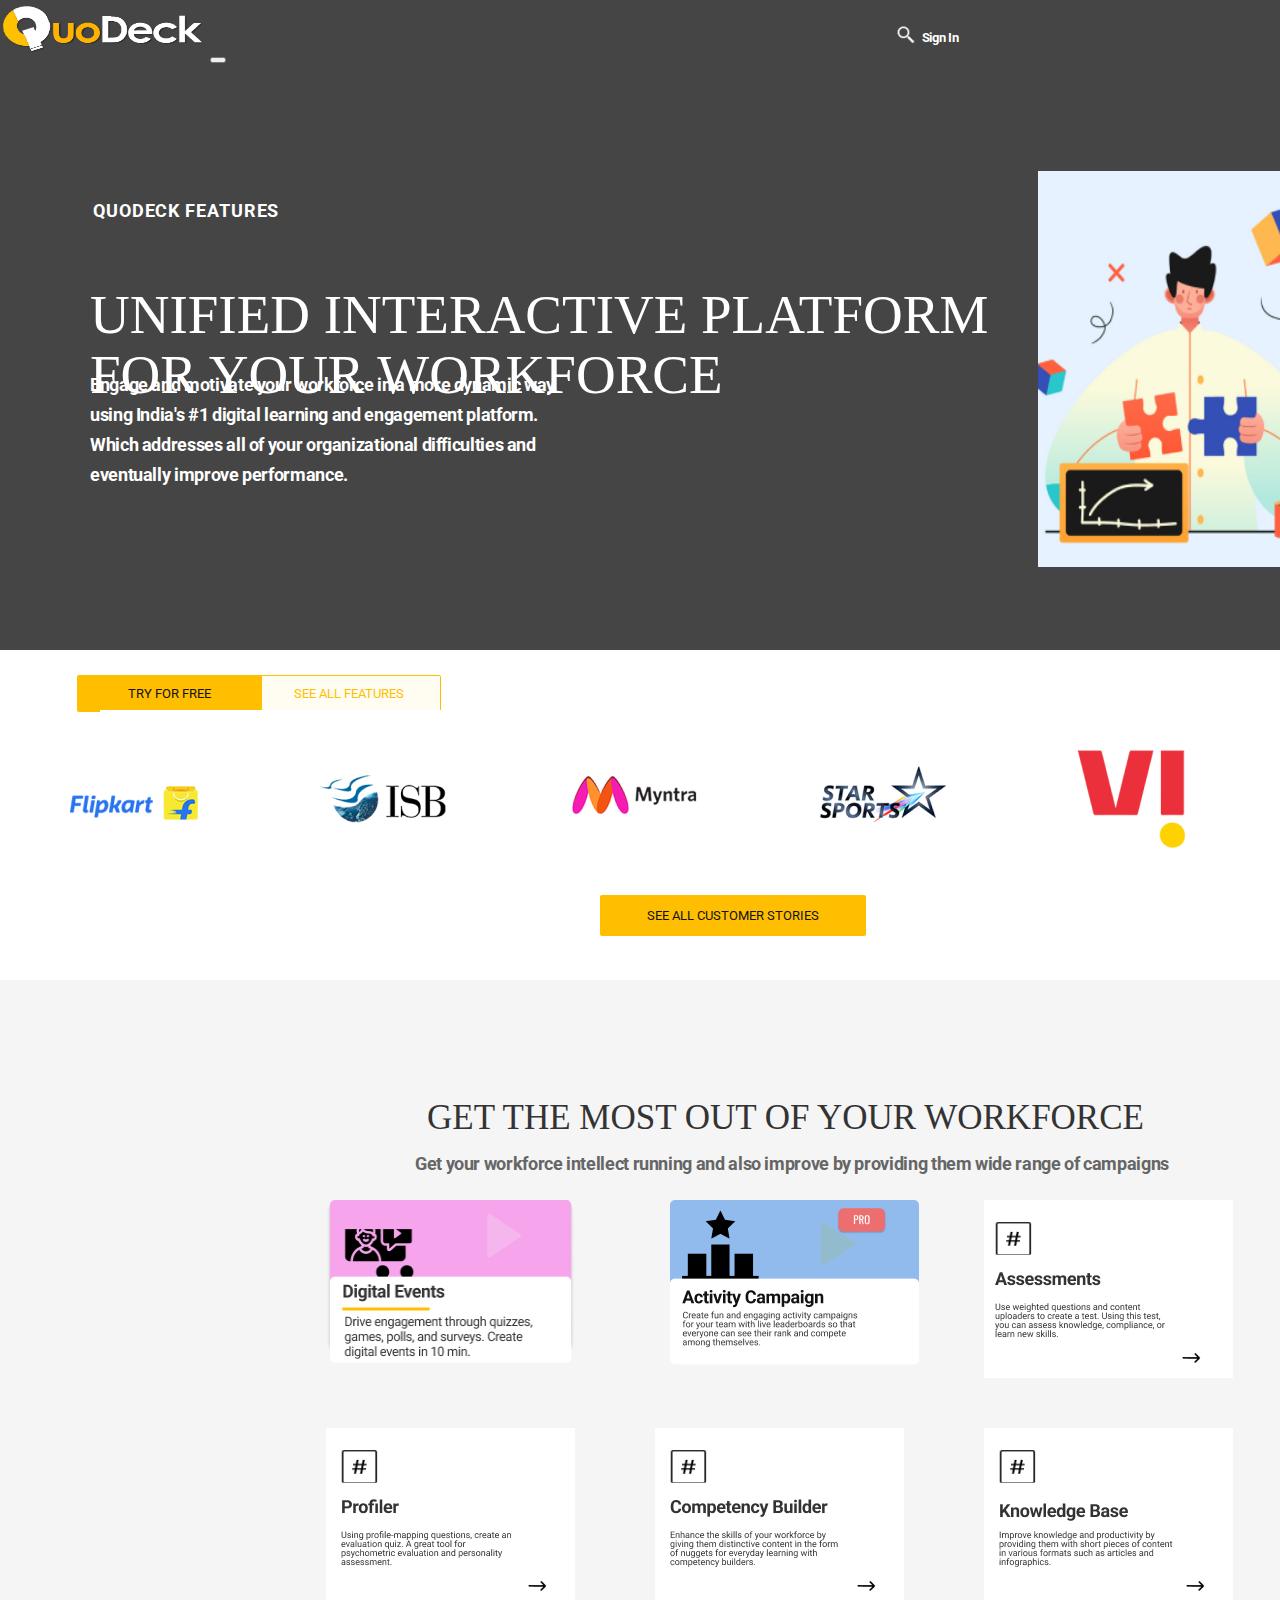
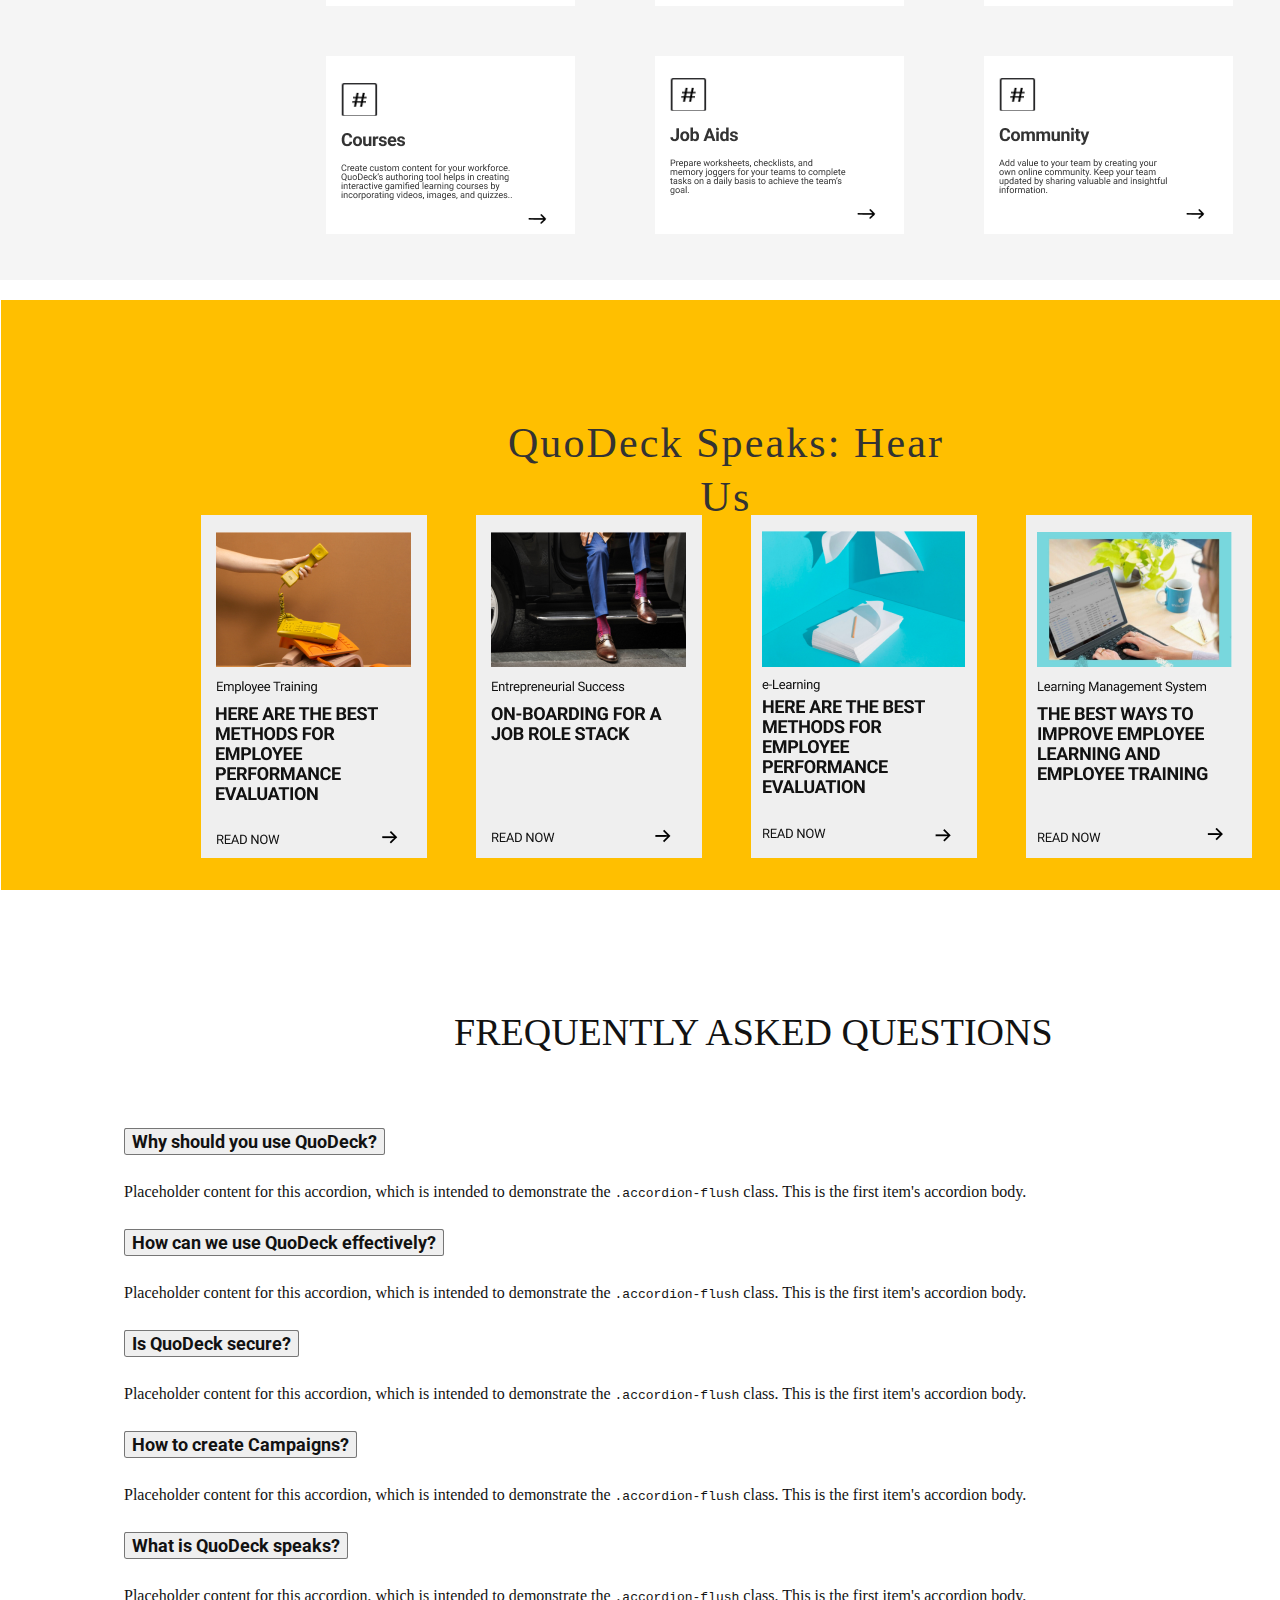
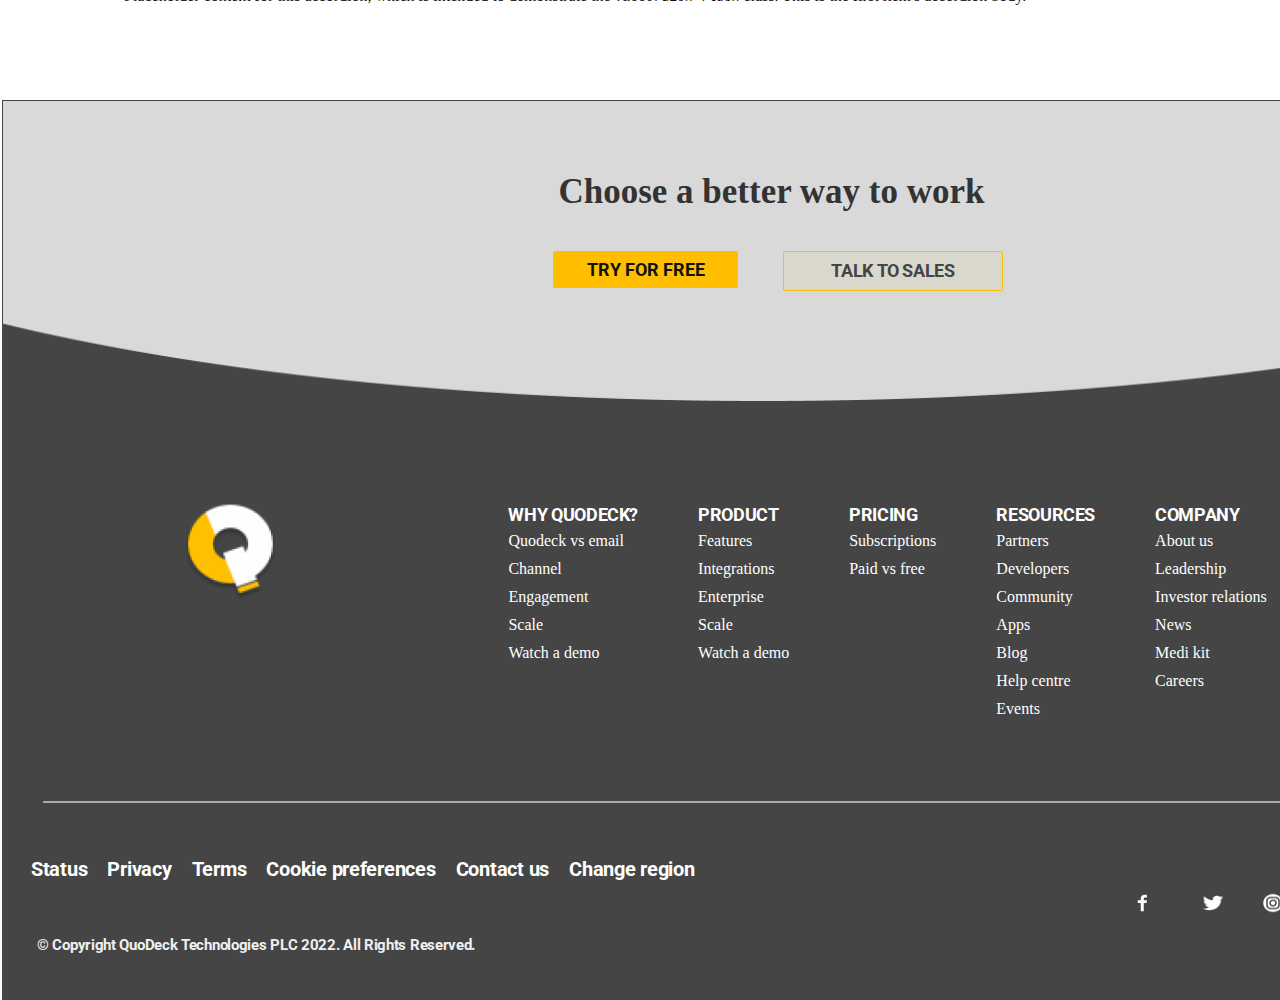
<file: Product-Feature/productfeature.html>
<!DOCTYPE html>
<html lang="en">
<head>
    <meta charset="UTF-8">
    <meta http-equiv="X-UA-Compatible" content="IE=edge">
    <meta name="viewport" content="width=device-width, initial-scale=1.0">
    <link rel="stylesheet" href="https://cdnjs.cloudflare.com/ajax/libs/font-awesome/5.15.3/css/all.min.css"/>
    <script
      src="https://cdn.jsdelivr.net/npm/@popperjs/core@2.9.2/dist/umd/popper.min.js"
      integrity="sha384-IQsoLXl5PILFhosVNubq5LC7Qb9DXgDA9i+tQ8Zj3iwWAwPtgFTxbJ8NT4GN1R8p"
      crossorigin="anonymous"></script>
    <script
      src="https://cdn.jsdelivr.net/npm/bootstrap@5.0.2/dist/js/bootstrap.min.js"
      integrity="sha384-cVKIPhGWiC2Al4u+LWgxfKTRIcfu0JTxR+EQDz/bgldoEyl4H0zUF0QKbrJ0EcQF"
      crossorigin="anonymous"></script>
    <link
      href="https://tinyurl.com/2qfnnr2q"
      rel="stylesheet"
      integrity="sha384-gH2yIJqKdNHPEq0n4Mqa/HGKIhSkIHeL5AyhkYV8i59U5AR6csBvApHHNl/vI1Bx"
      crossorigin="anonymous"/>
    <link rel="stylesheet" href="productfeature.css">
    <title> product Feature </title>
</head>
<body>
                                <!--- div-1 --->
    <div class="container-fluid">
      <nav class="navbar navbar-expand-lg text-center">
        <div class="collapse navbar-collapse text-center" id="navbarSupportedContent">
          <a href="../index.html"><img src="../Product-Feature/Images/quodeck.png" alt="#" class="mx-lg-5 mt-lg-2" /></a>
          <button
          class="navbar-toggler bg-white"
          type="button"
          data-bs-toggle="collapse"
          data-bs-target="#navbarSupportedContent"
          aria-controls="navbarSupportedContent"
          aria-expanded="false"
          aria-label="Toggle navigation">
          <span class="navbar-toggler-icon"></span>
          </button>
          <ul class="navbar-nav mx-lg-5 mb-2 mb-lg-0 align-items-center">
            <li class="nav-item dropdown">
              <a class="nav-link dropdown-toggle text-white"
                href="#"
                id="anvbarDropdown"
                role="button"
                data-bs-toggle="dropdown"
                aria-expanded="false">
                Products
              </a>
              <ul class="dropdown-menu" aria-labelledby="navbarDropdown" style="color: aqua">
                <li><a class="dropdown-item" href="../product demo/product.html"> Product demo </a></li>
                <li>
                  <a class="dropdown-item" href="../Knowledge.html"> Knowledge base </a>
                </li>
                <li>
                  <a class="dropdown-item" href="../Product-Feature/productfeature.html"> Product Features </a>
                </li>
              </ul>
            </li>
        <li class="nav-item"> 
          <a class="nav-link text-white" href="../Aboutus/aboutus.html"> About Us </a>
        </li>
        <li class="nav-item">
          <a class="nav-link text-white" href="../Enterprise/enterprise.html"> Enterprise </a>
        </li>
        <li class="nav-item dropdown">
          <a
            class="nav-link dropdown-toggle text-white"
            href="#"
            id="anvbarDropdown"
            role="button"
            data-bs-toggle="dropdown"
            aria-expanded="false">
            Resources
          </a>
          <ul class="dropdown-menu" aria-labelledby="navbarDropdown" style="color: aqua">
            <li><a class="dropdown-item" href="../ice/ice.html"> ICE Resources </a></li>
            <li>
              <a class="dropdown-item" href="../resogallery.html"> Resource Gallery </a>
            </li>
            <li>
              <a class="dropdown-item" href="../Assessment_Feature.html"> Assessment Features </a>
            </li>
          </ul>
        </li>
        <li class="nav-item">
          <a class="nav-link text-white" href="../pricing/pricing.html"> Pricing </a>
        </li>
      </ul>
        <li class="nav-item m-2 mx-lg-5">
           <button class="button">TALK TO SALES</button>
         </li>
         <li class="nav-item m-2 mx-lg-5">
            <button class="button1">GET STARTED-IT'S FREE</button>
         </li>
        </div>
      </nav>
        <div class="search">
          <img src="../Product-Feature/Images/search.png" alt="#" ><span> Sign In </span></img>
        </div>
        <h4> QUODECK FEATURES </h4>
        <p> UNIFIED INTERACTIVE PLATFORM FOR YOUR WORKFORCE </p>
        <p1>
            Engage and motivate your workforce in a more dynamic way using India's #1 digital learning and engagement platform. 
            Which addresses all of your organizational difficulties and eventually improve performance.
        </p1>
        <button class="button3"> TRY FOR FREE </button>
        <button class="button4"> SEE ALL FEATURES </button>
        <img src="../Product-Feature/Images/process-case.png" alt="#" class="process-case" />
    </div>

                                        <!--- div-2 --->
    <div class="container1">
        <div class="brands">
          <img src="../Product-Feature/Images/flipkart.png" alt="#" class="flipkart" />
          <img src="../Product-Feature/Images/isb.png" alt="#" class="isb" />
          <img src="../Product-Feature/Images/myntra.png" alt="#" class="myntra" />
          <img src="../Product-Feature/Images/starsports.png" alt="#" class="starsports" />
          <img src="../Product-Feature/Images/vi.png" alt="#" class="vi" />
          <img src="../Product-Feature/Images/unilever.png" alt="#" class="unilever" />
        </div>
        <button class="customers">SEE ALL CUSTOMER STORIES</button>
      </div>

                                    <!--- div-3 --->
    <div class="container2">
        <div class="content">
            <h3> GET THE MOST OUT OF YOUR WORKFORCE </h3>
            <h4> Get your workforce intellect running and  also improve by providing them wide range of campaigns </h4>
        </div>
        <div class="cards">
            <img src="../Product-Feature/Images/card1.png" alt="#" class="card1">
            <img src="../Product-Feature/Images/card2.png" alt="#" class="card2">
            <img src="../Product-Feature/Images/card3.png" alt="#" class="card3">
            <img src="../Product-Feature/Images/card4.png" alt="#" class="card4">
            <img src="../Product-Feature/Images/card5.png" alt="#" class="card5">
            <img src="../Product-Feature/Images/card6.png" alt="#" class="card6">
            <img src="../Product-Feature/Images/card7.png" alt="#" class="card7">
            <img src="../Product-Feature/Images/card8.png" alt="#" class="card8">
            <img src="../Product-Feature/Images/card9.png" alt="#" class="card9">
        </div>
    </div>

                                    <!--- div-4 --->
    <div class="cards-1">
        <div class="content-1">
          <h4> QuoDeck Speaks: Hear Us </h4>
          <div class="cards-overlay">
            <img src="../Product-Feature/Images/card-1.png" class="card-1" alt="#">
            <img src="../Product-Feature/Images/card-2.png" class="card-2" alt="#">
            <img src="../Product-Feature/Images/card-3.png" class="card-3" alt="#">
            <img src="../Product-Feature/Images/card-4.png" class="card-4" alt="#">
          </div>
        </div>
      </div>

                                        <!--- div-5 --->

<div class="faq">
     <h1 class="header"> Frequently asked questions </h1>
  <div class="accordion accordion-flush" id="accordionFlushExample">
  <div class="accordion-item">
    <h2 class="accordion-header" id="flush-headingOne">
      <button class="accordion-button collapsed" type="button" data-bs-toggle="collapse" data-bs-target="#flush-collapseOne" aria-expanded="false" aria-controls="flush-collapseOne">
        Why should you use QuoDeck?
      </button>
    </h2>
    <div id="flush-collapseOne" class="accordion-collapse collapse" aria-labelledby="flush-headingOne" data-bs-parent="#accordionFlushExample">
      <div class="accordion-body">Placeholder content for this accordion, which is intended to demonstrate the <code>.accordion-flush</code> class. This is the first item's accordion body.</div>
    </div>
  </div>
  <div class="accordion-item">
    <h2 class="accordion-header" id="flush-headingTwo">
      <button class="accordion-button collapsed" type="button" data-bs-toggle="collapse" data-bs-target="#flush-collapseTwo" aria-expanded="false" aria-controls="flush-collapseTwo">
        How can we use QuoDeck effectively?
      </button>
    </h2>
    <div id="flush-collapseTwo" class="accordion-collapse collapse" aria-labelledby="flush-headingTwo" data-bs-parent="#accordionFlushExample">
      <div class="accordion-body">Placeholder content for this accordion, which is intended to demonstrate the <code>.accordion-flush</code> class. This is the first item's accordion body.</div>
    </div>
  </div>
  <div class="accordion-item">
    <h2 class="accordion-header" id="flush-headingTwo">
      <button class="accordion-button collapsed" type="button" data-bs-toggle="collapse" data-bs-target="#flush-collapseThree" aria-expanded="false" aria-controls="flush-collapseTwo">
        Is QuoDeck secure? 
      </button>
    </h2>
    <div id="flush-collapseThree" class="accordion-collapse collapse" aria-labelledby="flush-headingThree" data-bs-parent="#accordionFlushExample">
      <div class="accordion-body">Placeholder content for this accordion, which is intended to demonstrate the <code>.accordion-flush</code> class. This is the first item's accordion body.</div>
    </div>
  </div>
  <div class="accordion-item">
    <h2 class="accordion-header" id="flush-headingfour">
      <button class="accordion-button collapsed" type="button" data-bs-toggle="collapse" data-bs-target="#flush-collapseFour" aria-expanded="false" aria-controls="flush-collapsefour">
        How to create Campaigns? 
      </button>
    </h2>
    <div id="flush-collapseFour" class="accordion-collapse collapse" aria-labelledby="flush-headingFour" data-bs-parent="#accordionFlushExample">
      <div class="accordion-body">Placeholder content for this accordion, which is intended to demonstrate the <code>.accordion-flush</code> class. This is the first item's accordion body.</div>
    </div>
  </div>
  <div class="accordion-item">
    <h2 class="accordion-header" id="flush-headingfive">
      <button class="accordion-button collapsed" type="button" data-bs-toggle="collapse" data-bs-target="#flush-collapseFive" aria-expanded="false" aria-controls="flush-collapsefive">
        What is QuoDeck speaks? 
      </button>
    </h2>
    <div id="flush-collapseFive" class="accordion-collapse collapse" aria-labelledby="flush-headingFive" data-bs-parent="#accordionFlushExample">
      <div class="accordion-body">Placeholder content for this accordion, which is intended to demonstrate the <code>.accordion-flush</code> class. This is the first item's accordion body.</div>
    </div>
  </div>
  <div class="accordion accordion-flush"></div>
</div>
</div>


                                              <!--- div-6 --->
<div  class="footer">
  <div class="ellipse">
    <img class="semi" src="../Product-Feature/Images/Ellipse 26.png" alt="#">
    <h1> Choose a better way to work  </h1>
    <button class="btn1"> TRY FOR FREE </button>
    <button class="btn2 "> TALK TO SALES </button>
</div>
 <img src="../Product-Feature/Images/shortlogo.png" class="logo" alt="#"/>
<div class="footer1">
  <ul>
    <li class="list-header">WHY QUODECK?</li>
    <li>Quodeck vs email</li>
    <li>Channel</li>
    <li>Engagement</li>
    <li>Scale</li>
    <li>Watch a demo</li>
  </ul>
  <ul>
    <li class="list-header">PRODUCT</li>
    <li>Features</li>
    <li>Integrations</li>
    <li>Enterprise</li>
    <li>Scale</li>
    <li>Watch a demo</li>
  </ul>
  <ul>
    <li class="list-header">PRICING</li>
    <li>Subscriptions</li>
    <li>Paid vs free</li>
  </ul>
  <ul>
    <li class="list-header">RESOURCES</li>
    <li>Partners</li>
    <li>Developers</li>
    <li>Community</li>
    <li>Apps</li>
    <li>Blog</li>
    <li>Help centre</li>
    <li>Events</li>
  </ul>
  <ul>
    <li class="list-header">COMPANY</li>
    <li>About us</li>
    <li>Leadership</li>
    <li>Investor relations</li>
    <li>News</li>
    <li>Medi kit</li>
    <li>Careers</li>
  </ul>
  </div>
  <img src="../Product-Feature/Images/Vector 18.png" alt="#" class="vector">
  <div class="footer2">
    <li class="footer-content">Status</li>
    <li class="footer-content">Privacy</li>
    <li class="footer-content">Terms</li>
    <li class="footer-content">Cookie preferences</li>
    <li class="footer-content">Contact us</li>
    <li class="footer-content">Change region</li>
  <p>
    © Copyright QuoDeck Technologies PLC 2022. All Rights Reserved.
  </p>
  <div class="icons">
    <img src="../Product-Feature/Images/Facebook.png" class="facebook" alt="#" />
    <img src="../Product-Feature/Images/Twitter.png" class="twitter" alt="#"/>
    <img src="../Product-Feature/Images/Instagram.png" class="instagram" alt="#"/>
    <img src="../Product-Feature/Images/YouTube.png" class="youtube" alt="#"/>
    <img src="../Product-Feature/Images/LinkedIn.png" class="linkedin" alt="#"/>
  </div>
 </div>
</div>


</body>
</html>
</file>
<file: css/home.css>
html,
body {
  width: 100%;
  height: 100%;
  padding: 0px;
  margin: 0px;
  overflow-x: hidden;
}

.nav {
  background: #454545;
}
.nav-a {
  font-family: "Roboto";
  font-style: normal;
  font-weight: 700;
  
  line-height: 15px;
}
.icon-search {
  padding-top: 00.5rem;
  padding-right: 15px;
}
.sign-text {
  left: 69.88%;
  right: 26.44%;
  top: 36.84%;
  bottom: 36.84%;
  text-decoration: none;
  padding-right: 1rem;
  font-family: "Roboto";
  font-style: normal;
  font-weight: 700;
}
.logo-div {
  margin-right: 5px;
}
.logo-div img {
  width: 187px;
  height: 57px;
  left: calc(50% - 187px / 2 - 436px);
  top: calc(50% - 57px / 2);
  padding: 5px;
}
.para1 {
  font-family: "Oswald Regular";
  font-style: normal;
  font-weight: 400;
  font-size: 56px;
  margin-bottom: 0;
  text-align: center;
  color: white;
  padding-top: 2rem;
  text-transform: uppercase;
}
.para2 {
  font-family: "Oswald Regular";
  font-style: normal;
  font-weight: 400;
  font-size: 40px;

  /* identical to box height, or 129% */

  text-transform: uppercase;

  /* Primary/80 */

  color: rgba(255, 191, 0, 0.8);
  padding-left: 90px;
  padding-top: 0px;
}
.para3 {
  padding-left: 90px;
}
.btnt {
  width: 150px;
  height: 37px;
  font-family: "Roboto";
  font-style: normal;
  font-weight: 600;
  font-size: 11px;
  line-height: 13px;
  background: #ffbf00;
  border-radius: 2px;
  text-transform: uppercase;
}
.div200 {
  margin-top: 90px;
}
.btnt1 {
  margin-right: 10px;
  width: 150px;
  height: 34px;
  font-family: "Roboto";
  font-style: normal;
  font-weight: 400;
  font-size: 13px;
  line-height: 15px;
  align-items: center;
  text-align: center;
  letter-spacing: -0.02em;
  background: rgba(255, 191, 0, 0.05);
  /* Primary/100 */

  border: 1px solid #ffbf00;
  border-radius: 2px;
  text-transform: uppercase;
}

.btn1 {
  font-family: "Roboto";
  font-style: normal;
  font-weight: 400;
  font-size: 13px;
  line-height: 15px;
  align-items: center;
  text-align: center;
  letter-spacing: -0.02em;

  /* Grey/Charcoal */

  color: black;
  background-color: white;
  padding: 8px;
  width: 220px;
  height: 40px;
}
.para60 {
  font-family: "Roboto";
  font-style: normal;
  font-weight: 700;
  font-size: 18px;
  line-height: 20px;
  /* or 111% */

  letter-spacing: -0.02em;
  border-radius: 2px;
  color: #666666;
  margin-bottom: 50px;
}
.btn2 {
  margin-left: 1rem;
}
.div-btn {
  display: flex;
  flex-direction: row;
  
  padding-left: 90px;
}
.google-icon {
  padding-right: 1rem;
  width: 32px;
}
.para4 {
  padding-left: 90px;
}
.game {
  width: 150px;
  margin-left: 250px;
}
.header-down {
  background: #454545;
}
.div1 {
  padding-top: 0;
  
}
.div420{
  padding-top: 45px;
}
.div422{
  padding-left: 169px;
}
.client-div {
  display: flex;
  flex-direction: row;
  justify-content: space-evenly;
}
.premium {
  font-family: "Oswald Regular";
  font-style: normal;
  font-weight: 400;
  font-size: 48px;
  line-height: 54px;
}
.reactangle {
  width: 360px;
  height: 360px;
  background-color: #dddddd;
  margin-left: 70px;
}
.ellipse {
  width: 360px;
  height: 360px;
  background-color: #dddddd;
  border-radius: 50%;
  margin-left: 200px;
}
.rectangle2 {
  background-color: #d9d9d9;
  height: 150px;
}
.ellipse2 {
  background-color: #d9d9d9;
  border-bottom-left-radius: 60%;
  border-bottom-right-radius: 60%;
  margin-left: -50px;
  margin-right: -0px;
  height: 285px;
}
.q-img {
  width: 401px;
  height: 320px;
  padding-top: 40px;
  padding-right: 105px;
}
.div3 {
  background-color: #f5f5f5;
}
.para5 {
  font-family: "Oswald Regular";
  font-style: normal;
  font-weight: 400;
  font-size: 32px;
  line-height: 36px;
  /* or 112% */

  /* Grey/DarkNight */

  color: #333333;
  padding-top: 40px;
}
.span1 {
  padding-left: 11px;
}
.para6 {
  margin-right: 70px;
}
.span2 {
  padding-left: 25px;
}
.span3 {
  padding-left: 5px;
}
.span4 {
  padding-right: 25px;
}
.span5 {
  padding-right: 195px;
}
.h6 {
  margin-top: 40px;
}
.arrow-icon {
  padding-left: 0.5rem;
}
.div4 {
  text-align: left;
}
.ellipse1 {
  background-color: #dddddd;
  width: 360px;
  height: 360px;
  border-radius: 50%;
}
.rectangle1 {
  width: 360px;
  height: 360px;
  background-color: #dddddd;
  margin-left: 200px;
}
.para7 {
  font-family: "Oswald Regular";
  font-style: normal;
  font-weight: 400;
  font-size: 32px;
  line-height: 36px;
  /* or 112% */

  /* Grey/DarkNight */

  color: #333333;
  padding-left: 120px;
}
.head2 {
  height: 54px;
  left: 222px;
  top: 92px;

  font-family: "Oswald Regular";
  font-style: normal;
  font-weight: 400;
  font-size: 48px;
  line-height: 54px;
}
.para2 {
  font-family: 'Oswald Regular';
font-style: normal;
font-weight: 400;
font-size: 56px;
line-height: 72px;
padding-left: 83px;
}
.btn-4 {
  background-color: #ffbf00;
  margin-right: 60px;
  font-family: "Roboto";
  font-style: normal;
  font-weight: 400;
  font-size: 13px;
  line-height: 15px;
  align-items: center;
  text-align: center;
  letter-spacing: -0.02em;

  /* Grey/DarkNight */

  color: #333333;
  width: 220px;
  height: 40px;
  text-transform: uppercase;
}
.btn-5 {
  font-family: "Roboto";
  font-style: normal;
  font-weight: 400;
  font-size: 13px;
  line-height: 15px;
  /* or 115% */

  align-items: center;
  text-align: center;
  letter-spacing: -0.02em;

  /* Grey/DarkNight */

  color: #333333;
  width: 220px;
  height: 40px;
  background: rgba(255, 191, 0, 0.05);
  /* Primary/100 */

  border: 1px solid #ffbf00;
  border-radius: 2px;
}
.div5 {
  display: flex;
  flex-direction: row;
  justify-content: space-around;
  padding-top: 50px;
  padding-left: 50px;
  padding-right: 50px;
}
.div6 {
  background: url("../image/world-map\ 1.jpg");
}
.div8 {
  height: 400px;
}
.head4 {
  font-family: "Oswald Regular";
  font-style: normal;
  font-weight: 400;
  font-size: 48px;
}
.para9 {
  font-family: "Roboto";
  font-style: normal;
  font-weight: 400;
  font-size: 13px;
  line-height: 15px;
  /* identical to box height, or 115% */

  letter-spacing: -0.02em;

  /* Grey/Midnight */

  color: #121212;
  padding-top: 10px;
  margin-left: 9px;
}
.para92 {
  font-family: "Roboto";
  font-style: normal;
  font-weight: 400;
  font-size: 13px;
  line-height: 15px;
  /* identical to box height, or 115% */

  letter-spacing: -0.02em;

  /* Grey/Midnight */

  color: #121212;
  padding-top: 10px;
  margin-right: 80px;
}
.para99 {
  font-family: "Roboto";
  font-style: normal;
  font-weight: 400;
  font-size: 13px;
  line-height: 15px;
  /* identical to box height, or 115% */

  letter-spacing: -0.02em;

  /* Grey/Midnight */

  color: #121212;
  padding-top: 10px;
  margin-right: 150px;
}
.para91 {
  font-family: "Roboto";
  font-style: normal;
  font-weight: 400;
  font-size: 13px;
  line-height: 15px;
  /* identical to box height, or 115% */

  letter-spacing: -0.02em;

  /* Grey/Midnight */

  color: #121212;
  padding-top: 10px;
  margin-right: 40px;
}
.img1 {
  padding-left: 100px;
}
.para10 {
  padding-top: 70px;
  font-family: "Roboto";
  font-style: normal;
  font-weight: 400;
  font-size: 13px;
  line-height: 15px;
  /* or 115% */

  letter-spacing: -0.02em;

  /* Grey/Midnight */

  color: #121212;
}
.para11 {
  padding-top: 25px;
}
.div10 {
  background-color: #ffbf00;
}
.div11 {
  display: flex;
  flex-direction: row;
  justify-content: space-around;
  font-family: "Roboto";
  font-style: normal;
  font-weight: 400;
  font-size: 13px;
  line-height: 15px;
  /* or 115% */

  letter-spacing: -0.02em;

  /* Grey/Midnight */

  color: #121212;
}
.free-btn {
  background: #ffbf00;
  border-radius: 2px;
  width: 220px;
  height: 40px;
  margin-right: 50px;
  font-family: "Roboto";
  font-style: normal;
  font-weight: 700;
  font-size: 18px;
  line-height: 20px;
}
.sale-btn {
  background: rgba(255, 191, 0, 0.05);
  /* Primary/100 */

  border: 1px solid #ffbf00;
  border-radius: 2px;
  width: 220px;
  height: 40px;
  font-family: "Roboto";
  font-style: normal;
  font-weight: 700;
  font-size: 18px;
  line-height: 20px;
}
.head6 {
  font-family: "Oswald Regular";
  font-style: normal;
  font-weight: 400;
  font-size: 48px;
  line-height: 54px;
  /* identical to box height, or 112% */

  text-align: center;
  text-transform: uppercase;

  /* Grey/DarkNight */

  color: #333333;
  padding-top: 20px;
}
.div200 {
  padding-top: 5rem;
}
.div201 {
  background-color: #454545;
}
.div12 {
  display: flex;
  flex-direction: row;
  justify-content: space-around;
  padding-top: 20px;
  padding-bottom: 50px;
}
.div13 {
  background: #454545;
  padding-top: 20px;
}
hr {
  color: white;
}
.div14 {
  display: flex;
  justify-content: space-evenly;
}
.div15 {
  justify-content: space-between;
  padding-left: 150px;
  padding-right: 50px;
  margin-right: 50px;
  margin-left: 140px;
}
.game3 {
  margin-left: 200px;
  padding-bottom: 30px;
}
.para30 {
  margin: 0px;
  margin-right: 70px;
}
.para31 {
  margin: 0px;
  margin-right: 40px;
}
.para32 {
  margin: 0px;
  margin-right: 58px;
}
.para33 {
  margin: 0px;
  margin-right: 88px;
}
.para34 {
  margin: 0px;
  margin-right: 260px;
  margin-bottom: 50px;
}
.para36 {
  margin-left: 70px;
  margin-bottom: 50px;
  font-family: "Roboto";
  font-style: normal;
  font-weight: 700;
  font-size: 18px;
  line-height: 20px;
  /* or 111% */

  letter-spacing: -0.02em;

  /* Grey/Half */

  color: #666666;
}
.learn1 {
  margin-left: 120px;
}
.para37 {
  padding-left: 50px;
  font-family: "Oswald Regular";
  font-style: normal;
  font-weight: 400;
  font-size: 32px;
  line-height: 36px;
  /* or 112% */

  /* Grey/DarkNight */

  color: #333333;

  padding-top: 120px;
}
.para38 {
  margin-left: 50px;
  margin-bottom: 50px;
  font-family: "Roboto";
  font-style: normal;
  font-weight: 700;
  font-size: 18px;
  line-height: 20px;
  /* or 111% */

  letter-spacing: -0.02em;

  /* Grey/Half */

  color: #666666;
}
.learn2 {
  margin-left: 50px;
}
.para40 {
  padding-left: 143px;
  font-family: "Oswald Regular";
  font-style: normal;
  font-weight: 400;
  font-size: 32px;
  line-height: 36px;
  /* or 112% */

  /* Grey/DarkNight */

  color: #333333;
  padding-top: 20px;
}
.para41 {
  padding-left: 143px;
  margin-bottom: 50px;
  font-family: "Roboto";
  font-style: normal;
  font-weight: 700;
  font-size: 18px;
  line-height: 20px;
  /* or 111% */

  letter-spacing: -0.02em;

  /* Grey/Half */

  color: #666666;
}
.para151 {
  font-family: "Roboto";
  font-style: normal;
  font-weight: 400;
  font-size: 13px;
  line-height: 15px;
  /* or 115% */

  letter-spacing: -0.02em;

  /* Grey/Midnight */

  color: #121212;
}
.para120 {
  font-family: "Roboto";
  font-style: normal;
  font-weight: 700;
  font-size: 18px;
  line-height: 20px;
  /* or 111% */

  letter-spacing: -0.02em;

  /* Grey/Midnight */

  color: #121212;
  margin-left: 9px;
  margin-bottom: 20px;
}
.para121 {
  font-family: "Roboto";
  font-style: normal;
  font-weight: 700;
  font-size: 18px;
  line-height: 20px;
  /* or 111% */

  letter-spacing: -0.02em;

  /* Grey/Midnight */

  color: #121212;
}
.para122 {
  font-family: "Roboto";
  font-style: normal;
  font-weight: 700;
  font-size: 18px;
  line-height: 20px;
  /* or 111% */

  letter-spacing: -0.02em;

  /* Grey/Midnight */

  color: #121212;
  margin-bottom: 27px;
}
.para123 {
  font-family: "Roboto";
  font-style: normal;
  font-weight: 700;
  font-size: 18px;
  line-height: 20px;
  /* or 111% */

  letter-spacing: -0.02em;

  /* Grey/Midnight */

  color: #121212;
  margin-bottom: 27px;
}
.para70 {
  font-family: "Roboto";
  font-style: normal;
  font-weight: 400;
  font-size: 13px;
  line-height: 15px;
  /* or 115% */

  letter-spacing: -0.02em;

  /* Grey/Midnight */

  color: #121212;
  margin-left: 10px;
}

.div500 img {
  margin-left: 8px;
}
.learn3 {
  margin-left: 143px;
}
.div20 {
  padding-top: 50px;
  background-color: #d9d9d9;
}
.div25 {
  padding-left: 170px;
}
.text1 {
  font-family: "Roboto";
  font-style: normal;
  font-weight: 700;
  font-size: 13px;
  line-height: 15px;
  /* identical to box height, or 115% */

  letter-spacing: -0.02em;

  /* Secondary/Text */

  color: #ffffff;
}
.text2 {
  font-family: "Roboto";
  font-style: normal;
  font-weight: 700;
  font-size: 13px;
  line-height: 15px;
  /* identical to box height, or 115% */

  letter-spacing: -0.02em;

  /* Secondary/Text */

  color: #ffffff;
  width: 102px;
  height: 14.06px;
  left: 293px;
  top: 378.27px;
}
.text3 {
  /* Body/Strong */

  font-family: "Roboto";
  font-style: normal;
  font-weight: 700;
  font-size: 13px;
  line-height: 15px;
  /* identical to box height, or 115% */

  /* Secondary/Text */

  color: #ffffff;

  /* Grey/Charcoal */

  border: 0.544653px solid #454545;
}
.text4 {
  width: 456px;
  height: 39.35px;
  left: 43px;
  top: 706.22px;
  margin-left: 23px;

  /* Body/Normal */

  font-family: "Roboto";
  font-style: normal;
  font-weight: 400;
  font-size: 13px;
  line-height: 15px;
  /* or 115% */

  letter-spacing: -0.02em;

  color: #efefef;

  /* Grey/Charcoal */

  border: 1px solid #454545;
}
.carousel{
  position: relative;
}
.carousel__item{
  padding: 1em;
  display: none;

}
.carousel__item--selected{
  display: block;
  margin-bottom: -41px;
}
.carousel__nav{
  width: 100%;
  padding: 20px 0;
  bottom: 0;
  left: 0;
 
  text-align: center;
}
.carousel__button{
  width: 10px;
  height: 10px;
  display: inline-block;
  background: #AAAAAA;
  border-radius: 50%;
  cursor: pointer;
  margin-right: 5px;
}
.carousel__button--selected{
  background: red;
}
.div800 {
  margin-top: 3rem;
}

@media (max-width: 375px) {
  html,
  body {
    width: 100%;
    height: 100%;
    padding: 0px;
    margin: 0px;
    overflow-x: hidden;
  }
  .head-button {
    flex-direction: column;
    justify-content: space-between;
  }
  .head-button .btnt1 {
    margin-top: 5px;
    margin-bottom: 5px;
  }
  .para1 {
    padding-left: 0;
    padding-left: 40px;
  }
  .para2 {
    padding-left: 0;
    padding-left: 40px;
    font-size: 22px;
  }
  .para3 {
    padding-left: 0;
    padding-left: 40px;
    padding-right: 50px;
  }
  .btn1 {
    margin-left: 0;
  }
  .btn2 {
    width: 220px;
  }
  .para4 {
    padding-left: 0;
    padding-left: 40px;
  }
  .div-btn{
    display: flex;
    flex-direction: column;
  }
  .game3 {
    margin-left: 0;
    margin-left: 95px;
  }
  .div422{
    padding-left: 0;
  }
  
  .client-div {
    display: grid;
    grid-template-columns: 1fr 1fr;
    margin-left: 0;
    gap: 10px;
    margin-left: 33px;
  }
  .div200 {
    padding-top: 0;
  }
  .div61 {
    margin-left: 0;
  }
  .reactangle {
    margin-left: 0;
    width: 150px;
    margin-left: 80px;
  }
  .ellipse {
    margin-left: 0;
    margin-left: 80px;
    width: 150px;
  }
  .para5 {
    margin-left: 0;
    margin-left: 44px;
    padding: 0;
  }
  .para60 {
    margin-left: 0;
    margin-left: 44px;
  }
  .h6 {
    margin-left: 0;
    margin-left: 44px;
  }
  .para7 {
    margin-left: 0;
    margin-left: 44px;
    padding-left: 0;
  }
  .para36 {
    margin-left: 0;

    padding: 0;
  }
  .learn1 {
    margin-left: 0;
    margin-left: 44px;
  }
  .rectangle1 {
    width: 150px;
    height: 200px;
    margin: 0;
    
    margin-left: 80px;
  }
  .ellipse1 {
    width: 150px;
    margin: 0;
    height: 200px;
  }
  .para37 {
    padding: 0;
    padding-left: 50px;
    margin-left: -7px;
  }
  .para38 {
    margin-left: 0;
    padding-left: 50px;
  }
  .learn2 {
    margin-left: 0;
    padding-left: 50px;
  }
  .para40 {
    padding: 0;
    margin-left: 20px;
    padding-left: 30px;
  }
  .para41 {
    margin-left: 0;
    padding-left: 47px;
  }
  .learn3 {
    margin-left: 0;
    padding-left: 47px;
  }
  .head2 {
    font-size: 22px;
  }
  .btn-4 {
    margin: 0;
    margin-bottom: 20px;
  }
  .div5 {
    display: flex;
    flex-direction: column;
    justify-content: space-around;
  }
  .div11 {
    text-align: center;
  }
  .head6 {
    font-size: 20px;
    padding-left: 57px;
    margin-left: -32px;
  }
  .ellipse2 {
    border-radius: 50%;
    height: 255px;
    width: 458px;
  }
  .div800 {
    margin-top: 0;
  }
  .div802{
    margin: 32px;
  }
  .free-btn {
    margin: 0;
    margin-left: 26px;
  }
  
  .sale-btn {
    margin-right: 0;
    margin-left: 26px;
  }
  .div701 {
    margin-left: 100px;
  }
  .div702 {
    margin-left: 135px;
  }
  .div12 {
    text-align: initial;
  }
  .div14 {
    display: grid;
    grid-template-columns: 1fr 1fr 1fr;
    margin-left: 30px;
  }
  .div15 {
    margin: 0;
    padding-left: 0;
    padding-left: 33px;
  }
  .text4 {
    margin: 0;
  }
}
@media (max-width: 414px) {
  html,
  body {
    width: 100%;
    height: 100%;
    padding: 0px;
    margin: 0px;
    overflow-x: hidden;
  }
  .head-button {
    flex-direction: column;
    justify-content: space-between;
  }
  .head-button .btnt1 {
    margin-top: 5px;
    margin-bottom: 5px;
  }
  .para1 {
    padding-left: 0;
   
  }
  .div-btn{
    display: flex;
    flex-direction: column;
    padding-left: 35px;
  }
  .para2 {
    padding-left: 0;
    padding-left: 40px;
    font-size: 32px;
  }
  .para3 {
    padding-left: 0;
    padding-left: 40px;
    padding-right: 50px;
  }
  .btn1 {
    margin-left: 0;
  }
  .btn2 {
    width: 220px;
  }
  .para4 {
    padding-left: 0;
    padding-left: 40px;
  }
  .div422{
    padding-left: 0;
    padding-left: 23px
  }
  .game3 {
    margin-left: 0;
    margin-left: 95px;
  }
  .client-div {
    display: grid;
    grid-template-columns: 1fr 1fr;
    margin-left: 0;
    gap: 10px;
    margin-left: 33px;
  }
  .div200 {
    padding-top: 0;
  }
  .div61 {
    margin-left: 0;
  }
  .reactangle {
    margin-left: 0;
    margin-right: 6px;
    width: 255px;
  }
  .ellipse {
    margin-left: 91px;
  }
  .ellipse img{
    width: 372px;
  }
  .para5 {
    margin-left: 0;
    margin-left: 44px;
    padding: 0;
  }
  .para60 {
    margin-left: 0;
    margin-left: 44px;
  }
  .h6 {
    margin-left: 0;
    margin-left: 44px;
  }
  .para7 {
    margin-left: 0;
    margin-left: 44px;
    padding-left: 0;
  }
  .para36 {
    margin-left: 0;

    padding: 0;
  }
  .learn1 {
    margin-left: 0;
    margin-left: 44px;
  }
  .rectangle1 {
    width: 352px;
    margin-left: 151px;
  }
  .ellipse1 {
    
    margin: 0;
    
  }
  .para37 {
    padding: 0;
    padding-left: 52px;
  }
  .para38 {
    margin-left: 0;
    padding-left: 26px;
    margin-left: 23px;
  }
  .learn2 {
    margin-left: 0;
    padding-left: 26px;
    margin-left: 23px;
  }
  .para40 {
    padding: 0;
    margin-left: 20px;
    padding-left: 30px;
  }
  .para41 {
    margin-left: 0;
    padding-left: 47px;
  }
  .learn3 {
    margin-left: 0;
    padding-left: 47px;
  }
  .head2 {
    font-size: 22px;
  }
  .div802{
    margin: 38px;
  }
  .btn-4 {
    margin: 0;
    margin-bottom: 20px;
  }
  .div5 {
    display: flex;
    flex-direction: column;
    justify-content: space-around;
  }
  .div11 {
    text-align: center;
    display: flex;
    flex-direction: column;
    justify-content: space-between;
  }
  .head6 {
    font-size: 20px;
    padding-left: 57px;
  }
  .ellipse2 {
    border-radius: 50%;
    height: 267px;
    width: auto;

  }
  .free-btn {
    margin: 0;
    margin-left: 30px;
    margin-right: 26px;
  }
  .sale-btn {
    margin-right: 0;
    margin-left: 30px;
    margin-right: 26px;
  }
  .div701 {
    margin-left: 100px;
  }

  .div702 {
    margin-left: 135px;
  }
  .div12 {
    text-align: initial;
    display: flex;
    flex-direction: column;
    justify-content: space-between;
  }
  .div14 {
    display: grid;
    grid-template-columns: 1fr 1fr 1fr;
    margin-left: 30px;
  }
  .div15 {
    margin: 0;
    padding-left: 0;
    padding-left: 33px;
  }
  .text4 {
    margin: 0;
  }
}

/* @media (max-width: 360px) {
  html,
  body {
    width: 100%;
    height: 100%;
    padding: 0px;
    margin: 0px;
    overflow-x: hidden;
  }
  .head-button {
    flex-direction: column;
    justify-content: space-between;
  }
  .head-button .btnt1 {
    margin-top: 5px;
    margin-bottom: 5px;
  }
  .para1 {
    padding-left: 0;
    padding-left: 40px;
  }
  .para2 {
    padding-left: 0;
    padding-left: 40px;
    font-size: 22px;
  }
  .para3 {
    padding-left: 0;
    padding-left: 40px;
    padding-right: 50px;
  }
  .btn1 {
    margin-left: 0;
  }
  .btn2 {
    width: 220px;
  }
  .para4 {
    padding-left: 0;
    padding-left: 40px;
  }
  .game3 {
    margin-left: 0;
    margin-left: 95px;
  }
  .div422{
    padding-left: 0;
  }
  
  .client-div {
    display: grid;
    grid-template-columns: 1fr 1fr;
    margin-left: 0;
    gap: 10px;
    margin-left: 33px;
  }
  .div200 {
    padding-top: 0;
  }
  .div61 {
    margin-left: 0;
  }
  .reactangle {
    margin-left: 0;
    width: 150px;
    margin-left: 80px;
  }
  .ellipse {
    margin-left: 0;
    margin-left: 80px;
    width: 150px;
  }
  .para5 {
    margin-left: 0;
    margin-left: 44px;
    padding: 0;
  }
  .para60 {
    margin-left: 0;
    margin-left: 44px;
  }
  .h6 {
    margin-left: 0;
    margin-left: 44px;
  }
  .para7 {
    margin-left: 0;
    margin-left: 44px;
    padding-left: 0;
  }
  .para36 {
    margin-left: 0;

    padding: 0;
  }
  .learn1 {
    margin-left: 0;
    margin-left: 44px;
  }
  .rectangle1 {
    width: 150px;
    height: 200px;
    margin: 0;
   
    margin-left: 80px;
  }
  .ellipse1 {
    width: 150px;
    margin: 0;
    height: 200px;
  }
  .para37 {
    padding: 0;
    padding-left: 50px;
    margin-left: -7px;
  }
  .para38 {
    margin-left: 0;
    padding-left: 50px;
  }
  .learn2 {
    margin-left: 0;
    padding-left: 50px;
  }
  .para40 {
    padding: 0;
    margin-left: 20px;
    padding-left: 30px;
  }
  .para41 {
    margin-left: 0;
    padding-left: 47px;
  }
  .learn3 {
    margin-left: 0;
    padding-left: 47px;
  }
  .head2 {
    font-size: 22px;
  }
  .btn-4 {
    margin: 0;
    margin-bottom: 20px;
  }
  .div5 {
    display: flex;
    flex-direction: column;
    justify-content: space-around;
  }
  .div11 {
    text-align: center;
  }
  .head6 {
    margin-left: 13px;
    font-size: 18px;
  }
  .ellipse2 {
    border-radius: 50%;
    height: 255px;
    width: 458px;
  }
  .div800 {
    margin-top: 0;
  }
  .div802{
    margin: 32px;
  }
  .free-btn {
    margin: 0;
    margin-left: 9px;
  }
  
  .sale-btn {
    margin-right: 0;
    margin-left: 9px;
  }
  .div701 {
    margin-left: 100px;
  }
  .div702 {
    margin-left: 135px;
  }
  .div12 {
    text-align: initial;
  }
  .div14 {
    display: grid;
    grid-template-columns: 1fr 1fr 1fr;
    margin-left: 30px;
  }
  .div15 {
    margin: 0;
    padding-left: 0;
    padding-left: 33px;
  }
  .text4 {
    margin: 0;
  }
} */
/* @media(min-width:412px){
  .ellipse2{
    border-radius: 50%;
    height: 260px;
    width: 479px;
  }
  .free-btn{
    margin: 0;
    margin-left: 26px;

  }
  .sale-btn{
    margin: 0;
    margin-left: 26px;

  }
} */


@media(min-width:415px) and (max-width:499px){
  .head-button {
    flex-direction: column;
    justify-content: space-between;
  }
  .head-button .btnt1 {
    margin-top: 5px;
    margin-bottom: 5px;
  }
  .para1 {
    padding-left: 0;
   
  }
  .div-btn{
    padding-left: 0;
  }
  .para2 {
    padding-left: 0;
    padding-left: 40px;
    font-size: 32px;
  }
  .para3 {
    padding-left: 0;
    padding-left: 40px;
    padding-right: 50px;
  }
  .btn1 {
    margin-left: 0;
  }
  .btn2 {
    width: 220px;
  }
  .para4 {
    padding-left: 0;
    padding-left: 40px;
  }
  .div422{
    padding-left: 0;
    padding-left: 23px
  }
  .game3 {
    margin-left: 0;
    margin-left: 95px;
  }
  .client-div {
    display: grid;
    grid-template-columns: 1fr 1fr;
    margin-left: 0;
    gap: 10px;
    margin-left: 33px;
  }
  .div200 {
    padding-top: 0;
  }
  .div61 {
    margin-left: 0;
  }
  .reactangle {
    margin-left: 0;
    margin-right: 6px;
    width: 255px;
  }
  .ellipse {
    margin-left: 91px;
  }
  .para5 {
    margin-left: 0;
    margin-left: 44px;
    padding: 0;
  }
  .para60 {
    margin-left: 0;
    margin-left: 44px;
  }
  .h6 {
    margin-left: 0;
    margin-left: 44px;
  }
  .para7 {
    margin-left: 0;
    margin-left: 44px;
    padding-left: 0;
  }
  .para36 {
    margin-left: 0;

    padding: 0;
  }
  .learn1 {
    margin-left: 0;
    margin-left: 44px;
  }
  .rectangle1 {
    width: 352px;
    margin-left: 151px;
  }
  .ellipse1 {
    
    margin: 0;
    
  }
  .para37 {
    padding: 0;
    padding-left: 52px;
  }
  .para38 {
    margin-left: 0;
    padding-left: 26px;
    margin-left: 23px;
  }
  .learn2 {
    margin-left: 0;
    padding-left: 26px;
    margin-left: 23px;
  }
  .para40 {
    padding: 0;
    margin-left: 20px;
    padding-left: 30px;
  }
  .para41 {
    margin-left: 0;
    padding-left: 47px;
  }
  .learn3 {
    margin-left: 0;
    padding-left: 47px;
  }
  .head2 {
    font-size: 22px;
  }
  .div802{
    margin: 38px;
  }
  .btn-4 {
    margin: 0;
    margin-bottom: 20px;
  }
  .div5 {
    display: flex;
    flex-direction: column;
    justify-content: space-around;
  }
  .div11 {
    text-align: center;
    display: flex;
    flex-direction: column;
    justify-content: space-between;
  }
  .head6 {
    font-size: 20px;
    padding-left: 57px;
  }
  .ellipse2 {
    border-radius: 50%;
    height: 267px;
    width: auto;

  }
  .free-btn {
    margin: 0;
    margin-left: 30px;
    margin-right: 26px;
  }
  .sale-btn {
    margin-right: 0;
    margin-left: 30px;
    margin-right: 26px;
  }
  .div701 {
    margin-left: 100px;
  }

  .div702 {
    margin-left: 135px;
  }
  .div12 {
    text-align: initial;
    display: flex;
    flex-direction: column;
    justify-content: space-between;
  }
  .div14 {
    display: grid;
    grid-template-columns: 1fr 1fr 1fr;
    margin-left: 30px;
  }
  .div15 {
    margin: 0;
    padding-left: 0;
    padding-left: 33px;
  }
  .text4 {
    margin: 0;
  }
}
@media(min-width:500px) and (max-width:700px){
  .div12{
    display: grid;
    grid-template-columns: 1fr 1fr 1fr;
  }
  .div796{
    margin-left: 51px;
  }
  .head6 {
    font-size: 20px;
    padding-left: 57px;
  }
  .free-btn {
    margin-left: 63px;
    margin-right: 34px;
  }
  .sale-btn {
    margin-right: 0;
    margin-left: 26px;
  }
  .div11{
    display: grid;
    grid-template-columns: 1fr 1fr;
    margin-left: 0;
    gap: 10px;
    
   
  }
  .div802{
    margin: 5px;
  }
  .head2{
    font-size: 27px;
  }
  .btn-4{
    margin-left: 59px;
    margin-bottom: 20px;
  }
  .para40{
    padding-left: 72px;
  }
  .para41{
    padding-left: 72px;
  }
  .learn3{
    padding: 0;
    margin: 0;
    margin-left: 74px;
  }
  .para37{
    padding-left: 67px;
  }
  .para38{
    padding: 0;
    padding-left: 20px;
  }
  .learn2{
    padding: 0;
    padding-left: 20px;
  }
  .ellipse{
    margin-left: 132px;
  }
  .reactangle{
    margin: 0;
  }
  .para7{
    padding: 0;
    padding-left: 60px;
  }
  .para36{
    margin-left: 13px;
  }
  .learn1{
    margin-left: 60px;
  }
  .para5{
    padding-left: 64px;

  }
  .para60{
    padding-left: 69px;
  }
  .learn{
    margin-left: 73px;
  }
  .client-div {
    display: grid;
    grid-template-columns: 1fr 1fr 1fr;
    margin-left: 20px;
    gap: 10px;
    
  }
  .para2{
    padding-left: 70px;
    font-size: 40px;
  }
  .para3{
    padding-left: 69px;
  }
  .div-btn{
    padding-left: 25px;
  }
  .div422{
    padding-left: 58px;
  }
}

@media(min-width:800px) and (max-width:980px){
  .para1{
    margin-right: 211px;
  }
  .client-div {
    display: grid;
    grid-template-columns: 1fr 1fr 1fr;
    margin-left: 0;
    gap: 10px;
    margin-left: 86px;
  }
  .div61{
    margin-left: 65px
  }
  .div4{
    margin-left: 103px
  }
  .div90{
    margin-left: 65px
  }
  .para37 {
    padding: 0;
    padding-left: 136px;

  }
  .para38 {
    margin-left: 0;
    padding-left: 136px;
  }
  .learn2 {
    margin-left: 0;
    padding-left: 136px;
  
  }
  .para40 {
    padding-left: 130px;
  }
  .para41{
    padding-left: 134px;
  }
  
  .div11{
    display: grid;
    grid-template-columns: 1fr 1fr;
    margin-left: 0;
    gap: 10px;
  }
  .div200{
    padding: 0;
    margin-left: 143px;
  }
  .div423{
    padding: 0;
    margin-left: 26px;
  }
  .div11{
    margin: 5px;
  }
  .div802{
    text-align: center;
  }
  .free-btn {
    margin: 0;
    margin-left: 9px;
  }
  
  .sale-btn {
    margin-right: 0;
    margin-left: 9px;
  }
  .head6 {
    margin-left: 13px;
    font-size: 25px;
  }
 
}
@media (min-width:988px) and (max-width:1201px){
  .head-div{
    flex-direction: row;
  }
  .para1{
    margin-left: 96px;
  }
  .btnt{
    width: 89px;
    font-size: 8px;
    margin-top: 5px;
  }
  .btnt1{
    width: 111px;
    font-size: 8px;
    margin-top: 10px;
  }
  .sign-text{
    padding: 0;
    padding-top: 7px;
    padding-right: 10px;
  }
  .ellipse{
    margin: 0;
    margin-left: 128px;
  }
  .reactangle{
    margin: 0;
  }
  .head6 {
    margin-left: 13px;
    font-size: 18px;
  }
}
/* @media(min-height:920px){
  .para2{
    font-size: 42px;
    padding-left: 136px;
  }
  .para3{
    padding-left: 136px;
  }
  .div-btn{
    padding-left: 133px;
  }
  .para4{
    padding-left: 136px;
  }
  .div422{
    padding-left: 246px;
  }
  .reactangle{
    width: 294px;
  }
  .ellipse{
    width: 378px;
  }
  .div61{
    margin-left: 140px;
  }
  .div200{
    margin-left: 179px;
  }
  .div423{
    margin-left: 181px;
  }
  .ellipse1{
    height: 343px;
    width: 241px;

  }
  .rectangle1{
    height: 344px;
    width: 375px;
  }
  .div4{
    margin-left: 169px;
  }
  .div90{
    margin-left: 134px;
  }
  .div424{
    margin-left: 79px;
  }
  .para41{
    margin-left: 83px;
  }
  .learn3{
    margin-left: 83px;
  }
  .div425{
    margin-left: 56px;
  }
  .head2{
    font-size: 37px;
  }
  .btn-4{
    margin-right: 59px;
  }
  .div5{
    flex-direction: row;
  }
  .ellipse2{
    width: 969px;
  }
  .div12{
    display: grid;
    grid-template-columns: 1fr 1fr 1fr;
  }
} */
</file>
<file: About_us/style.css>
* {
    margin: 0;
    padding: 0;
}


body {
    padding: 0;
    margin: 0;
    overflow-x: hidden;
}


.container-fluid {
    background-color: #454545;
    width: 1362px;
    height: 551px;
}



img {
    height: 49px;
    width: 206px;
    left: 0px;
    top: 0px;
    border-radius: 0px;

}

.nav-item>a {
    color: white;
    font-family: 'Roboto';
    font-style: normal;
    font-weight: 700;
    font-size: 15px;
    line-height: 10px;
    margin-left: -9px;
}

.navbar-nav {
    left: 300px;
}

.nav-button {
    position: absolute;
    left: 78%;
    right: 0%;
    top: 30%;
    bottom: 0%;
}

.nav-btn1 {
    font-family: "roboto";
    font-style: normal;
    font-size: 13px;
    font-weight: 400;
    /*     text-decoration: none; */
    line-height: 15px;
    display: inline-block;
    position: relative;
    letter-spacing: -0.02em;
    color: black;
    text-align: center;
    /*     padding: 10px 15px; */
    background-color: #FFBF00;
    width: 130px;
    height: 26px;
    border-radius: 2px;
}

.nav-btn2 {
    font-family: "roboto";
    font-size: 13px;
    font-weight: 400;
    display: inline-block;
    position: relative;
    letter-spacing: -0.02em;
    color: black;
    text-align: center;
    line-height: 15px;
    text-align: center;
    /*     padding: 10px 15px; */
    background-color: #FFBF00;
    width: 130px;
    height: 26px;
    border-radius: 2px;
}


.nav-item a img {
    margin-left: 2px;
}

.button {
    font-family: 'Roboto';
    height: 26px;
    width: 130px;
    left: 0px;
    top: 0px;
    font-size: 13px;
    font-weight: 400;
    border-radius: 2px;
    color: #FFBF00;
    box-sizing: border-box;
    background: rgba(255, 191, 0, 0.05);
    border: 1px solid #FFBF00;
    border-radius: 2px;
    align-items: center;
    text-align: center;
    letter-spacing: -0.02em;
    line-height: 15px;
    margin-left: 200%;

}

.button1 {
    font-family: 'Roboto';
    height: 26px;
    width: 135px;
    left: 0px;
    top: 0px;
    font-size: 11px;
    font-weight: 400;
    background-color: #FFBF00;
    box-sizing: border-box;
    border: 1px solid #FFBF00;
    border-radius: 2px;
    color: #121212;
    display: flex;
    align-items: center;
    text-align: center;
    letter-spacing: -0.02em;
    margin-left: 130%;
}

li img {
    height: 14px;
    width: 14px;
    left: 308px;
    top: 22px;
    border-radius: 0px;
}

.about-us {
    position: absolute;
    width: 262px;
    height: 54px;
    left: 232px;
    top: 96px;
    font-family: 'Oswald Regular';
    font-style: normal;
    font-weight: 700;
    font-size: 48px;
    line-height: 54px;
    display: flex;
    align-items: center;
    text-align: center;
    text-transform: uppercase;
    color: #FFFFFF;

    /*    position: absolute;
    width: 262px;
    height: 54px;
    left: 232px;
    top: 131px;
    font-family: 'Oswald Regular';
    font-style: normal;
    font-weight: 700;
    font-size: 48px;
    line-height: 54px;
    display: flex;
    align-items: center;
    text-align: center;
    text-transform: uppercase;
    color: #FFFFFF; */

}


h4 {
    color: white;
    position: absolute;
    width: 171px;
    height: 13px;
    left: 93px;
    top: 179px;
    font-family: 'Roboto';
    font-style: normal;
    font-weight: 700;
    font-size: 13px;
    line-height: 15px;
    letter-spacing: -0.02em;
}

p {
    color: #FFFFFF;
    position: absolute;
    width: 482px;
    height: 160px;
    left: 91px;
    top: 201px;
    font-family: 'Oswald Regular';
    font-style: normal;
    font-weight: 400;
    font-size: 48px;
    line-height: 54px;
}

p1 {
    color: #FFFFFF;
    position: absolute;
    width: 471px;
    height: 40px;
    left: 231px;
    top: 191px;
    font-family: 'Roboto';
    font-style: normal;
    font-weight: 700;
    font-size: 18px;
    line-height: 20px;
    letter-spacing: -0.02em;
}

p2 {
    color: #FFFFFF;
    position: absolute;
    width: 454px;
    height: 28px;
    left: 232px;
    top: 288px;
    font-family: 'Roboto';
    font-style: normal;
    font-weight: 400;
    font-size: 18px;
    line-height: 19px;
    letter-spacing: -0.02em;
}

.contents ul li {
    color: #FFFFFF;
    position: absolute;
    font-family: 'Roboto';
    font-style: normal;
    font-weight: 400;
    font-size: 13px;
    line-height: 15px;
    letter-spacing: -0.02em;
    text-decoration: underline 1px solid white;
    list-style-type: none;
}

.contents ul li img {
    background: #FFBF00;
    box-shadow: 0px 1px 2px rgba(48, 79, 254, 0.54);
    border-radius: 20px;
}

.gami {
    width: 171px;
    height: 13px;
    left: 116px;
    top: 442px;
}

.dist {
    width: 171px;
    height: 13px;
    left: 116px;
    top: 477px;
}

.auth {
    width: 171px;
    height: 13px;
    left: 116px;
    top: 512px;
}

.brand {
    width: 171px;
    height: 13px;
    left: 304px;
    top: 442px;
}

.int {
    width: 171px;
    height: 13px;
    left: 304px;
    top: 476px;
}

.button3 {
    color: #121212;
    background: #FFBF00;
    border-radius: 2px;
    border: none;
    height: 37px;
    width: 185px;
    left: 0px;
    top: 0px;
    position: absolute;
    left: 0%;
    right: 0%;
    top: 0%;
    bottom: 0%;
    font-family: 'Roboto';
    font-style: normal;
    font-weight: 400;
    font-size: 13px;
    line-height: 13px;
    align-items: center;
    text-align: center;
    top: 90%;
    left: 10%;
}

.enterprise-logo {
    position: absolute;
    width: 404px;
    height: 361px;
    left: 888px;
    top: 59px;
}


.customers {
    height: 41px;
    width: 266px;
    left: 0px;
    top: 0px;
    position: absolute;
    border-radius: 2px;
    background: #FFBF00;
    border-radius: 2px;
    align-items: center;
    justify-content: center;
    text-align: center;
    font-family: 'Roboto';
    font-style: normal;
    font-weight: 400;
    font-size: 13px;
    line-height: 15px;
    display: flex;
    align-items: center;
    text-align: center;
    letter-spacing: -0.02em;
    color: #121212;
}

.news-container {
    position: absolute;
    width: 1332px;
    height: 317px;
    left: 0px;
    top: 637px;
}

.container {
    width: 100%;
}

.text {
    position: absolute;
    width: 294px;
    height: 31px;
    left: 550px;
    top: -46px;
    text-align: center;
    font-family: 'Roboto';
    font-style: normal;
    font-weight: 700;
    font-size: 32px;
    line-height: 27px;
    letter-spacing: -0.02em;
    color: #0E0E2C;
}

#text-para {
    position: absolute;
    width: 225px;
    height: 15px;
    left: 31px;
    top: 7px;
    font-family: 'Roboto';
    font-style: normal;
    font-weight: 400;
    font-size: 13px;
    line-height: 15px;
    letter-spacing: -0.02em;
    color: #666666;
    display: inline-block;
    text-align: center;
    width: 100%;
}

/* ----------circle-image---------- */
.circle {
    background-color: white;
    align-items: flex-end;
    display: flex;
    flex-direction: column;
    height: 145px;
    margin-left: 1px;
    padding: 1px 0px;
    width: 1151px;
    margin-left: 112px;
    position: relative;
    top: 28px;
    left: 73px;
    margin: 0 auto;
    width: 90%;
}

.programs {
    align-items: flex-end;
    display: flex;
    height: 76px;
    min-width: 754px;
    position: absolute;
    top: 47px;
    left: 222px;
}

.intro {
    height: 55px;
    margin-top: 1px;
    width: 55px;
    margin-left: -84px;
    background: #ffbf00;
    box-shadow: 0px 1px 5px rgba(48, 79, 254, 0.54);
    border-radius: 40px;
}

.intro h1 {
    position: absolute;
    width: 95px;
    height: 20px;
    left: 342px;
    top: 648px;

    /* Title/Normal */

    font-family: "Roboto";
    font-style: normal;
    font-weight: 700;
    font-size: 18px;
    line-height: 20px;
    /* identical to box height, or 111% */

    letter-spacing: -0.02em;

    color: #0e0e2c;
}

.introduction {
    height: 22px;
    width: 29px;
    border-radius: 0px;
    margin-top: 16px;
    margin-left: 13px;
}

.sub {
    height: 55px;
    margin-left: 102px;
    margin-top: 1px;
    width: 55px;
    background: #ffbf00;
    box-shadow: 0px 1px 5px rgba(48, 79, 254, 0.54);
    border-radius: 40px;
}

.sub h1 {
    position: absolute;
    width: 59px;
    height: 20px;
    left: 516px;
    top: 648px;

    /* Title/Normal */

    font-family: "Roboto";
    font-style: normal;
    font-weight: 700;
    font-size: 18px;
    line-height: 20px;
    /* identical to box height, or 111% */

    letter-spacing: -0.02em;

    color: #0e0e2c;
}

.subject {
    height: 22px;
    width: 29px;
    border-radius: 0px;
    margin-top: 16px;
    margin-left: 13px;
}

.sco {
    height: 55px;
    margin-left: 95px;
    margin-top: 1px;
    width: 55px;
    background: #ffbf00;
    box-shadow: 0px 1px 5px rgba(48, 79, 254, 0.54);
    border-radius: 40px;
}

.sco h1 {
    position: absolute;
    width: 49px;
    height: 20px;
    left: 672px;
    top: 649px;

    /* Title/Normal */

    font-family: "Roboto";
    font-style: normal;
    font-weight: 700;
    font-size: 18px;
    line-height: 20px;
    /* identical to box height, or 111% */

    letter-spacing: -0.02em;

    color: #0e0e2c;
}

.scope {
    height: 27px;
    width: 29px;
    border-radius: 0px;
    margin-top: 16px;
    margin-left: 13px;
}

.sty {
    height: 55px;
    margin-left: 89px;
    margin-top: 1px;
    width: 55px;
    background: #ffbf00;
    box-shadow: 0px 1px 5px rgba(48, 79, 254, 0.54);
    border-radius: 40px;
}

.sty h1 {
    position: absolute;
    width: 39px;
    height: 20px;
    left: 823px;
    top: 648px;

    /* Title/Normal */

    font-family: "Roboto";
    font-style: normal;
    font-weight: 700;
    font-size: 18px;
    line-height: 20px;
    /* identical to box height, or 111% */

    letter-spacing: -0.02em;

    color: #0e0e2c;
}

.style {
    height: 30px;
    width: 29px;
    border-radius: 0px;
    margin-top: 14px;
    margin-left: 13px;
}

.imple {
    height: 55px;
    margin-left: 98px;
    margin-top: 1px;
    width: 55px;
    background: #ffbf00;
    box-shadow: 0px 1px 5px rgba(48, 79, 254, 0.54);
    border-radius: 40px;
}

.imple h1 {
    position: absolute;
    width: 123px;
    height: 20px;
    left: 937px;
    top: 649px;

    /* Title/Normal */

    font-family: "Roboto";
    font-style: normal;
    font-weight: 700;
    font-size: 18px;
    line-height: 20px;
    /* identical to box height, or 111% */

    letter-spacing: -0.02em;

    color: #0e0e2c;
}

.implement {
    height: 30px;
    width: 29px;
    border-radius: 0px;
    margin-top: 14px;
    margin-left: 13px;
}

.down {
    height: 55px;
    margin-left: 111px;
    margin-top: 1px;
    width: 55px;
    background: #ffbf00;
    box-shadow: 0px 1px 5px rgba(48, 79, 254, 0.54);
    border-radius: 40px;
}

.down h1 {
    position: absolute;
    width: 77px;
    height: 20px;
    left: 1122px;
    top: 649px;

    /* Title/Normal */

    font-family: "Roboto";
    font-style: normal;
    font-weight: 700;
    font-size: 18px;
    line-height: 20px;
    /* identical to box height, or 111% */

    letter-spacing: -0.02em;

    color: #0e0e2c;
}

.download {
    height: 22px;
    width: 29px;
    border-radius: 0px;
    margin-top: 16px;
    margin-left: 13px;
}














.section-three {
    position: absolute;
    width: 1332px;
    height: 422px;
    left: 0px;
    top: 303px;

    /* Grey/Ivory */

    background: #F5F5F5;
}

.section-three h1 {
    position: absolute;
    width: 586px;
    height: 144px;
    left: 44px;
    top: -10px;

    /* Header/Massive */

    font-family: 'Oswald Regular';
    font-style: normal;
    font-weight: 400;
    font-size: 25px;
    line-height: 72px;
    /* or 129% */

    display: flex;
    align-items: center;
    text-transform: uppercase;
}

/* .women-container {
    margin: 0% auto;
    width: 90%;
} */

.women-container h1 {
    position: absolute;
    width: 750px;
    height: 144px;
    left: 85px;
    top: -14px;
    font-weight: 500;
    font-family: 'Oswald Regular';
    font-style: normal;
    font-weight: 400;
    font-size: 49px;
    line-height: 56px;
    display: flex;
    align-items: center;
    text-transform: uppercase;
    color: #454545;
}

.women-container p {
    position: absolute;
    width: 482px;
    height: 160px;
    left: 100px;
    top: 195px;

    /* Title/Normal */

    font-family: 'Roboto';
    font-style: normal;
    font-weight: 700;
    font-size: 18px;
    line-height: 20px;
    /* or 111% */

    letter-spacing: -0.02em;

    /* Secondary/Menu */

    color: #454545;
}

.women-container span {
    position: absolute;
    width: 482px;
    height: 160px;
    left: 100px;
    top: 250px;

    /* Title/Normal */

    font-family: 'Roboto';
    font-style: normal;
    font-weight: 700;
    font-size: 18px;
    line-height: 20px;
    /* or 111% */

    letter-spacing: -0.02em;

    /* Secondary/Menu */

    color: #454545;
}


.section-three img {
    position: absolute;
    width: 461px;
    height: 348px;
    left: 838px;
    top: 15px;
}

.section-four {
    position: absolute;
    width: 1332px;
    height: 422px;
    left: 0px;
    top: 724px;
    background: #F5F5F5;
}

.image-container-four {
    position: absolute;
    width: 442px;
    height: 332px;
    left: 45px;
    top: 33px;

    background: url(aboutus-widget-four.png);
}

.app-container h1 {
    position: absolute;
    width: 499px;
    height: 190px;
    left: 766px;
    top: -33px;
    font-family: 'Oswald Regular';
    font-style: normal;
    font-weight: 400;
    font-size: 36px;
    line-height: 42px;
    display: flex;
    align-items: center;
    text-transform: uppercase;
    color: #454545;
}

.app-container p {
    position: absolute;
    width: 482px;
    height: 140px;
    left: calc(50% - 482px/2 + 262px);
    top: 280px;

    /* Title/Normal */

    font-family: 'Roboto';
    font-style: normal;
    font-weight: 700;
    font-size: 18px;
    line-height: 20px;
    /* or 111% */

    letter-spacing: -0.02em;

    /* Secondary/Menu */

    color: #454545;

}

.app-container p1 {
    position: absolute;
    width: 482px;
    height: 140px;
    left: calc(50% - 482px/2 + 262px);
    top: 169px;
    font-family: 'Roboto';
    font-style: normal;
    font-weight: 700;
    font-size: 18px;
    line-height: 20px;
    letter-spacing: -0.02em;
    color: #454545;
}

.section-five {
    position: absolute;
    width: 1332px;
    height: 422px;
    left: 0px;
    top: 1146px;

    /* Grey/Ivory */

    background: #F5F5F5;
}

.quodeck-container h1 {
    position: absolute;
    width: 568px;
    height: 166px;
    left: 44px;
    top: 14px;
    font-family: 'Oswald Regular';
    font-style: normal;
    font-weight: 400;
    font-size: 41px;
    line-height: 51px;
    display: flex;
    align-items: center;
    text-transform: uppercase;
    color: #454545;
}

.quodeck-container p {
    position: absolute;
    width: 527px;
    height: 160px;
    left: 43px;
    top: 161px;
    font-family: 'Oswald Regular';
    font-style: normal;
    font-weight: 400;
    font-size: 18px;
    line-height: 24px;
    display: flex;
    align-items: center;
    text-transform: uppercase;
    color: #454545;

}

.quodeck-container p1 {
    position: absolute;
    width: 445px;
    height: 160px;
    left: 40px;
    top: 281px;
    font-family: 'Roboto';
    font-style: normal;
    font-weight: 700;
    font-size: 18px;
    line-height: 20px;
    letter-spacing: -0.02em;
    color: #454545;

}

.image-container-five {
    position: absolute;
    width: 442px;
    height: 332px;
    left: 843px;
    top: 33px;
    background: url(aboutus-widget-five.png);
}

.section-six {
    position: absolute;
    width: 1332px;
    height: 422px;
    left: 0px;
    top: 1568px;

    /* Grey/Ivory */

    background: #F5F5F5;
    color: black;
}

.foster-container h1 {
    position: absolute;
    width: 568px;
    height: 166px;
    left: 700px;
    top: 14px;
    font-family: 'Oswald Regular';
    font-style: normal;
    font-weight: 400;
    font-size: 41px;
    line-height: 51px;
    display: flex;
    align-items: center;
    text-transform: uppercase;
    color: #454545;
}

.foster-container p {
    position: absolute;
    width: 527px;
    height: 160px;
    left: 703px;
    top: 240px;
    font-family: 'Oswald Regular';
    font-style: normal;
    font-weight: 400;
    font-size: 18px;
    line-height: 24px;
    display: flex;
    align-items: center;
    text-transform: uppercase;
    color: #454545;
}

.foster-container p1 {
    position: absolute;
    width: 527px;
    height: 164px;
    left: 703px;
    top: 155px;
    font-family: 'Oswald Regular';
    font-style: normal;
    font-weight: 400;
    font-size: 18px;
    line-height: 24px;
    display: flex;
    align-items: center;
    text-transform: uppercase;
    color: #454545;
}

.image-container-six {
    position: absolute;
    width: 442px;
    height: 332px;
    left: 44px;
    top: 33px;
    background: url(aboutus-widget-five.png);
}


.section-seven {
    position: absolute;
    width: 1332px;
    height: 422px;
    left: 0px;
    top: 1992px;
    background: #F5F5F5;
}

.learn-container h1 {
    position: absolute;
    width: 416px;
    height: 172px;
    left: 46px;
    top: -7px;
    font-family: 'Oswald Regular';
    font-style: normal;
    font-weight: 400;
    font-size: 33px;
    line-height: 39px;
    display: flex;
    align-items: center;
    text-transform: uppercase;
    color: #454545;
}

.learn-container p {
    position: absolute;
    width: 502px;
    height: 80px;
    left: 35px;
    top: 177px;
    font-family: 'Roboto';
    font-style: normal;
    font-weight: 700;
    font-size: 18px;
    line-height: 20px;
    text-align: center;
    letter-spacing: -0.02em;
    color: #333333;
}

.learn-container p1 {
    position: absolute;
    width: 482px;
    height: 54px;
    left: 46px;
    top: 242px;
    font-family: 'Roboto';
    font-style: normal;
    font-weight: 700;
    font-size: 18px;
    line-height: 20px;
    letter-spacing: -0.02em;
    color: #454545;
}

.image-container-seven {
    position: absolute;
    width: 445px;
    height: 334px;
    left: 821px;
    top: 0px;
    background: url(compliance-widget-seven.png);
}


.section-eight {
    position: absolute;
    width: 1332px;
    height: 633.6px;
    left: 0px;
    top: 2414px;
    width: 100;
    background: url(world-map.png);
}



.engagement-section {
    height: 50%;
    text-align: center;

}

/* .engagement-section {
    text-align: center;
    display: table;
    margin: 0 auto;
}
 */
.engagement-section p {
    position: absolute;
    width: 671px;
    height: 20px;
    left: 342px;
    top: 71px;
    font-family: 'Roboto';
    font-style: normal;
    font-weight: 700;
    font-size: 18px;
    line-height: 20px;
    text-align: center;
    letter-spacing: -0.02em;
    color: #333333;

}

.btn1 {
    position: absolute;
    width: 267px;
    height: 40px;
    left: 417px;
    top: 125px;
    background-color: rgba(255, 191, 0, 1);
    filter: drop-shadow(0px 2px 4px rgba(0, 0, 0, 0.25));
    text-transform: uppercase;
}

.engagement-button {
    width: 100%
}

.btn2 {
    position: absolute;
    width: 267px;
    height: 40px;
    left: 742px;
    top: 125px;
    background-color: rgba(255, 191, 0, 1);
    filter: drop-shadow(0px 2px 4px rgba(0, 0, 0, 0.25));
    text-transform: uppercase;
}

.frame {
    position: absolute;
    width: 960px;
    height: 180px;
    left: 274px;
    top: 224px;
    display: flex;
    justify-content: space-evenly;
}

.fact {
    text-align: center;
}

.fact1 {
    position: absolute;
    width: 200px;
    height: 180px;
    left: 0px;
    top: 0px;
}

.fact2 {
    position: absolute;
    width: 200px;
    height: 180px;
    left: 290px;
    top: 0px;
}

.fact3 {
    position: absolute;
    width: 200px;
    height: 180px;
    left: 580px;
    top: 0px;
}

.frame p {
    position: absolute;
    width: 200px;
    height: 180px;
    left: 580px;
    top: 0px;
    color: black;
    font-size: 10px;
    line-height: normal;
}

/* -------------- */
.container3 .semi {
    position: absolute;
    width: 1410px;
    height: 435px;
    left: -55px;
    top: 3897px;
    background: #454545;
}

.container3 .ready {
    position: absolute;
    height: 50px;
    width: 505px;
    left: 431px;
    top: 4013px;
    border-radius: 0px;
    display: flex;
    align-items: center;
}

.btn-button {
    display: inline-block;
    width: 100%;
    position: absolute;
    top: 0;
    background-color: red;
    display: flex;
    align-items: center;

}

.container3 .btn1 {
    position: absolute;
    width: 220px;
    height: 40px;
    left: 699px;
    top: 4147px;
    background: #ffbf00;
    border-radius: 2px;
}

.container3 .btn2 {
    position: absolute;
    width: 220px;
    height: 40px;
    left: 434px;
    top: 4147px;
    background: #ffbf00;
    border-radius: 2px;
}

.content-9 {
    box-sizing: border-box;
    position: absolute;
    width: 100%;
    width: 1367;
    height: 453px;
    left: -48px;
    top: 4280px;
    background: #454545;
    border: 1px solid #454545;
}



.main-footer {
    width: 100vh;
}

.content-11 {
    position: absolute;
    width: 456px;
    height: 12.4px;
    left: -1033px;
    top: 306.2px;
    font-family: 'Roboto';
    font-style: normal;
    font-weight: 400;
    font-size: 13px;
    line-height: 15px;
    letter-spacing: -0.02em;
    color: #EFEFEF;
    border: 1px solid #454545;
}

.oval {
    height: 250px;
    background: white;
    border-bottom-left-radius: 60%;
    border-bottom-right-radius: 60%;
    margin-left: -50px;
    margin-right: -50px;
}

.logo {
    height: 146px;
    width: 156px;
    left: 69px;
    top: 336.102294921875px;
    border-radius: 0px;
}

.rectangle {
    background: #454545;
}

.list-header {
    font-family: roboto;
    font-size: 18px;
    color: white;
}

li {
    color: white;
    list-style: none;
    margin: 10px;
}

.footer-content {
    color: white;
    font-size: 20px;
}

.logos-container {
    width: 100px;
    border: 2px solid black;
    background-color: yellow;
}


.logo7 {
    position: absolute;
    left: 1060px;
    top: 4448px;
}

/* .logos-content {
    border: 2px solid black;
}

 */




    /*   --------------vodafone --------- */

    .container1-tru {
        position: absolute;
        top: 3717px;
        left: -199px;
        background-color: white;
        display: flex;
        flex-direction: column;
        height: 273px;
        margin-left: 1px;
        padding: 29px 47px;
        width: 1332px;
        margin-left: 200px;
    }

    .brands {
        align-items: flex-start;
        display: flex;
        height: 116px;
        min-width: 1015px;
        display: flex;
        justify-content: center;
        align-items: center;
    }

    .flipkart {
        height: 98px;
        margin-top: 1px;
        object-fit: cover;
        width: 128px;
    }

    .isb {
        height: 98px;
        margin-left: 53px;
        margin-top: 1px;
        object-fit: cover;
        width: 127px;
    }

    .myntra {
        height: 97px;
        margin-left: 46px;
        margin-top: 3px;
        object-fit: cover;
        width: 127px;
    }

    .starsports {
        height: 98px;
        margin-left: 44px;
        margin-top: 1px;
        object-fit: cover;
        width: 126px;
    }

    .vi {
        align-self: flex-end;
        height: 98px;
        margin-left: 45px;
        object-fit: cover;
        width: 127px;
    }

    .unilever {
        height: 99px;
        margin-left: 64px;
        object-fit: cover;
        width: 128px;
    }

    /* ----footer sectiontwo------- */
    .content-10 {
        position: absolute;
        width: 100%;
        height: 27px;
        left: 2px;
        top: 4686px;
    }

    .main-footer {
        width: 100vh;
    }

    .oval {
        height: 250px;
        background: white;
        border-bottom-left-radius: 60%;
        border-bottom-right-radius: 60%;
        margin-left: -50px;
        margin-right: -50px;
    }

    .logo {
        height: 146px;
        width: 156px;
        left: 69px;
        top: 336.102294921875px;
        border-radius: 0px;
    }

    .rectangle {
        background: #454545;
    }

    .list-header {
        font-family: roboto;
        font-size: 18px;
        color: white;
    }

    li {
        color: white;
        list-style: none;
        margin: 10px;
    }

    .footer-content {
        color: white;
        font-size: 20px;
    }

    .accordion-item h2 {
        font-family: "Roboto";
        font-size: 88px;

        color: white;
    }

    .facebook {
        position: absolute;
        width: 24px;
        height: 22.49px;
        left: -68px;
        top: 300px;
        border: 1px solid #454545;
    }

    .twitter {
        position: absolute;
        width: 24px;
        height: 22.49px;
        left: 65px;
        top: 300px;
    }

    .instagram {

        position: absolute;
        width: 24px;
        height: 22.49px;
        left: 22px;
        top: 300px;
    }

    .youtube {
        position: absolute;
        width: 24px;
        height: 22.49px;
        left: -23px;
        top: 300px;
    }

    .link {
        position: absolute;
        width: 24px;
        height: 22.49px;
        left: 106px;
        top: 300px;
    }

    @media screen and (max-width: 800px) {
        body {
          background-color: yellow;
        }
      }
</file>
<file: Assessment.css>
* {
  margin: 0;
  padding: 0;
  box-sizing: border-box;
}

.nav-item .nav-link {
  font-size: 13px;
  color: #ffffff;
}
form {
  display: flex;
  justify-content: space-around;
  align-items: center;
  margin-right: 100px;
}
form img {
  width: 20px;
  height: 17.66px;
}
form li {
  margin-left: 20px;
}
form button {
  size: 16px;
  margin-left: 6px;
}
.card {
  border-radius: 13px;
}
.card-body a {
  width: 180px;
}
div.examplediv {
  margin-left: 120px;
  width: 100px;
  height: 100px;
  background-color: #ffffff;
  border-radius: 34px;
  margin-top: 70px;
  /* Rotate div */
  -ms-transform: rotate(45deg); /* IE 9 */
  -webkit-transform: rotate(45deg); /* Chrome, Safari, Opera */
  transform: rotate(45deg);
}

p.exampletext {
  /* Rotate p back so that only div is rotated. */
  -ms-transform: rotate(-45deg); /* IE 9 */
  -webkit-transform: rotate(-45deg); /* Chrome, Safari, Opera */
  transform: rotate(-45deg);
}

.exampletext img {
  margin-top: 19px;
  margin-left: 9px;
}
.icon-style {
  margin-top: 10px;
}
.icon-style h1 {
  font-size: 35px;
  color: white;
}
.icon-style p {
  text-align: center;
  color: whitesmoke;
}
.cardrow img {
  margin-top: 10px;
}
.cardrow a {
  text-decoration: none;
  color: black;
}
.cardrow .card {
  height: 370px;
}
.oval {
  height: 250px;
  background: #d9d9d9;
  border-bottom-left-radius: 40%;
  border-bottom-right-radius: 40%;
  margin-left: -50px;
  margin-right: 0px;
}
.rectangle {
  background: #454545;
}
.list-header {
  font-family: roboto;
  font-size: 18px;
  color: #ffffff;
}
li {
  color: rgba(245, 245, 245, 0.761);
  list-style: none;
  margin: 10px;
}

.footer-content {
  color: #ffffff;
  font-size: 20px;
}
.logo-style {
  margin: auto;
  padding: 10px;
}
.accordion-item h2 {
  font-family: "Roboto";
  font-size: 30px;
  /* or 111% */

  /* Grey/Midnight */

  color: #121212;
}
.accordion-header button {
  font-family: "Roboto";
  font-size: 18px;

  /* Grey/Midnight */

  color: #121212;

  transform: rotate(0.01deg);
}
.accordion {
  margin: 80px;
}
.accordion-button:focus {
  box-shadow: none;
  border-color: rgba(0, 0, 0, 0.125);
}

/* Responsive  */

@media only screen and (max-width: 1024px) {
  .main-section img {
    display: none;
  }
  form {
    width: 100%;
    display: block;
  }
  .nav-content {
    width: 100%;
    height: auto;
  }
  .nav-content button {
    margin-top: 10px;
  }
  .card-content-header h1 {
    font-size: 25px;
    width: auto;
  }
  .card-content-header p {
    font-size: 20px;
    width: auto;
  }
  .row {
    width: 80%;
    height: auto;
    margin: auto;
  }
  .card a {
    width: 100%;
    height: auto;
  }
  .team-icon-main {
    height: auto;
  }
  .team-icon1 {
    font-size: 25px;
    width: auto;
  }
  .team-icon2 {
    font-size: 15px;
    width: auto;
  }
  .team-icon-column {
    flex-direction: column;
  }
  .team-icon4 {
    margin-top: 40px;
  }
  .icon-style h1 {
    font-size: 35px;
    text-align: center;
    margin-top: 10px;
    margin-bottom: 10px;
  }
  .icon-style p {
    font-size: 22px;
    margin: auto;
  }
  div.examplediv {
    margin: auto;
  }
  .support .card {
    margin-top: 10px;
  }
  .questions h1 {
    font-size: 30px;
    width: auto;
  }
  .accordion {
    margin: auto;
  }
  .accordion-header button {
    font-size: 25px;
  }
  .oval {
    border-radius: 0px;
  }
  .rectangle .oval h2 {
    margin-left: 35px;
  }
  .btnstyle .btn-warning {
    margin-left: 50px;
  }
  .full-footer-content {
    margin: 10px;
  }
  .full-footer-content img {
    height: 50px;
    width: 50x;
  }
  .list-header {
    font-size: 15px;
  }
  li {
    margin: 1px;
    font-size: 13px;
  }
  .footer-content-main4 {
    flex-direction: column;
  }
  .footer-content-main {
    margin: 2px;
  }
  .footer-content {
    font-size: 15px;
    margin: 5px;
  }
  .footer-content-main2 {
    font-size: 13px;
  }

  .footer-content-main3 .logo-style {
    margin: auto;
    height: 35px;
    width: 35px;
    float: right;
  }
}

@media only screen and (max-width: 512px) {
  .main-section img {
    display: none;
  }
  form {
    width: 100%;
    display: block;
  }
  .nav-content {
    width: 100%;
    height: auto;
  }
  .nav-content button {
    margin-top: 10px;
  }
  .card-content-header h1 {
    font-size: 20px;
    width: auto;
  }
  .card-content-header p {
    font-size: 13px;
    width: auto;
  }
  .row {
    width: 80%;
    height: auto;
    margin: auto;
  }
  .card a {
    width: 100%;
  }
  .team-icon-main {
    height: auto;
  }
  .team-icon1 {
    font-size: 20px;
    width: auto;
  }
  .team-icon2 {
    font-size: 10px;
    width: auto;
  }
  .team-icon-column {
    flex-direction: column;
  }
  .team-icon4 {
    margin-top: 40px;
  }
  .icon-style h1 {
    font-size: 28px;
    text-align: center;
    margin-top: 10px;
    margin-bottom: 10px;
  }
  .icon-style p {
    font-size: 17px;
    margin: auto;
  }
  div.examplediv {
    margin: auto;
  }
  .support .card {
    margin-top: 10px;
  }
  .questions h1 {
    font-size: 25px;
    width: auto;
  }
  .accordion {
    margin: auto;
  }
  .accordion-header button {
    font-size: 20px;
  }
  .oval {
    border-radius: 0px;
  }
  .rectangle .oval h2 {
    margin-left: 25px;
  }
  .btnstyle .btn-warning {
    margin-left: 40px;
  }
  .full-footer-content {
    margin: 5px;
    justify-content: space-around;
  }
  .full-footer-content img {
    display: none;
  }
  .list-header {
    font-size: 10px;
  }
  li {
    margin: 1px;
    font-size: 8px;
  }
  .footer-content-main4 {
    flex-direction: column;
  }
  .footer-content-main {
    margin: 2px;
  }
  .footer-content {
    font-size: 10px;
    margin: 5px;
  }
  .footer-content-main2 {
    font-size: 8px;
  }

  .footer-content-main3 .logo-style {
    margin: auto;
    height: 35px;
    width: 35px;
    float: right;
    display: none;
  }
}
</file>
<file: css/featureevent.css>
html,body {
  width: 100%;
  height: 100%;
  padding: 0px;
  margin: 0px;
  overflow-x: hidden;
}

.nav {
  background: #454545;
}
.nav-a{
  font-family: 'Roboto';
font-style: normal;
font-weight: 700;

line-height: 15px;
}
.icon-search {
  padding-top: 00.5rem;
  padding-right: 15px;
}
.sign-text {
  left: 69.88%;
  right: 26.44%;
  top: 36.84%;
  bottom: 36.84%;
  text-decoration: none;
  padding-right: 1rem;
  font-family: 'Roboto';
font-style: normal;
font-weight: 700;
}
.logo-div {
  margin-right: 5px;
}
.logo-div img {
  width: 187px;
  height: 57px;
  left: calc(50% - 187px / 2 - 436px);
  top: calc(50% - 57px / 2);
  padding: 5px;
}
.para1 {
  font-family: "Oswald Regular";
  font-style: normal;
  font-weight: 400;
  font-size: 56px;

  text-align: center;
  color: white;
  padding-top: 2rem;
  text-transform: uppercase;
}
.para2 {
  font-family: "Oswald Regular";
  font-style: normal;
  font-weight: 400;
  font-size: 40px;

  /* identical to box height, or 129% */

  text-transform: uppercase;

  /* Primary/80 */

  color: rgba(255, 191, 0, 0.8);
  padding-left: 90px;
  padding-top: 0px;
}
.para3 {
  padding-left: 90px;
}
.btnt {
  width: 150px;
  height: 34px;
  font-family: "Roboto";
  font-style: normal;
  font-weight: 600;
  font-size: 11px;
  line-height: 13px;
  background: #ffbf00;
  border-radius: 2px;
  text-transform: uppercase;
}
.btnt1 {
  margin-right: 10px;
  width: 150px;
  height: 34px;
  font-family: "Roboto";
  font-style: normal;
  font-weight: 400;
  font-size: 13px;
  line-height: 15px;
  align-items: center;
  text-align: center;
  letter-spacing: -0.02em;
  background: rgba(255, 191, 0, 0.05);
  /* Primary/100 */

  border: 1px solid #ffbf00;
  border-radius: 2px;
  text-transform: uppercase;
}
.btn1 {
  font-family: "Roboto";
  font-style: normal;
  font-weight: 400;
  font-size: 13px;
  line-height: 15px;
  align-items: center;
  text-align: center;
  letter-spacing: -0.02em;

  /* Grey/Charcoal */

  color: black;
  background-color: white;
  padding: 8px;
  margin-bottom: 5px;
  margin-left: 30px;
}
.btn2 {
}
.btn-div {
  display: flex;
  justify-content: space-between;
  flex-direction: row;
}
.div-btn {
  padding-left: 90px;
}
.google-icon {
  padding-right: 1rem;
}
.para4 {
  padding-left: 90px;
}
.game {
  width: 150px;
  margin-left: 250px;
}
.header-down {
  background: #454545;
  padding-bottom: 100px;
}
.div1 {
  padding-top: 2rem;
}
.div1 img {
  margin-left: 400px;
}
.client-div {
  justify-content: space-evenly;
}
.head1 {
  padding-left: 35px;
  font-family: "Oswald Regular";
  color: white;
}

.btn1 {
  width: 220px;
  height: 40px;
}
.btn2 {
  margin-left: 30px;
}
.div3 {
  display: flex;
  flex-direction: row;
  justify-content: space-around;
}
.div4 {
  background: #f5f5f5;
}
.para1 {
  font-size: 11px;
  color: black;
  padding: 5px;
}
.head3 {
  font-size: 13px;
}
.btn3 {
  width: 130px;
  height: 26px;
  background: #ffbf00;
  border-radius: 2px;
  font-size: 11px;
  margin-left: 21px;
  margin-bottom: 8px;
}
.event-div {
  border-radius: 10px 10px;
}
.btn4 {
  background: #ffbf00;
  border-radius: 2px;
  width: 200px;
  height: 32px;
  left: 0%;
  right: 0%;
  top: 0%;
  bottom: 0%;

  /* Body/Normal */

  font-family: "Roboto";
  font-style: normal;
  font-weight: 400;
  font-size: 13px;
  line-height: 15px;
  /* or 115% */

  align-items: center;
  text-align: center;
  letter-spacing: -0.02em;

  /* Grey/Midnight */

  color: #121212;
}
.div5 {
  background: #454545;
}
.div6 {
  width: 92.1px;
  height: 91.3px;
  text-align: center;
  left: 26.93%;
  right: 43.67%;
  top: 26.93%;
  bottom: 32.09%;
  margin-left: 70px;
  background: #ffffff;
  border-radius: 29px;
  transform: matrix(0.71, -0.61, 0.82, 0.71, 0, 0);
}
.img6 {
  width: 56.31px;
  height: 48.49px;
}
.head4 {
  font-family: "Oswald Regular";
  font-style: normal;
  font-weight: 400;
  font-size: 48px;
}
.para9 {
  font-family: "Roboto";
  font-style: normal;
  font-weight: 400;
  font-size: 13px;
  line-height: 15px;
  /* identical to box height, or 115% */

  letter-spacing: -0.02em;

  /* Grey/Midnight */

  color: #121212;
  padding-top: 10px;
}
.para92{
  font-family: 'Roboto';
font-style: normal;
font-weight: 400;
font-size: 13px;
line-height: 15px;
/* identical to box height, or 115% */

letter-spacing: -0.02em;

/* Grey/Midnight */

color: #121212;
padding-top: 10px;
}
.para120 {
  font-family: "Roboto";
  font-style: normal;
  font-weight: 700;
  font-size: 18px;
  line-height: 20px;
  /* or 111% */

  letter-spacing: -0.02em;

  /* Grey/Midnight */

  color: #121212;

  margin-bottom: 20px;
}
.para121{
  font-family: 'Roboto';
font-style: normal;
font-weight: 700;
font-size: 18px;
line-height: 20px;
/* or 111% */

letter-spacing: -0.02em;

/* Grey/Midnight */

color: #121212;

}
.para10 {
  padding-top: 70px;
  font-family: 'Roboto';
font-style: normal;
font-weight: 400;
font-size: 13px;
line-height: 15px;
/* or 115% */

letter-spacing: -0.02em;

/* Grey/Midnight */

color: #121212;
}
.para99{
  font-family: 'Roboto';
font-style: normal;
font-weight: 400;
font-size: 13px;
line-height: 15px;
/* identical to box height, or 115% */

letter-spacing: -0.02em;

/* Grey/Midnight */

color: #121212;
padding-top: 10px;

}
.para122{
  font-family: 'Roboto';
font-style: normal;
font-weight: 700;
font-size: 18px;
line-height: 20px;
/* or 111% */

letter-spacing: -0.02em;

/* Grey/Midnight */

color: #121212;
margin-bottom: 27px;

}
.para123{
  font-family: 'Roboto';
font-style: normal;
font-weight: 700;
font-size: 18px;
line-height: 20px;
/* or 111% */

letter-spacing: -0.02em;

/* Grey/Midnight */

color: #121212;
margin-bottom: 27px;

}
.para91{
  font-family: 'Roboto';
font-style: normal;
font-weight: 400;
font-size: 13px;
line-height: 15px;
/* identical to box height, or 115% */

letter-spacing: -0.02em;

/* Grey/Midnight */

color: #121212;
padding-top: 10px;
margin-right: 40px;
}
.img1 {
  margin-left: 60px;
}
.para70{
  font-family: 'Roboto';
font-style: normal;
font-weight: 400;
font-size: 13px;
line-height: 15px;
/* or 115% */

letter-spacing: -0.02em;

/* Grey/Midnight */

color: #121212;


}
.img1 {
  padding-left: 40px;
}
.para10 {
  padding-top: 70px;
}
.para11 {
  padding-top: 25px;
}
.div10 {
  background-color: #ffbf00;
}

.div11 {
  display: flex;
  flex-direction: row;
  justify-content: space-around;
  font-family: "Roboto";
  font-style: normal;
  font-weight: 400;
  font-size: 13px;
  line-height: 15px;
  /* or 115% */

  letter-spacing: -0.02em;

  /* Grey/Midnight */

  color: #121212;
}
.div8 {
  padding-left: 50px;
  padding-right: 50px;
}
.free-btn {
  background: #ffbf00;
  border-radius: 2px;
  width: 220px;
  height: 40px;
  margin-right: 50px;
  font-family: 'Roboto';
font-style: normal;
font-weight: 700;
font-size: 18px;
line-height: 20px;
}
.sale-btn {
  background: rgba(255, 191, 0, 0.05);
  /* Primary/100 */

  border: 1px solid #ffbf00;
  border-radius: 2px;
  width: 220px;
  height: 40px;
  font-family: 'Roboto';
font-style: normal;
font-weight: 700;
font-size: 18px;
line-height: 20px;
}
.head6 {
  font-family: "Oswald Regular";
  font-weight: 400;
  font-size: 40px;
}
.div12 {
  display: flex;
  flex-direction: row;
  justify-content: space-around;
  padding-top: 20px;
  padding-bottom: 50px;
}
.div13 {
  background: #454545;
  padding-top: 20px;
}
hr {
  color: white;
}
.div14 {
  display: flex;
  flex-direction: row;
  justify-content: space-around;
}
.div15 {
  justify-content: space-between;
  padding-left: 150px;
  padding-right: 50px;
  margin-right: 50px;
  margin-left: 140px;
}
.div16 {
 background-color: #454545;
}
.rectangle{
  background-color:#D9D9D9;
  height: 150px;
}
.ellipse{
  background-color: #D9D9D9;
  border-bottom-left-radius: 60%;
  border-bottom-right-radius: 60%;
  margin-left: -50px;
  margin-right: -0px;
  height: 285px;
}
.div600{
  background-color: #454545;
}
.head5 {
  padding-left: 2rem;
}
.event-div img {
  padding-left: 8px;
}
.event-div h6 {
  padding-left: 10px;
}
.event-div p {
  margin-left: 5px;
}
.div50 {
  background: no-repeat url("../image/Rectangle\ 8.png");
  width: 120px;
  height: 100px;
  margin-left: 100px;
}
.div50 img {
  margin-top: 20px;
  margin-right: 9px;
}
.div51 {
  background: no-repeat url("../image/Rectangle\ 8.png");
  width: 120px;
  height: 100px;
  margin-left: 70px;
}
.div51 img {
  margin-top: 20px;
  margin-right: 7px;
}
.div52 {
  background: no-repeat url("../image/Rectangle\ 8.png");
  width: 160px;
  height: 100px;
  margin-left: 110px;
}
.div52 img {
  width: 90px;
  margin-right: 40px;
}
.div80 {
  display: flex;
  flex-direction: row;
  justify-content: space-around;
}
.text1{
  font-family: 'Roboto';
font-style: normal;
font-weight: 700;
font-size: 13px;
line-height: 15px;
/* identical to box height, or 115% */

letter-spacing: -0.02em;

/* Secondary/Text */

color: #FFFFFF;
}
.text2{
  font-family: 'Roboto';
font-style: normal;
font-weight: 700;
font-size: 13px;
line-height: 15px;
/* identical to box height, or 115% */

letter-spacing: -0.02em;

/* Secondary/Text */

color: #FFFFFF;
width: 102px;
height: 14.06px;
left: 293px;
top: 378.27px;
}
.text3{

/* Body/Strong */

font-family: 'Roboto';
font-style: normal;
font-weight: 700;
font-size: 13px;
line-height: 15px;
/* identical to box height, or 115% */

letter-spacing: -0.02em;

/* Secondary/Text */

color: #FFFFFF;

/* Grey/Charcoal */

border: 0.544653px solid #454545;
}
.text4{
  width: 456px;
height: 39.35px;
left: 43px;
top: 706.22px;


/* Body/Normal */

font-family: 'Roboto';
font-style: normal;
font-weight: 400;
font-size: 13px;
line-height: 15px;
/* or 115% */

letter-spacing: -0.02em;

color: #EFEFEF;

/* Grey/Charcoal */

border: 1px solid #454545;
}

@media (max-width: 510px) {
  body {
    padding: 0;
    margin: 0;
  }
  .btn1 {
    margin-left: 30px;
    margin-bottom: 10px;
  }
  .div1 {
    margin-right: 300px;
  }
  .div3 {
    display: flex;
    flex-direction: column;
    text-align: center;
  }

  .div80 {
    display: flex;
    flex-direction: column;
    justify-content: space-around;
    text-align: center;
    padding: 5px;
  }
  .div50 {
    margin-left: 180px;
  }
  .div51 {
    margin-left: 180px;
  }
  .div52 {
    margin-left: 180px;
  }
  .div11 {
    display: flex;
    flex-direction: column;
    justify-content: space-around;
  }
  .sale-btn {
    margin-right: 50px;
    margin-top: 10px;
  }
  .div12 {
    display: flex;
    flex-direction: column;
    justify-content: space-around;
    text-align: center;
  }
}
@media (max-width:375px){
  html,body {
    width: 100%;
    height: 100%;
    padding: 0px;
    margin: 0px;
    overflow-x: hidden;
  }
  .head-div{
    flex-direction: column;
  }
  .head-button{
    flex-direction: column;
    justify-content: space-between;
    margin-top: 10px
    
  }
  .head-button .btnt1{
    margin-top: 5px;
    margin-bottom: 5px;
  }
  .btn1{
    margin-left: 0;
    margin-left: 5px
  }
  .btn2{
    margin-left: 0;
    margin-right: 5px;
    margin-left: 5px;
  }
  .header-down{
    height: 300px;
  }
  .div50{
    margin-left: 0;
    margin-left: 120px
  }
  .div51{
    margin: 0;
    margin-left: 120px;
  }
  .div52{
    margin: 0;
    margin-left: 120px;
  }
  .div11{
    text-align: center;
  }
  .head6{
    font-size: 30px;
  }
  .free-btn,.sale-btn{
    margin: 0;
    margin-bottom: 10px;
  }
  .div12{
    text-align: initial;
  }
  .div701{
    margin-left: 100px;
  }
  .div702{
    margin-left: 135px
  }
  .div14{
    display: grid;
    grid-template-columns: 1fr 1fr 1fr;
    margin-left: 30px;
    text-align: center;
  }
  .div15{
    margin: 0;
  }
  .text4{
    margin: 0;
  }
}
@media (max-width:414px){
  html,body {
    width: 100%;
    height: 100%;
    padding: 0px;
    margin: 0px;
    overflow-x: hidden;
  }
  .head-div{
    flex-direction: column;
  }
  .head-button{
    flex-direction: column;
    justify-content: space-between;
    margin-top: 10px
    
  }
  .head-button .btnt1{
    margin-top: 5px;
    margin-bottom: 5px;
  }
  .btn1{
    margin-left: 0;
    margin-left: 5px
  }
  .btn2{
    margin-left: 0;
    margin-right: 5px;
    margin-left: 5px;
  }
  .div1 img{
    margin-left: 0;
    margin-left: 90px;
  }
  .head10{
    padding-bottom: 10px;
  }
  .div50{
    margin-left: 0;
    margin-left: 150px
  }
  .div51{
    margin: 0;
    margin-left: 150px;
  }
  .div52{
    margin: 0;
    margin-left: 150px;
  }
  .div11{
    text-align: center;
  }
  .head6{
    font-size: 30px;
  }
  .free-btn,.sale-btn{
    margin: 0;
    margin-bottom: 10px;
  }
  .div12{
    text-align: initial;
  }
  .div701{
    margin-left: 120px;
  }
  .div702{
    margin-left: 155px
  }
  .div14{
    display: grid;
    grid-template-columns: 1fr 1fr 1fr;
    margin-left: 30px;
    text-align: center;
  }
  .div15{
    margin: 0;
  }
  .text4{
    margin: 0;
  }
}
</file>
<file: image/know.css>
* {
  margin: 0;
  padding: 0;
  box-sizing: border-box;
}

.nav-item .nav-link {
  font-size: 15px;
  color: #ffffff;
}
form {
  display: flex;
  justify-content: center;
  align-items: center;
  margin-right: 100px;
}
form img {
  width: 20px;
  height: 17.66px;
}
form li {
  margin-left: 15px;
  font-size: 18px;
}
form button {
  font-size: 13px;
  margin: 6px;
  box-sizing: border-box;

  border: 1px solid #ffbf00;
  border-radius: 2px;
}
.nav-circle {
  width: 37px;
  height: 37px;
  border-radius: 100%;
  background: #454545;
  border-color: #ffffff;
}
.circle {
  width: 55px;
  height: 55px;
  -webkit-border-radius: 25px;
  -moz-border-radius: 25px;
  border-radius: 25px;
  background: yellow;
}
.icon-p p {
  font-family: "Roboto";
  font-style: normal;
  font-weight: 700;
  font-size: 18px;
  line-height: 20px;
  letter-spacing: -0.02em;
  margin-top: 18px;

  color: #0e0e2c;
}
.circle img {
  padding: 12px;
}
.nav-image p {
  font-family: roboto;
  font-size: 18px;
  color: #333333d3;
}
.side-text {
  font-family: "Roboto";
  font-style: normal;
  font-weight: 700;
  font-size: 18px;
  line-height: 20px;
  letter-spacing: -0.02em;
  color: #333333;
}

div.examplediv {
  margin-left: 120px;
  width: 100px;
  height: 100px;
  background-color: #ffffff;
  border-radius: 34px;
  margin-top: 70px;
  /* Rotate div */
  -ms-transform: rotate(45deg); /* IE 9 */
  -webkit-transform: rotate(45deg); /* Chrome, Safari, Opera */
  transform: rotate(45deg);
  align-items: center;
}

p.exampletext {
  /* Rotate p back so that only div is rotated. */
  -ms-transform: rotate(-45deg); /* IE 9 */
  -webkit-transform: rotate(-45deg); /* Chrome, Safari, Opera */
  transform: rotate(-45deg);
}

.exampletext img {
  margin-top: 19px;
  margin-left: 9px;
}
.icon-style {
  margin-top: 10px;
}
.icon-style h1 {
  font-size: 28px;
  color: white;
  margin-top: 55px;
}
.icon-style p {
  text-align: center;
  color: whitesmoke;
}
.side-header {
  font-family: "Oswald Regular";
  font-size: 32px;
  text-transform: uppercase;
  color: #333333;
}
.side-sub-header {
  font-family: "Roboto";
  font-style: normal;
  font-weight: 700;
  font-size: 22px;
  line-height: 30px;
  color: #333333;
  margin-top: 35px;
  word-spacing: 3px;
}
.side-list p {
  font-family: "Roboto";

  font-size: 21px;
  line-height: 20px;
  color: #0e0e2c;
  margin-top: 30px;
}
.data-histor h1 {
  text-align: center;
}
.footer-header p {
  font-family: "Oswald Regular";
  font-style: normal;
  font-weight: 400;
  font-size: 48px;
  line-height: 54px;
  text-transform: capitalize;
  color: #333333;
  text-align: center;
}
.sub-footer {
  font-family: "Roboto";
  font-style: normal;
  font-weight: 400;
  font-size: 13px;
  line-height: 15px;
  letter-spacing: -0.02em;
  color: #0e0e2c;
  text-align: center;
}
.oval {
  height: 250px;
  background: #d9d9d9;
  border-bottom-left-radius: 40%;
  border-bottom-right-radius: 40%;
  margin-left: -50px;
  margin-right: 0px;
}
.rectangle {
  background: #454545;
}
.list-header {
  font-family: roboto;
  font-size: 18px;
  color: #ffffff;
}
li {
  color: rgba(245, 245, 245, 0.761);
  list-style: none;
  margin: 10px;
}

.footer-content {
  color: #ffffff;
  font-size: 20px;
}
.logo-style {
  margin-right: 10px;
  margin-top: -80px;
}

/* Responsiv CSS */

@media only screen and (max-width: 1024px) {
  .nav-content-data {
    flex-direction: column;
  }
  .carousel {
    margin: 130px;
  }
  form button {
    width: 150px;
    height: auto;
  }
  .icon-p p {
    font-size: 18px;
  }
  .middle-content1 {
    flex-direction: column;
    margin: 20px;
  }
  .middle-content1 div img {
    width: 100%;
  }
  .nav-image h1 {
    margin: auto;
    font-size: 25px;
  }
  .side-text {
    margin: auto;
  }
  .team-icon-main {
    height: auto;
  }
  .team-icon1 {
    font-size: 25px;
    width: auto;
  }
  .team-icon2 {
    font-size: 15px;
    width: auto;
  }
  .team-icon-column {
    flex-direction: column;
  }
  .team-icon4 {
    margin-top: 40px;
  }
  .icon-style h1 {
    font-size: 33px;
    text-align: center;
    margin-top: 10px;
    margin-bottom: 10px;
  }
  .icon-style p {
    font-size: 22px;
    margin: auto;
  }
  div.examplediv {
    margin: auto;
  }
  .main-side-header {
    flex-direction: column-reverse;
  }
  .main-side-header2 {
    flex-direction: column;
  }
  .side-header {
    font-size: 25px;
  }
  .side-sub-header {
    font-size: 20px;
    word-spacing: 1px;
  }
  .side-list {
    font-size: 21px;
    word-spacing: 1px;
  }
  .side-list p {
    margin-top: 5px;
  }
  .side-header-img img {
    width: 100%;
    height: auto;
  }
  .middle-section h1 {
    font-size: 25px;
  }
  .middle-section h6 {
    font-size: 18px;
  }
  .btnstyle {
    margin: 70px;
  }
  .btnstyle .btn-warning {
    width: 180px;
  }
  .btnstyle .btn-outline-warning {
    width: 180px;
    padding: auto;
    font-size: 18px;
  }
  .data-histor {
  }
  .data-sub-history h1 {
    font-size: 25px;
  }
  .data-sub-history h5 {
    font-size: 18px;
  }
  .footer-header p {
    font-size: 28px;
    width: 100%;
  }
  .sub-footer p {
    width: 100%;
  }
  .footer-sub-img img {
    height: 70px;
    width: 70px;
  }
  .oval {
    border-radius: 0px;
  }
  .oval h2 {
    font-size: 22px;
    margin-left: 30px;
    width: 100%;
  }
  .oval .btnstyle2 {
    width: 100%;
    margin: 20px;
  }
  .full-footer-content {
    margin: 10px;
  }
  .full-footer-content img {
    display: none;
  }
  .list-header {
    font-size: 15px;
  }
  li {
    margin: 1px;
    font-size: 13px;
  }
  .footer-content-main4 {
    flex-direction: column;
  }
  .footer-content-main {
    margin: 2px;
  }
  .footer-content {
    font-size: 15px;
    margin: 5px;
  }
  .footer-content-main2 {
    font-size: 13px;
  }

  .footer-content-main3 .logo-style {
    margin: auto;
    height: 45px;
    width: 45px;
    float: right;
    display: none;
  }
}

@media only screen and (max-width: 512px) {
  .nav-content-data {
    flex-direction: column;
  }
  .carousel {
    margin: 100px;
  }
  form button {
    width: 130px;
    height: auto;
  }
  .icon-p p {
    font-size: 13px;
  }
  .middle-content1 {
    flex-direction: column;
    margin: 20px;
  }
  .middle-content1 div img {
    width: 100%;
  }
  .nav-image h1 {
    margin: auto;
    font-size: 20px;
  }
  .side-text {
    margin: auto;
  }
  .team-icon-main {
    height: auto;
  }
  .team-icon1 {
    font-size: 20px;
    width: auto;
  }
  .team-icon2 {
    font-size: 10px;
    width: auto;
  }
  .team-icon-column {
    flex-direction: column;
  }
  .team-icon4 {
    margin-top: 40px;
  }
  .icon-style h1 {
    font-size: 28px;
    text-align: center;
    margin-top: 10px;
    margin-bottom: 10px;
  }
  .icon-style p {
    font-size: 17px;
    margin: auto;
  }
  div.examplediv {
    margin: auto;
  }
  .main-side-header {
    flex-direction: column-reverse;
  }
  .main-side-header2 {
    flex-direction: column;
  }
  .side-header {
    font-size: 20px;
  }
  .side-sub-header {
    font-size: 15px;
    word-spacing: 1px;
  }
  .side-list {
    font-size: 16px;
    word-spacing: 1px;
  }
  .side-list p {
    margin-top: 5px;
  }
  .side-header-img img {
    width: 100%;
    height: auto;
  }
  .middle-section h1 {
    font-size: 20px;
  }
  .middle-section h6 {
    font-size: 13px;
  }
  .btnstyle {
    margin: 70px;
  }
  .btnstyle .btn-warning {
    width: 150px;
  }
  .btnstyle .btn-outline-warning {
    width: 150px;
    padding: auto;
    font-size: 15px;
  }
  .data-histor {
  }
  .data-sub-history h1 {
    font-size: 20px;
  }
  .data-sub-history h5 {
    font-size: 13px;
  }
  .footer-header p {
    font-size: 20px;
    width: 100%;
  }
  .sub-footer p {
    width: 100%;
  }
  .footer-sub-img img {
    height: 50px;
    width: 50px;
  }
  .oval {
    border-radius: 0px;
  }
  .oval h2 {
    font-size: 18px;
    margin-left: 20px;
    width: 100%;
  }
  .oval .btnstyle2 {
    width: 100%;
    margin: 20px;
  }
  .full-footer-content {
    margin: 10px;
  }
  .full-footer-content img {
    display: none;
  }
  .list-header {
    font-size: 10px;
  }
  li {
    margin: 1px;
    font-size: 8px;
  }
  .footer-content-main4 {
    flex-direction: column;
  }
  .footer-content-main {
    margin: 2px;
  }
  .footer-content {
    font-size: 10px;
    margin: 5px;
  }
  .footer-content-main2 {
    font-size: 8px;
  }

  .footer-content-main3 .logo-style {
    margin: auto;
    height: 32px;
    width: 32px;
    float: right;
    display: none;
  }
}
</file>
<file: css/resogallery.css>
html,body {
  width: 100%;
  height: 100%;
  padding: 0px;
  margin: 0px;
  overflow-x: hidden;
}

  .nav {
    background: #454545;
  }
  .nav-a{
    font-family: 'Roboto';
  font-style: normal;
  font-weight: 700;
  
  line-height: 15px;
  }
  .icon-search {
    padding-top: 00.5rem;
    padding-right: 15px;
  }
  .sign-text {
    left: 69.88%;
    right: 26.44%;
    top: 36.84%;
    bottom: 36.84%;
    text-decoration: none;
    padding-right: 1rem;
    font-family: 'Roboto';
font-style: normal;
font-weight: 700;
    
  }
  .para1 {
    font-family: "Oswald Regular";
    font-style: normal;
    font-weight: 400;
    font-size: 56px;
  
    text-align: center;
    color: white;
    padding-top: 2rem;
    text-transform: uppercase;
  }
  .para2 {
    font-family: "Oswald Regular";
    font-style: normal;
    font-weight: 400;
    font-size: 40px;
  
    /* identical to box height, or 129% */
  
    text-transform: uppercase;
  
    /* Primary/80 */
  
    color: rgba(255, 191, 0, 0.8);
    padding-left: 90px;
    padding-top: 0px;
  }
  .para3 {
    padding-left: 90px;
  }
  .logo-div{
      margin-right: 5px;
  }
  .logo-div img{
    width: 187px;
    height: 57px;
    left: calc(50% - 187px/2 - 436px);
    top: calc(50% - 57px/2);
    padding: 5px;
  }
  .btnt {
    width: 150px;
    height: 37px;
    font-family: 'Roboto';
  font-style: normal;
  font-weight: 600;
  font-size: 11px;
  line-height: 13px;
  background: #FFBF00;
  border-radius: 2px;
  text-transform: uppercase;
  }
  
  .btnt1 {
    margin-right: 10px;
    width: 150px;
    height: 34px;
    font-family: "Roboto";
    font-style: normal;
    font-weight: 400;
    font-size: 13px;
    line-height: 15px;
    align-items: center;
    text-align: center;
    letter-spacing: -0.02em;
    background: rgba(255, 191, 0, 0.05);
  /* Primary/100 */
  
  border: 1px solid #FFBF00;
  border-radius: 2px;
  text-transform: uppercase;
  }
  .btn1 {
    font-family: "Roboto";
    font-style: normal;
    font-weight: 400;
    font-size: 13px;
    line-height: 15px;
    align-items: center;
    text-align: center;
    letter-spacing: -0.02em;
  
    /* Grey/Charcoal */
  
    color: black;
    background-color: white;
    padding: 8px;
    
  }
  .btn2 {
    margin-left: 1rem;
  }
  .div-btn {
    padding-left: 90px;
  }
  .google-icon {
    padding-right: 1rem;
  }
  .para4 {
    padding-left: 90px;
  }
  .game {
    width: 150px;
    margin-left: 250px;
  }
  .header-down {
    background: #454545;
    padding-bottom: 100px;
  }
  .head1{
    font-family: 'Roboto';
    text-transform: uppercase;
  }
  .head-div{
      background-color:#454545;
  }
  .head5{
      padding-left: 3rem;
      padding-top: 1rem;
      padding-bottom: 1rem;
  }
  .free-btn {
    background: #ffbf00;
    border-radius: 2px;
    width: 220px;
    height: 40px;
    margin-right: 50px;
    font-family: 'Roboto';
  font-style: normal;
  font-weight: 700;
  font-size: 18px;
  line-height: 20px;
  }
  .sale-btn {
    background: rgba(255, 191, 0, 0.05);
    /* Primary/100 */
  
    border: 1px solid #ffbf00;
    border-radius: 2px;
    width: 220px;
    height: 40px;
    font-family: 'Roboto';
  font-style: normal;
  font-weight: 700;
  font-size: 18px;
  line-height: 20px;
  }
  .rectangle{
    background-color:#D9D9D9;
    height: 150px;
  }
  .ellipse{
    background-color: #D9D9D9;
  border-bottom-left-radius: 60%;
  border-bottom-right-radius: 60%;
  margin-left: -50px;
  margin-right: -0px;
  height: 285px;
  }
  .div201{
    background-color: #454545;
  }
  .head6 {
    font-family: "Oswald Regular";
    font-weight: 400;
    font-size: 40px;
    text-transform: uppercase;
  }
  .div12{
    display: flex;
    flex-direction: row;
    justify-content: space-around;
    padding-top: 20px;
    padding-bottom: 50px;
  }
  .div13{
    background: #454545;
    padding-top: 20px;
  
  }
  hr{
    color: white;
  }
  .div14{
    display: flex;
    flex-direction: row;
    justify-content: space-around;
  }
  .div15{
    justify-content: space-between;
    padding-left: 150px;
  padding-right: 50px;
  margin-right: 50px;
  margin-left: 140px;
  }
  .div16{
    background-color: #D9D9D9;
  }
  .head5{
    padding-left: 2rem;
  }
  .div100{
    display: flex;
    flex-direction: row;
    justify-content: space-around;
  }
  .text1{
    font-family: 'Roboto';
  font-style: normal;
  font-weight: 700;
  font-size: 13px;
  line-height: 15px;
  /* identical to box height, or 115% */
  
  letter-spacing: -0.02em;
  
  /* Secondary/Text */
  
  color: #FFFFFF;
  }
  .text2{
    font-family: 'Roboto';
  font-style: normal;
  font-weight: 700;
  font-size: 13px;
  line-height: 15px;
  /* identical to box height, or 115% */
  
  letter-spacing: -0.02em;
  
  /* Secondary/Text */
  
  color: #FFFFFF;
  width: 102px;
  height: 14.06px;
  left: 293px;
  top: 378.27px;
  }
  .text3{
  
  /* Body/Strong */
  
  font-family: 'Roboto';
  font-style: normal;
  font-weight: 700;
  font-size: 13px;
  line-height: 15px;
  /* identical to box height, or 115% */
  
  letter-spacing: -0.02em;
  
  /* Secondary/Text */
  
  color: #FFFFFF;
  
  /* Grey/Charcoal */
  
  border: 0.544653px solid #454545;
  }
  .text4{
    width: 456px;
  height: 39.35px;
  left: 43px;
  top: 706.22px;
  
  /* Body/Normal */
  
  font-family: 'Roboto';
  font-style: normal;
  font-weight: 400;
  font-size: 13px;
  line-height: 15px;
  /* or 115% */
  
  letter-spacing: -0.02em;
  
  color: #EFEFEF;
  
  /* Grey/Charcoal */
  
  border: 1px solid #454545;
  }
  .div710{
    margin-top: 44px;

    margin-bottom: 5px;
    padding-top: 5px;
    padding-bottom: 5px;
  }
  .profile:hover .card{
    filter: blur(5px);
  }
  .profile .card:hover{
    filter: blur(0px);
  }
  
  /* @media (max-width:510px){
    .div99{
      text-align: center;
    }
    .div100{
      display: grid;
      grid-template-columns: 1fr 1fr;
      gap: 8px;
    }
    .sale-btn{
      margin-right: 50px;
      margin-top: 10px;
    }
    .head6{
      padding: 5px;
    }
    .div12{
      display: flex;
    flex-direction: column;
    justify-content: space-around;
    text-align: center;
    }
  }
  @media (max-width:375px){
    html,body {
      width: 100%;
      height: 100%;
      padding: 0px;
      margin: 0px;
      overflow-x: hidden;
    }
    .head-div{
      flex-direction: column;
    }
    .head-button{
      flex-direction: column;
      justify-content: space-between;
      margin-top: 10px
      
    }
    .head-button .btnt1{
      margin-top: 5px;
      margin-bottom: 5px;
    }
    .head5{
      padding-left: 0;
    }
    .head6 {
      font-size: 20px;
    padding-left: 57px;
    margin-left: -32px;
    }
    .ellipse{
      border-radius: 50%;
      height: 255px;
      width: 458px;
    }
    .free-btn {
      margin: 0;
    margin-left: 10px;
    }
    .sale-btn {
      margin-right: 0;
    margin-left: 10px;
    }
    .div710{
      margin: 0;
    }
    .div12{
      text-align: initial;
    }
    .div701{
      margin-left: 100px;
    }
    .div702{
      margin-left: 135px
    }
    
    .div14{
      display: grid;
      grid-template-columns: 1fr 1fr 1fr;
      margin-left: 30px;
      text-align: center;
    }
    .div15{
    
        margin: 0;
        padding-left: 0;
        padding-left: 33px;
      
    }
    .text4{
      margin: 0;
    }
  }
  @media only screen and (max-width:414px){
    html,body {
      width: 100%;
      height: 100%;
      padding: 0px;
      margin: 0px;
      overflow-x: hidden;
    }
    .head-div{
      flex-direction: column;
    }
    .head-button{
      flex-direction: column;
      justify-content: space-between;
      margin-top: 20px;
      
    }
    .head-button .btnt1{
      margin-top: 5px;
      margin-bottom: 5px;
    }
    .head6 {
      font-size: 20px;
      padding-left: 57px;
    }
    .ellipse{
      border-radius: 50%;
      height: 267px;
      width: 488px;
    }
    .free-btn {
      margin: 0;
      margin-left: 20px;
    }
    .sale-btn {
      margin-right: 0;
      margin-left: 26px;
    }
    .div710{
      margin: 0;
    }
    .div12{
      text-align: initial;
    }
    .div701{
      margin-left: 100px;
    }
    .div702{
      margin-left: 135px
    }
    .div14{
      display: grid;
      grid-template-columns: 1fr 1fr 1fr;
      margin-left: 30px;
      text-align: center;
    }
    .div15{
      margin: 0;
      padding-left: 0;
      padding-left: 33px;
    }
    .text4{
      margin: 0;
    }
   
  } */
  /* @media(min-width:360px){
  .head6 {
    font-size: 20px;
  padding-left: 57px;
  margin-left: -32px;
  }
  .ellipse{
    border-radius: 50%;
    height: 255px;
    width: 458px;
  }
  .free-btn {
    margin: 0;
  margin-left: 10px;
  }
  .sale-btn {
    margin-right: 0;
  margin-left: 10px;
  }
  .div710{
    margin: 0;
  }
  .div12{
    text-align: initial;
  }
  .div701{
    margin-left: 100px;
  }
  .div702{
    margin-left: 135px
  }
  
  .div14{
    display: grid;
    grid-template-columns: 1fr 1fr 1fr;
    margin-left: 30px;
    text-align: center;
  }
  .div15{
  
      margin: 0;
      padding-left: 0;
      padding-left: 33px;
    
  }
  .text4{
    margin: 0;
  }
}  */
/* @media(max-width:500px){
  .div12{
    text-align: initial;
  }
  .div701{
    margin-left: 100px;
  }
  .div702{
    margin-left: 135px
  }
  .div14{
    display: grid;
    grid-template-columns: 1fr 1fr 1fr;
    margin-left: 30px;
    text-align: center;
  }
  .div15{
    margin: 0;
    padding-left: 0;
    padding-left: 33px;
  }
  .text4{
    margin: 0;
  }
  .head6 {
    font-size: 20px;
    padding-left: 57px;
  }
  .free-btn {
    margin-left: 63px;
    margin-right: 34px;
  }
  .sale-btn {
    margin-right: 0;
    margin-left: 26px;
  }
  .ellipse{
    border-radius: 50%;
    height: 267px;
    width: 567px;
  }
  .div13{
    margin-left: 55px;
  }
 
} */
/* @media(min-width:820px){
  .ellipse{
    width: 902px;
  }
  .div710{
    margin-top: 46px;
  }
  .div12{
    display: grid;
    grid-template-columns: 1fr 1fr 1fr;
  }
  .div15{
  
    margin: 0;
    padding-left: 0;
    padding-left: 33px;
  
}
.div420{
  margin-left: 66px;
    margin-top: 20px;
}
.text4{
  margin-left: 74px;
}
}
@media(min-width:912px){
  .ellipse{
    width: 974px;
  }
}
@media(min-width:768px){
  .ellipse{
    width: 838px;
  }
  .div710{
    margin-top: 46px;
  }
  .div12{
    display: grid;
    grid-template-columns: 1fr 1fr 1fr;
  }
  .div15{
  
    margin: 0;
    padding-left: 0;
    padding-left: 33px;
  
}
.div420{
  margin-left: 66px;
    margin-top: 20px;
}
.text4{
  margin-left: 74px;
}
} */
@media(min-width:348px) and (max-width:499px){
  .head-div{
    flex-direction: column;
  }
  .head-button{
    flex-direction: column;
    justify-content: space-between;
    margin-top: 10px
    
  }
  .head-button .btnt1{
    margin-top: 5px;
    margin-bottom: 5px;
  }
  .head5{
    padding-left: 0;
  }
  .head6 {
    font-size: 20px;
  padding-left: 57px;
  margin-left: -32px;
  }
  .ellipse{
    border-radius: 50%;
    height: 255px;
    width: auto;
  }
  .free-btn {
    margin: 0;
  margin-left: 10px;
  }
  .sale-btn {
    margin-right: 0;
  margin-left: 10px;
  }
  .div710{
    margin: 0;
  }
  .div12{
    text-align: initial;
    display: flex;
    flex-direction: column;
  }
  .div701{
    margin-left: 100px;
  }
  .div702{
    margin-left: 135px
  }
  
  .div14{
    display: grid;
    grid-template-columns: 1fr 1fr 1fr;
    margin-left: 30px;
    text-align: center;
  }
  .div15{
  
      margin: 0;
      padding-left: 0;
      padding-left: 33px;
    
  }
  .text4{
    margin-left: 0;
  }
}
@media(min-width:500px) and (max-width:700px){
  .div12{
    display: grid;
    grid-template-columns: 1fr 1fr 1fr;
  }
  .div796{
    margin-left: 51px;
  }
  .head6 {
    font-size: 20px;
    padding-left: 57px;
  }
  .free-btn {
    margin-left: 63px;
    margin-right: 34px;
  }
  .sale-btn {
    margin-right: 0;
    margin-left: 26px;
  }
}
@media (max-width:954px){
  .div15 div{
    padding-right: 44px;
  }
  .div15{
    margin: 0;
    padding: 0;
    padding-left: 54px;
    margin-top: 10px;
  }
  .text4{
    margin-left: 33px;
  }
}
@media (min-width:957px) and (max-width:1121px){
  .head-div{
    flex-direction: row;
  }
  .btnt{
    width: 89px;
    font-size: 8px;
    margin-top: 5px;
  }
  .btnt1{
    margin-top: 0;
    width: 85px;
    font-size: 9px;
  }
  .sign-text{
    padding: 0;
    padding-top: 7px;
    padding-right: 10px;
  }
  .ellipse{
    width: 1156px;
  }
  .div710{
    margin-top: 46px;
  }
  .div12{
    display: grid;
    grid-template-columns: 1fr 1fr 1fr;
    margin-left: 140px;
  }
  .text1{
    padding-left: 51px;
  }
  .text2{
    padding-left: 51px;
    margin-bottom: 20px;
  }
  
}
@media(min-width:1280px){
  .ellipse{
    width: 1419px;
  }
  .div12{
    display: flex;
    justify-content: space-between;
    
  }
  
}
</file>
<file: Aboutus/aboutus.css>
* {
  margin: 0;
  padding: 0;
  box-sizing: border-box;
  font-family: 'Poppins', sans-serif;
}

/* ----------header-------- */
@import url('https://fonts.googleapis.com/css2?family=Poppins:wght@200;300;400&display=swap');


.search {
  height: 550px;
}

.icon-search {
  padding-top: 00.5rem;
  padding-right: 15px;
}

.sign-text {
  left: 69.88%;
  right: 26.44%;
  top: 36.84%;
  bottom: 36.84%;
  text-decoration: none;
  padding-right: 1rem;
}

.logo-div {
  margin-right: 5px;
}

.logo-div img {
  width: 187px;
  height: 57px;
  left: calc(50% - 187px / 2 - 436px);
  top: calc(50% - 57px / 2);
  padding: 5px;
}

.navbar {
  background-color: #454545;
}

.container-fluid {
  background-color: #454545;
  padding-left: 25px;
  padding-right: 25px;
  padding-top: 10px;
}

.container-fluid .search img {
  position: absolute;
  color: white;
  width: 20px;
  margin-left: 71%;
  margin-top: 2%;
  height: 18px;
  border-radius: 0px;
}

.container-fluid .search span {
  position: absolute;
  height: 15px;
  width: 42px;
  top: 30px;
  /* left: 1120px; */
  left: 74%;
  font-family: "Roboto";
  font-style: normal;
  font-weight: 700;
  font-size: 13px;
  line-height: 15px;
  letter-spacing: -0.02em;
  color: #ffffff;
}

.nav-item>a {
  color: white;
  font-family: "Roboto";
  font-style: normal;
  font-weight: 700;
  font-size: 15px;
  line-height: 10px;
  margin-left: 5px;
}

.nav-item a img {
  margin-left: 2px;
}

.btnt1 {
  margin-right: 10px;
  width: 150px;
  height: 34px;
  font-family: "Roboto";
  font-style: normal;
  font-weight: 400;
  font-size: 10px;
  line-height: 15px;
  align-items: center;
  text-align: center;
  letter-spacing: -0.02em;
  background: rgba(255, 191, 0, 0.05);
  border: 1px solid #ffbf00;
  border-radius: 2px;
  text-transform: uppercase;
}

.btnt {
  width: 150px;
  height: 34px;
  font-family: "Roboto";
  font-style: normal;
  font-weight: 600;
  font-size: 10px;
  line-height: 13px;
  background: #ffbf00;
  border-radius: 2px;
  text-transform: uppercase;
}

li img {
  height: 14px;
  width: 14px;
  left: 308px;
  top: 22px;
  border-radius: 0px;
}


.title {
  color: white;
  font-family: 'Oswald Regular';
  margin-bottom: 50px;
}


.content {
  color: white;
  font-family: 'Roboto';
}


/* -------header------- */
.section {
  width: 100%;
  min-height: 75vh;
  background-color: #454545;
}

.container {
  width: 80%;
  display: block;
  margin: auto;
  padding-top: 50px;

}

.content-section {
  float: left;
  width: 55%;
}

.image-section {
  float: right;
  width: 40%;
}

.image-section img {
  width: 100%;
  height: 300px;
}

.content-section .title {
  text-transform: uppercase;
  font-size: 28px;
}

.content-section .content h3 {
  margin-top: 20px;
  color: #5d5d5d;
  font-size: 21px;
}

.content-section .content p {
  margin-top: 10px;
  font-family: sans-serif;
  font-size: 18px;
  line-height: 1.5;
}


.content-section .social {
  margin: 40px 40px;
}

.content-section .social i {
  color: #a52a2a;
  font-size: 30px;
  padding: 0px 10px;
}

.content-section .social i:hover {
  color: #3d3d3d;
}

@media screen and (max-width: 768px) {
  .container {
    width: 80%;
    display: block;
    margin: auto;
    padding-top: 50px;
  }

  .content-section {
    float: none;
    width: 100%;
    display: block;
    margin: auto;
  }

  .image-section {
    float: none;
    width: 100%;

  }

  .image-section img {
    width: 100%;
    height: auto;
    display: block;
    margin: auto;
  }

  .content-section .title {
    text-align: center;
    font-size: 19px;
  }

  .content-section .content .button {
    text-align: center;
  }

  .content-section .content .button a {
    padding: 9px 30px;
  }

  .content-section .social {
    text-align: center;
  }

}

















/* ---------------header----- */



.nav-circle {
  width: 37px;
  height: 37px;
  border-radius: 100%;
  background: #454545;
  border-color: #ffffff;
}

.circle {
  width: 55px;
  height: 55px;
  -webkit-border-radius: 25px;
  -moz-border-radius: 25px;
  border-radius: 25px;
  background-color: #ffbf00;
}

.icon-p p {
  font-family: "Roboto";
  font-style: normal;
  font-weight: 700;
  font-size: 18px;
  line-height: 20px;
  letter-spacing: -0.02em;
  margin-top: 18px;

  color: #0e0e2c;
}

.circle img {
  padding: 12px;
}

.nav-image p {
  font-family: roboto;
  font-size: 18px;
  color: #333333d3;
}

.nav-image h1 {
  line-height: 35px;
  font-family: "Oswald Regular";
  font-size: 32px;
  text-transform: uppercase;
  color: #333333;
  font-weight: 600;
}

.side-text-app {
  font-family: "Roboto";
  font-style: normal;
  font-weight: 700;
  font-size: 18px;
  line-height: 20px;
  letter-spacing: -0.02em;
  color: #333333;
  width: 482px;
  margin-left: 0px;
}

.side-text-app p {
  height: 140px;
  width: 482px;
  left: 597px;
  top: 280px;
  border-radius: nullpx;
  font-weight: 600;
}

div.examplediv {
  margin-left: 120px;
  width: 100px;
  height: 100px;
  background-color: #ffffff;
  border-radius: 34px;
  margin-top: 70px;
  /* Rotate div */
  -ms-transform: rotate(45deg);
  /* IE 9 */
  -webkit-transform: rotate(45deg);
  /* Chrome, Safari, Opera */
  transform: rotate(45deg);
  align-items: center;
}

p.exampletext {
  /* Rotate p back so that only div is rotated. */
  -ms-transform: rotate(-45deg);
  /* IE 9 */
  -webkit-transform: rotate(-45deg);
  /* Chrome, Safari, Opera */
  transform: rotate(-45deg);
}

.quodeck-launch {
  width: 500px;
}

.exampletext img {
  margin-top: 19px;
  margin-left: 9px;
}

.icon-style {
  margin-top: 10px;
}

.icon-style h1 {
  font-size: 28px;
  color: white;
  margin-top: 55px;
}

.icon-style p {
  text-align: center;
  color: whitesmoke;
}

.side-header {
  line-height: 35px;
  font-family: "Oswald Regular";
  font-size: 32px;
  text-transform: uppercase;
  color: #333333;
  font-weight: 600;

}

.side-header-quodeck {
  line-height: 35px;
  font-family: "Oswald Regular";
  font-size: 32px;
  text-transform: uppercase;
  color: #333333;
  font-weight: 600;
}

.side-header-entre {
  line-height: 35px;
  font-family: "Oswald Regular";
  font-size: 32px;
  text-transform: uppercase;
  color: #333333;
  font-weight: 600;
}

.side-header-learn {
  line-height: 35px;
  font-family: "Oswald Regular";
  font-size: 32px;
  text-transform: uppercase;
  color: #333333;
  font-weight: 600;
}
.side-sub-header {
  font-family: "Roboto";
  font-style: normal;
  /*   font-weight: 700; */
  font-size: 18px;
  line-height: 20px;
  color: #333333;
  margin-top: 35px;
}

.side-list p {
  font-family: "Roboto";
  font-size: 18px;
  line-height: 20px;
  color: #0e0e2c;
  /*   font-weight: 700; */
  letter-spacing: 0.01rem;
}

.data-histor h1 {
  text-align: center;
}

.footer-header p {
  font-family: "Oswald Regular";
  font-style: normal;
  font-weight: 400;
  font-size: 48px;
  line-height: 54px;
  text-transform: capitalize;
  color: #333333;
  text-align: center;
}

.sub-footer {
  font-family: "Roboto";
  font-style: normal;
  font-weight: 400;
  font-size: 13px;
  line-height: 15px;
  letter-spacing: -0.02em;
  color: #0e0e2c;
  text-align: center;
}

.oval {
  height: 250px;
  background: #d9d9d9;
  border-bottom-left-radius: 60%;
  border-bottom-right-radius: 60%;
  margin-left: -50px;
  margin-right: 0px;
}

.rectangle {
  background: #454545;
}

.list-header {
  font-family: roboto;
  font-size: 18px;
  color: #ffffff;
}

li {
  color: rgba(245, 245, 245, 0.761);
  list-style: none;
  margin: 10px;
}

.footer-content {
  color: #ffffff;
  font-size: 20px;
}

.logo-style {
  margin-right: 10px;
  margin-top: -80px;
}

.footer-items li {
  color: white;
}

/* Responsiv CSS */

@media only screen and (max-width: 1024px) {
  /*   .side-header-img {
    width: 100%;
  }


 */


  .nav-content-data {
    flex-direction: column;
  }

  .carousel {
    margin: auto;
  }

  .icon-p p {
    font-size: 18px;
  }

  .middle-content1 {
    flex-direction: column;
    margin: 20px;
  }

  .middle-content1 div img {
    width: 100%;
  }

  .nav-image h1 {
    padding-top: 10px;
    margin: auto;
    font-size: 25px;
    text-align: center;
  }

  .side-text {
    margin: auto;
  }

  .team-icon-main {
    height: auto;
  }

  .team-icon1 {
    font-size: 25px;
    width: auto;
  }

  .team-icon2 {
    font-size: 15px;
    width: auto;
  }

  .team-icon-column {
    flex-direction: column;
  }

  .team-icon4 {
    margin-top: 40px;
  }

  .icon-style h1 {
    font-size: 33px;
    text-align: center;
    margin-top: 10px;
    margin-bottom: 10px;
  }

  .icon-style p {
    font-size: 22px;
    margin: auto;
  }

  div.examplediv {
    margin: auto;
  }

  .section-one {
    flex-direction: column-reverse;
  }

  .main-side-header2 {
    flex-direction: column;
  }

  .side-header {
    padding-top: 20px;
    font-size: 25px;
    text-align: center;
  }

  .side-sub-header {
    font-size: 20px;
    word-spacing: 1px;
    text-align: center;
  }

  .side-list {
    font-size: 21px;
    word-spacing: 1px;
  }

  .side-list p {
    margin-top: 5px;
    text-align: center;
  }

  .middle-section h1 {
    font-size: 25px;
  }

  .middle-section h6 {
    font-size: 18px;
  }

  .btnstyle {
    margin: 70px;
  }

  .btnstyle button {
    width: 100px;
  }

  .data-sub-history h1 {
    font-size: 25px;
  }

  .data-sub-history h5 {
    font-size: 18px;
  }

  .footer-header p {
    font-size: 28px;
    width: 100%;
  }

  .sub-footer p {
    width: 100%;
  }

  .footer-sub-img img {
    height: 70px;
    width: 70px;
  }

  .oval {
    border-radius: 0px;
  }

  .full-footer-content {
    margin: 10px;
  }

  .full-footer-content img {
    display: none;
  }

  .list-header {
    font-size: 15px;
  }

  li {
    margin: 1px;
    font-size: 13px;
  }

  .footer-content-main4 {
    flex-direction: column;
  }

  .footer-content-main {
    margin: 2px;
  }

  .footer-content {
    font-size: 15px;
    margin: 5px;
  }

  .footer-content-main2 {
    font-size: 13px;
  }

  .footer-content-main3 .logo-style {
    margin: auto;
    height: 45px;
    width: 45px;
    float: right;
  }
}

@media only screen and (max-width: 512px) {
  .nav-content-data {
    flex-direction: column;
  }

  .carousel {
    margin: auto;
  }

  .icon-p p {
    font-size: 13px;
  }

  .middle-content1 {
    flex-direction: column;
    margin: 20px;
  }

  .middle-content1 div img {
    width: 100%;
  }

  .nav-image h1 {
    margin: auto;
    font-size: 20px;
  }

  .side-text {
    margin: auto;
  }

  .team-icon-main {
    height: auto;
  }

  .team-icon1 {
    font-size: 20px;
    width: auto;
  }

  .team-icon2 {
    font-size: 10px;
    width: auto;
  }

  .team-icon-column {
    flex-direction: column;
  }

  .team-icon4 {
    margin-top: 40px;
  }

  .icon-style h1 {
    font-size: 28px;
    text-align: center;
    margin-top: 10px;
    margin-bottom: 10px;
  }

  .icon-style p {
    font-size: 17px;
    margin: auto;
  }

  div.examplediv {
    margin: auto;
  }

  .section-one {
    flex-direction: column-reverse;
  }

  .main-side-header2 {
    flex-direction: column;
  }

  .side-header {
    font-size: 20px;
  }

  .side-sub-header {
    font-size: 15px;
    word-spacing: 1px;
  }

  .side-list {
    font-size: 16px;
    word-spacing: 1px;
  }

  .side-list p {
    margin-top: 5px;
  }

  .side-header-img img {
    width: 100%;
    height: auto;
  }

  .middle-section h1 {
    font-size: 20px;
  }

  .middle-section h6 {
    font-size: 13px;
  }

  .btnstyle {
    margin: 70px;
  }

  .btnstyle button {
    width: 100px;
  }

  .data-sub-history h1 {
    font-size: 20px;
  }

  .data-sub-history h5 {
    font-size: 13px;
  }

  .footer-header p {
    font-size: 20px;
    width: 100%;
  }

  .sub-footer p {
    width: 100%;
  }

  .footer-sub-img img {
    height: 50px;
    width: 50px;
  }

  .oval {
    border-radius: 0px;
  }

  .full-footer-content {
    margin: 10px;
  }

  .full-footer-content img {
    display: none;
  }

  .list-header {
    font-size: 10px;
  }

  li {
    margin: 1px;
    font-size: 8px;
  }

  .footer-content-main4 {
    flex-direction: column;
  }

  .footer-content-main {
    margin: 2px;
  }

  .footer-content {
    font-size: 10px;
    margin: 5px;
  }

  .footer-content-main2 {
    font-size: 8px;
  }

  .footer-content-main3 .logo-style {
    margin: auto;
    height: 32px;
    width: 32px;
    float: right;
  }
}


@media screen and (max-width: 414px) {

  html,
  body {
    width: 100%;
    margin: 0;
    padding: 0;
    overflow-x: hidden;
  }
  .side-header {
    padding-right: 138px;

  }
  .section-one-para {
    padding-right: 140px;
  }
  .nav-image h1 {
    padding-right: 18px;
  }
}
</file>
<file: Enterprise/enterprise.css>
@import url("https://fonts.googleapis.com/css2?family=Oswald&display=swap");
@import url("https://fonts.googleapis.com/css2?family=Roboto&display=swap");

body {
    width: 1520px;
    margin:0%;
    box-sizing: border-box;
    overflow-x: hidden;
}

                            /*  -----> div-1  <-----  */
                            
.container-fluid {
  background-color: #454545;
  width: 1520px;
  height: 650px;
}

.container-fluid .dropdown-item:hover {
  background-color: lightblue;
}

img {
  height: 60px;
  width: 206px;
  left: 0px;
  top: 0px;
  border-radius: 0px;
}

.nav-item , .nav-link ,.navbar-nav{
  margin-left: -15%;
  justify-content: space-between;
}

.button {
  font-family: "Roboto";
  height: 30px;
  width: 150px;
  left: 0px;
  top: 0px;
  font-size: 13px;
  font-weight: 500;
  border-radius: 2px;
  color: #ffbf00;
  box-sizing: border-box;
  background: rgba(255, 191, 0, 0.05);
  border: 1px solid #ffbf00;
  border-radius: 2px;
  align-items: center;
  text-align: center;
  letter-spacing: -0.02em;
  line-height: 15px;
  margin-left: 145%;
}

.button1 {
  font-family: "Roboto";
  height: 30px;
  width: 150px;
  left: 0px;
  top: 0px;
  font-size: 11px;
  font-weight: 500;
  background-color: #ffbf00;
  box-sizing: border-box;
  border: 1px solid #ffbf00;
  border-radius: 2px;
  color: #121212;
  align-items: center;
  text-align: center;
  letter-spacing: -0.02em;
  margin-left: 90%;
}

li img {
  height: 14px;
  width: 14px;
  left: 308px;
  top: 22px;
  border-radius: 0px;
}

h4 {
  color: white;
  position: absolute;
  width: 200px;
  height: 13px;
  left: 93px;
  top: 179px;
  font-family: "Roboto";
  font-style: normal;
  font-weight: 700;
  font-size: 18px;
  line-height: 15px;
  letter-spacing: 0.05em;
}

p {
  color: #ffffff;
  position: absolute;
  width: 719px;
  height: 108px;
  left: 91px;
  top: 201px;
  font-family: "Oswald Regular";
  font-style: normal;
  font-weight: 400;
  font-size: 48px;
  line-height: 54px;
}

p1 {
  color: #ffffff;
  position: absolute;
  width: 471px;
  height: 40px;
  left: 91px;
  top: 321px;
  font-family: "Roboto";
  font-style: normal;
  font-weight: 700;
  font-size: 18px;
  line-height: 20px;
  letter-spacing: -0.02em;
}

p2 {
  color: #ffffff;
  position: absolute;
  width: 316px;
  height: 25px;
  left: 91px;
  top: 400px;
  font-family: "Roboto";
  font-style: normal;
  font-weight: 400;
  font-size: 13px;
  line-height: 15px;
  letter-spacing: -0.02em;
}

.contents ul li {
  color: #ffffff;
  position: absolute;
  font-family: "Roboto";
  font-style: normal;
  font-weight: 400;
  font-size: 13px;
  line-height: 15px;
  letter-spacing: -0.02em;
  text-decoration: underline 1px solid white;
  list-style-type: none;
  margin-left: -2%;
}
.contents ul li img {
  background: #ffbf00;
  box-shadow: 0px 1px 2px rgba(48, 79, 254, 0.54);
  border-radius: 20px;
  margin: 5%;
}

.gami {
  width: 171px;
  height: 13px;
  left: 116px;
  top: 442px;
}
.dist {
  width: 171px;
  height: 13px;
  left: 116px;
  top: 477px;
}
.auth {
  width: 171px;
  height: 13px;
  left: 116px;
  top: 512px;
}
.brand {
  width: 171px;
  height: 13px;
  left: 304px;
  top: 442px;
}
.int {
  width: 171px;
  height: 13px;
  left: 304px;
  top: 476px;
}

.button3 {
  color: #121212;
  background: #ffbf00;
  border-radius: 2px;
  border: none;
  height: 37px;
  width: 185px;
  position: absolute;
  font-family: "Roboto";
  font-style: normal;
  font-weight: 400;
  font-size: 13px;
  line-height: 13px;
  align-items: center;
  text-align: center;
  top: 80%;
  left: 10%;
}

.enterprise-logo {
  position: absolute;
  width: 317px;
  height: 396px;
  left: 1038px;
  top: 171px;
}

                                    /* ----->  div-2  <----- */

.container1 {
  position: absolute;
  background-color: white;
  width: 1520px;
  height: 300px;
  margin: 100px;
  left: 0px;
  top: 610px;
}

.brands {
  position: absolute;
  left: 70px;
  top: 40px;
  display: flex;
  flex-direction: column;
  justify-content: space-between;
}

.flipkart {
  position: absolute;
  width: 127.76px;
  height: 98px;
  left: -100px;
}
.isb {
  position: absolute;
  width: 126.75px;
  height: 98px;
  left: 150px;
}
.myntra {
  position: absolute;
  width: 126.75px;
  height: 97px;
  left: 400px;
}
.starsports {
  position: absolute;
  width: 125.74px;
  height: 98px;
  left: 650px;
}
.vi {
  position: absolute;
  width: 126.75px;
  height: 98px;
  left: 900px;
}
.unilever {
  position: absolute;
  width: 127.76px;
  height: 99px;
  left: 1150px;
}

.customers {
  position: absolute;
  color: #121212;
  background: #ffbf00;
  border-radius: 2px;
  border: none;
  width: 266px;
  height: 41px;
  left: 500px;
  top: 185px;
  font-family: "Roboto";
  font-style: normal;
  font-weight: 400;
  font-size: 13px;
  line-height: 13px;
  align-items: center;
  text-align: center;
}

                                  /* -----> div-3  <-----  */
.Gamification {
  position: absolute;
  width: 1520px;
  height: 550px;
  left: 0px;
  top: 982px;
  background: #f5f5f5;
}

.content-1 {
  position: absolute;
  width: 431px;
  height: 268px;
  left: 64px;
  top: 45px;
}

.content-1 h4 {
  position: absolute;
  width: 171px;
  height: 13.89px;
  left: 67px;
  top: 44.86px;
  font-family: "Roboto";
  font-style: normal;
  font-weight: 500;
  font-size: 20px;
  line-height: 15px;
  letter-spacing: 0.03em;
  color: #121212;
}

.content-1 p {
  position: absolute;
  width: 431px;
  height: 76.9px;
  left: 64px;
  top: 67.29px;
  font-family: "Oswald Regular";
  font-style: normal;
  font-weight: 400;
  font-size: 32px;
  line-height: 36px;
  color: #121212;
}

.content-1 span {
  position: absolute;
  width: 390px;
  height: 58px;
  left: 5px;
  top: 60px;
  font-family: "Roboto";
  font-style: normal;
  font-weight: 500;
  font-size: 15px;
  line-height: 20px;
  letter-spacing: -0.02em;
  color: #333333;
}

.content-1 ul .li-1 {
  position: absolute;
  width: 357px;
  height: 27px;
  left: 75px;
  top: 210px;
  font-family: "Roboto";
  font-style: normal;
  font-weight: 400;
  font-size: 15px;
  line-height: 18px;
  letter-spacing: -0.02em;
  color: #333333;
  list-style: none;
}

.content-1 ul .li-2 {
  position: absolute;
  width: 357px;
  height: 27px;
  left: 75px;
  top: 255px;
  font-family: "Roboto";
  font-style: normal;
  font-weight: 400;
  font-size: 15px;
  line-height: 18px;
  letter-spacing: -0.02em;
  color: #333333;
  list-style: none;
}

.content-1 ul .li-3 {
  position: absolute;
  width: 357px;
  height: 27px;
  left: 75px;
  top: 295px;
  font-family: "Roboto";
  font-style: normal;
  font-weight: 400;
  font-size: 15px;
  line-height: 18px;
  letter-spacing: -0.02em;
  color: #333333;
  list-style: none;
}

.content-1 ul li img {
  color: white;
  background: #ffbf00;
  box-shadow: 0px 1px 2px rgba(48, 79, 254, 0.54);
  border-radius: 20px;
}

.content-1 .scale {
  position: absolute;
  width: 453px;
  height: 340px;
  left: 801px;
  top: 39px;
}

                                      /* -----> div-4 <----- */

.Distribution {
  position: absolute;
  width: 1520px;
  height: 550px;
  left: 0px;
  top: 1480px;
  background: #ffffff;
}

.content-2 {
  position: absolute;
  width: 431px;
  height: 268px;
  left: 64px;
  top: 45px;
}

.content-2 h4 {
  position: absolute;
  width: 171px;
  height: 13.89px;
  left: 67px;
  top: 44.86px;
  font-family: "Roboto";
  font-style: normal;
  font-weight: 500;
  font-size: 20px;
  line-height: 15px;
  letter-spacing: 0.03em;
  color: #121212;
}

.content-2 p {
  position: absolute;
  width: 431px;
  height: 76.9px;
  left: 64px;
  top: 67.29px;
  font-family: "Oswald Regular";
  font-style: normal;
  font-weight: 400;
  font-size: 32px;
  line-height: 36px;
  color: #121212;
}

.content-2 p span {
  position: absolute;
  width: 390px;
  height: 58px;
  left: 5px;
  top: 70px;
  font-family: "Roboto";
  font-style: normal;
  font-weight: 500;
  font-size: 15px;
  line-height: 20px;
  letter-spacing: -0.02em;
  color: #333333;
}

.content-2 ul {
  position: absolute;
  width: 385px;
  height: 110.24px;
  left: 5px;
  top: 30px;
  list-style: none;
}
.content-2 ul .li-1 {
  position: absolute;
  width: 357px;
  height: 27px;
  left: 70px;
  top: 202px;
  font-family: "Roboto";
  font-style: normal;
  font-weight: 400;
  font-size: 15px;
  line-height: 18px;
  letter-spacing: -0.02em;
  color: #333333;
}
.content-2 ul .li-2 {
  position: absolute;
  width: 316px;
  height: 27px;
  left: 70px;
  top: 245px;
  font-family: "Roboto";
  font-style: normal;
  font-weight: 400;
  font-size: 15px;
  line-height: 18px;
  letter-spacing: -0.02em;
  color: #333333;
}
.content-2 ul .li-3 {
  position: absolute;
  width: 316px;
  height: 27px;
  left: 70px;
  top: 300px;
  font-family: "Roboto";
  font-style: normal;
  font-weight: 400;
  font-size: 15px;
  line-height: 18px;
  letter-spacing: -0.02em;
  color: #333333;
}
.content-2 .security {
  position: absolute;
  width: 453px;
  height: 340px;
  left: 803px;
  top: 50px;
}
.content-2 ul li img {
  color: white;
  background: #ffbf00;
  box-shadow: 0px 1px 2px rgba(48, 79, 254, 0.54);
  border-radius: 20px;
}

                                    /* -----> div-5 <----- */
.Authoring {
  position: absolute;
  width: 1520px;
  height: 550px;
  left: 0px;
  top: 2000px;
  background: #f5f5f5;
}

.content-3 {
  position: absolute;
  width: 431px;
  height: 268px;
  left: 64px;
  top: 45px;
}

.content-3 h4 {
  position: absolute;
  width: 171px;
  height: 13.89px;
  left: 67px;
  top: 44.86px;
  font-family: "Roboto";
  font-style: normal;
  font-weight: 500;
  font-size: 20px;
  line-height: 15px;
  letter-spacing: 0.03em;
  color: #121212;
}

.content-3 p {
  position: absolute;
  width: 431px;
  height: 76.9px;
  left: 64px;
  top: 67.29px;
  font-family: "Oswald Regular";
  font-style: normal;
  font-weight: 500;
  font-size: 32px;
  line-height: 36px;
  color: #121212;
}

.content-3 p span {
  position: absolute;
  width: 390px;
  height: 58px;
  left: 5px;
  top: 70px;
  font-family: "Roboto";
  font-style: normal;
  font-weight: 500;
  font-size: 15px;
  line-height: 20px;
  letter-spacing: -0.02em;
  color: #333333;
}

.content-3 ul {
  position: absolute;
  width: 385px;
  height: 110.24px;
  left: 5px;
  top: 30px;
  list-style: none;
}
.content-3 ul .li-1 {
  position: absolute;
  width: 357px;
  height: 27px;
  left: 70px;
  top: 202px;
  font-family: "Roboto";
  font-style: normal;
  font-weight: 400;
  font-size: 15px;
  line-height: 18px;
  letter-spacing: -0.02em;
  color: #333333;
}
.content-3 ul .li-2 {
  position: absolute;
  width: 316px;
  height: 27px;
  left: 70px;
  top: 245px;
  font-family: "Roboto";
  font-style: normal;
  font-weight: 400;
  font-size: 15px;
  line-height: 18px;
  letter-spacing: -0.02em;
  color: #333333;
}
.content-3 ul .li-3 {
  position: absolute;
  width: 316px;
  height: 27px;
  left: 70px;
  top: 300px;
  font-family: "Roboto";
  font-style: normal;
  font-weight: 400;
  font-size: 15px;
  line-height: 18px;
  letter-spacing: -0.02em;
  color: #333333;
}
.content-3 ul .li-4 {
  position: absolute;
  width: 316px;
  height: 27px;
  left: 70px;
  top: 340px;
  font-family: "Roboto";
  font-style: normal;
  font-weight: 400;
  font-size: 15px;
  line-height: 18px;
  letter-spacing: -0.02em;
  color: #333333;
}

.content-3 .engagement {
  position: absolute;
  width: 460px;
  height: 350px;
  left: 801px;
  top: 60px;
}
.content-3 ul li img {
  color: white;
  background: #ffbf00;
  box-shadow: 0px 1px 2px rgba(48, 79, 254, 0.54);
  border-radius: 20px;
}

                              /* -----> div-6 <----- */
.Branding {
  position: absolute;
  width: 1520px;
  height: 550px;
  left: 0px;
  top: 2500px;
}

.content-4 {
  position: absolute;
  width: 431px;
  height: 268px;
  left: 64px;
  top: 45px;
}

.content-4 h4 {
  position: absolute;
  width: 171px;
  height: 13.89px;
  left: 67px;
  top: 45px;
  font-family: "Roboto";
  font-style: normal;
  font-weight: 500;
  font-size: 20px;
  line-height: 15px;
  letter-spacing: 0.03em;
  color: #121212;
}

.content-4 p {
  position: absolute;
  width: 431px;
  height: 76.9px;
  left: 64px;
  top: 68px;
  font-family: "Oswald Regular";
  font-style: normal;
  font-weight: 500;
  font-size: 32px;
  line-height: 36px;
  color: #121212;
}

.content-4 p span {
  position: absolute;
  width: 390px;
  height: 58px;
  left: 5px;
  top: 70px;
  font-family: "Roboto";
  font-style: normal;
  font-weight: 500;
  font-size: 15px;
  line-height: 20px;
  letter-spacing: -0.02em;
  color: #333333;
}

.content-4 ul {
  position: absolute;
  width: 385px;
  height: 110.24px;
  left: 5px;
  top: 30px;
  list-style: none;
}
.content-4 ul .li-1 {
  position: absolute;
  width: 357px;
  height: 27px;
  left: 70px;
  top: 202px;
  font-family: "Roboto";
  font-style: normal;
  font-weight: 400;
  font-size: 15px;
  line-height: 18px;
  letter-spacing: -0.02em;
  color: #333333;
}
.content-4 ul .li-2 {
  position: absolute;
  width: 316px;
  height: 27px;
  left: 70px;
  top: 245px;
  font-family: "Roboto";
  font-style: normal;
  font-weight: 400;
  font-size: 15px;
  line-height: 18px;
  letter-spacing: -0.02em;
  color: #333333;
}
.content-4 ul .li-3 {
  position: absolute;
  width: 316px;
  height: 27px;
  left: 70px;
  top: 300px;
  font-family: "Roboto";
  font-style: normal;
  font-weight: 400;
  font-size: 15px;
  line-height: 18px;
  letter-spacing: -0.02em;
  color: #333333;
}
.content-4 .platform {
  position: absolute;
  width: 460px;
  height: 350px;
  left: 800px;
  top: 70px;
}
.content-4 ul li img {
  color: white;
  background: #ffbf00;
  box-shadow: 0px 1px 2px rgba(48, 79, 254, 0.54);
  border-radius: 20px;
}

                                    /* -----> div-7 <----- */
.Interactivity {
  position: absolute;
  width: 1520px;
  height: 550px;
  left: 0px;
  top: 3000px;
  background: #f5f5f5;
}

.content-5 {
  position: absolute;
  width: 430px;
  height: 260px;
  left: 64px;
  top: 50px;
}

.content-5 h4 {
  position: absolute;
  width: 171px;
  height: 13.89px;
  left: 67px;
  top: 55px;
  font-family: "Roboto";
  font-style: normal;
  font-weight: 500;
  font-size: 20px;
  line-height: 15px;
  letter-spacing: 0.03em;
  color: #121212;
}

.content-5 p {
  position: absolute;
  width: 431px;
  height: 76.9px;
  left: 64px;
  top: 90px;
  font-family: "Oswald Regular";
  font-style: normal;
  font-weight: 500;
  font-size: 32px;
  line-height: 36px;
  color: #121212;
}

.content-5 p span {
  position: absolute;
  width: 390px;
  height: 58px;
  left: 5px;
  top: 80px;
  font-family: "Roboto";
  font-style: normal;
  font-weight: 500;
  font-size: 15px;
  line-height: 20px;
  letter-spacing: -0.02em;
  color: #333333;
}

.content-5 ul {
  position: absolute;
  width: 385px;
  height: 110.24px;
  left: 5px;
  top: 30px;
  list-style: none;
}
.content-5 ul .li-1 {
  position: absolute;
  width: 357px;
  height: 27px;
  left: 70px;
  top: 202px;
  font-family: "Roboto";
  font-style: normal;
  font-weight: 400;
  font-size: 15px;
  line-height: 18px;
  letter-spacing: -0.02em;
  color: #333333;
}
.content-5 ul .li-2 {
  position: absolute;
  width: 316px;
  height: 27px;
  left: 70px;
  top: 245px;
  font-family: "Roboto";
  font-style: normal;
  font-weight: 400;
  font-size: 15px;
  line-height: 18px;
  letter-spacing: -0.02em;
  color: #333333;
}
.content-5 ul .li-3 {
  position: absolute;
  width: 316px;
  height: 27px;
  left: 70px;
  top: 300px;
  font-family: "Roboto";
  font-style: normal;
  font-weight: 400;
  font-size: 15px;
  line-height: 18px;
  letter-spacing: -0.02em;
  color: #333333;
}
.content-5 .slack-connect {
  position: absolute;
  width: 460px;
  height: 350px;
  left: 800px;
  top: 70px;
}
.content-5 ul li img {
  color: white;
  background: #ffbf00;
  box-shadow: 0px 1px 2px rgba(48, 79, 254, 0.54);
  border-radius: 20px;
}

                                  /* -----> div-8 <----- */
.cards {
  position: absolute;
  width: 1520px;
  height: 590px;
  left: 1px;
  top: 3500px;
  background: #ffbf00;
}
.content-6 h4 {
  position: absolute;
  width: 450px;
  height: 55px;
  left: 500px;
  top: 60px;
  font-family: "Oswald Regular";
  font-style: normal;
  font-weight: 400;
  font-size: 42px;
  line-height: 54px;
  align-items: center;
  text-align: center;
  color: #333333;
}
.cards-overlay {
  position: absolute;
  width: 1050px;
  height: 345px;
  left: 150px;
  top: 50px;
}
.cards-overlay .card-1 {
  position: absolute;
  width: 226px;
  height: 343px;
  left: 50px;
  top: 165px;
}
.cards-overlay .card-2 {
  position: absolute;
  width: 226px;
  height: 343px;
  left: 325px;
  top: 165px;
}
.cards-overlay .card-3 {
  position: absolute;
  width: 226px;
  height: 343px;
  left: 600px;
  top: 165px;
}
.cards-overlay .card-4 {
  position: absolute;
  width: 226px;
  height: 343px;
  left: 875px;
  top: 165px;
}

/* -----> div-9 <----- */
.faq {
  position: absolute;
  width: 1520px;
  height: 680px;
  left: 4px;
  top: 4100px;
}

.faq .header {
  position: absolute;
  width: 605px;
  height: 54px;
  left: 450px;
  top: 80px;
  font-family: "Oswald Regular";
  font-style: normal;
  font-weight: 400;
  font-size: 38px;
  line-height: 54px;
  display: flex;
  align-items: center;
  text-transform: uppercase;
  color: #121212;
}

.accordion {
  position: absolute;
  top: 200px;
  width: 1400px;
  left: 50px;
  color: #121212;
}

.accordion .accordion-body {
  margin-left: 5%;
}

.accordion-item .accordion-header {
  margin-left: 5%;
  margin-top: 2%;
  margin-right: 2%;
  margin-bottom: 2%;
  font-family: "Roboto";
  font-style: normal;
  font-weight: 700;
  font-size: 18px;
  line-height: 20px;
  letter-spacing: -0.02em;
  color: #121212;
  transform: rotate(0.01deg);
}

.accordion-button {
  font-family: "Roboto";
  font-style: normal;
  color: #121212;
  font-weight: 700;
  font-size: 18px;
}

                                        /* -----> div-10 <----- */
.ellipse .semi {
  position: absolute;
  width: 1520px;
  height: 300px;
  left: 0px;
  top: 0px;
}

.ellipse h1 {
  position: absolute;
  width: 437px;
  height: 54px;
  left: 550px;
  top: 50px;
  font-family: "Oswald Regular";
  font-style: normal;
  font-weight: 400;
  font-size: 35px;
  line-height: 54px;
  text-align: center;
  text-transform: uppercase;
  color: #333333;
}

.ellipse .btn1 {
  position: absolute;
  width: 240px;
  height: 40px;
  left: 550px;
  top: 150px;
  color: #121212;
  background: #FFBF00;
  border-radius: 2px;
  border: none;
  height: 37px;
  width: 185px;
  position: absolute;
  font-family: "Roboto";
  font-style: normal;
  font-weight: 700;
  font-size: 18px;
  line-height: 20px;
  align-items: center;
  text-align: center;
}

.ellipse .btn2 {
  position: absolute;
  width: 220px;
  height: 40px;
  left: 780px;
  top: 150px;
  background: rgba(255, 191, 0, 0.05);
  border: 1px solid #ffbf00;
  border-radius: 2px;
  font-family: "Roboto";
  font-style: normal;
  font-weight: 700;
  font-size: 18px;
  line-height: 20px;
  align-items: center;
  text-align: center;
  letter-spacing: -0.02em;
  color: #454545;
}
.footer {
  background-color: #454545;
  box-sizing: border-box;
  position: absolute;
  width: 1520px;
  height: 900px;
  left: -48px;
  top: 4900px;
  background: #454545;
  border: 1px solid #454545;
  margin: 50px;
  display: flex;
  justify-content: space-between;
}

.footer1 {
  position: absolute;
  margin-top: 25%;
  margin-left: 30%;
  display: flex;
  justify-content: space-evenly;
}
.footer2 {
  position: absolute;
  height: 0px;
  left: 17px;
  top: 750px;
  display: flex;
  font-family: "Roboto";
  font-style: normal;
  font-weight: 700;
  font-size: 13px;
  line-height: 15px;
  letter-spacing: -0.02em;
  color: #ffffff;
  border: 0.544653px solid #454545;
}

.footer2 p {
  position: absolute;
  width: 456px;
  height: 39.35px;
  left: 15px;
  top: 70px;
  font-family: "Roboto";
  font-style: normal;
  font-weight: 700;
  font-size: 15px;
  line-height: 15px;
  letter-spacing: -0.02em;
  color: #efefef;
  border: 1px solid #454545;
}

.footer .logo {
  position: absolute;
  height: 146px;
  width: 156px;
  left: 150px;
  top: 380px;
  border-radius: 0px;
}
.footer .vector {
  position: absolute;
  width: 1400px;
  height: 0px;
  left: 40px;
  top: 700px;
  border: 1px solid #AAAAAA;
}
.list-header {
  color: white;
  top: 10px;
  font-family: 'Roboto';
  font-style: normal;
  font-weight: 700;
  font-size: 18px;
  line-height: 15px;
  letter-spacing: -0.02em;
}

li {
  color: white;
  list-style: none;
  margin: 10px;
}

.footer-content {
  color: white;
  font-size: 20px;
}

.accordion-item h2 {
  font-family: "Roboto";
  font-size: 88px;
  color: white;
}

.icons {
  position: absolute;
  left: 700px;
  top: 40px;
}

.facebook {
  position: absolute;
  width: 24px;
  height: 22.49px;
  left: 410px;
}

.twitter {
  position: absolute;
  width: 24px;
  height: 22.49px;
  left: 480px;
}

.instagram {
  position: absolute;
  width: 24px;
  height: 22.49px;
  left: 540px;
}

.youtube {
  position: absolute;
  width: 24px;
  height: 22.49px;
  left: 610px;
}

.linkedin {
  position: absolute;
  width: 24px;
  height: 22.49px;
  left: 670px;
}


                                        /*******   RESPONSIVE  *******/

@media  (max-width:415px)  {
  body {
    width: 100%;
    height: 100%;
    padding: 0;
    margin: 0;
    overflow-x: hidden;
  }
                                    /* -----> div-1 <----- */
  .container-fluid {
    height: 2600px;
  }
  /* .container-fluid .navbar img {
   width: 200px;
   height: 100px;
   left: 20pc;
   top: 20pc;
  } */
  .quodeck {
    width: 500px;
    height: 200px;
    margin: 5pc;
  } 
  .container-fluid .navbar .collapse {
    height: 200px;
    width: 1000px;
    display:flex;
    flex-direction: row;
   }
   .navbar-toggler {
    width: 150px;
    height: 80px;
    margin-top: 20pc;
    margin-left: 50pc;
   }
   .navbar-nav li{
    visibility: hidden;
    display: flex;
    flex-direction: column;
   }
   .container-fluid h4 {
    font-size: 90px;
    font-weight: 900;
    line-height: 70px;
    width: 900px;
    top: 20pc;
    left: 35pc;
   }
   .container-fluid p {
    font-size: 70px;
    font-weight: 900;
    line-height: 70px;
    width: 1000px;
    text-align: center;
    left: 20pc;
    top: 30pc;
   }
   .container-fluid p1 {
    width: 1000px;
    font-size: 70px;
    font-weight: 900;
    line-height: 80px;
    text-align: center;
    left: 20pc;
    top: 45pc;
   }
   .container-fluid p2 {
    width: 1000px;
    font-size: 70px;
    font-weight: 900;
    line-height: 80px;
    text-align: center;
    left: 20pc;
    top: 70pc;
   }
   .container-fluid .contents li {
    width: 800px;
    font-size: 50px;
    font-weight: 900;
    line-height: 80px;
   }
   .contents li img {
    width: 50px;
    height: 50px;
   }
   .container-fluid .contents .gami{
    top: 80pc;
    left: 30pc;
   }
   .container-fluid .contents .dist{
    top: 85pc;
    left: 30pc;
   }
   .container-fluid .contents .auth{
    top: 90pc;
    left: 30pc;
   }
   .container-fluid .contents .brand{
    top: 95pc;
    left: 30pc;
   }
   .container-fluid .contents .int{
    top: 100pc;
    left: 30pc;
   }
   .container-fluid .button3 {
    width: 400px;
    height: 100px;
    font-size: 40px;
    font-weight: 700;
    top: 110pc;
    left: 35pc;
   }
   .container-fluid .enterprise-logo {
    width: 600px;
    height: 600px;
    top: 120pc;
    left: 30pc;
   }


                                     /* -----> div-2 <----- */
   .container1 {
    width: 100%;
    margin-top: 550%;
   }
  .container1 .brands img {
    display: flex;
    flex-direction: row;
    flex-wrap: wrap;
    position:static;
    margin-left: 150%;
    width: 300px;
    height: 300px;
  }
  .container1 button {
    margin-top: 450%;
    margin-left: -50%;
    width: 800px;
    height: 150px;
    font-size:50px; 
  }

                                  /* -----> div-3 <----- */
  .Gamification, .Distribution,
  .Authoring,.Branding,.Interactivity {
    /* margin-top: 1000%; */
    background-color: white;
  }
  .Gamification {
    height: 1000px;
    margin-top: 1000%;
  }
  .Gamification  .content-1 h4{
    width: 900px;
    font-size: 80px;
    font-weight: 700;
    line-height: 40px;
    left: 30pc;
  }
  .Gamification  .content-1 p {
    width: 900px;
    font-size: 60px;
    font-weight: 700;
    line-height: 40px;
    top: 8pc;
    left: 20pc;
  }
  .Gamification  .content-1 span {
    width: 900px;
    font-size: 50px;
    font-weight: 700;
    line-height: 40px;
  }
  .Gamification .content-1 ul .li-1 {
    width: 1200px;
    font-size: 40px;
    font-weight: 700;
    line-height: 40px;
    top: 30pc;
    left: 10pc;
  }
  .Gamification .content-1 ul .li-2 {
    width: 1200px;
    font-size: 40px;
    font-weight: 700;
    line-height: 40px;
    top: 35pc;
    left: 10pc;
  }
  .Gamification .content-1 ul .li-3 {
    width: 1200px;
    font-size: 40px;
    font-weight: 700;
    line-height: 40px;
    top: 40pc;
    left: 10pc;
  }
  .Gamification .scale {
    width: 700px;
    height: 500px;
    top: 50pc;
    left: 20pc;
  }
  .Distribution {
    height: 1000px;
    margin-top: 1250%;
  }
  .Distribution  .content-2 h4{
    width: 900px;
    font-size: 80px;
    font-weight: 700;
    line-height: 40px;
    left: 30pc;
  }
  .Distribution  .content-2 p {
    width: 900px;
    font-size: 60px;
    font-weight: 700;
    line-height: 40px;
    top: 8pc;
    left: 20pc;
  }
  .Distribution  .content-2 span {
    width: 900px;
    font-size: 50px;
    font-weight: 700;
    line-height: 40px;
  }
  .Distribution .content-2 ul .li-1 {
    width: 1200px;
    font-size: 40px;
    font-weight: 700;
    line-height: 40px;
    top: 30pc;
    left: 10pc;
  }
  .Distribution .content-2 ul .li-2 {
    width: 1200px;
    font-size: 40px;
    font-weight: 700;
    line-height: 40px;
    top: 35pc;
    left: 10pc;
  }
  .Distribution .content-2 ul .li-3 {
    width: 1200px;
    font-size: 40px;
    font-weight: 700;
    line-height: 40px;
    top: 40pc;
    left: 10pc;
  }
  .Distribution .security {
    width: 700px;
    height: 500px;
    top: 50pc;
    left: 20pc;
  }
  .Authoring {
    height: 1000px;
    margin-top: 1500%;
  }
  .Authoring  .content-3 h4{
    width: 900px;
    font-size: 80px;
    font-weight: 700;
    line-height: 40px;
    left: 30pc;
  }
  .Authoring  .content-3 p {
    width: 900px;
    font-size: 60px;
    font-weight: 700;
    line-height: 40px;
    top: 8pc;
    left: 20pc;
  }
  .Authoring  .content-3 span {
    width: 900px;
    font-size: 50px;
    font-weight: 700;
    line-height: 40px;
  }
  .Authoring .content-3 ul .li-1 {
    width: 1200px;
    font-size: 40px;
    font-weight: 700;
    line-height: 40px;
    top: 30pc;
    left: 10pc;
  }
  .Authoring .content-3 ul .li-2 {
    width: 1200px;
    font-size: 40px;
    font-weight: 700;
    line-height: 40px;
    top: 35pc;
    left: 10pc;
  }
  .Authoring .content-3 ul .li-3 {
    width: 1200px;
    font-size: 40px;
    font-weight: 700;
    line-height: 40px;
    top: 40pc;
    left: 10pc;
  }
  .Authoring .content-3 ul .li-4 {
    width: 1200px;
    font-size: 40px;
    font-weight: 700;
    line-height: 40px;
    top: 45pc;
    left: 10pc;
  }
  .Authoring .engagement {
    width: 700px;
    height: 500px;
    top: 55pc;
    left: 20pc;
  }
  .Branding {
    height: 1000px;
    margin-top: 1800%;
  }
  .Branding  .content-4 h4{
    width: 900px;
    font-size: 80px;
    font-weight: 700;
    line-height: 40px;
    left: 30pc;
  }
  .Branding  .content-4 p {
    width: 900px;
    font-size: 60px;
    font-weight: 700;
    line-height: 40px;
    top: 8pc;
    left: 20pc;
  }
  .Branding  .content-4 span {
    width: 900px;
    font-size: 50px;
    font-weight: 700;
    line-height: 40px;
  }
  .Branding .content-4 ul .li-1 {
    width: 1200px;
    font-size: 40px;
    font-weight: 700;
    line-height: 40px;
    top: 30pc;
    left: 10pc;
  }
  .Branding .content-4 ul .li-2 {
    width: 1200px;
    font-size: 40px;
    font-weight: 700;
    line-height: 40px;
    top: 35pc;
    left: 10pc;
  }
  .Branding .content-4 ul .li-3 {
    width: 1200px;
    font-size: 40px;
    font-weight: 700;
    line-height: 40px;
    top: 40pc;
    left: 10pc;
  }
  .Branding .platform {
    width: 700px;
    height: 500px;
    top: 50pc;
    left: 20pc;
  }
  .Interactivity {
    height: 1000px;
    margin-top: 2100%;
  }
  .Interactivity  .content-5 h4{
    width: 900px;
    font-size: 80px;
    font-weight: 700;
    line-height: 40px;
    left: 30pc;
  }
  .Interactivity  .content-5 p {
    width: 900px;
    font-size: 60px;
    font-weight: 700;
    line-height: 40px;
    top: 8pc;
    left: 20pc;
  }
  .Interactivity  .content-5 span {
    width: 900px;
    font-size: 50px;
    font-weight: 700;
    line-height: 40px;
  }
  .Interactivity .content-5 ul .li-1 {
    width: 1200px;
    font-size: 40px;
    font-weight: 700;
    line-height: 40px;
    top: 30pc;
    left: 10pc;
  }
  .Interactivity .content-5 ul .li-2 {
    width: 1200px;
    font-size: 40px;
    font-weight: 700;
    line-height: 40px;
    top: 35pc;
    left: 10pc;
  }
  .Interactivity .content-5 ul .li-3 {
    width: 1200px;
    font-size: 40px;
    font-weight: 700;
    line-height: 40px;
    top: 40pc;
    left: 10pc;
  }
  .Interactivity .slack-connect {
    width: 700px;
    height: 500px;
    top: 50pc;
    left: 20pc;
  }
 
                                    /* -----> div-4 <----- */
  .cards {
    margin-top: 2400%;
    height: 450%;
  }
  .cards .content-6 h4  {
    font-size: 80px;
    font-weight: 900;
    width: 900px;
    left: 20pc;
    top: 10pc;
    text-align: center;
    line-height: 80px;
  }
  .cards .content-6 .cards-overlay .card-1{
    width: 500px;
    height: 600px;
    margin-top: 10%;
    margin-left: 30%;
  }
  .cards .content-6 .cards-overlay .card-2{
    width: 500px;
    height: 600px;
    margin-top: 70%;
    margin-left: 4%;
  }
  .cards .content-6 .cards-overlay .card-3{
    width: 500px;
    height: 600px;
    margin-top: 130%;
    margin-left: -23%;
  }
  .cards .content-6 .cards-overlay .card-4{
    width: 500px;
    height: 600px;
    margin-top: 190%;
    margin-left: -50%;
  }
  
                                  /* -----> div-5 <----- */
  .faq {
    margin-top:3100%;
  }
  .faq .header{
  font-size:60px; 
  font-weight: 900;
  width: 1000px;
  left: 20pc;
  }
 .faq .accordion-button {
  font-size:60px; 
  font-weight: 900;
  /* top: 10pc; */
  }
  .faq .accordion-body {
    font-size: 40px;
    font-weight: 700;
  }

                                    /* -----> div-6 <----- */
  .footer {
    margin-top: 3200%;
    max-width: 400%;
    height: 5700px;
    display: flex;
    flex-direction: row;
  }
  .footer .ellipse .semi{
    width: 1520px;
    margin: 0;
    height: 400px;
  }
  .ellipse h1 {
  font-size: 60px;
  font-weight: 900;
  width: 900px;
  top: 5pc;
  left: 20pc;
}
  .ellipse .btn1 {
  width: 300px;
  height: 100px;
  margin: 5%;
  font-size: 40px;
  margin-left: -10%;
  font-weight: 900;
}
  .ellipse .btn2 {
  width: 300px;
  height: 100px;
  margin: 5%;
  font-size: 40px;
  font-weight: 900;
}
  .footer .logo {
   margin-top: 2%;
   margin-left: 20%;
   width: 400px;
   height: 300px;
  }
  .footer ,.list-header {
   font-size: 70px;
   line-height: 100px;
   width: 1520px;
  }
  .footer .footer1{
    max-width: 425px;
    display: flex;
    flex-direction: column;
    justify-content: space-evenly;
    margin-top: 50% ;
  }
  .footer2 p ,.footer-content{
    margin-top: 270%;
    display: block;
    flex-direction: row;
    font-size: 60px;
    line-height: 120px;
  }
  .footer2 .icons {
   top: 300pc;
   left: 10pc;
 }
 .footer2 .icons .facebook {
  width: 200px;
   height: 100px;
   left: 0pc;
 }
 .footer2 .icons .twitter {
  width: 200px;
   height: 100px;
   left: 15pc;
 }
 .footer2 .icons .instagram {
  width: 200px;
   height: 100px;
   left: 30pc;
 }
 .footer2 .icons .youtube {
  width: 200px;
   height: 100px;
   left: 45pc;
 }
 .footer2 .icons .linkedin {
  width: 200px;
   height: 100px;
   left: 60pc;
 }
}
</file>
<file: ice/ice.css>
* {
  margin: 0;
  padding: 0;
  box-sizing: border-box;
}

.nav-item .nav-link {
  font-size: 15px;
  color: #ffffff;
}
form {
  display: flex;
  justify-content: center;
  align-items: center;
  margin-right: 10px;
}
form img {
  width: 20px;
  height: 17.66px;
}
form li {
  margin-left: 15px;
  font-size: 18px;
}
form button {
  font-size: 13px;
  margin: 6px;
  box-sizing: border-box;
  border: 1px solid #ffbf00;
  border-radius: 2px;
}
.nav-circle {
  width: 37px;
  height: 37px;
  border-radius: 100%;
  background: #454545;
  border-color: #ffffff;
}

.circle {
  width: 55px;
  height: 55px;
  -webkit-border-radius: 25px;
  -moz-border-radius: 25px;
  border-radius: 25px;
  background-color: #ffbf00;
}

.icon-p p {
  font-family: "Roboto";
  font-style: normal;
  font-weight: 700;
  font-size: 18px;
  line-height: 20px;
  letter-spacing: -0.02em;
  margin-top: 18px;

  color: #0e0e2c;
}
.circle img {
  padding: 12px;
}
.nav-image p {
  font-family: roboto;
  font-size: 18px;
  color: #333333d3;
}
.side-text {
  font-family: "Roboto";
  font-style: normal;
  font-size: 18px;
  line-height: 20px;
  letter-spacing: -0.02em;
  color: #333333;
}

div.examplediv {
  margin-left: 120px;
  width: 100px;
  height: 100px;
  background-color: #ffffff;
  border-radius: 34px;
  margin-top: 70px;
  /* Rotate div */
  -ms-transform: rotate(45deg); /* IE 9 */
  -webkit-transform: rotate(45deg); /* Chrome, Safari, Opera */
  transform: rotate(45deg);
  align-items: center;
}

p.exampletext {
  /* Rotate p back so that only div is rotated. */
  -ms-transform: rotate(-45deg); /* IE 9 */
  -webkit-transform: rotate(-45deg); /* Chrome, Safari, Opera */
  transform: rotate(-45deg);
}

.exampletext img {
  margin-top: 19px;
  margin-left: 9px;
}
.icon-style {
  margin-top: 10px;
}
.icon-style h1 {
  font-size: 28px;
  color: white;
  margin-top: 55px;
}
.icon-style p {
  text-align: center;
  color: whitesmoke;
}
.side-header {
  font-family: "Oswald Regular";
  font-size: 28px;
  text-transform: uppercase;
  color: #333333;
}
.side-sub-header {
  font-family: "Roboto";
  font-style: normal;
  font-size: 20px;
  line-height: 20px;
  color: #333333;
  margin-top: 12px;
}
.side-list p {
  font-family: "Roboto";

  font-size: 15px;
  line-height: 20px;
  color: #0e0e2c;
  margin-top: -16px;
}
.data-histor h1 {
  text-align: center;
}
.footer-header p {
  font-family: "Oswald Regular";
  font-style: normal;
  font-weight: 400;
  font-size: 48px;
  line-height: 54px;
  text-transform: capitalize;
  color: #333333;
  text-align: center;
}
.sub-footer {
  font-family: "Roboto";
  font-style: normal;
  font-weight: 400;
  font-size: 13px;
  line-height: 15px;
  letter-spacing: -0.02em;
  color: #0e0e2c;
  text-align: center;
}
.oval {
  height: 250px;
  background: #d9d9d9;
  border-bottom-left-radius: 60%;
  border-bottom-right-radius: 60%;
  margin-left: -50px;
  margin-right: 0px;
}
.rectangle {
  background: #454545;
}
.list-header {
  font-family: roboto;
  font-size: 18px;
  color: #ffffff;
}
li {
  color: rgba(245, 245, 245, 0.761);
  list-style: none;
  margin: 10px;
}

.footer-content {
  color: #ffffff;
  font-size: 20px;
}
.logo-style {
  margin-right: 10px;
  margin-top: -80px;
}

/* Responsiv CSS */

@media only screen and (max-width: 1024px) {
  .nav-content-data {
    flex-direction: column;
  }
  .carousel {
    margin: auto;
  }
  .icon-p p {
    font-size: 18px;
  }
  .middle-content1 {
    flex-direction: column;
    margin: 20px;
  }
  .middle-content1 div img {
    width: 100%;
  }
  .nav-image h1 {
    margin: auto;
    font-size: 25px;
  }
  .side-text {
    margin: auto;
  }
  .team-icon-main {
    height: auto;
  }
  .team-icon1 {
    font-size: 25px;
    width: auto;
  }
  .team-icon2 {
    font-size: 15px;
    width: auto;
  }
  .team-icon-column {
    flex-direction: column;
  }
  .team-icon4 {
    margin-top: 40px;
  }
  .icon-style h1 {
    font-size: 33px;
    text-align: center;
    margin-top: 10px;
    margin-bottom: 10px;
  }
  .icon-style p {
    font-size: 22px;
    margin: auto;
  }
  div.examplediv {
    margin: auto;
  }
  .main-side-header {
    flex-direction: column-reverse;
  }
  .main-side-header2 {
    flex-direction: column;
  }
  .side-header {
    font-size: 25px;
  }
  .side-sub-header {
    font-size: 20px;
    word-spacing: 1px;
  }
  .side-list {
    font-size: 21px;
    word-spacing: 1px;
  }
  .side-list p {
    margin-top: 5px;
  }
  .side-header-img img {
    width: 100%;
    height: auto;
  }
  .middle-section h1 {
    font-size: 25px;
  }
  .middle-section h6 {
    font-size: 18px;
  }
  .btnstyle {
    margin: 70px;
  }
  .btnstyle button {
    width: 100px;
  }
  .data-histor {
  }
  .data-sub-history h1 {
    font-size: 25px;
  }
  .data-sub-history h5 {
    font-size: 18px;
  }
  .footer-header p {
    font-size: 28px;
    width: 100%;
  }
  .sub-footer p {
    width: 100%;
  }
  .footer-sub-img img {
    height: 70px;
    width: 70px;
  }
  .oval {
    border-radius: 0px;
  }
  .full-footer-content {
    margin: 10px;
  }
  .full-footer-content img {
    display: none;
  }
  .list-header {
    font-size: 15px;
  }
  li {
    margin: 1px;
    font-size: 13px;
  }
  .footer-content-main4 {
    flex-direction: column;
  }
  .footer-content-main {
    margin: 2px;
  }
  .footer-content {
    font-size: 15px;
    margin: 5px;
  }
  .footer-content-main2 {
    font-size: 13px;
  }

  .footer-content-main3 .logo-style {
    margin: auto;
    height: 45px;
    width: 45px;
    float: right;
  }
}

@media only screen and (max-width: 512px) {
  .nav-content-data {
    flex-direction: column;
  }
  .carousel {
    margin: auto;
  }
  .icon-p p {
    font-size: 13px;
  }
  .middle-content1 {
    flex-direction: column;
    margin: 20px;
  }
  .middle-content1 div img {
    width: 100%;
  }
  .nav-image h1 {
    margin: auto;
    font-size: 20px;
  }
  .side-text {
    margin: auto;
  }
  .team-icon-main {
    height: auto;
  }
  .team-icon1 {
    font-size: 20px;
    width: auto;
  }
  .team-icon2 {
    font-size: 10px;
    width: auto;
  }
  .team-icon-column {
    flex-direction: column;
  }
  .team-icon4 {
    margin-top: 40px;
  }
  .icon-style h1 {
    font-size: 28px;
    text-align: center;
    margin-top: 10px;
    margin-bottom: 10px;
  }
  .icon-style p {
    font-size: 17px;
    margin: auto;
  }
  div.examplediv {
    margin: auto;
  }
  .main-side-header {
    flex-direction: column-reverse;
  }
  .main-side-header2 {
    flex-direction: column;
  }
  .side-header {
    font-size: 20px;
  }
  .side-sub-header {
    font-size: 15px;
    word-spacing: 1px;
  }
  .side-list {
    font-size: 16px;
    word-spacing: 1px;
  }
  .side-list p {
    margin-top: 5px;
  }
  .side-header-img img {
    width: 100%;
    height: auto;
  }
  .middle-section h1 {
    font-size: 20px;
  }
  .middle-section h6 {
    font-size: 13px;
  }
  .btnstyle {
    margin: 70px;
  }
  .btnstyle button {
    width: 100px;
  }
  .data-histor {
  }
  .data-sub-history h1 {
    font-size: 20px;
  }
  .data-sub-history h5 {
    font-size: 13px;
  }
  .footer-header p {
    font-size: 20px;
    width: 100%;
  }
  .sub-footer p {
    width: 100%;
  }
  .footer-sub-img img {
    height: 50px;
    width: 50px;
  }
  .oval {
    border-radius: 0px;
  }
  .full-footer-content {
    margin: 10px;
  }
  .full-footer-content img {
    display: none;
  }
  .list-header {
    font-size: 10px;
  }
  li {
    margin: 1px;
    font-size: 8px;
  }
  .footer-content-main4 {
    flex-direction: column;
  }
  .footer-content-main {
    margin: 2px;
  }
  .footer-content {
    font-size: 10px;
    margin: 5px;
  }
  .footer-content-main2 {
    font-size: 8px;
  }

  .footer-content-main3 .logo-style {
    margin: auto;
    height: 32px;
    width: 32px;
    float: right;
  }
}
</file>
<file: Product-Feature/productfeature.css>
@import url('https://fonts.googleapis.com/css2?family=Oswald&display=swap');
@import url('https://fonts.googleapis.com/css2?family=Roboto&display=swap');

body {
  width: 1520px;
  margin:0%;
  box-sizing: border-box;
  overflow-x: hidden;
}
   
                            /*  -----> div-1  <-----  */

.container-fluid {
  background-color: #454545;
  width: 1520px;
  height: 650px;
}

.container-fluid .dropdown-item:hover {
  background-color: lightblue;
}

.nav-item , .nav-link ,.navbar-nav{
  margin-left: -15%;
  justify-content: space-between;
}

img {
  height: 60px;
  width: 206px;
  left: 0px;
  top: 0px;
  border-radius: 0px;
}

.container-fluid .search  img{
  position: absolute;
  color: white;
  width: 20px;
  margin-left: 70%;
  margin-top: 2%;
  height: 18px;
  border-radius: 0px;
}
.container-fluid .search  span{
  position: absolute;
  height: 15px;
  width: 39px;
  top: 30px;
  left: 72%;
  font-family: 'Roboto';
  font-style: normal;
  font-weight: 700;
  font-size: 13px;
  line-height: 15px;
  letter-spacing: -0.02em;
  color: #FFFFFF; 
}

.button {
  font-family: "Roboto";
  height: 30px;
  width: 150px;
  left: 0px;
  top: 0px;
  font-size: 13px;
  font-weight: 500;
  border-radius: 2px;
  color: #ffbf00;
  box-sizing: border-box;
  background: rgba(255, 191, 0, 0.05);
  border: 1px solid #ffbf00;
  border-radius: 2px;
  align-items: center;
  text-align: center;
  letter-spacing: -0.02em;
  line-height: 15px;
  margin-left: 150%;
}

.button1 {
  font-family: "Roboto";
  height: 30px;
  width: 150px;
  left: 0px;
  top: 0px;
  font-size: 11px;
  font-weight: 500;
  background-color: #ffbf00;
  box-sizing: border-box;
  border: 1px solid #ffbf00;
  border-radius: 2px;
  color: #121212;
  align-items: center;
  text-align: center;
  letter-spacing: -0.02em;
  margin-left: 100%;
}

li img {
  height: 14px;
  width: 14px;
  left: 308px;
  top: 22px;
  border-radius: 0px;
}

h4 {
  color: white;
  position: absolute;
  width: 200px;
  height: 13px;
  left: 93px;
  top: 179px;
  font-family: "Roboto";
  font-style: normal;
  font-weight: 700;
  font-size: 18px;
  line-height: 15px;
  letter-spacing: 0.05em;
}

p {
  color: #ffffff;
  position: absolute;
  width: 900px;
  height: 108px;
  left: 90px;
  top: 230px;
  font-family: "Oswald Regular";
  font-style: normal;
  font-weight: 400;
  font-size: 55px;
  line-height: 60px;
}

p1 {
  color: #ffffff;
  position: absolute;
  width: 480px;
  height: 40px;
  left: 90px;
  top: 370px;
  font-family: "Roboto";
  font-style: normal;
  font-weight: 700;
  font-size: 18px;
  line-height: 30px;
  letter-spacing: -0.02em;
}

.button3 {
  color: #121212;
  background: #ffbf00;
  border-radius: 2px;
  border: none;
  height: 37px;
  width: 185px;
  position: absolute;
  font-family: "Roboto";
  font-style: normal;
  font-weight: 400;
  font-size: 13px;
  line-height: 13px;
  align-items: center;
  text-align: center;
  top: 75%;
  left: 6%;
}

.button4 {
    color: #121212;
    color: #ffbf00;
    box-sizing: border-box;
    background: rgba(255, 191, 0, 0.05);
    border: 1px solid #ffbf00;
    border-radius: 2px;
    height: 37px;
    width: 185px;
    position: absolute;
    font-family: "Roboto";
    font-style: normal;
    font-weight: 400;
    font-size: 13px;
    line-height: 13px;
    align-items: center;
    text-align: center;
    top: 75%;
    left: 20%;
  }

.process-case {
  position: absolute;
  width: 317px;
  height: 396px;
  left: 1038px;
  top: 171px;
}

                                /* ----->  div-2  <----- */

.container1 {
  position: absolute;
  background-color: white;
  width: 1520px;
  height: 300px;
  margin: 100px;
  left: 0px;
  top: 610px;
}

.brands {
  position: absolute;
  left: 70px;
  top: 40px;
  display: flex;
  flex-direction: column;
  justify-content: space-between;
}

.flipkart {
  position: absolute;
  width: 127.76px;
  height: 98px;
  left: -100px;
}
.isb {
  position: absolute;
  width: 126.75px;
  height: 98px;
  left: 150px;
}
.myntra {
  position: absolute;
  width: 126.75px;
  height: 97px;
  left: 400px;
}
.starsports {
  position: absolute;
  width: 125.74px;
  height: 98px;
  left: 650px;
}
.vi {
  position: absolute;
  width: 126.75px;
  height: 98px;
  left: 900px;
}
.unilever {
  position: absolute;
  width: 127.76px;
  height: 99px;
  left: 1150px;
}

.customers {
  position: absolute;
  color: #121212;
  background: #FFBF00;
  border-radius: 2px;
  border: none;
  width: 266px;
  height: 41px;
  left: 500px;
  top: 185px;    
  font-family: 'Roboto';
  font-style: normal;
  font-weight: 400;
  font-size: 13px;
  line-height: 13px;
  align-items:center;
  text-align: center;
}

                        /* -----> div-3 <----- */
.container2 {
    position: absolute;
    width: 1520px;
    height: 900px;
    left: -1px;
    top: 980px;
    background: #F5F5F5;
}
.content {
    position: absolute;
    width: 802px;
    height: 117px;
    left: 208px;
    top: 38px;
}
.content h3 {
    position: absolute;
    width: 738px;
    height: 37px;
    left: 220px;
    top: 38px;
    font-family: 'Oswald Regular';
    font-style: normal;
    font-weight: 400;
    font-size: 35px;
    line-height: 54px;
    text-transform: uppercase;
    color: #333333;
}
.content h4 {
    position: absolute;
    width: 802px;
    height: 36px;
    left: 208px;
    top: 119px;
    font-family: 'Roboto';
    font-style: normal;
    font-weight: 700;
    font-size: 18px;
    line-height: 5px;
    letter-spacing: -0.02em;
    color: #666666;
}
.cards {
    position: absolute;
    top:50px;
    left: 200px;
}
.card1 {
    position: absolute;
    width: 249px;
    height: 174px;
    left: 127px;
    top: 170px;
}
.card2 {
    position: absolute;
    width: 249px;
    height: 174px;
    left: 471px;
    top: 170px;
}
.card3 {
    position: absolute;
    width: 249px;
    height: 178px;
    left: 785px;
    top: 170px;
}
.card4 {
    position: absolute;
    width: 249px;
    height: 178px;
    left: 127px;
    top: 398px;
}
.card5 {
    position: absolute;
    width: 249px;
    height: 178px;
    left: 456px;
    top: 398px;
}
.card6 {
    position: absolute;
    width: 249px;
    height: 178px;
    left: 785px;
    top: 398px;
}
.card7 {
    position: absolute;
    width: 249px;
    height: 178px;
    left: 127px;
    top: 626px;
}
.card8 {
    position: absolute;
    width: 249px;
    height: 178px;
    left: 456px;
    top: 626px;
}
.card9 {
    position: absolute;
    width: 249px;
    height: 178px;
    left: 785px;    
    top: 626px;
}

                                /* -----> div-4 <----- */
.cards-1{
    position: absolute;
    width: 1520px;
    height: 590px;
    left: 1px;
    top: 1900px;
    background: #FFBF00;
}
.content-1 h4 {
    position: absolute;
    width: 450px;
    height: 55px;
    left: 500px;
    top: 60px;
    font-family: 'Oswald Regular';
    font-style: normal;
    font-weight: 400;
    font-size: 42px;
    line-height: 54px;
    align-items: center;
    text-align: center;
    color: #333333;
}
.cards-overlay {
    position: absolute;
    width: 1050px;
    height: 345px;
    left: 150px;
    top: 50px;
}
.cards-overlay .card-1{
    position: absolute;
    width: 226px;
    height: 343px;
    left: 50px;
    top: 165px;
}
.cards-overlay .card-2 {
    position: absolute;
    width: 226px;
    height: 343px;
    left: 325px;
    top: 165px;
}
.cards-overlay .card-3 {
    position: absolute;
    width: 226px;
    height: 343px;
    left: 600px;
    top: 165px;
}
.cards-overlay .card-4 {
    position: absolute;
    width: 226px;
    height: 343px;
    left: 875px;
    top: 165px;
}

                              /* -----> div-5 <----- */
.faq {
  position: absolute;
  width: 1520px;
  height: 680px;
  left: 4px;
  top: 2500px;
}

.faq .header {
  position: absolute;
  width: 605px;
  height: 54px;
  left: 450px;
  top: 80px;
  font-family: 'Oswald Regular';
  font-style: normal;
  font-weight: 400;
  font-size: 38px;
  line-height: 54px;
  display: flex;
  align-items: center;
  text-transform: uppercase;
  color: #121212;
}

.accordion {
  position: absolute;
  top: 200px;
  width: 1400px;
  height: 50px;
  left: 50px;
  color: #121212;
}

.accordion .accordion-body {
  margin-left: 5%;
}

.accordion-item .accordion-header {
  margin-left: 5%;
  margin-top: 2%;
  margin-right: 2%;
  margin-bottom: 2%;
  font-family: 'Roboto';
  font-style: normal;
  font-weight: 700;
  font-size: 18px;
  line-height: 20px;
  letter-spacing: -0.02em;
  color: #121212;
  transform: rotate(0.01deg);
}

.accordion-button {
  font-family: "Roboto";
  font-style: normal;
  color: #121212;
  font-weight: 700;
  font-size: 18px;
}


                              /* -----> div-6 <----- */

.ellipse .semi {
  position: absolute;
  width: 1520px;
  height: 300px;
  left: 0px;
  top: 0px;
}

.ellipse h1 {
  position: absolute;
  width: 437px;
  height: 54px;
  left: 550px;
  top: 50px;
  font-family: 'Oswald Regular';
  font-style:normal;
  font-weight:700;
  font-size: 35px;
  line-height: 36px;
  text-align: center;
  color: #333333;
}

.ellipse .btn1 {
  position: absolute;
  width: 240px;
  height: 40px;
  left: 550px;
  top: 150px;
  color: #121212;
  background: #FFBF00;
  border-radius: 2px;
  border: none;
  height: 37px;
  width: 185px;
  position: absolute;
  font-family: "Roboto";
  font-style: normal;
  font-weight: 700;
  font-size: 18px;
  line-height: 20px;
  align-items: center;
  text-align: center;
}

.ellipse .btn2 {
  position: absolute;
  width: 220px;
  height: 40px;
  left: 780px;
  top: 150px;
  background: rgba(255, 191, 0, 0.05);
  border: 1px solid #ffbf00;
  border-radius: 2px;
  font-family: "Roboto";
  font-style: normal;
  font-weight: 700;
  font-size: 18px;
  line-height: 20px;
  align-items: center;
  text-align: center;
  letter-spacing: -0.02em;
  color: #454545;
}

.footer {
    background-color: #454545;
    box-sizing: border-box;
    position: absolute;
    width: 1520px;
    height: 900px;
    left: -48px;
    top: 3250px;
    background: #454545;
    border: 1px solid #454545;
    margin: 50px; 
    display: flex; 
    justify-content: space-between;
}

.footer1 {
    position: absolute;
    margin-top: 25%;
    margin-left: 30%;
    display: flex;
    justify-content: space-evenly;
}
.footer2 {
    position: absolute;
    height: 0px;
    left: 17px;
    top: 750px;
    display: flex; 
    font-family: 'Roboto';
    font-style: normal;
    font-weight: 700;
    font-size: 13px;
    line-height: 15px;
    letter-spacing: -0.02em;
    color: #FFFFFF;
    border: 0.544653px solid #454545;
}
  
.footer2 p {
    position: absolute;
    width: 456px;
    height: 39.35px;
    left: 15px;
    top: 70px;
    font-family: 'Roboto';
    font-style: normal;
    font-weight: 700;
    font-size: 15px;
    line-height: 15px;
    letter-spacing: -0.02em;
    color: #EFEFEF;
    border: 1px solid #454545;
  }
    
 .footer .logo {
    position: absolute;
    height: 146px;
    width: 156px;
    left: 150px;
    top: 380px;
    border-radius: 0px;
  }
 .footer .vector  {
    position: absolute;
    width: 1400px;
    height: 0px;
    left: 40px;
    top: 700px;
    border: 1px solid #AAAAAA;
 }

  .list-header {
    color: white;
    top: 10px;
    font-family: 'Roboto';
    font-style: normal;
    font-weight: 700;
    font-size: 18px;
    line-height: 15px;
    letter-spacing: -0.02em;
  }

  li {
    color: white;
    list-style: none;
    margin: 10px;
  }
  
  .footer-content {
    color: white;
    font-size: 20px;
  }
  
  .icons {
    position: absolute;
    left: 700px;
    top: 40px;
  }
  
  .facebook {
    position: absolute;
    width: 24px;
    height: 22.49px;
    left: 410px;
  }
  
  .twitter {
    position: absolute;
    width: 24px;
    height: 22.49px;
    left: 480px;
  }
  
  .instagram {
    position: absolute;
    width: 24px;
    height: 22.49px;
    left: 540px;
  }
  
  .youtube {
    position: absolute;
    width: 24px;
    height: 22.49px;
    left: 610px;
  }
  
  .linkedin {
    position: absolute;
    width: 24px;
    height: 22.49px;
    left: 670px;
  }

  

                                 /*******   RESPONSIVE  *******/

@media screen and (max-width:425px) {
  body {
   width: 100%;
   height: 100%;
   padding: 0;
   margin: 0;
   overflow-x: hidden;
 }
                                   /* -----> div-1 <----- */
 .container-fluid {
  height: 2500px;
 }
 .container-fluid nav {
   color: white;
   height: 200px;
 }
 .container-fluid h4 {
  font-size: 90px;
  font-weight: 900;
  line-height: 70px;
  width: 900px;
  text-align: center;
  top: 20pc;
  left: 20pc;
 }
 .container-fluid p {
  font-size: 70px;
  font-weight: 900;
  line-height: 70px;
  width: 900px;
  text-align: center;
  left: 20pc;
  top: 30pc;
 }
 .container-fluid p1 {
  width: 900px;
  font-size: 70px;
  font-weight: 900;
  line-height: 70px;
  text-align: center;
  left: 20pc;
  top: 45pc;
 }
 .container-fluid .process-case {
  width: 700px;
  height: 800px;
  top: 100pc;
  left: 30pc;
 }
 .container-fluid .button3 {
   margin-left: 40%;
   margin-top: 50pc;
   width: 500px;
   height: 100px;
   font-size: 50px;
   font-weight: 700;
 }
 .container-fluid .button4 {
  margin-left: 190%;
  margin-top: 50pc;
  width: 500px;
  height: 100px;
  font-size: 50px;
  font-weight: 700;
 }


                                  /* -----> div-2 <----- */
 .container1 {
  margin-top: 520%;
  width: 100%;
 }
.container1 .brands img {
  display: flex;
  flex-direction: row;
  position:static;
  margin-left: 150%;
  width: 300px;
  height: 300px;
}
.container1 button {
  margin-top: 450%;
  margin-left: -50%;
  width: 800px;
  height: 150px;
  font-size:50px; 
}

                                  /* -----> div-3 <----- */
 .container2 {
   margin-top: 1000%;
   height: 500%;
 }
 .container2 .content h3 {
  font-size: 50px;
  font-weight: 900;
  line-height: 50px;
  text-align: center;
 }
 .container2 .content h4 {
  font-size: 50px;
  font-weight: 900;
  line-height: 50px;
  text-align: center;
  top: 130%;
 }
 .container2 .cards {
   top: 2%;
 }
.container2 .cards .card1 {
  width: 500px;
  height: 600px;
  top: 30pc;
  left: 5pc;
}
.container2 .cards .card2 {
  width: 500px;
  height: 600px;
  top: 30pc;
  left: 40pc;
}
.container2 .cards .card3 {
  width: 500px;
  height: 600px;
  top: 70pc;
  left: 5pc;
}
.container2 .cards .card4 {
  width: 500px;
  height: 600px;
  top: 70pc;
  left: 40pc;
} 
.container2 .cards .card5 {
  width: 500px;
  height: 600px;
  top: 110pc;
  left: 5pc;
}
.container2 .cards .card6 {
  width: 500px;
  height: 600px;
  top: 110pc;
  left: 40pc;
}
.container2 .cards .card7 {
  width: 500px;
  height: 600px;
  top: 150pc;
  left: 5pc;
}
.container2 .cards .card8 {
  width: 500px;
  height: 600px;
  top: 150pc;
  left: 40pc;
}
.container2 .cards .card9 {
  width: 500px;
  height: 600px;
  top: 190pc;
  left: 20pc;
}
                                  /* -----> div-4 <----- */
 .cards-1 {
  margin-top: 1800%;
  height: 450%;
}
.cards-1 .content-1 h4  {
  font-size: 80px;
  font-weight: 900;
  width: 900px;
  top: 10pc;
  left: 20pc;
  text-align: center;
  line-height: 80px;
}
.cards-1 .content-1 .cards-overlay .card-1{
  width: 500px;
  height: 600px;
  margin-top: 10%;
  margin-left: 30%;
}
.cards-1 .content-1 .cards-overlay .card-2{
  width: 500px;
  height: 600px;
  margin-top: 70%;
  margin-left: 4%;
}
.cards-1 .content-1 .cards-overlay .card-3{
  width: 500px;
  height: 600px;
  margin-top: 130%;
  margin-left: -23%;
}
.cards-1 .content-1 .cards-overlay .card-4{
  width: 500px;
  height: 600px;
  margin-top: 190%;
  margin-left: -50%;
}

                                  /* -----> div-5 <----- */
 .faq{
  margin-top: 2450%;
 }
 .faq .header{
  font-size:60px; 
  font-weight: 900;
  width: 1000px;
  left: 20pc;
}
.faq .accordion-button {
  font-size:60px; 
  font-weight: 900;
}
.faq .accordion-body {
  font-size: 40px;
  font-weight: 700;
}

                                  /* -----> div-6 <----- */
.footer {
   margin-top: 2550%;
   max-width: 400%;
   height: 5700px;
 }
 .footer .ellipse{
  width: 100px;
  margin: 0;
  height: 200px;
}
.footer .ellipse .semi{
  width: 1520px;
  margin: 0;
  height: 400px;
}
.ellipse h1 {
font-size: 70px;
line-height: 50px;
font-weight: 900;
width: 900px;
left: 20pc;
top: 5pc;
}
.ellipse .btn1 {
width: 300px;
height: 100px;
margin: 5%;
font-size: 40px;
margin-left: -10%;
font-weight: 900;
}
.ellipse .btn2 {
width: 300px;
height: 100px;
margin: 5%;
font-size: 40px;
font-weight: 900;
}
.footer .logo {
  margin-top: 2%;
  margin-left: 20%;
  width: 400px;
  height: 300px;
 }
.footer ,.list-header {
  font-size: 70px;
  line-height: 100px;
  width: 1520px;
}
.footer .footer1{
   max-width: 425px;
   display: flex;
   flex-direction: column;
   justify-content: space-evenly;
   margin-top: 50% ;
 }
.footer2 .footer-content{
   margin-top: 270%;
   font-size: 50px;
   line-height: 120px;
 }
 .footer2 p {
  margin-top: 270%;
  font-size: 50px;
  line-height: 120px;
 }
 .footer2 .icons {
  top: 300pc;
  left: 10pc;
}
.footer2 .icons .facebook {
 width: 200px;
  height: 100px;
  left: 0pc;
}
.footer2 .icons .twitter {
 width: 200px;
  height: 100px;
  left: 15pc;
}
.footer2 .icons .instagram {
 width: 200px;
  height: 100px;
  left: 30pc;
}
.footer2 .icons .youtube {
 width: 200px;
  height: 100px;
  left: 45pc;
}
.footer2 .icons .linkedin {
 width: 200px;
  height: 100px;
  left: 60pc;
}
}
</file>
